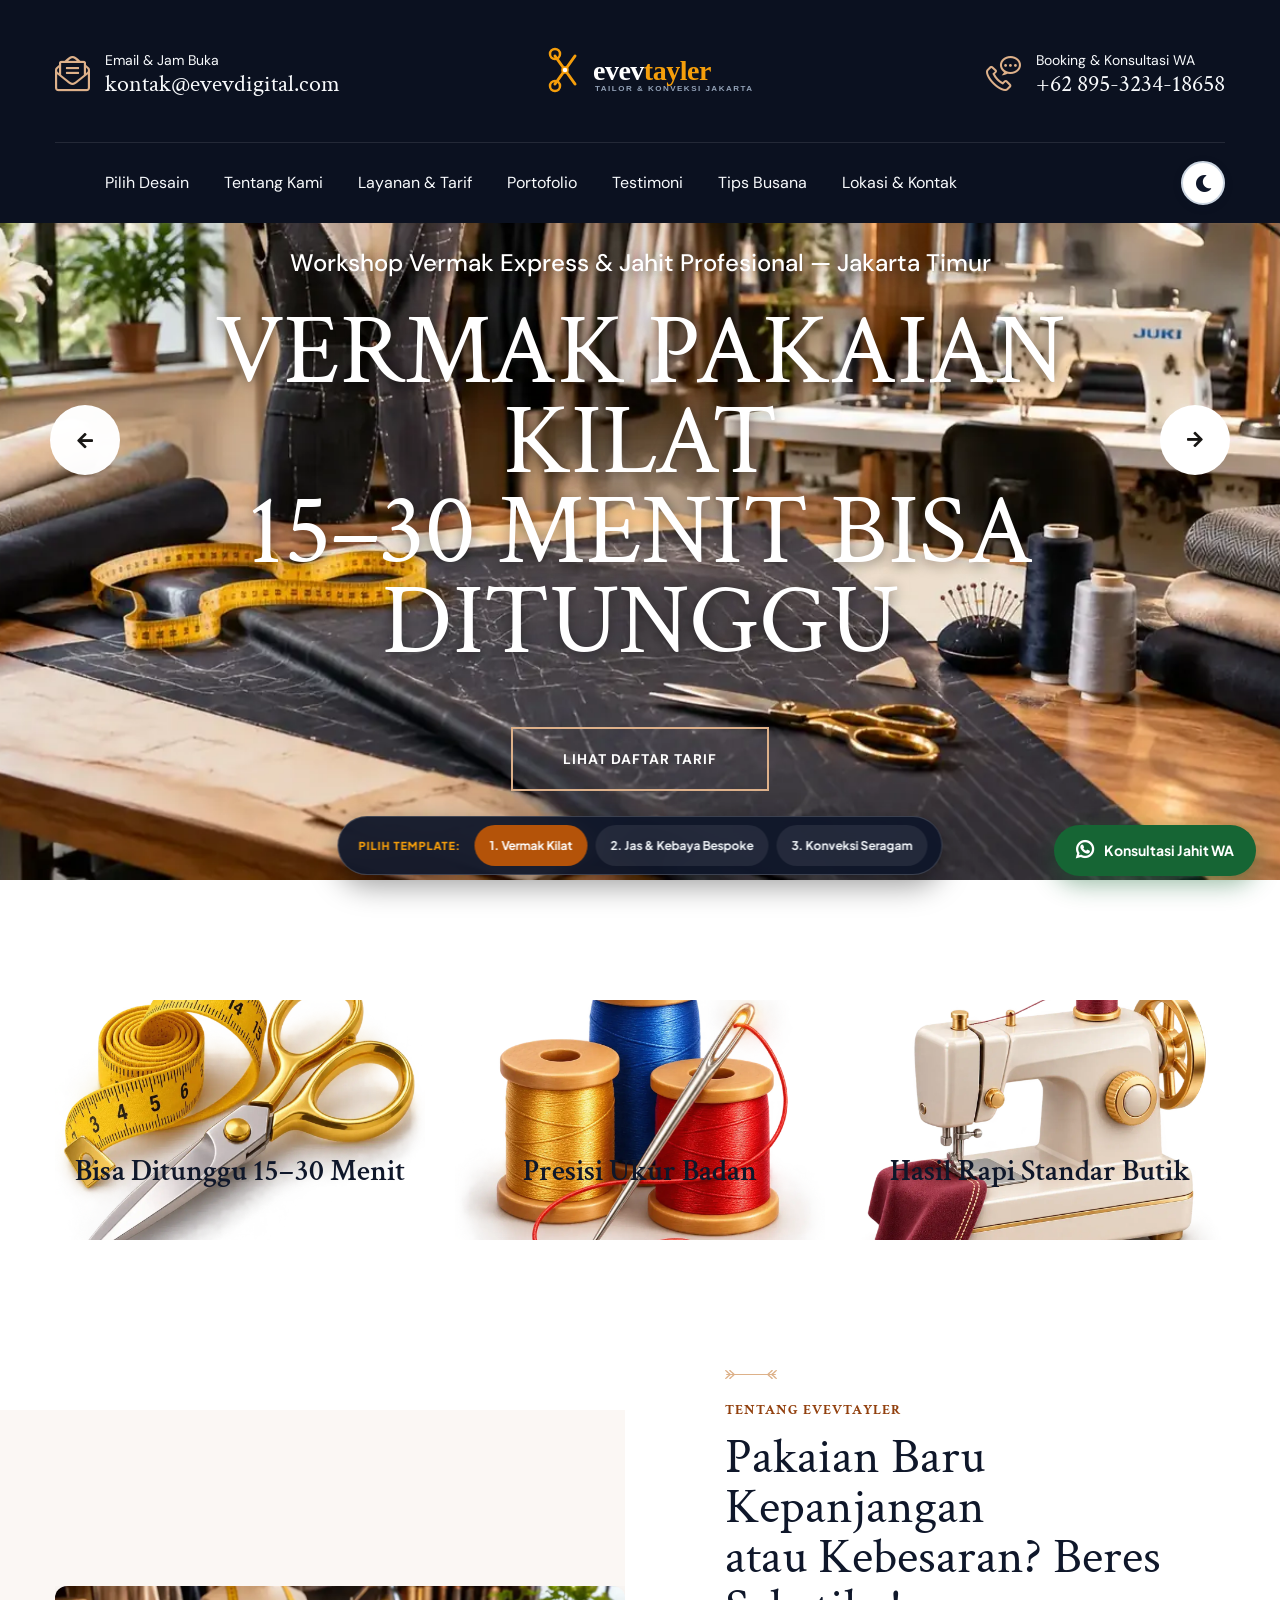
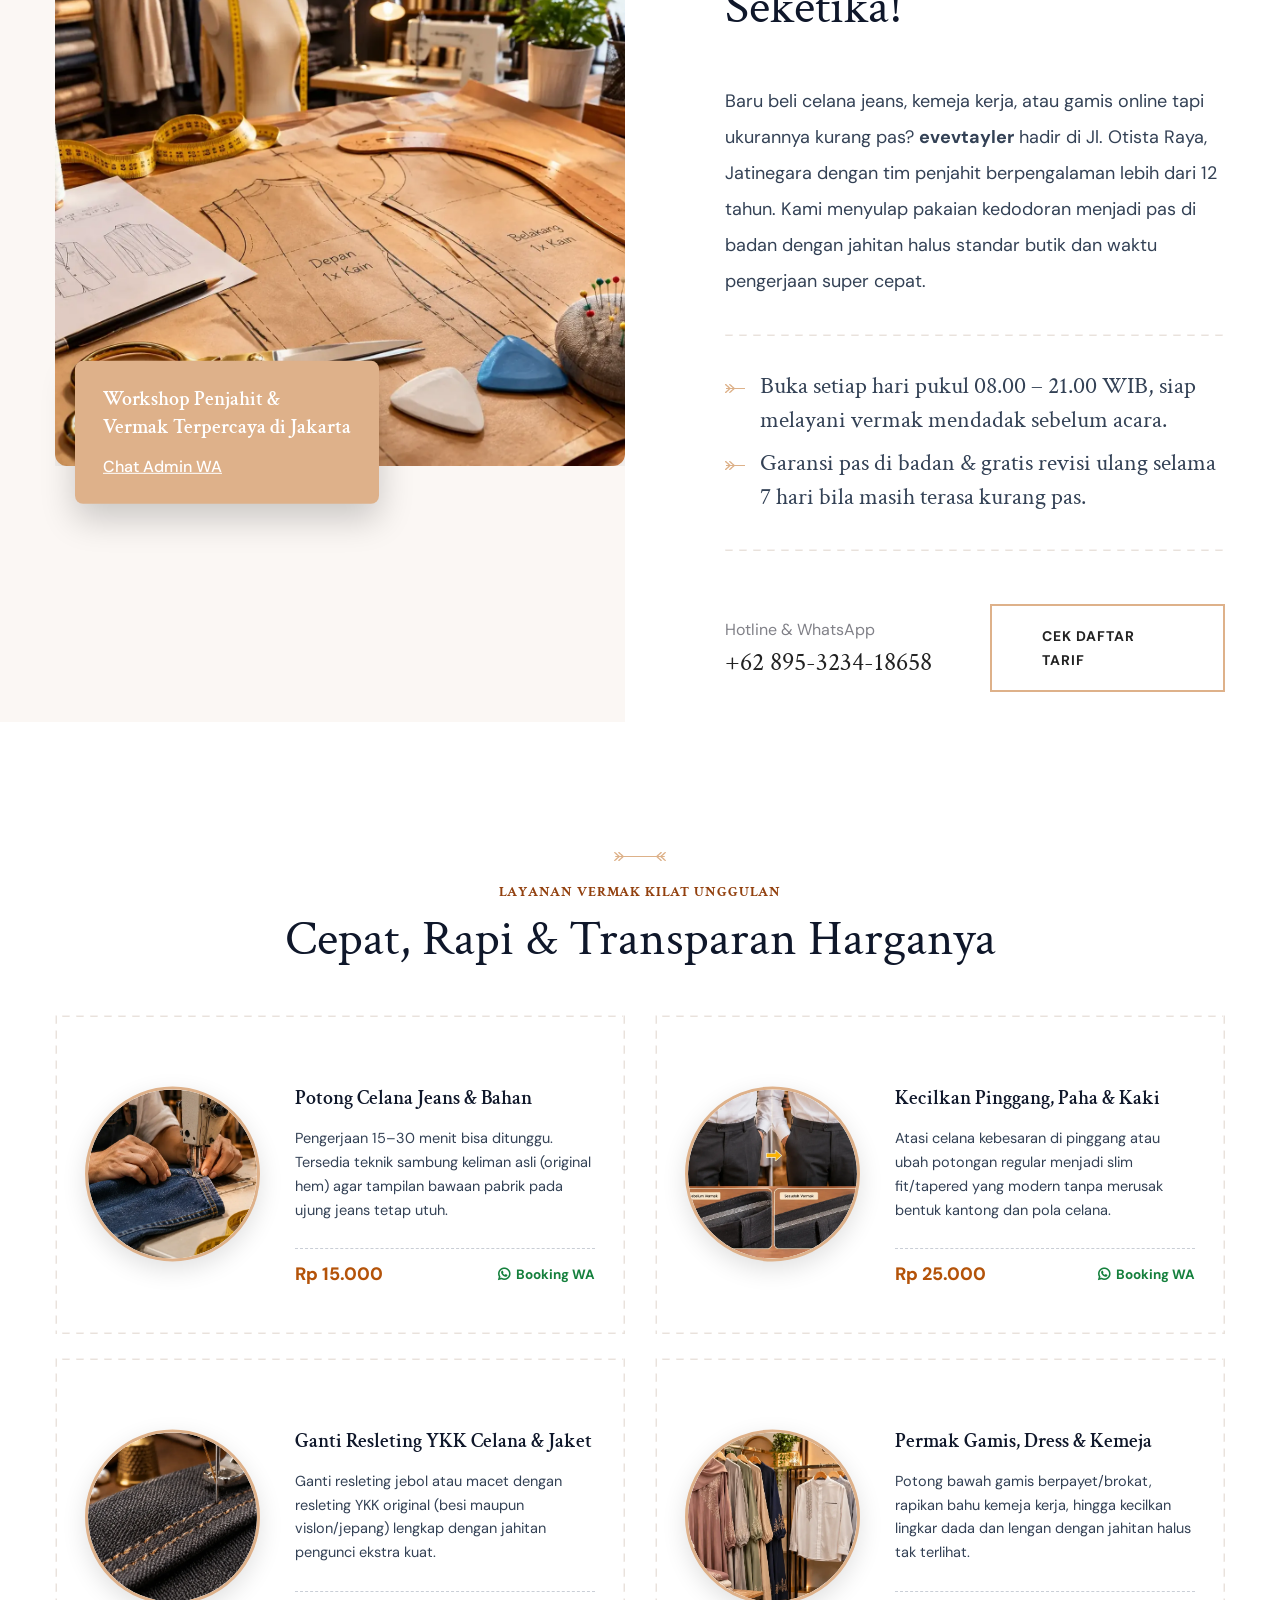
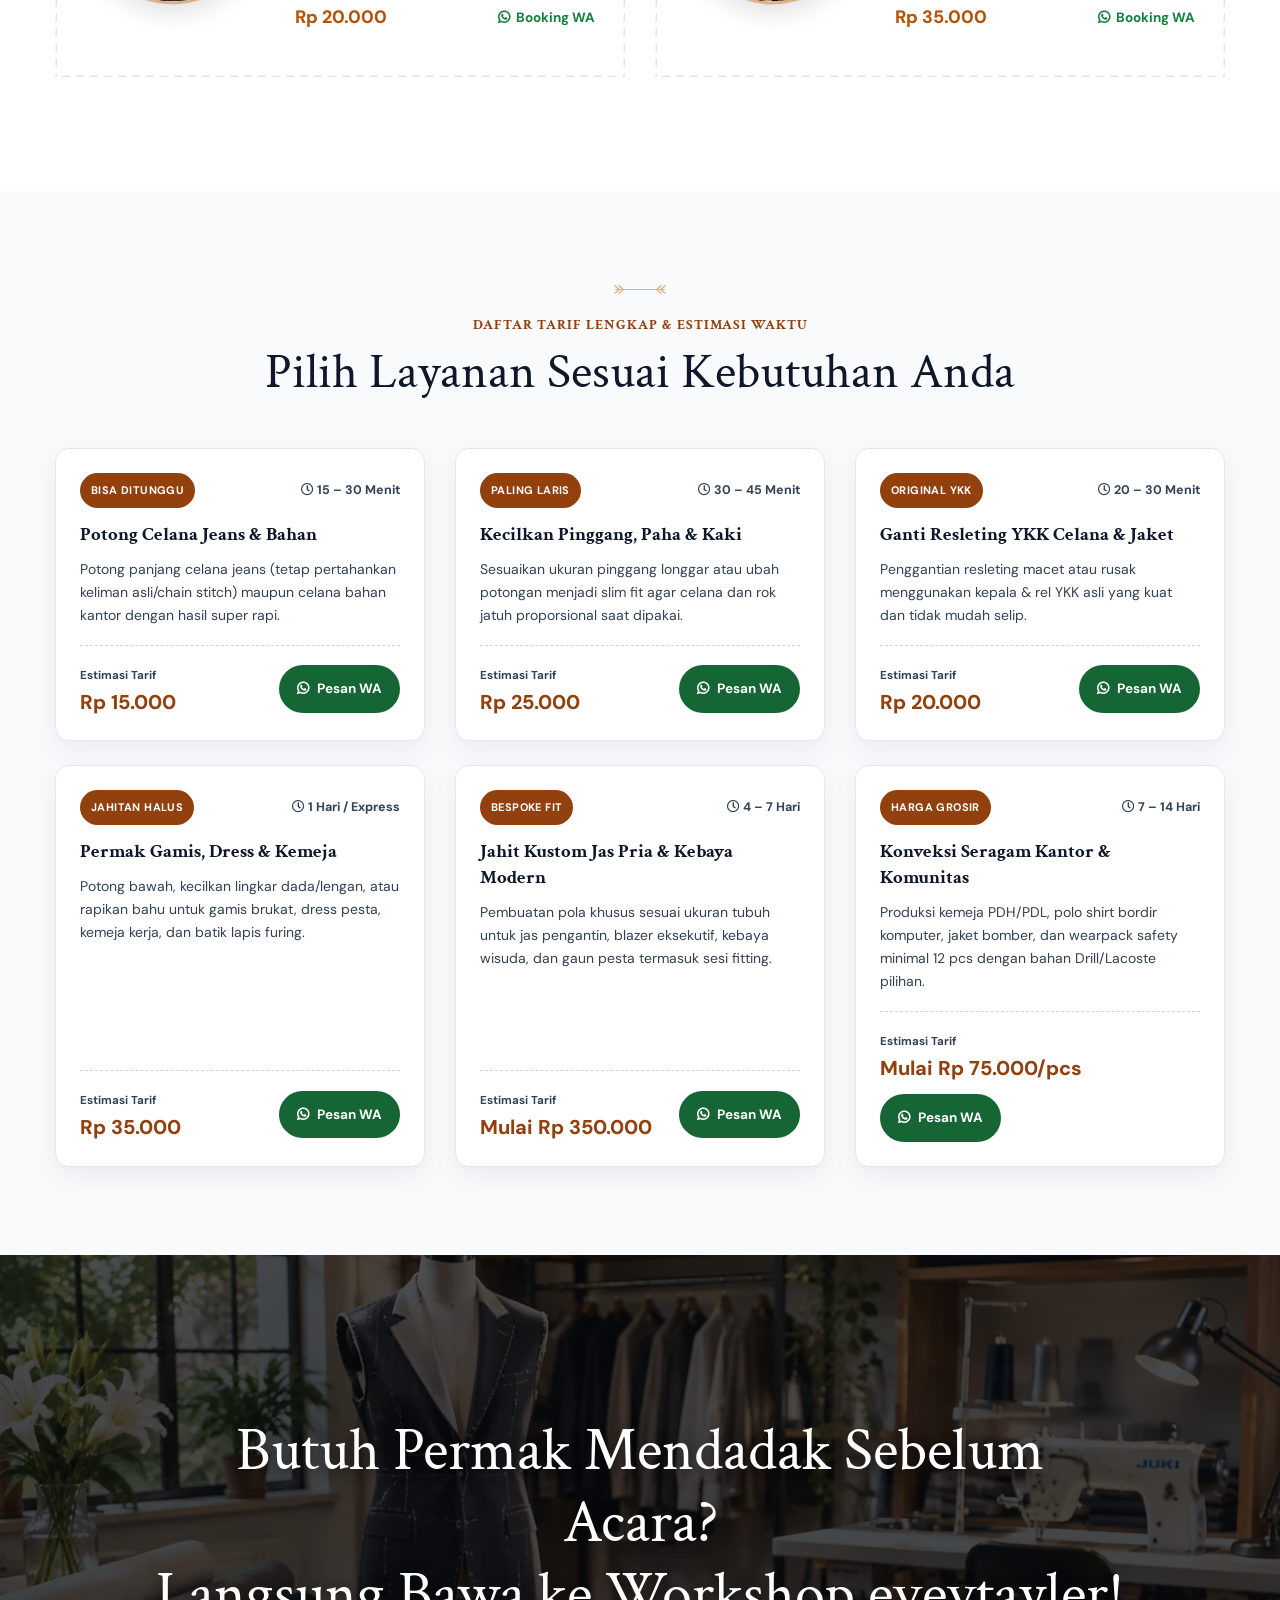
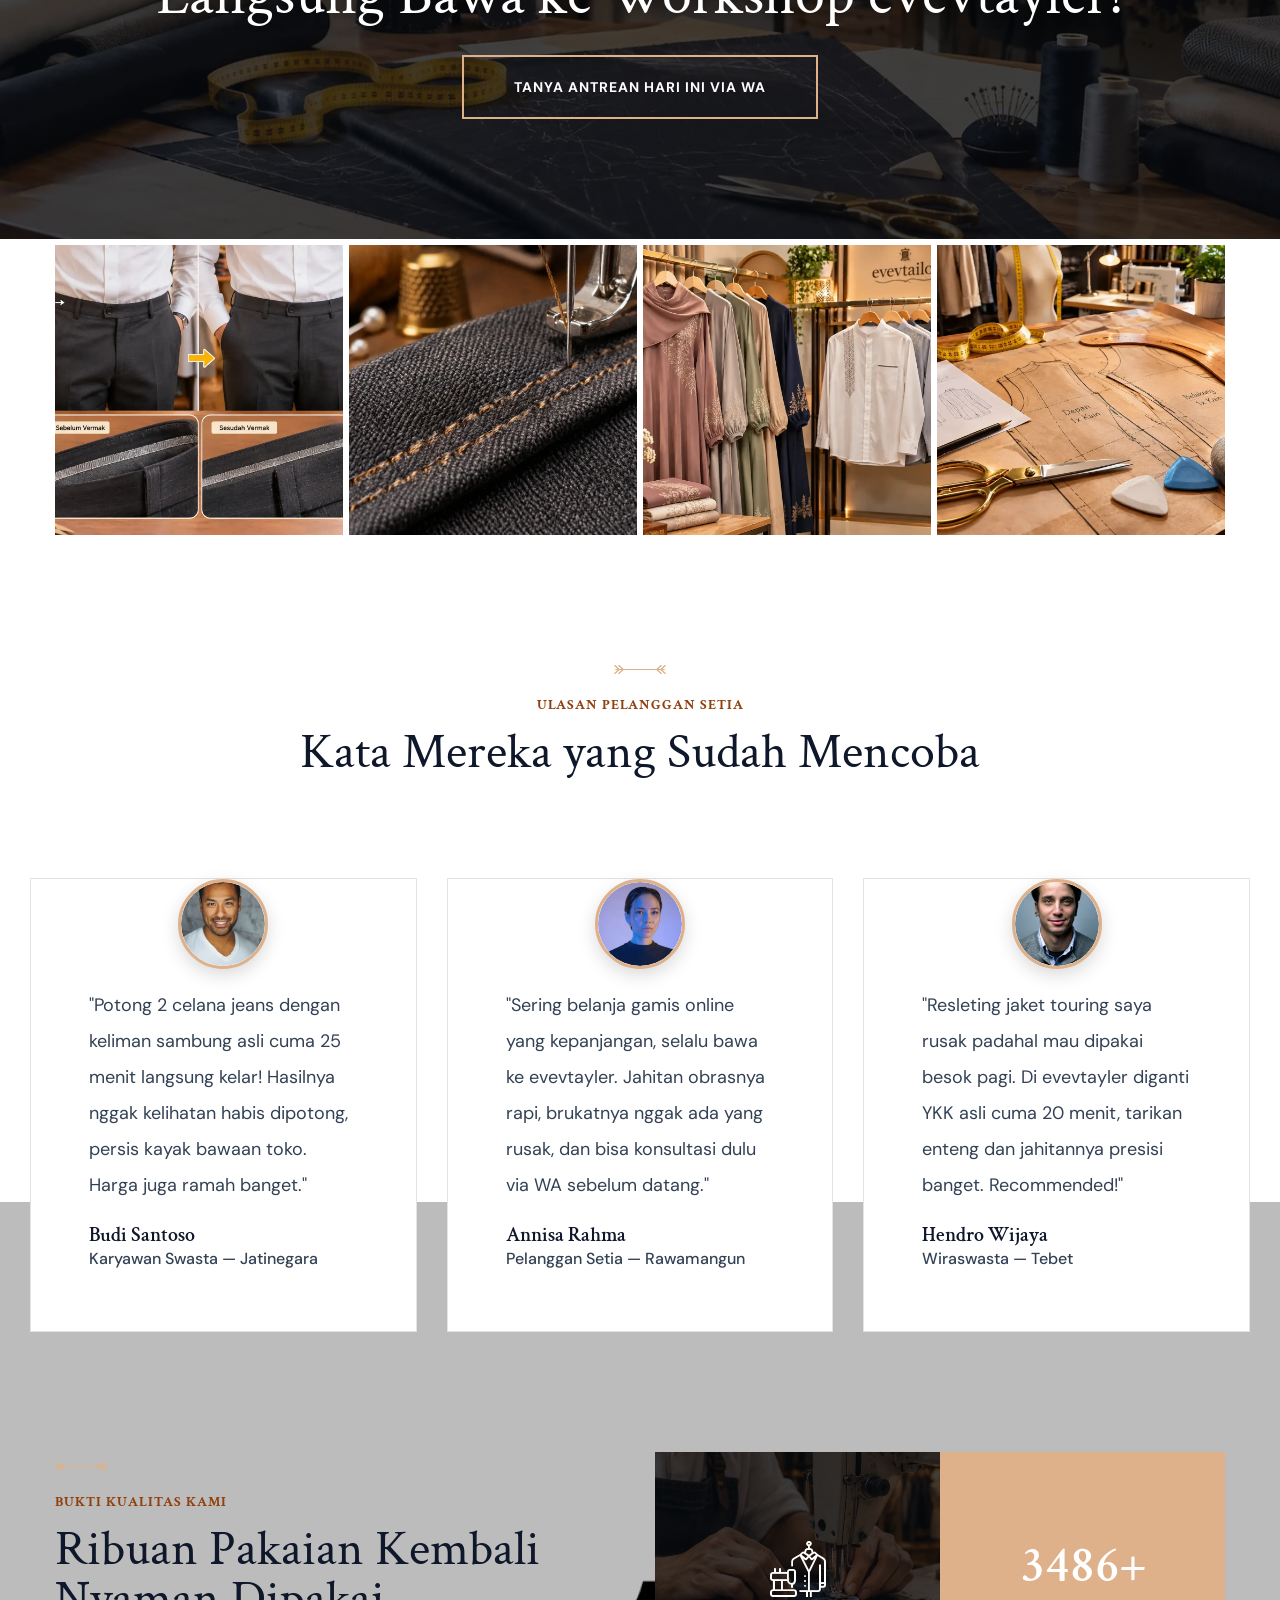
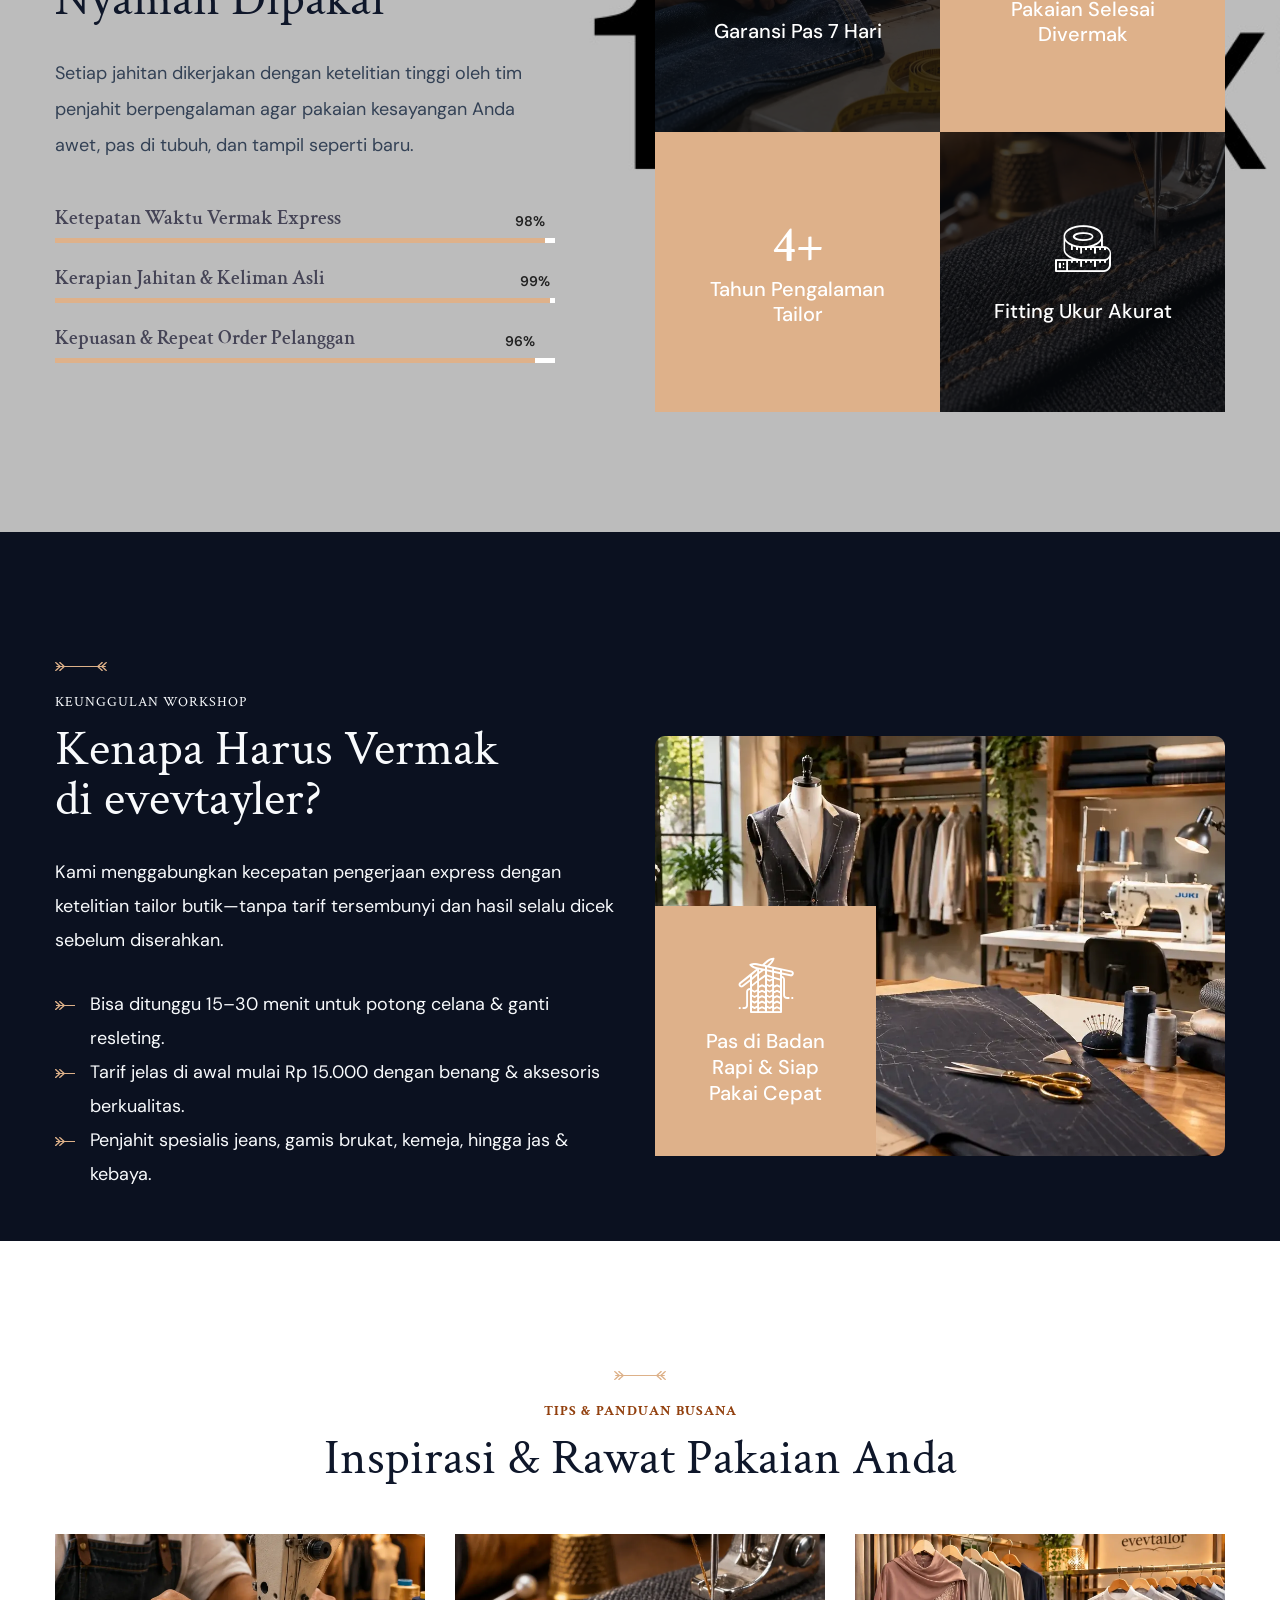
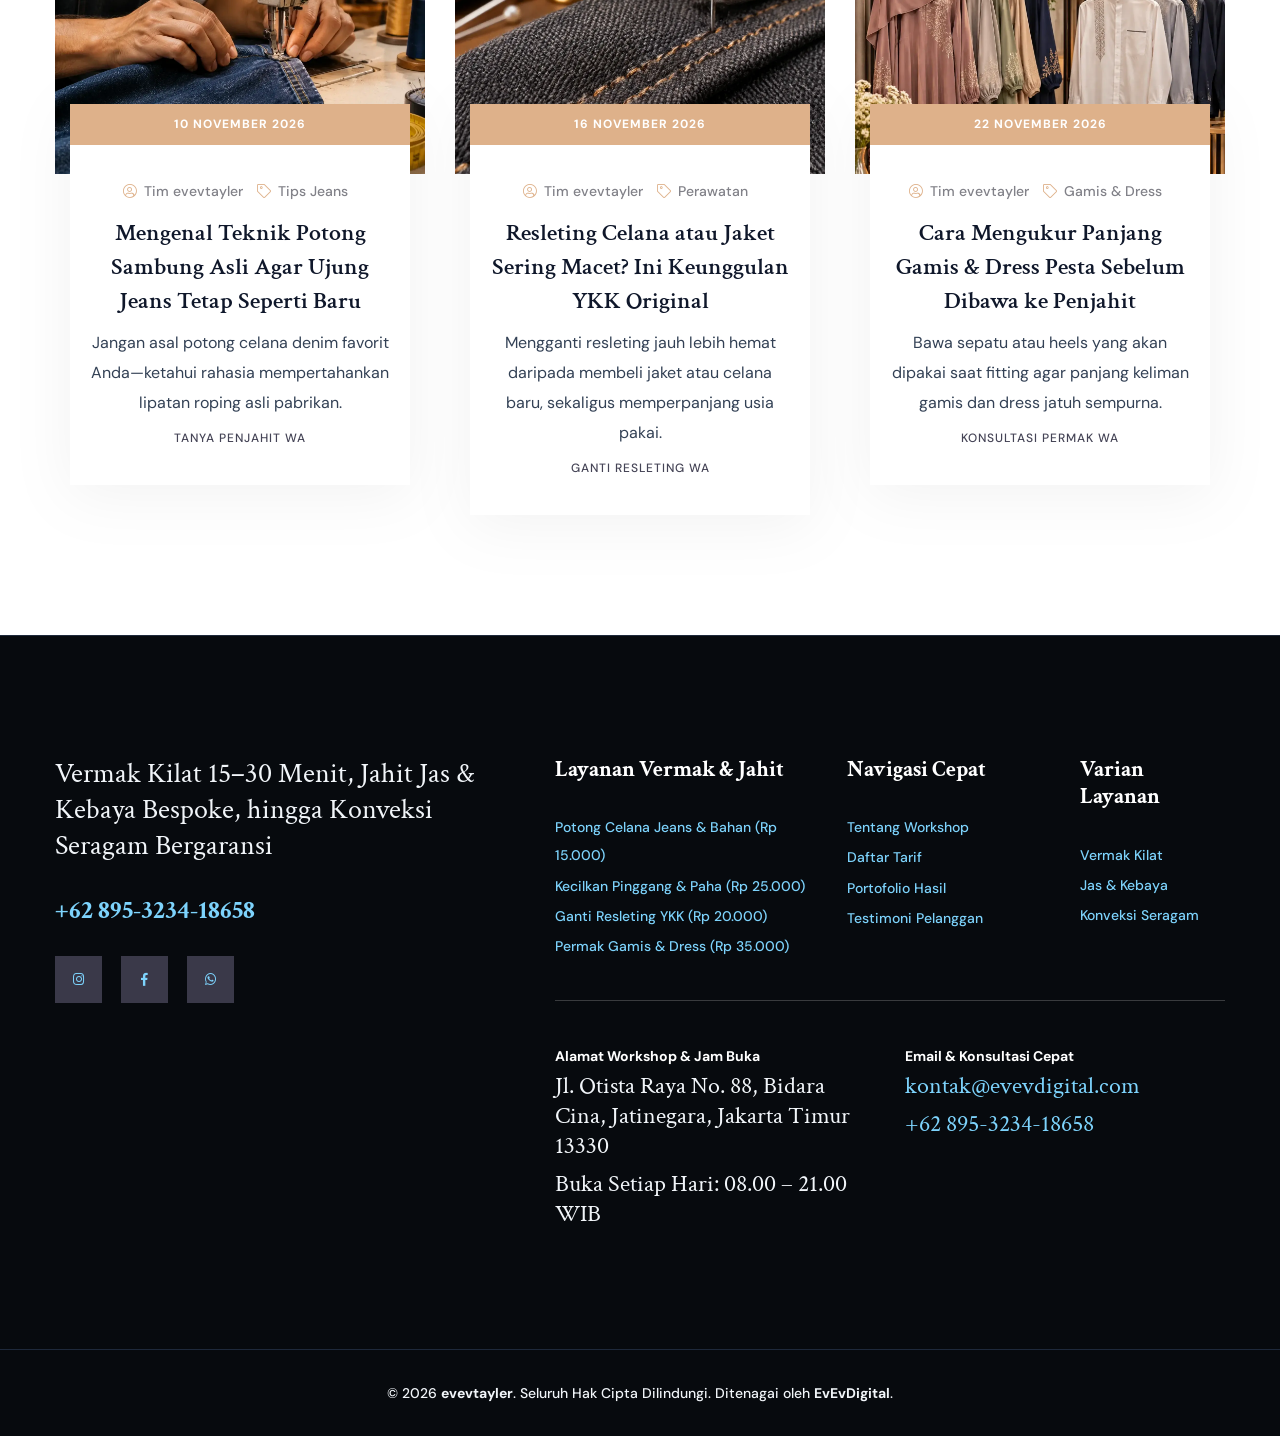
<file: index.html>
<!DOCTYPE html>
<html lang="id" data-theme="light">
<head>
<meta charset="utf-8">
<title>evevtayler | Jasa Vermak Pakaian Kilat 15–30 Menit &amp; Potong Celana Express Jakarta Timur</title>
<meta name="description" content="evevtayler melayani vermak pakaian kilat 15-30 menit bisa ditunggu di Jakarta Timur: potong celana jeans sambung original, kecilkan pinggang, ganti resleting YKK, permak gamis & kemeja, hingga jahit jas/kebaya bergaransi pas di badan.">

<!-- Anti-FOUC Theme Initializer -->
<script>
(function () {
    var root = document.documentElement;
    root.classList.add("theme-preload");
    var theme = null;
    try { theme = localStorage.getItem("evevdigital_theme_preference"); } catch (e) {}
    if (theme !== "dark" && theme !== "light") {
        theme = window.matchMedia && window.matchMedia("(prefers-color-scheme: dark)").matches ? "dark" : "light";
    }
    root.setAttribute("data-theme", theme);
    root.style.colorScheme = theme;
})();
</script>

<!-- Stylesheets -->
<link href="assets/css/bootstrap.css" rel="stylesheet">
<link href="assets/css/style.css" rel="stylesheet">
<link href="assets/css/responsive.css" rel="stylesheet">
<link href="assets/css/color.css" rel="stylesheet">
<link href="assets/css/theme-toggle.css" rel="stylesheet">

<link rel="preconnect" href="https://fonts.googleapis.com">
<link rel="preconnect" href="https://fonts.gstatic.com" crossorigin>
<link href="https://fonts.googleapis.com/css2?family=Crimson+Text:wght@400;600;700&family=DM+Sans:wght@400;500;700&family=Plus+Jakarta+Sans:wght@500;600;700;800&display=swap" rel="stylesheet">

<link rel="shortcut icon" href="assets/images/favicon.png" type="image/x-icon">
<link rel="icon" href="assets/images/favicon.png" type="image/x-icon">

<!-- Responsive -->
<meta http-equiv="X-UA-Compatible" content="IE=edge">
<meta name="viewport" content="width=device-width, initial-scale=1.0">

<style>
    /* Konsistensi object-fit: cover & proporsi gambar */
    .feature-block_image img,
    .introduction-block_image img,
    .service-block-three_image img,
    .gallery-block_image img,
    .testimonial-block-two_image img,
    .benefits-section_image img,
    .news-block-one_image img {
        object-fit: cover;
    }
    .feature-block_image img { width: 100%; height: 240px; }
    .service-block-three_image img { width: 100% !important; height: 100% !important; object-fit: cover !important; border-radius: 50% !important; display: block !important; }
    .gallery-block_image img { width: 100%; height: 290px; display: block; }
    .news-block-one_image img { width: 100%; height: 240px; display: block; }
    .testimonial-block-two_image img { width: 100% !important; height: 100% !important; object-fit: cover !important; border-radius: 50% !important; display: block !important; }
    .benefits-section_image img { width: 100%; height: 420px; border-radius: 10px; }

    /* Kartu Layanan Utama 100% terbaca jelas tanpa terpotong */
    .service-block-three {
        height: 100%;
        overflow: visible !important;
    }
    .service-block-three_title {
        font-size: 20px !important;
        line-height: 1.35 !important;
        white-space: normal !important;
        overflow: visible !important;
        margin-bottom: 10px;
    }
    .service-block-three_text {
        font-size: 14.5px !important;
        line-height: 1.65 !important;
        white-space: normal !important;
        overflow: visible !important;
        margin-bottom: 14px;
    }
    .evev-service-meta {
        display: flex;
        flex-wrap: wrap;
        align-items: center;
        justify-content: space-between;
        gap: 10px;
        margin-top: 12px;
        padding-top: 12px;
        border-top: 1px dashed rgba(100, 116, 139, 0.35);
    }
    .evev-service-price {
        font-size: 18px;
        font-weight: 800;
        color: #b45309;
    }
    .evev-service-wa {
        display: inline-flex;
        align-items: center;
        gap: 6px;
        font-size: 13.5px;
        font-weight: 700;
        color: #15803d !important;
        text-decoration: none;
    }
    .evev-service-wa:hover { text-decoration: underline; }

    /* Grid Daftar Tarif Lengkap & Transparan */
    .evev-tarif-section {
        padding: 84px 0 64px;
        background-color: #f8fafc;
    }
    .evev-tarif-card {
        background: #ffffff;
        border: 1px solid #e2e8f0;
        border-radius: 14px;
        padding: 24px;
        height: 100%;
        display: flex;
        flex-direction: column;
        box-shadow: 0 10px 26px rgba(15, 23, 42, 0.06);
        transition: transform 0.25s ease, box-shadow 0.25s ease;
    }
    .evev-tarif-card:hover {
        transform: translateY(-4px);
        box-shadow: 0 16px 34px rgba(15, 23, 42, 0.1);
    }
    .evev-tarif-card__head {
        display: flex;
        flex-wrap: wrap;
        align-items: center;
        justify-content: space-between;
        gap: 8px;
        margin-bottom: 14px;
    }
    .evev-tarif-card__badge {
        background: #92400e;
        color: #ffffff !important;
        font-size: 11px;
        font-weight: 700;
        text-transform: uppercase;
        letter-spacing: 0.4px;
        padding: 4px 11px;
        border-radius: 999px;
    }
    .evev-tarif-card__time {
        font-size: 12.5px;
        font-weight: 700;
        color: #334155;
    }
    .evev-tarif-card__title {
        font-size: 19px;
        font-weight: 800;
        line-height: 1.35;
        color: #0f172a;
        margin-bottom: 10px;
    }
    .evev-tarif-card__desc {
        font-size: 14px;
        line-height: 1.65;
        color: #334155;
        margin-bottom: 18px;
        flex-grow: 1;
    }
    .evev-tarif-card__foot {
        display: flex;
        flex-wrap: wrap;
        align-items: center;
        justify-content: space-between;
        gap: 12px;
        padding-top: 16px;
        border-top: 1px dashed #cbd5e1;
    }
    .evev-tarif-card__label {
        display: block;
        font-size: 11.5px;
        font-weight: 700;
        color: #475569;
    }
    .evev-tarif-card__price {
        font-size: 20px;
        font-weight: 800;
        color: #92400e;
        white-space: nowrap;
    }
    .evev-tarif-card__btn {
        display: inline-flex;
        align-items: center;
        justify-content: center;
        gap: 8px;
        background: #166534;
        color: #ffffff !important;
        font-size: 13.5px;
        font-weight: 700;
        padding: 10px 18px;
        min-height: 44px;
        border-radius: 50px;
        text-decoration: none;
        white-space: nowrap;
        transition: background 0.2s ease, transform 0.2s ease;
    }
    .evev-tarif-card__btn:hover {
        background: #14532d;
        color: #ffffff !important;
        transform: translateY(-2px);
    }

    /* Banner Hero Scrim untuk keterbacaan teks */
    .banner-section .swiper-slide {
        position: relative;
        background-size: cover;
        background-position: center;
    }
    .banner-section .swiper-slide::before {
        content: "";
        position: absolute;
        inset: 0;
        background: linear-gradient(180deg, rgba(15, 23, 42, 0.65) 0%, rgba(15, 23, 42, 0.72) 100%);
        pointer-events: none;
    }
    .banner-section .content-outer {
        position: relative;
        z-index: 2;
    }

    /* Header Theme Toggle Placement */
    .evev-header-actions {
        display: inline-flex;
        align-items: center;
        gap: 10px;
        margin-left: 14px;
    }

    /* Dark Mode compatibility untuk section tarif & kartu */
    [data-theme="dark"] .evev-tarif-section {
        background-color: #0b1120 !important;
    }
    [data-theme="dark"] .evev-tarif-card,
    [data-theme="dark"] .service-block-three,
    [data-theme="dark"] .testimonial-block-two {
        background-color: #162032 !important;
        border-color: #334155 !important;
    }
    [data-theme="dark"] .evev-tarif-card__title,
    [data-theme="dark"] .service-block-three_title,
    [data-theme="dark"] .testimonial-block-two_name {
        color: #f8fafc !important;
    }
    [data-theme="dark"] .evev-tarif-card__desc,
    [data-theme="dark"] .evev-tarif-card__time,
    [data-theme="dark"] .evev-tarif-card__label,
    [data-theme="dark"] .service-block-three_text,
    [data-theme="dark"] .testimonial-block-two_text {
        color: #cbd5e1 !important;
    }
    [data-theme="dark"] .evev-tarif-card__price,
    [data-theme="dark"] .evev-service-price {
        color: #fcd34d !important;
    }
    [data-theme="dark"] .evev-service-wa {
        color: #86efac !important;
    }

    /* Mobile spacing agar tidak tabrakan antara Switcher & Floating WA */
    @media only screen and (max-width: 767px) {
        #evev-template-switcher {
            bottom: 78px !important;
            max-width: 94vw !important;
            padding: 6px 10px !important;
            gap: 5px !important;
            overflow-x: auto;
        }
        #evev-template-switcher > span {
            display: none !important;
        }
        #evev-template-switcher .switcher-pill {
            padding: 7px 11px !important;
            font-size: 11.5px !important;
            white-space: nowrap;
        }
        .main-footer {
            padding-bottom: 135px !important;
        }
    }
</style>
</head>

<body>

<div class="page-wrapper">

    <!-- Main Header -->
    <header class="main-header header-style-two">

        <!-- Header Top -->
        <div class="header-top-two">
            <div class="auto-container">
                <div class="inner-container">
                    <div class="left-column">
                        <div class="header-top-two_contact-info">
                            <div class="header-top-two_contact-info-icon"><i class="fal fa-envelope-open-text"></i></div>
                            <div class="header-top-two_mail-title">Email &amp; Jam Buka</div>
                            <div class="header-top-two-mail"><a href="mailto:kontak@evevdigital.com" data-config="email">kontak@evevdigital.com</a></div>
                        </div>
                    </div>
                    <div class="middle-column">
                        <div class="logo-box">
                            <div class="logo"><a href="index.html"><img src="assets/images/logo-light.svg" alt="Logo evevtayler Penjahit dan Vermak Express"></a></div>
                        </div>
                    </div>
                    <div class="right-column">
                        <div class="header-top-two_contact-info">
                            <div class="header-top-two_contact-info-icon"><i class="flaticon-phone-call"></i></div>
                            <div class="header-top-two_phone-title">Booking &amp; Konsultasi WA</div>
                            <div class="header-top-two-phone"><a href="https://wa.me/62895323418658?text=Halo%20evevtayler%2C%20saya%20ingin%20konsultasi%20layanan%20vermak%20kilat%2015-30%20menit%20atau%20potong%20celana%20hari%20ini." target="_blank" rel="noopener noreferrer" data-config="whatsappDisplay" data-wa-umum="">+62 895-3234-18658</a></div>
                        </div>
                    </div>
                </div>
            </div>
        </div>

        <!-- Header Upper -->
        <div class="header-upper">
            <div class="auto-container">
                <div class="inner-container">
                    <div class="logo-box d-none">
                        <div class="logo"><a href="index.html"><img src="assets/images/logo-light.svg" alt="Logo evevtayler"></a></div>
                    </div>
                    <div class="nav-outer d-flex align-items-center justify-content-between">
                        <div class="mobile-nav-toggler"><img src="assets/images/icons/icon-bar-2.png" alt="Buka Menu Navigasi"></div>

                        <!-- Main Menu -->
                        <nav class="main-menu navbar-expand-md navbar-light">
                            <div class="collapse navbar-collapse show clearfix" id="navbarSupportedContent">
                                <ul class="navigation">
                                    <li class="dropdown current"><a href="index.html">Pilih Desain</a>
                                        <ul>
                                            <li class="current"><a href="template-1.html">Template 1: Vermak Kilat 15–30 Menit</a></li>
                                            <li><a href="template-2.html">Template 2: Jas &amp; Kebaya Bespoke</a></li>
                                            <li><a href="template-3.html">Template 3: Konveksi Seragam Kerja</a></li>
                                        </ul>
                                    </li>
                                    <li><a href="#tentang">Tentang Kami</a></li>
                                    <li class="dropdown"><a href="#layanan">Layanan &amp; Tarif</a>
                                        <ul>
                                            <li><a href="#layanan">Vermak Express Bisa Ditunggu</a></li>
                                            <li><a href="#daftar-harga">Daftar Tarif Lengkap</a></li>
                                            <li><a href="#layanan">Potong Celana Jeans &amp; Bahan (Rp 15.000)</a></li>
                                            <li><a href="#layanan">Kecilkan Pinggang &amp; Paha (Rp 25.000)</a></li>
                                            <li><a href="#layanan">Ganti Resleting YKK (Rp 20.000)</a></li>
                                            <li><a href="#layanan">Permak Gamis &amp; Dress (Rp 35.000)</a></li>
                                        </ul>
                                    </li>
                                    <li><a href="#galeri">Portofolio</a></li>
                                    <li><a href="#testimoni">Testimoni</a></li>
                                    <li><a href="#blog">Tips Busana</a></li>
                                    <li><a href="#kontak">Lokasi &amp; Kontak</a></li>
                                </ul>
                            </div>
                        </nav>

                        <div class="evev-header-actions">
                            <button type="button" id="theme-toggle" class="theme-toggle-btn" aria-label="Ganti Tema Gelap atau Terang" title="Ganti ke Mode Gelap">
                                <i class="fas fa-moon" aria-hidden="true"></i>
                            </button>
                        </div>
                    </div>
                </div>
            </div>
        </div>
        <!--End Header Upper-->

        <!-- Sticky Header -->
        <div class="sticky-header">
            <div class="header-upper">
                <div class="auto-container">
                    <div class="inner-container">
                        <div class="logo-box">
                            <div class="logo"><a href="index.html"><img src="assets/images/logo-light.svg" alt="Logo evevtayler"></a></div>
                        </div>
                        <div class="right-column">
                            <div class="nav-outer d-flex align-items-center">
                                <div class="mobile-nav-toggler"><img src="assets/images/icons/icon-bar.png" alt="Menu Navigasi"></div>
                                <nav class="main-menu navbar-expand-md navbar-light"></nav>
                                <div class="evev-header-actions">
                                    <button type="button" class="theme-toggle-btn" aria-label="Ganti Tema Gelap atau Terang" title="Ganti Tema">
                                        <i class="fas fa-moon" aria-hidden="true"></i>
                                    </button>
                                </div>
                            </div>
                        </div>
                    </div>
                </div>
            </div>
        </div><!-- End Sticky Menu -->

        <!-- Mobile Menu -->
        <div class="mobile-menu">
            <div class="menu-backdrop"></div>
            <div class="close-btn"><i class="icon fal fa-times"></i></div>

            <nav class="menu-box">
                <div class="nav-logo"><a href="index.html"><img src="assets/images/logo-light.svg" alt="Logo evevtayler" title="evevtayler"></a></div>
                <div class="menu-outer"></div>
                <div class="social-links">
                    <ul class="clearfix">
                        <li><a href="https://instagram.com" target="_blank" rel="noopener noreferrer" aria-label="Instagram"><span class="fab fa-instagram"></span></a></li>
                        <li><a href="https://facebook.com" target="_blank" rel="noopener noreferrer" aria-label="Facebook"><span class="fab fa-facebook-square"></span></a></li>
                        <li><a href="https://wa.me/62895323418658?text=Halo%20evevtayler%2C%20saya%20ingin%20konsultasi%20layanan%20vermak%20kilat%2015-30%20menit%20atau%20potong%20celana%20hari%20ini." target="_blank" rel="noopener noreferrer" aria-label="WhatsApp" data-wa-umum=""><span class="fab fa-whatsapp"></span></a></li>
                    </ul>
                </div>
            </nav>
        </div><!-- End Mobile Menu -->

        <div class="nav-overlay">
            <div class="cursor"></div>
            <div class="cursor-follower"></div>
        </div>
    </header>
    <!-- End Main Header -->

    <!-- Search Popup -->
    <div id="search-popup" class="search-popup">
        <div class="close-search theme-btn"><i class="fal fa-times"></i></div>
        <div class="popup-inner">
            <div class="overlay-layer"></div>
            <div class="search-form">
                <form action="#">
                    <div class="form-group">
                        <fieldset>
                            <input type="search" class="form-control" name="search-input" value="" placeholder="Cari layanan: potong celana, resleting YKK, gamis..." required>
                            <input type="submit" value="Cek Tarif via WA" class="theme-btn">
                        </fieldset>
                    </div>
                </form>
            </div>
        </div>
    </div>

    <!-- Banner Section -->
    <section class="banner-section style-two">
        <div class="swiper-container banner-slider">
            <div class="swiper-wrapper">
                <!-- Slide 1 -->
                <div class="swiper-slide" style="background-image: url(assets/images/evevtayler/hero_workshop_tailor.webp);">
                    <div class="content-outer">
                        <div class="content-box text-center justify-content-center">
                            <div class="inner">
                                <h4>Workshop Vermak Express &amp; Jahit Profesional — Jakarta Timur</h4>
                                <h1>Vermak Pakaian Kilat <br> 15–30 Menit Bisa Ditunggu</h1>
                                <div class="link-box">
                                    <a href="#daftar-harga" class="theme-btn btn-style-one"><span>Lihat Daftar Tarif</span></a>
                                </div>
                            </div>
                        </div>
                    </div>
                </div>
                <!-- Slide 2 -->
                <div class="swiper-slide" style="background-image: url(assets/images/evevtayler/portfolio_hasil_vermak_rapi.webp);">
                    <div class="content-outer">
                        <div class="content-box text-center justify-content-center">
                            <div class="inner">
                                <h4>Garansi Pas di Badan &amp; Keliman Original Jeans</h4>
                                <h1>Jahitan Halus Presisi <br> Standar Tailor Butik</h1>
                                <div class="link-box">
                                    <a href="https://wa.me/62895323418658?text=Halo%20evevtayler%2C%20saya%20ingin%20konsultasi%20layanan%20vermak%20kilat%2015-30%20menit%20atau%20potong%20celana%20hari%20ini." target="_blank" rel="noopener noreferrer" class="theme-btn btn-style-one" data-wa-umum="Halo evevtayler, saya ingin booking antrean vermak pakaian hari ini."><span>Booking via WhatsApp</span></a>
                                </div>
                            </div>
                        </div>
                    </div>
                </div>
            </div>
        </div>
        <div class="banner-slider-nav">
            <div class="banner-slider-control banner-slider-button-prev"><span><i class="fas fa-arrow-right"></i></span></div>
            <div class="banner-slider-control banner-slider-button-next"><span><i class="fas fa-arrow-right"></i></span></div>
        </div>
    </section>
    <!-- End Banner Section -->

    <!-- Features Section -->
    <section class="features-section">
        <div class="auto-container">
            <div class="row">
                <div class="col-lg-4">
                    <div class="feature-block">
                        <div class="feature-block_image"><img src="assets/images/evevtayler/icon_gunting_meteran.webp" alt="Vermak Kilat 15 sampai 30 Menit Bisa Ditunggu" loading="lazy"></div>
                        <h4 class="feature-block_title">Bisa Ditunggu 15–30 Menit</h4>
                        <div class="feature-block_hover-content">
                            <h4 class="feature-block_title">Bisa Ditunggu 15–30 Menit</h4>
                            <div class="feature-block_text">Potong celana jeans, kecilkan pinggang, dan ganti resleting YKK langsung selesai di tempat tanpa perlu bolak-balik.</div>
                        </div>
                    </div>
                </div>
                <div class="col-lg-4">
                    <div class="feature-block">
                        <div class="feature-block_image"><img src="assets/images/evevtayler/icon_jarum_benang.webp" alt="Presisi Ukur Badan dan Garansi Pas" loading="lazy"></div>
                        <h4 class="feature-block_title">Presisi Ukur Badan</h4>
                        <div class="feature-block_hover-content">
                            <h4 class="feature-block_title">Presisi Ukur Badan</h4>
                            <div class="feature-block_text">Tersedia ruang fitting nyaman di workshop agar setiap potongan jatuh pas, rapi, dan nyaman dipakai beraktivitas.</div>
                        </div>
                    </div>
                </div>
                <div class="col-lg-4">
                    <div class="feature-block">
                        <div class="feature-block_image"><img src="assets/images/evevtayler/icon_mesin_jahit.webp" alt="Mesin Jahit Industri dan Keliman Original Jeans" loading="lazy"></div>
                        <h4 class="feature-block_title">Hasil Rapi Standar Butik</h4>
                        <div class="feature-block_hover-content">
                            <h4 class="feature-block_title">Hasil Rapi Standar Butik</h4>
                            <div class="feature-block_text">Menggunakan mesin jahit high-speed, obras 4 benang, dan benang serasi agar sambungan keliman asli tetap mulus.</div>
                        </div>
                    </div>
                </div>
            </div>
        </div>
    </section>

    <!-- Introduction / Tentang Kami -->
    <section id="tentang" class="introduction-section">
        <div class="auto-container">
            <div class="row align-items-center">
                <div class="col-lg-6">
                    <div class="introduction-block_image">
                        <div class="img_hover_3">
                            <img src="assets/images/evevtayler/portfolio_meja_pola_desain.webp" alt="Meja Pola dan Pengukuran Pakaian Workshop evevtayler" loading="lazy" style="width:100%; height:460px; object-fit:cover;">
                        </div>
                        <div class="introduction-block_content" data-parallax='{"y": 30}'>
                            <div class="introduction-block_text-two">Workshop Penjahit &amp; <br> Vermak Terpercaya di Jakarta</div>
                            <a class="introduction-block_link-btn-two" href="https://wa.me/62895323418658?text=Halo%20evevtayler%2C%20saya%20ingin%20konsultasi%20layanan%20vermak%20kilat%2015-30%20menit%20atau%20potong%20celana%20hari%20ini." target="_blank" rel="noopener noreferrer" data-wa-umum="Halo evevtayler, saya ingin konsultasi vermak atau jahit pakaian.">Chat Admin WA</a>
                        </div>
                    </div>
                </div>
                <div class="col-lg-6">
                    <div class="introduction-block">
                        <div class="sec-title-dec"><img src="assets/images/shape/shape-1.png" alt="Dekorasi judul" loading="lazy"></div>
                        <div class="sub-title">Tentang evevtayler</div>
                        <div class="sec-title">Pakaian Baru Kepanjangan <br> atau Kebesaran? Beres Seketika!</div>
                        <div class="introduction-block_text">Baru beli celana jeans, kemeja kerja, atau gamis online tapi ukurannya kurang pas? <strong>evevtayler</strong> hadir di Jl. Otista Raya, Jatinegara dengan tim penjahit berpengalaman lebih dari 12 tahun. Kami menyulap pakaian kedodoran menjadi pas di badan dengan jahitan halus standar butik dan waktu pengerjaan super cepat.</div>
                        <ul class="introduction-block_list">
                            <li><i class="icon"><img src="assets/images/shape/shape-2.png" alt="Centang" loading="lazy"></i>Buka setiap hari pukul 08.00 – 21.00 WIB, siap melayani vermak mendadak sebelum acara.</li>
                            <li><i class="icon"><img src="assets/images/shape/shape-2.png" alt="Centang" loading="lazy"></i>Garansi pas di badan &amp; gratis revisi ulang selama 7 hari bila masih terasa kurang pas.</li>
                        </ul>
                        <div class="row align-items-center">
                            <div class="col-md-6">
                                <div class="introduction-block_contact-info">
                                    <div class="introduction-block_phone-title">Hotline &amp; WhatsApp</div>
                                    <div class="introduction-block-phone"><a href="https://wa.me/62895323418658?text=Halo%20evevtayler%2C%20saya%20ingin%20konsultasi%20layanan%20vermak%20kilat%2015-30%20menit%20atau%20potong%20celana%20hari%20ini." target="_blank" rel="noopener noreferrer" data-config="whatsappDisplay" data-wa-umum="">+62 895-3234-18658</a></div>
                                </div>
                            </div>
                            <div class="col-md-6">
                                <div class="introduction-block_link-btn"><a href="#daftar-harga" class="theme-btn btn-style-one">Cek Daftar Tarif</a></div>
                            </div>
                        </div>
                    </div>
                </div>
            </div>
        </div>
    </section>

    <!-- Layanan Vermak Unggulan -->
    <section id="layanan" class="service-offer-section">
        <div class="auto-container">
            <div class="text-center mb-5">
                <div class="sec-title-dec"><img src="assets/images/shape/shape-1.png" alt="Dekorasi layanan" loading="lazy"></div>
                <div class="sub-title">Layanan Vermak Kilat Unggulan</div>
                <div class="sec-title">Cepat, Rapi &amp; Transparan Harganya</div>
            </div>
            <div class="row">
                <div class="col-lg-6 mb-4">
                    <div class="service-block-three">
                        <div class="service-block-three_border_top"></div>
                        <div class="service-block-three_border_left"></div>
                        <div class="service-block-three_border_right"></div>
                        <div class="service-block-three_border_bottom"></div>
                        <div class="service-block-three_image img_hover_2"><img src="assets/images/evevtayler/service_vermak_express.webp" alt="Potong Celana Jeans dan Bahan Express" loading="lazy"></div>
                        <h4 class="service-block-three_title">Potong Celana Jeans &amp; Bahan</h4>
                        <div class="service-block-three_text">Pengerjaan 15–30 menit bisa ditunggu. Tersedia teknik sambung keliman asli (original hem) agar tampilan bawaan pabrik pada ujung jeans tetap utuh.</div>
                        <div class="evev-service-meta">
                            <span class="evev-service-price">Rp 15.000</span>
                            <a href="https://wa.me/62895323418658?text=Halo%20evevtayler%2C%20saya%20ingin%20konsultasi%20/%20booking%20layanan%20jahit%20%26%20vermak%3A%0A%0A%E2%80%A2%20Layanan%20%3A%20Potong%20Celana%20Jeans%20%26%20Bahan%0A%E2%80%A2%20Estimasi%20Tarif%20%3A%20Rp%2015.000%0A%E2%80%A2%20Estimasi%20Pengerjaan%20%3A%2015%20-%2030%20Menit%0A%E2%80%A2%20Jumlah%20Pakaian%20%3A%201%20pcs%0A%E2%80%A2%20Rencana%20Datang%20/%20Jemput%20%3A%20%0A%0AMohon%20info%20antrean%20workshop%20hari%20ini%20ya.%20Terima%20kasih%21" target="_blank" rel="noopener noreferrer" class="evev-service-wa" data-wa-layanan="Potong Celana Jeans & Bahan" data-wa-harga="Rp 15.000" data-wa-estimasi="15 - 30 Menit"><i class="fab fa-whatsapp"></i> Booking WA</a>
                        </div>
                    </div>
                </div>
                <div class="col-lg-6 mb-4">
                    <div class="service-block-three">
                        <div class="service-block-three_border_top"></div>
                        <div class="service-block-three_border_left"></div>
                        <div class="service-block-three_border_right"></div>
                        <div class="service-block-three_border_bottom"></div>
                        <div class="service-block-three_image img_hover_2"><img src="assets/images/evevtayler/portfolio_hasil_vermak_rapi.webp" alt="Kecilkan Pinggang Paha dan Slim Fit Celana" loading="lazy"></div>
                        <h4 class="service-block-three_title">Kecilkan Pinggang, Paha &amp; Kaki</h4>
                        <div class="service-block-three_text">Atasi celana kebesaran di pinggang atau ubah potongan regular menjadi slim fit/tapered yang modern tanpa merusak bentuk kantong dan pola celana.</div>
                        <div class="evev-service-meta">
                            <span class="evev-service-price">Rp 25.000</span>
                            <a href="https://wa.me/62895323418658?text=Halo%20evevtayler%2C%20saya%20ingin%20konsultasi%20/%20booking%20layanan%20jahit%20%26%20vermak%3A%0A%0A%E2%80%A2%20Layanan%20%3A%20Kecilkan%20Pinggang%2C%20Paha%20%26%20Kaki%0A%E2%80%A2%20Estimasi%20Tarif%20%3A%20Rp%2025.000%0A%E2%80%A2%20Estimasi%20Pengerjaan%20%3A%2030%20-%2045%20Menit%0A%E2%80%A2%20Jumlah%20Pakaian%20%3A%201%20pcs%0A%E2%80%A2%20Rencana%20Datang%20/%20Jemput%20%3A%20%0A%0AMohon%20info%20antrean%20workshop%20hari%20ini%20ya.%20Terima%20kasih%21" target="_blank" rel="noopener noreferrer" class="evev-service-wa" data-wa-layanan="Kecilkan Pinggang, Paha & Kaki" data-wa-harga="Rp 25.000" data-wa-estimasi="30 - 45 Menit"><i class="fab fa-whatsapp"></i> Booking WA</a>
                        </div>
                    </div>
                </div>
                <div class="col-lg-6 mb-4">
                    <div class="service-block-three">
                        <div class="service-block-three_border_top"></div>
                        <div class="service-block-three_border_left"></div>
                        <div class="service-block-three_border_right"></div>
                        <div class="service-block-three_border_bottom"></div>
                        <div class="service-block-three_image img_hover_2"><img src="assets/images/evevtayler/portfolio_detail_jahitan.webp" alt="Ganti Resleting YKK Original Celana dan Jaket" loading="lazy"></div>
                        <h4 class="service-block-three_title">Ganti Resleting YKK Celana &amp; Jaket</h4>
                        <div class="service-block-three_text">Ganti resleting jebol atau macet dengan resleting YKK original (besi maupun vislon/jepang) lengkap dengan jahitan pengunci ekstra kuat.</div>
                        <div class="evev-service-meta">
                            <span class="evev-service-price">Rp 20.000</span>
                            <a href="https://wa.me/62895323418658?text=Halo%20evevtayler%2C%20saya%20ingin%20konsultasi%20/%20booking%20layanan%20jahit%20%26%20vermak%3A%0A%0A%E2%80%A2%20Layanan%20%3A%20Ganti%20Resleting%20YKK%20Celana%20%26%20Jaket%0A%E2%80%A2%20Estimasi%20Tarif%20%3A%20Rp%2020.000%0A%E2%80%A2%20Estimasi%20Pengerjaan%20%3A%2020%20-%2030%20Menit%0A%E2%80%A2%20Jumlah%20Pakaian%20%3A%201%20pcs%0A%E2%80%A2%20Rencana%20Datang%20/%20Jemput%20%3A%20%0A%0AMohon%20info%20antrean%20workshop%20hari%20ini%20ya.%20Terima%20kasih%21" target="_blank" rel="noopener noreferrer" class="evev-service-wa" data-wa-layanan="Ganti Resleting YKK Celana & Jaket" data-wa-harga="Rp 20.000" data-wa-estimasi="20 - 30 Menit"><i class="fab fa-whatsapp"></i> Booking WA</a>
                        </div>
                    </div>
                </div>
                <div class="col-lg-6 mb-4">
                    <div class="service-block-three">
                        <div class="service-block-three_border_top"></div>
                        <div class="service-block-three_border_left"></div>
                        <div class="service-block-three_border_right"></div>
                        <div class="service-block-three_border_bottom"></div>
                        <div class="service-block-three_image img_hover_2"><img src="assets/images/evevtayler/service_baju_muslim_gamis.webp" alt="Permak Baju Gamis Dress Pesta dan Kemeja" loading="lazy"></div>
                        <h4 class="service-block-three_title">Permak Gamis, Dress &amp; Kemeja</h4>
                        <div class="service-block-three_text">Potong bawah gamis berpayet/brokat, rapikan bahu kemeja kerja, hingga kecilkan lingkar dada dan lengan dengan jahitan halus tak terlihat.</div>
                        <div class="evev-service-meta">
                            <span class="evev-service-price">Rp 35.000</span>
                            <a href="https://wa.me/62895323418658?text=Halo%20evevtayler%2C%20saya%20ingin%20konsultasi%20/%20booking%20layanan%20jahit%20%26%20vermak%3A%0A%0A%E2%80%A2%20Layanan%20%3A%20Permak%20Gamis%2C%20Dress%20%26%20Kemeja%0A%E2%80%A2%20Estimasi%20Tarif%20%3A%20Rp%2035.000%0A%E2%80%A2%20Estimasi%20Pengerjaan%20%3A%201%20Hari%20/%20Express%0A%E2%80%A2%20Jumlah%20Pakaian%20%3A%201%20pcs%0A%E2%80%A2%20Rencana%20Datang%20/%20Jemput%20%3A%20%0A%0AMohon%20info%20antrean%20workshop%20hari%20ini%20ya.%20Terima%20kasih%21" target="_blank" rel="noopener noreferrer" class="evev-service-wa" data-wa-layanan="Permak Gamis, Dress & Kemeja" data-wa-harga="Rp 35.000" data-wa-estimasi="1 Hari / Express"><i class="fab fa-whatsapp"></i> Booking WA</a>
                        </div>
                    </div>
                </div>
            </div>
        </div>
    </section>

    <!-- Daftar Tarif Lengkap 6 Paket (Terhubung dengan PROFIL_USAHA.layanan) -->
    <section id="daftar-harga" class="evev-tarif-section">
        <div class="auto-container">
            <div class="text-center mb-5">
                <div class="sec-title-dec"><img src="assets/images/shape/shape-1.png" alt="Daftar Tarif Transparan evevtayler" loading="lazy"></div>
                <div class="sub-title">Daftar Tarif Lengkap &amp; Estimasi Waktu</div>
                <div class="sec-title">Pilih Layanan Sesuai Kebutuhan Anda</div>
            </div>
            <div class="row" id="daftar-tarif-evevtayler">
                <div class="col-md-6 col-lg-4 mb-4">
                    <div class="evev-tarif-card">
                        <div class="evev-tarif-card__head">
                            <span class="evev-tarif-card__badge">Bisa Ditunggu</span>
                            <span class="evev-tarif-card__time"><i class="far fa-clock"></i> 15 – 30 Menit</span>
                        </div>
                        <h4 class="evev-tarif-card__title">Potong Celana Jeans & Bahan</h4>
                        <p class="evev-tarif-card__desc">Potong panjang celana jeans (tetap pertahankan keliman asli/chain stitch) maupun celana bahan kantor dengan hasil super rapi.</p>
                        <div class="evev-tarif-card__foot">
                            <div>
                                <span class="evev-tarif-card__label">Estimasi Tarif</span>
                                <div class="evev-tarif-card__price">Rp 15.000</div>
                            </div>
                            <a href="https://wa.me/62895323418658?text=Halo%20evevtayler%2C%20saya%20ingin%20konsultasi%20/%20booking%20layanan%20jahit%20%26%20vermak%3A%0A%0A%E2%80%A2%20Layanan%20%3A%20Potong%20Celana%20Jeans%20%26%20Bahan%0A%E2%80%A2%20Estimasi%20Tarif%20%3A%20Rp%2015.000%0A%E2%80%A2%20Estimasi%20Pengerjaan%20%3A%2015%20%E2%80%93%2030%20Menit%0A%E2%80%A2%20Jumlah%20Pakaian%20%3A%201%20pcs%0A%E2%80%A2%20Rencana%20Datang%20/%20Jemput%20%3A%20%0A%0AMohon%20info%20antrean%20workshop%20hari%20ini%20ya.%20Terima%20kasih%21" target="_blank" rel="noopener noreferrer" class="evev-tarif-card__btn" data-wa-layanan="Potong Celana Jeans & Bahan" data-wa-harga="Rp 15.000" data-wa-estimasi="15 – 30 Menit">
                                <i class="fab fa-whatsapp"></i> Pesan WA
                            </a>
                        </div>
                    </div>
                </div>
                <div class="col-md-6 col-lg-4 mb-4">
                    <div class="evev-tarif-card">
                        <div class="evev-tarif-card__head">
                            <span class="evev-tarif-card__badge">Paling Laris</span>
                            <span class="evev-tarif-card__time"><i class="far fa-clock"></i> 30 – 45 Menit</span>
                        </div>
                        <h4 class="evev-tarif-card__title">Kecilkan Pinggang, Paha & Kaki</h4>
                        <p class="evev-tarif-card__desc">Sesuaikan ukuran pinggang longgar atau ubah potongan menjadi slim fit agar celana dan rok jatuh proporsional saat dipakai.</p>
                        <div class="evev-tarif-card__foot">
                            <div>
                                <span class="evev-tarif-card__label">Estimasi Tarif</span>
                                <div class="evev-tarif-card__price">Rp 25.000</div>
                            </div>
                            <a href="https://wa.me/62895323418658?text=Halo%20evevtayler%2C%20saya%20ingin%20konsultasi%20/%20booking%20layanan%20jahit%20%26%20vermak%3A%0A%0A%E2%80%A2%20Layanan%20%3A%20Kecilkan%20Pinggang%2C%20Paha%20%26%20Kaki%0A%E2%80%A2%20Estimasi%20Tarif%20%3A%20Rp%2025.000%0A%E2%80%A2%20Estimasi%20Pengerjaan%20%3A%2030%20%E2%80%93%2045%20Menit%0A%E2%80%A2%20Jumlah%20Pakaian%20%3A%201%20pcs%0A%E2%80%A2%20Rencana%20Datang%20/%20Jemput%20%3A%20%0A%0AMohon%20info%20antrean%20workshop%20hari%20ini%20ya.%20Terima%20kasih%21" target="_blank" rel="noopener noreferrer" class="evev-tarif-card__btn" data-wa-layanan="Kecilkan Pinggang, Paha & Kaki" data-wa-harga="Rp 25.000" data-wa-estimasi="30 – 45 Menit">
                                <i class="fab fa-whatsapp"></i> Pesan WA
                            </a>
                        </div>
                    </div>
                </div>
                <div class="col-md-6 col-lg-4 mb-4">
                    <div class="evev-tarif-card">
                        <div class="evev-tarif-card__head">
                            <span class="evev-tarif-card__badge">Original YKK</span>
                            <span class="evev-tarif-card__time"><i class="far fa-clock"></i> 20 – 30 Menit</span>
                        </div>
                        <h4 class="evev-tarif-card__title">Ganti Resleting YKK Celana & Jaket</h4>
                        <p class="evev-tarif-card__desc">Penggantian resleting macet atau rusak menggunakan kepala & rel YKK asli yang kuat dan tidak mudah selip.</p>
                        <div class="evev-tarif-card__foot">
                            <div>
                                <span class="evev-tarif-card__label">Estimasi Tarif</span>
                                <div class="evev-tarif-card__price">Rp 20.000</div>
                            </div>
                            <a href="https://wa.me/62895323418658?text=Halo%20evevtayler%2C%20saya%20ingin%20konsultasi%20/%20booking%20layanan%20jahit%20%26%20vermak%3A%0A%0A%E2%80%A2%20Layanan%20%3A%20Ganti%20Resleting%20YKK%20Celana%20%26%20Jaket%0A%E2%80%A2%20Estimasi%20Tarif%20%3A%20Rp%2020.000%0A%E2%80%A2%20Estimasi%20Pengerjaan%20%3A%2020%20%E2%80%93%2030%20Menit%0A%E2%80%A2%20Jumlah%20Pakaian%20%3A%201%20pcs%0A%E2%80%A2%20Rencana%20Datang%20/%20Jemput%20%3A%20%0A%0AMohon%20info%20antrean%20workshop%20hari%20ini%20ya.%20Terima%20kasih%21" target="_blank" rel="noopener noreferrer" class="evev-tarif-card__btn" data-wa-layanan="Ganti Resleting YKK Celana & Jaket" data-wa-harga="Rp 20.000" data-wa-estimasi="20 – 30 Menit">
                                <i class="fab fa-whatsapp"></i> Pesan WA
                            </a>
                        </div>
                    </div>
                </div>
                <div class="col-md-6 col-lg-4 mb-4">
                    <div class="evev-tarif-card">
                        <div class="evev-tarif-card__head">
                            <span class="evev-tarif-card__badge">Jahitan Halus</span>
                            <span class="evev-tarif-card__time"><i class="far fa-clock"></i> 1 Hari / Express</span>
                        </div>
                        <h4 class="evev-tarif-card__title">Permak Gamis, Dress & Kemeja</h4>
                        <p class="evev-tarif-card__desc">Potong bawah, kecilkan lingkar dada/lengan, atau rapikan bahu untuk gamis brukat, dress pesta, kemeja kerja, dan batik lapis furing.</p>
                        <div class="evev-tarif-card__foot">
                            <div>
                                <span class="evev-tarif-card__label">Estimasi Tarif</span>
                                <div class="evev-tarif-card__price">Rp 35.000</div>
                            </div>
                            <a href="https://wa.me/62895323418658?text=Halo%20evevtayler%2C%20saya%20ingin%20konsultasi%20/%20booking%20layanan%20jahit%20%26%20vermak%3A%0A%0A%E2%80%A2%20Layanan%20%3A%20Permak%20Gamis%2C%20Dress%20%26%20Kemeja%0A%E2%80%A2%20Estimasi%20Tarif%20%3A%20Rp%2035.000%0A%E2%80%A2%20Estimasi%20Pengerjaan%20%3A%201%20Hari%20/%20Express%0A%E2%80%A2%20Jumlah%20Pakaian%20%3A%201%20pcs%0A%E2%80%A2%20Rencana%20Datang%20/%20Jemput%20%3A%20%0A%0AMohon%20info%20antrean%20workshop%20hari%20ini%20ya.%20Terima%20kasih%21" target="_blank" rel="noopener noreferrer" class="evev-tarif-card__btn" data-wa-layanan="Permak Gamis, Dress & Kemeja" data-wa-harga="Rp 35.000" data-wa-estimasi="1 Hari / Express">
                                <i class="fab fa-whatsapp"></i> Pesan WA
                            </a>
                        </div>
                    </div>
                </div>
                <div class="col-md-6 col-lg-4 mb-4">
                    <div class="evev-tarif-card">
                        <div class="evev-tarif-card__head">
                            <span class="evev-tarif-card__badge">Bespoke Fit</span>
                            <span class="evev-tarif-card__time"><i class="far fa-clock"></i> 4 – 7 Hari</span>
                        </div>
                        <h4 class="evev-tarif-card__title">Jahit Kustom Jas Pria & Kebaya Modern</h4>
                        <p class="evev-tarif-card__desc">Pembuatan pola khusus sesuai ukuran tubuh untuk jas pengantin, blazer eksekutif, kebaya wisuda, dan gaun pesta termasuk sesi fitting.</p>
                        <div class="evev-tarif-card__foot">
                            <div>
                                <span class="evev-tarif-card__label">Estimasi Tarif</span>
                                <div class="evev-tarif-card__price">Mulai Rp 350.000</div>
                            </div>
                            <a href="https://wa.me/62895323418658?text=Halo%20evevtayler%2C%20saya%20ingin%20konsultasi%20/%20booking%20layanan%20jahit%20%26%20vermak%3A%0A%0A%E2%80%A2%20Layanan%20%3A%20Jahit%20Kustom%20Jas%20Pria%20%26%20Kebaya%20Modern%0A%E2%80%A2%20Estimasi%20Tarif%20%3A%20Mulai%20Rp%20350.000%0A%E2%80%A2%20Estimasi%20Pengerjaan%20%3A%204%20%E2%80%93%207%20Hari%0A%E2%80%A2%20Jumlah%20Pakaian%20%3A%201%20pcs%0A%E2%80%A2%20Rencana%20Datang%20/%20Jemput%20%3A%20%0A%0AMohon%20info%20antrean%20workshop%20hari%20ini%20ya.%20Terima%20kasih%21" target="_blank" rel="noopener noreferrer" class="evev-tarif-card__btn" data-wa-layanan="Jahit Kustom Jas Pria & Kebaya Modern" data-wa-harga="Mulai Rp 350.000" data-wa-estimasi="4 – 7 Hari">
                                <i class="fab fa-whatsapp"></i> Pesan WA
                            </a>
                        </div>
                    </div>
                </div>
                <div class="col-md-6 col-lg-4 mb-4">
                    <div class="evev-tarif-card">
                        <div class="evev-tarif-card__head">
                            <span class="evev-tarif-card__badge">Harga Grosir</span>
                            <span class="evev-tarif-card__time"><i class="far fa-clock"></i> 7 – 14 Hari</span>
                        </div>
                        <h4 class="evev-tarif-card__title">Konveksi Seragam Kantor & Komunitas</h4>
                        <p class="evev-tarif-card__desc">Produksi kemeja PDH/PDL, polo shirt bordir komputer, jaket bomber, dan wearpack safety minimal 12 pcs dengan bahan Drill/Lacoste pilihan.</p>
                        <div class="evev-tarif-card__foot">
                            <div>
                                <span class="evev-tarif-card__label">Estimasi Tarif</span>
                                <div class="evev-tarif-card__price">Mulai Rp 75.000/pcs</div>
                            </div>
                            <a href="https://wa.me/62895323418658?text=Halo%20evevtayler%2C%20saya%20ingin%20konsultasi%20/%20booking%20layanan%20jahit%20%26%20vermak%3A%0A%0A%E2%80%A2%20Layanan%20%3A%20Konveksi%20Seragam%20Kantor%20%26%20Komunitas%0A%E2%80%A2%20Estimasi%20Tarif%20%3A%20Mulai%20Rp%2075.000/pcs%0A%E2%80%A2%20Estimasi%20Pengerjaan%20%3A%207%20%E2%80%93%2014%20Hari%0A%E2%80%A2%20Jumlah%20Pakaian%20%3A%201%20pcs%0A%E2%80%A2%20Rencana%20Datang%20/%20Jemput%20%3A%20%0A%0AMohon%20info%20antrean%20workshop%20hari%20ini%20ya.%20Terima%20kasih%21" target="_blank" rel="noopener noreferrer" class="evev-tarif-card__btn" data-wa-layanan="Konveksi Seragam Kantor & Komunitas" data-wa-harga="Mulai Rp 75.000/pcs" data-wa-estimasi="7 – 14 Hari">
                                <i class="fab fa-whatsapp"></i> Pesan WA
                            </a>
                        </div>
                    </div>
                </div>
            </div>
        </div>
    </section>

    <!-- Video / Banner Highlight -->
    <section class="video-section">
        <div class="video-section_bg" data-parallax='{"y": 30}' style="background-image: url(assets/images/evevtayler/hero_workshop_tailor.webp);"></div>
        <div class="auto-container">
            <div class="row justify-content-center text-center">
                <div class="col-lg-10">
                    <h4 class="video-block_title">Butuh Permak Mendadak Sebelum Acara? <br> Langsung Bawa ke Workshop evevtayler!</h4>
                    <div class="mt-4">
                        <a href="https://wa.me/62895323418658?text=Halo%20evevtayler%2C%20saya%20ingin%20konsultasi%20layanan%20vermak%20kilat%2015-30%20menit%20atau%20potong%20celana%20hari%20ini." target="_blank" rel="noopener noreferrer" class="theme-btn btn-style-one" data-wa-umum="Halo evevtayler, saya butuh vermak express hari ini. Apakah bisa langsung datang?"><span>Tanya Antrean Hari Ini via WA</span></a>
                    </div>
                </div>
            </div>
        </div>
    </section>

    <!-- Portofolio Karya -->
    <section id="galeri" class="gallery-section">
        <div class="auto-container">
            <div class="row row-3">
                <div class="col-lg-3 col-md-6">
                    <div class="gallery-block gallery-overlay">
                        <div class="gallery-block_image"><img src="assets/images/evevtayler/portfolio_hasil_vermak_rapi.webp" alt="Hasil Vermak Celana Jeans dan Bahan Rapi" loading="lazy"></div>
                        <div class="overlay-box">
                            <div class="overlay-inner">
                                <div class="content">
                                    <a href="assets/images/evevtayler/portfolio_hasil_vermak_rapi.webp" class="lightbox-image link" data-fancybox="gallery" aria-label="Perbesar Hasil Vermak Rapi"><span class="icon fal fa-plus"></span></a>
                                </div>
                            </div>
                        </div>
                    </div>
                </div>
                <div class="col-lg-3 col-md-6">
                    <div class="gallery-block gallery-overlay">
                        <div class="gallery-block_image"><img src="assets/images/evevtayler/portfolio_detail_jahitan.webp" alt="Detail Jahitan Halus dan Resleting YKK" loading="lazy"></div>
                        <div class="overlay-box">
                            <div class="overlay-inner">
                                <div class="content">
                                    <a href="assets/images/evevtayler/portfolio_detail_jahitan.webp" class="lightbox-image link" data-fancybox="gallery" aria-label="Perbesar Detail Jahitan"><span class="icon fal fa-plus"></span></a>
                                </div>
                            </div>
                        </div>
                    </div>
                </div>
                <div class="col-lg-3 col-md-6">
                    <div class="gallery-block gallery-overlay">
                        <div class="gallery-block_image"><img src="assets/images/evevtayler/service_baju_muslim_gamis.webp" alt="Permak Gamis dan Dress Brukat Halus" loading="lazy"></div>
                        <div class="overlay-box">
                            <div class="overlay-inner">
                                <div class="content">
                                    <a href="assets/images/evevtayler/service_baju_muslim_gamis.webp" class="lightbox-image link" data-fancybox="gallery" aria-label="Perbesar Permak Gamis"><span class="icon fal fa-plus"></span></a>
                                </div>
                            </div>
                        </div>
                    </div>
                </div>
                <div class="col-lg-3 col-md-6">
                    <div class="gallery-block gallery-overlay">
                        <div class="gallery-block_image"><img src="assets/images/evevtayler/portfolio_meja_pola_desain.webp" alt="Proses Pengukuran dan Pembuatan Pola Pakaian" loading="lazy"></div>
                        <div class="overlay-box">
                            <div class="overlay-inner">
                                <div class="content">
                                    <a href="assets/images/evevtayler/portfolio_meja_pola_desain.webp" class="lightbox-image link" data-fancybox="gallery" aria-label="Perbesar Meja Pola Workshop"><span class="icon fal fa-plus"></span></a>
                                </div>
                            </div>
                        </div>
                    </div>
                </div>
            </div>
        </div>
    </section>

    <!-- Testimoni Pelanggan -->
    <section id="testimoni" class="our-testimonials-section-two">
        <div class="auto-container">
            <div class="text-center">
                <div class="sec-title-dec"><img src="assets/images/shape/shape-1.png" alt="Ulasan Pelanggan evevtayler" loading="lazy"></div>
                <div class="sub-title">Ulasan Pelanggan Setia</div>
                <div class="sec-title">Kata Mereka yang Sudah Mencoba</div>
            </div>
            <div class="theme_carousel owl-theme owl-carousel owl-style-one" data-options='{"loop": true, "center": false, "margin": 0, "autoheight":true, "lazyload":true, "nav": true, "dots": true, "autoplay": true, "autoplayTimeout": 6000, "smartSpeed": 1000, "responsive":{ "0" :{ "items": "1" }, "480" :{ "items" : "1" }, "600" :{ "items" : "2" }, "768" :{ "items" : "2" } , "992":{ "items" : "3" }, "1200":{ "items" : "3" }}}'>
                <div class="testimonial-block-two">
                    <div class="testimonial-block-two_image"><img src="assets/images/evevtayler/avatar_budi_santoso.webp" alt="Testimoni Budi Santoso" loading="lazy"></div>
                    <div class="testimonial-block-two_text">"Potong 2 celana jeans dengan keliman sambung asli cuma 25 menit langsung kelar! Hasilnya nggak kelihatan habis dipotong, persis kayak bawaan toko. Harga juga ramah banget."</div>
                    <div class="testimonial-block-two_name">Budi Santoso</div>
                    <div class="testimonial-block-two_dasignation">Karyawan Swasta — Jatinegara</div>
                </div>

                <div class="testimonial-block-two">
                    <div class="testimonial-block-two_image"><img src="assets/images/evevtayler/avatar_annisa_rahma.webp" alt="Testimoni Annisa Rahma" loading="lazy"></div>
                    <div class="testimonial-block-two_text">"Sering belanja gamis online yang kepanjangan, selalu bawa ke evevtayler. Jahitan obrasnya rapi, brukatnya nggak ada yang rusak, dan bisa konsultasi dulu via WA sebelum datang."</div>
                    <div class="testimonial-block-two_name">Annisa Rahma</div>
                    <div class="testimonial-block-two_dasignation">Pelanggan Setia — Rawamangun</div>
                </div>

                <div class="testimonial-block-two">
                    <div class="testimonial-block-two_image"><img src="assets/images/evevtayler/avatar_hendro_wijaya.webp" alt="Testimoni Hendro Wijaya" loading="lazy"></div>
                    <div class="testimonial-block-two_text">"Resleting jaket touring saya rusak padahal mau dipakai besok pagi. Di evevtayler diganti YKK asli cuma 20 menit, tarikan enteng dan jahitannya presisi banget. Recommended!"</div>
                    <div class="testimonial-block-two_name">Hendro Wijaya</div>
                    <div class="testimonial-block-two_dasignation">Wiraswasta — Tebet</div>
                </div>
            </div>
        </div>
    </section>

    <!-- Pencapaian & Statistik -->
    <section class="fun-facts-section-two">
        <div class="fun-facts-section-two-bg" data-parallax='{"y": 30}' style="background-image: url(assets/images/background/bg-4.jpg);"></div>
        <div class="auto-container">
            <div class="row">
                <div class="col-lg-6">
                    <div class="sec-title-dec"><img src="assets/images/shape/shape-1.png" alt="Statistik Workshop evevtayler" loading="lazy"></div>
                    <div class="sub-title">Bukti Kualitas Kami</div>
                    <div class="sec-title mb-30">Ribuan Pakaian Kembali <br> Nyaman Dipakai</div>
                    <div class="fun-facts-section-two_description">Setiap jahitan dikerjakan dengan ketelitian tinggi oleh tim penjahit berpengalaman agar pakaian kesayangan Anda awet, pas di tubuh, dan tampil seperti baru.</div>

                    <div class="progress-levels mb-30">
                        <div class="progress-box wow fadeIn" data-wow-delay="100ms" data-wow-duration="1500ms">
                            <h5>Ketepatan Waktu Vermak Express</h5>
                            <div class="inner">
                                <div class="bar">
                                    <div class="bar-innner"><div class="bar-fill" data-percent="98"><div class="percent"></div></div></div>
                                </div>
                            </div>
                        </div>
                        <div class="progress-box wow fadeIn" data-wow-delay="100ms" data-wow-duration="1500ms">
                            <h5>Kerapian Jahitan &amp; Keliman Asli</h5>
                            <div class="inner">
                                <div class="bar">
                                    <div class="bar-innner"><div class="bar-fill" data-percent="99"><div class="percent"></div></div></div>
                                </div>
                            </div>
                        </div>
                        <div class="progress-box wow fadeIn" data-wow-delay="100ms" data-wow-duration="1500ms">
                            <h5>Kepuasan &amp; Repeat Order Pelanggan</h5>
                            <div class="inner">
                                <div class="bar">
                                    <div class="bar-innner"><div class="bar-fill" data-percent="96"><div class="percent"></div></div></div>
                                </div>
                            </div>
                        </div>
                    </div>
                </div>
                <div class="col-lg-6 mb-30">
                    <div class="row no-gutters">
                        <div class="col-md-6">
                            <div class="funfacts-block mb-0 wow fadeInUp" data-wow-delay="300ms" data-wow-duration="1500ms" style="background-image: url(assets/images/evevtayler/service_vermak_express.webp);">
                                <div class="content-middle">
                                    <div class="funfacts-block_icon"><i class="flaticon-suit"></i></div>
                                    <h4 class="funfacts-block_title">Garansi Pas 7 Hari</h4>
                                </div>
                            </div>
                        </div>
                        <div class="col-md-6">
                            <div class="funfacts-block mb-0 wow fadeInDown" data-wow-delay="300ms" data-wow-duration="1500ms">
                                <div class="content-middle">
                                    <div class="count-outer count-box funfacts-block_number">
                                        <span class="count-text" data-speed="3000" data-stop="9500">0</span><span class="plus">+</span>
                                    </div>
                                    <h4 class="funfacts-block_title">Pakaian Selesai Divermak</h4>
                                </div>
                            </div>
                        </div>
                        <div class="col-md-6 order-md-4">
                            <div class="funfacts-block mb-0 wow fadeInUp" data-wow-delay="300ms" data-wow-duration="1500ms" style="background-image: url(assets/images/evevtayler/portfolio_detail_jahitan.webp);">
                                <div class="content-middle">
                                    <div class="funfacts-block_icon"><i class="flaticon-measuring"></i></div>
                                    <h4 class="funfacts-block_title">Fitting Ukur Akurat</h4>
                                </div>
                            </div>
                        </div>
                        <div class="col-md-6">
                            <div class="funfacts-block mb-0 wow fadeInDown" data-wow-delay="300ms" data-wow-duration="1500ms">
                                <div class="content-middle">
                                    <div class="count-outer count-box funfacts-block_number">
                                        <span class="count-text" data-speed="3000" data-stop="12">0</span><span class="plus">+</span>
                                    </div>
                                    <h4 class="funfacts-block_title">Tahun Pengalaman Tailor</h4>
                                </div>
                            </div>
                        </div>
                    </div>
                </div>
            </div>
        </div>
    </section>

    <!-- Keunggulan Kami -->
    <section class="benefits-section">
        <div class="auto-container">
            <div class="row align-items-center">
                <div class="col-lg-6">
                    <div class="sec-title-dec"><img src="assets/images/shape/shape-1.png" alt="Keunggulan evevtayler" loading="lazy"></div>
                    <div class="sub-title light">Keunggulan Workshop</div>
                    <div class="sec-title light mb-30">Kenapa Harus Vermak <br> di evevtayler?</div>
                    <div class="benefits-section_description">Kami menggabungkan kecepatan pengerjaan express dengan ketelitian tailor butik—tanpa tarif tersembunyi dan hasil selalu dicek sebelum diserahkan.</div>
                    <ul class="benefits-section_list">
                        <li><img src="assets/images/shape/shape-2.png" alt="Poin 1" loading="lazy">Bisa ditunggu 15–30 menit untuk potong celana &amp; ganti resleting.</li>
                        <li><img src="assets/images/shape/shape-2.png" alt="Poin 2" loading="lazy">Tarif jelas di awal mulai Rp 15.000 dengan benang &amp; aksesoris berkualitas.</li>
                        <li><img src="assets/images/shape/shape-2.png" alt="Poin 3" loading="lazy">Penjahit spesialis jeans, gamis brukat, kemeja, hingga jas &amp; kebaya.</li>
                    </ul>
                </div>
                <div class="col-lg-6">
                    <div class="benefits-section_image">
                        <img src="assets/images/evevtayler/hero_workshop_tailor.webp" alt="Suasana Workshop Jahit dan Vermak evevtayler" loading="lazy">
                        <div class="benefits-section_icon-box">
                            <div class="benefits-section_icon"><i class="flaticon-knitting"></i></div>
                            <div class="benefits-section_text">Pas di Badan <br> Rapi &amp; Siap <br> Pakai Cepat</div>
                        </div>
                    </div>
                </div>
            </div>
        </div>
    </section>

    <!-- Tips & Artikel Busana -->
    <section id="blog" class="news-section-two">
        <div class="auto-container">
            <div class="text-center">
                <div class="sec-title-dec"><img src="assets/images/shape/shape-1.png" alt="Tips Busana dan Perawatan Pakaian" loading="lazy"></div>
                <div class="sub-title">Tips &amp; Panduan Busana</div>
                <h2 class="sec-title">Inspirasi &amp; Rawat Pakaian Anda</h2>
            </div>
            <div class="row">
                <div class="col-lg-4 col-md-6 news-block-one">
                    <div class="news-block-one_inner-box">
                        <div class="news-block-one_image image-100 img_hover_3"><img src="assets/images/evevtayler/service_vermak_express.webp" alt="Cara Memilih Teknik Potong Sambung Asli pada Celana Jeans" loading="lazy"></div>
                        <div class="news-block-one_lower-content">
                            <div class="news-block-one_date">10 November 2026</div>
                            <div class="news-block-one_box">
                                <div class="news-block-one_post-meta"><i class="fal fa-user-circle"></i> <span>Tim evevtayler</span> <i class="fal fa-tag"></i> <span>Tips Jeans</span></div>
                                <h4 class="news-block-one_title"><a href="https://wa.me/62895323418658?text=Halo%20evevtayler%2C%20saya%20ingin%20konsultasi%20layanan%20vermak%20kilat%2015-30%20menit%20atau%20potong%20celana%20hari%20ini." target="_blank" rel="noopener noreferrer" data-wa-umum="Halo evevtayler, saya mau potong celana jeans dengan teknik keliman asli.">Mengenal Teknik Potong Sambung Asli Agar Ujung Jeans Tetap Seperti Baru</a></h4>
                                <div class="news-block-one_text">Jangan asal potong celana denim favorit Anda—ketahui rahasia mempertahankan lipatan roping asli pabrikan.</div>
                                <div class="button-link"><a href="https://wa.me/62895323418658?text=Halo%20evevtayler%2C%20saya%20ingin%20konsultasi%20layanan%20vermak%20kilat%2015-30%20menit%20atau%20potong%20celana%20hari%20ini." target="_blank" rel="noopener noreferrer" class="news-block-one_read_more_link" data-wa-umum="Halo evevtayler, saya mau potong celana jeans dengan teknik keliman asli.">Tanya Penjahit WA</a></div>
                            </div>
                        </div>
                    </div>
                </div>
                <div class="col-lg-4 col-md-6 news-block-one">
                    <div class="news-block-one_inner-box">
                        <div class="news-block-one_image image-100 img_hover_3"><img src="assets/images/evevtayler/portfolio_detail_jahitan.webp" alt="Tanda Resleting Perlu Diganti dengan YKK Original" loading="lazy"></div>
                        <div class="news-block-one_lower-content">
                            <div class="news-block-one_date">16 November 2026</div>
                            <div class="news-block-one_box">
                                <div class="news-block-one_post-meta"><i class="fal fa-user-circle"></i> <span>Tim evevtayler</span> <i class="fal fa-tag"></i> <span>Perawatan</span></div>
                                <h4 class="news-block-one_title"><a href="https://wa.me/62895323418658?text=Halo%20evevtayler%2C%20saya%20ingin%20konsultasi%20layanan%20vermak%20kilat%2015-30%20menit%20atau%20potong%20celana%20hari%20ini." target="_blank" rel="noopener noreferrer" data-wa-umum="Halo evevtayler, saya ingin ganti resleting YKK untuk celana/jaket.">Resleting Celana atau Jaket Sering Macet? Ini Keunggulan YKK Original</a></h4>
                                <div class="news-block-one_text">Mengganti resleting jauh lebih hemat daripada membeli jaket atau celana baru, sekaligus memperpanjang usia pakai.</div>
                                <div class="button-link"><a href="https://wa.me/62895323418658?text=Halo%20evevtayler%2C%20saya%20ingin%20konsultasi%20layanan%20vermak%20kilat%2015-30%20menit%20atau%20potong%20celana%20hari%20ini." target="_blank" rel="noopener noreferrer" class="news-block-one_read_more_link" data-wa-umum="Halo evevtayler, saya ingin ganti resleting YKK untuk celana/jaket.">Ganti Resleting WA</a></div>
                            </div>
                        </div>
                    </div>
                </div>
                <div class="col-lg-4 col-md-6 news-block-one">
                    <div class="news-block-one_inner-box">
                        <div class="news-block-one_image image-100 img_hover_3"><img src="assets/images/evevtayler/service_baju_muslim_gamis.webp" alt="Tips Permak Gamis dan Dress Pesta Agar Tetap Jatuh Elegan" loading="lazy"></div>
                        <div class="news-block-one_lower-content">
                            <div class="news-block-one_date">22 November 2026</div>
                            <div class="news-block-one_box">
                                <div class="news-block-one_post-meta"><i class="fal fa-user-circle"></i> <span>Tim evevtayler</span> <i class="fal fa-tag"></i> <span>Gamis &amp; Dress</span></div>
                                <h4 class="news-block-one_title"><a href="https://wa.me/62895323418658?text=Halo%20evevtayler%2C%20saya%20ingin%20konsultasi%20layanan%20vermak%20kilat%2015-30%20menit%20atau%20potong%20celana%20hari%20ini." target="_blank" rel="noopener noreferrer" data-wa-umum="Halo evevtayler, saya mau permak gamis/dress agar pas di badan.">Cara Mengukur Panjang Gamis &amp; Dress Pesta Sebelum Dibawa ke Penjahit</a></h4>
                                <div class="news-block-one_text">Bawa sepatu atau heels yang akan dipakai saat fitting agar panjang keliman gamis dan dress jatuh sempurna.</div>
                                <div class="button-link"><a href="https://wa.me/62895323418658?text=Halo%20evevtayler%2C%20saya%20ingin%20konsultasi%20layanan%20vermak%20kilat%2015-30%20menit%20atau%20potong%20celana%20hari%20ini." target="_blank" rel="noopener noreferrer" class="news-block-one_read_more_link" data-wa-umum="Halo evevtayler, saya mau permak gamis/dress agar pas di badan.">Konsultasi Permak WA</a></div>
                            </div>
                        </div>
                    </div>
                </div>
            </div>
        </div>
    </section>

    <!-- Footer -->
    <footer id="kontak" class="main-footer" style="background-image: url(assets/images/background/bg-6.jpg);">
        <div class="auto-container">
            <div class="widgets-section">
                <div class="row">
                    <div class="column col-lg-5 col-md-12">
                        <div class="widget about-widget">
                            <div class="about-widget_text" data-config="tagline">
                                Vermak Kilat 15–30 Menit, Jahit Jas &amp; Kebaya Bespoke, hingga Konveksi Seragam Bergaransi.
                            </div>
                            <div class="about-widget_phone"><a href="https://wa.me/62895323418658?text=Halo%20evevtayler%2C%20saya%20ingin%20konsultasi%20layanan%20vermak%20kilat%2015-30%20menit%20atau%20potong%20celana%20hari%20ini." target="_blank" rel="noopener noreferrer" data-config="whatsappDisplay" data-wa-umum="">+62 895-3234-18658</a></div>
                            <ul class="about-widget_social-links">
                                <li><a href="https://instagram.com" target="_blank" rel="noopener noreferrer" aria-label="Instagram"><i class="fab fa-instagram"></i></a></li>
                                <li><a href="https://facebook.com" target="_blank" rel="noopener noreferrer" aria-label="Facebook"><i class="fab fa-facebook-f"></i></a></li>
                                <li><a href="https://wa.me/62895323418658?text=Halo%20evevtayler%2C%20saya%20ingin%20konsultasi%20layanan%20vermak%20kilat%2015-30%20menit%20atau%20potong%20celana%20hari%20ini." target="_blank" rel="noopener noreferrer" aria-label="WhatsApp" data-wa-umum=""><i class="fab fa-whatsapp"></i></a></li>
                            </ul>
                        </div>
                    </div>

                    <div class="column col-lg-7 col-md-12">
                        <div class="row">
                            <div class="col-md-5">
                                <div class="widget links-widget">
                                    <h4 class="widget-title">Layanan Vermak &amp; Jahit</h4>
                                    <div class="widget-content">
                                        <ul>
                                            <li><a href="#daftar-harga">Potong Celana Jeans &amp; Bahan (Rp 15.000)</a></li>
                                            <li><a href="#daftar-harga">Kecilkan Pinggang &amp; Paha (Rp 25.000)</a></li>
                                            <li><a href="#daftar-harga">Ganti Resleting YKK (Rp 20.000)</a></li>
                                            <li><a href="#daftar-harga">Permak Gamis &amp; Dress (Rp 35.000)</a></li>
                                        </ul>
                                    </div>
                                </div>
                            </div>
                            <div class="col-md-4">
                                <div class="widget links-widget">
                                    <h4 class="widget-title">Navigasi Cepat</h4>
                                    <div class="widget-content">
                                        <ul>
                                            <li><a href="#tentang">Tentang Workshop</a></li>
                                            <li><a href="#daftar-harga">Daftar Tarif</a></li>
                                            <li><a href="#galeri">Portofolio Hasil</a></li>
                                            <li><a href="#testimoni">Testimoni Pelanggan</a></li>
                                        </ul>
                                    </div>
                                </div>
                            </div>
                            <div class="col-md-3">
                                <div class="widget links-widget">
                                    <h4 class="widget-title">Varian Layanan</h4>
                                    <div class="widget-content">
                                        <ul>
                                            <li><a href="template-1.html">Vermak Kilat</a></li>
                                            <li><a href="template-2.html">Jas &amp; Kebaya</a></li>
                                            <li><a href="template-3.html">Konveksi Seragam</a></li>
                                        </ul>
                                    </div>
                                </div>
                            </div>
                        </div>
                        <div class="footer-border-bottom mb-40"></div>
                        <div class="row">
                            <div class="col-md-6">
                                <div class="contact-widget_address-title">Alamat Workshop &amp; Jam Buka</div>
                                <div class="contact-widget_address mb-2" data-config="alamat">Jl. Otista Raya No. 88, Bidara Cina, Jatinegara, Jakarta Timur 13330</div>
                                <div class="contact-widget_address mb-40" data-config="jamOperasional">Buka Setiap Hari: 08.00 – 21.00 WIB</div>
                            </div>
                            <div class="col-md-6">
                                <div class="contact-widget_mail-title">Email &amp; Konsultasi Cepat</div>
                                <div class="contact-widget_mail mb-2"><a href="mailto:kontak@evevdigital.com" data-config="email">kontak@evevdigital.com</a></div>
                                <div class="contact-widget_mail mb-40"><a href="https://wa.me/62895323418658?text=Halo%20evevtayler%2C%20saya%20ingin%20konsultasi%20layanan%20vermak%20kilat%2015-30%20menit%20atau%20potong%20celana%20hari%20ini." target="_blank" rel="noopener noreferrer" data-config="whatsappDisplay" data-wa-umum="">+62 895-3234-18658</a></div>
                            </div>
                        </div>
                    </div>
                </div>
            </div>
        </div>
        <div class="footer-bottom">
            <div class="auto-container">
                <div class="copyright">&copy; 2026 <strong>evevtayler</strong>. Seluruh Hak Cipta Dilindungi. Ditenagai oleh <strong>EvEvDigital</strong>.</div>
            </div>
        </div>
    </footer>

</div>
<!--End pagewrapper-->

<!--Scroll to top-->
<div class="scroll-to-top"><a href="#" class="back-to-top" aria-label="Kembali ke atas"><i class="fa fa-angle-up"></i></a></div>

<!-- Floating Template Switcher Bar -->
<div id="evev-template-switcher" style="position: fixed; bottom: 25px; left: 50%; transform: translateX(-50%); z-index: 99998; background: rgba(15, 23, 42, 0.95); backdrop-filter: blur(12px); padding: 8px 14px; border-radius: 50px; box-shadow: 0 10px 30px rgba(0,0,0,0.4); border: 1px solid rgba(255,255,255,0.18); display: flex; align-items: center; gap: 8px; font-family: 'Plus Jakarta Sans', sans-serif;">
    <span style="color: #F59E0B; font-size: 11px; font-weight: 800; text-transform: uppercase; letter-spacing: 1px; padding: 0 6px;">PILIH TEMPLATE:</span>
    <a href="template-1.html" class="switcher-pill active" style="padding: 7px 15px; border-radius: 30px; font-size: 12px; font-weight: 700; text-decoration: none; transition: all 0.2s ease; background: #B45309; color: #FFFFFF;">1. Vermak Kilat</a>
    <a href="template-2.html" class="switcher-pill" style="padding: 7px 15px; border-radius: 30px; font-size: 12px; font-weight: 700; text-decoration: none; transition: all 0.2s ease; background: rgba(255,255,255,0.08); color: #F1F5F9;">2. Jas &amp; Kebaya Bespoke</a>
    <a href="template-3.html" class="switcher-pill" style="padding: 7px 15px; border-radius: 30px; font-size: 12px; font-weight: 700; text-decoration: none; transition: all 0.2s ease; background: rgba(255,255,255,0.08); color: #F1F5F9;">3. Konveksi Seragam</a>
</div>

<!-- Floating WhatsApp Button -->
<a href="https://wa.me/62895323418658?text=Halo%20evevtayler%2C%20saya%20ingin%20konsultasi%20layanan%20vermak%20kilat%2015-30%20menit%20atau%20potong%20celana%20hari%20ini." class="floating-wa-btn" target="_blank" rel="noopener noreferrer" aria-label="Konsultasi Jahit dan Vermak via WhatsApp evevtayler" data-wa-umum="Halo evevtayler, saya ingin konsultasi layanan vermak kilat atau jahit pakaian.">
    <i class="fab fa-whatsapp" aria-hidden="true"></i>
    <span>Konsultasi Jahit WA</span>
</a>

<script src="assets/js/jquery.js"></script>
<script src="assets/js/popper.min.js"></script>
<script src="assets/js/bootstrap.min.js"></script>
<script src="assets/js/bootstrap-select.min.js"></script>
<script src="assets/js/jquery.fancybox.js"></script>
<script src="assets/js/isotope.js"></script>
<script src="assets/js/owl.js"></script>
<script src="assets/js/appear.js"></script>
<script src="assets/js/wow.js"></script>
<script src="assets/js/scrollbar.js"></script>
<script src="assets/js/TweenMax.min.js"></script>
<script src="assets/js/swiper.min.js"></script>
<script src="assets/js/jquery.ajaxchimp.min.js"></script>
<script src="assets/js/parallax-scroll.js"></script>
<script src="assets/js/script.js"></script>
<script src="assets/js/profil-usaha.js"></script>
<script src="assets/js/theme-toggle.js"></script>
</body>
</html>
</file>
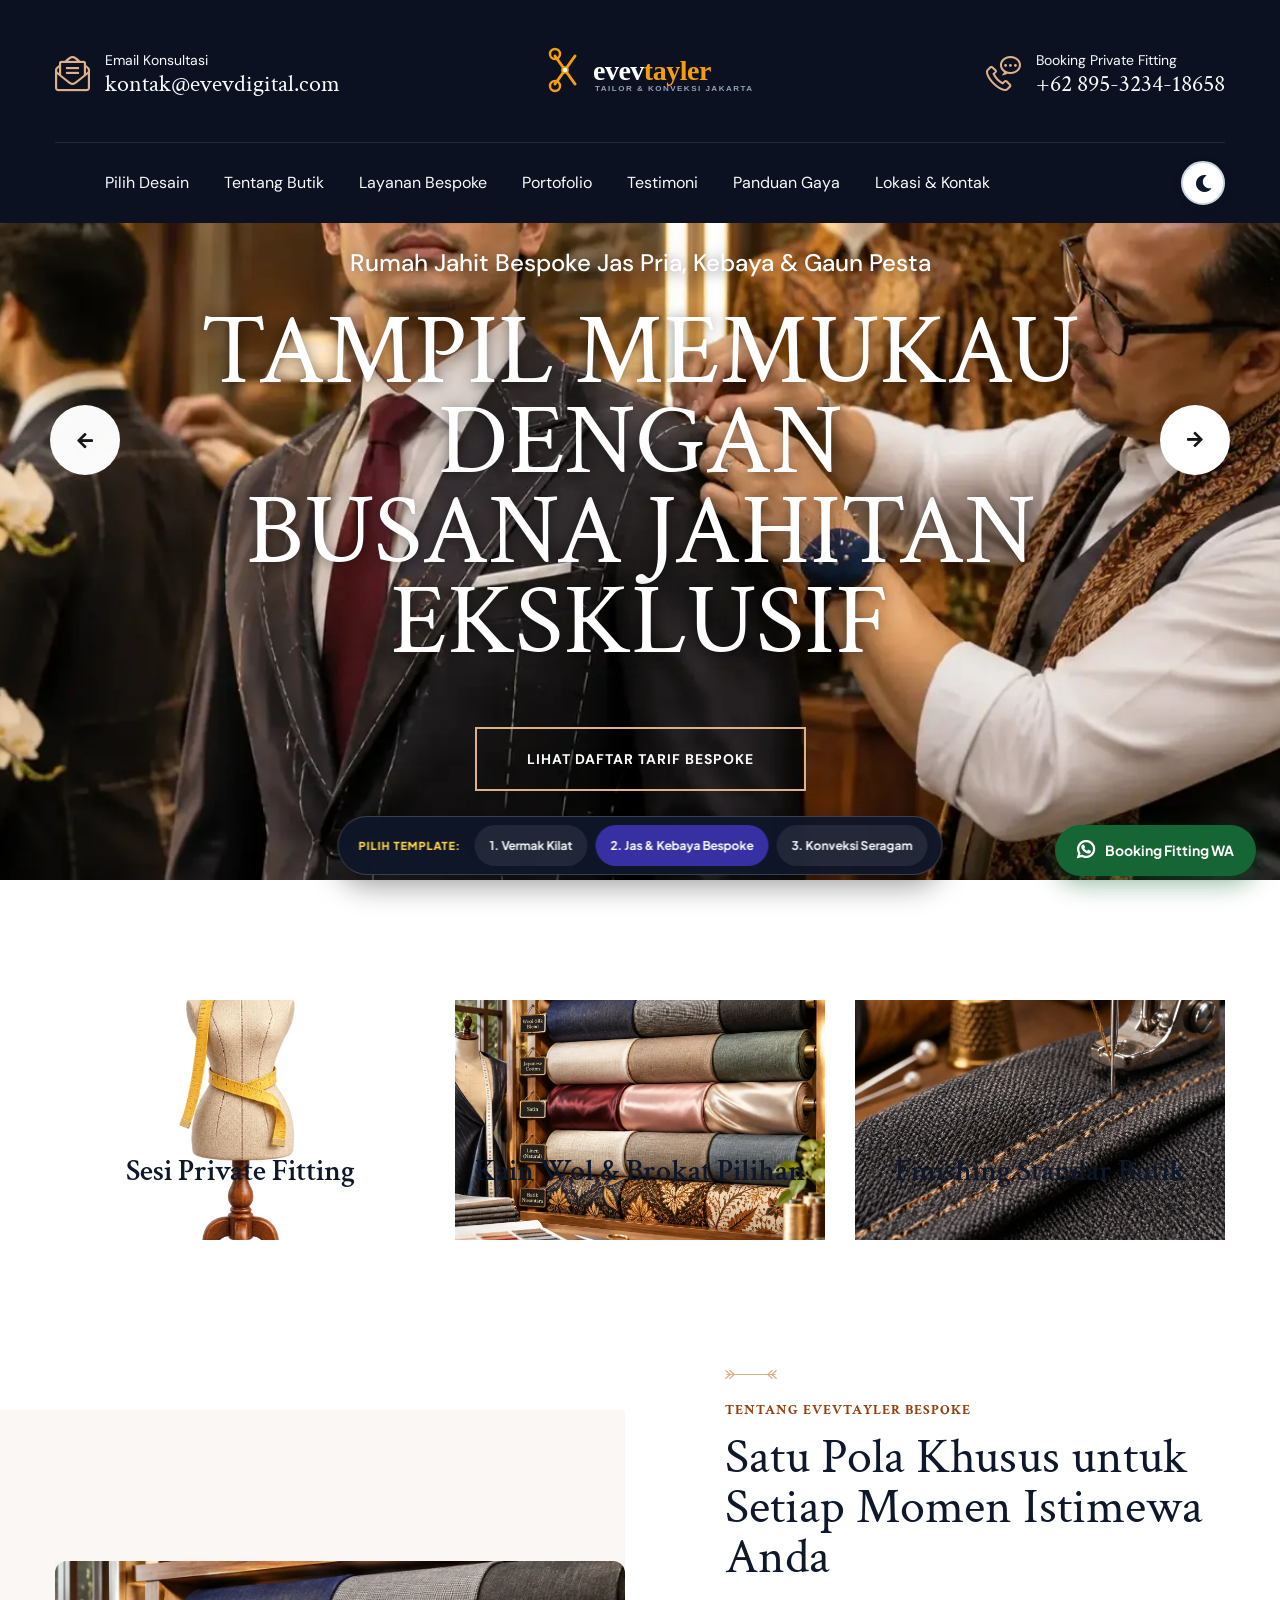
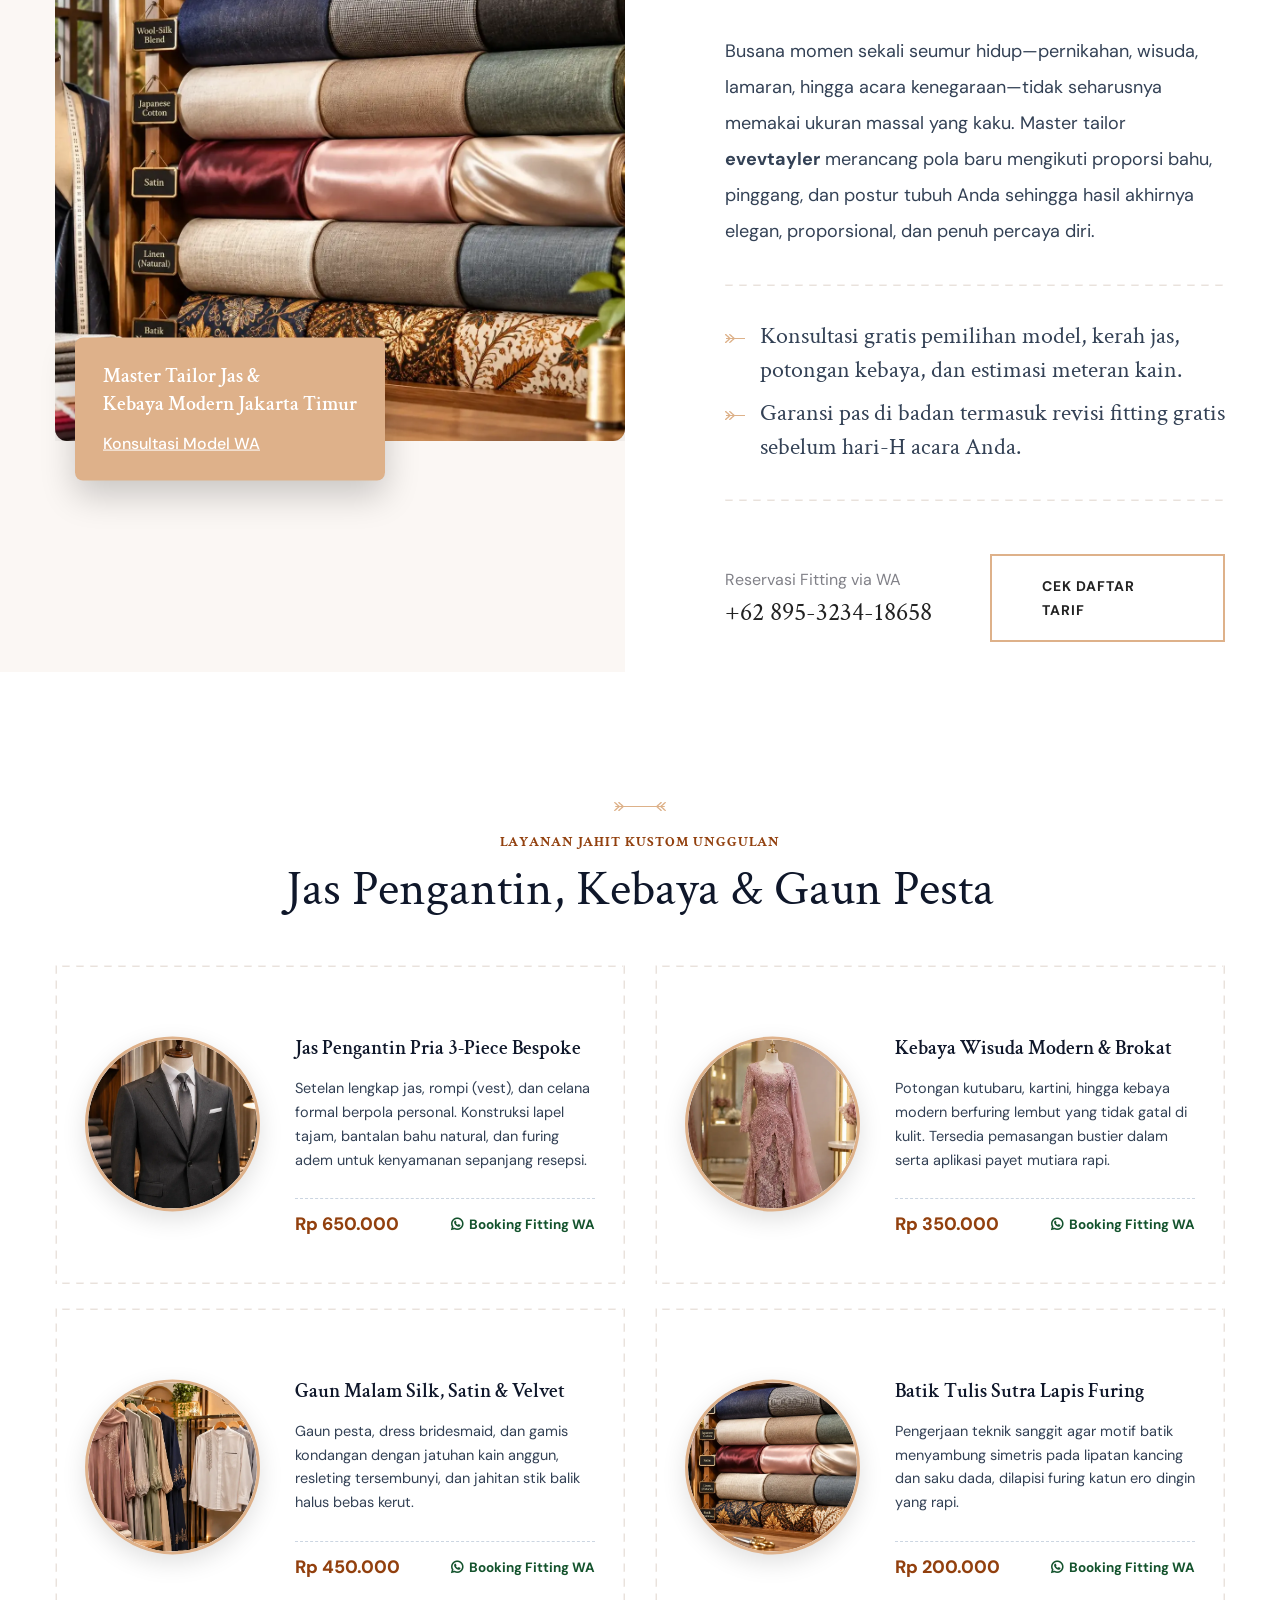
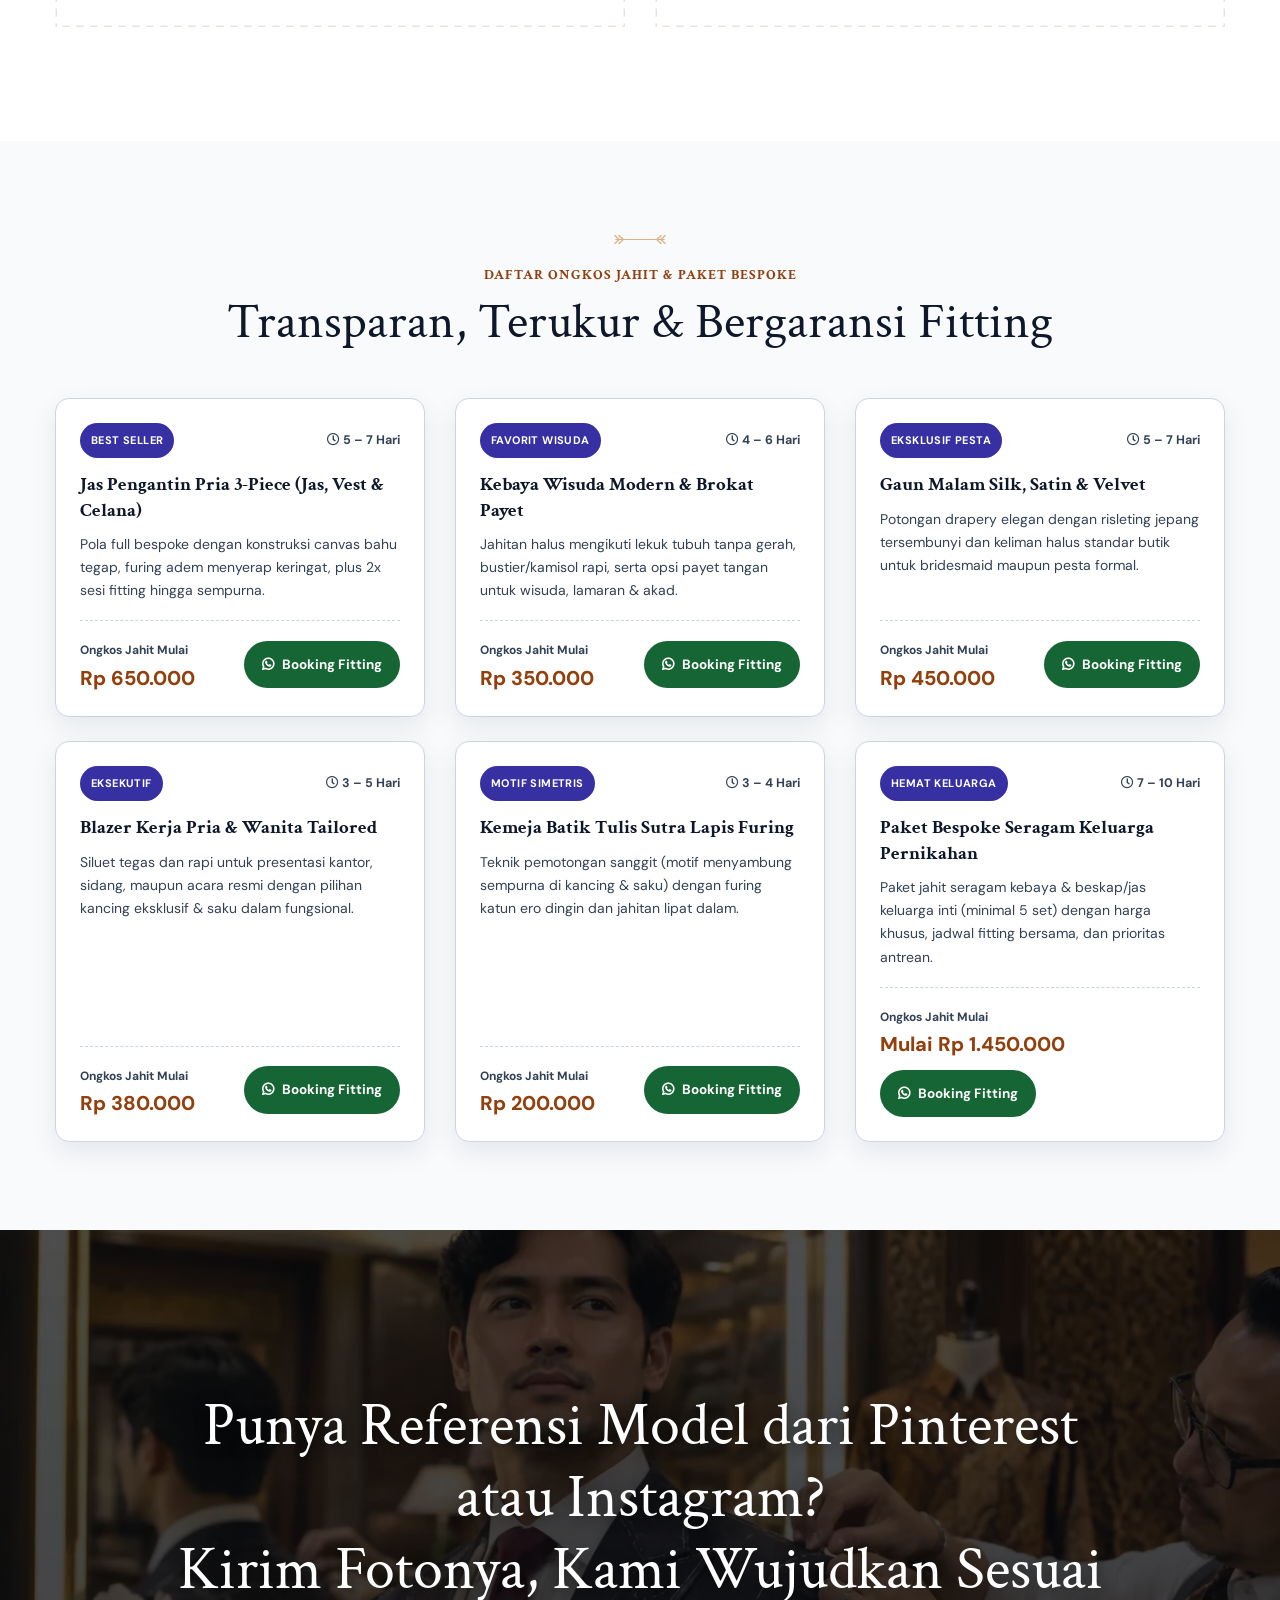
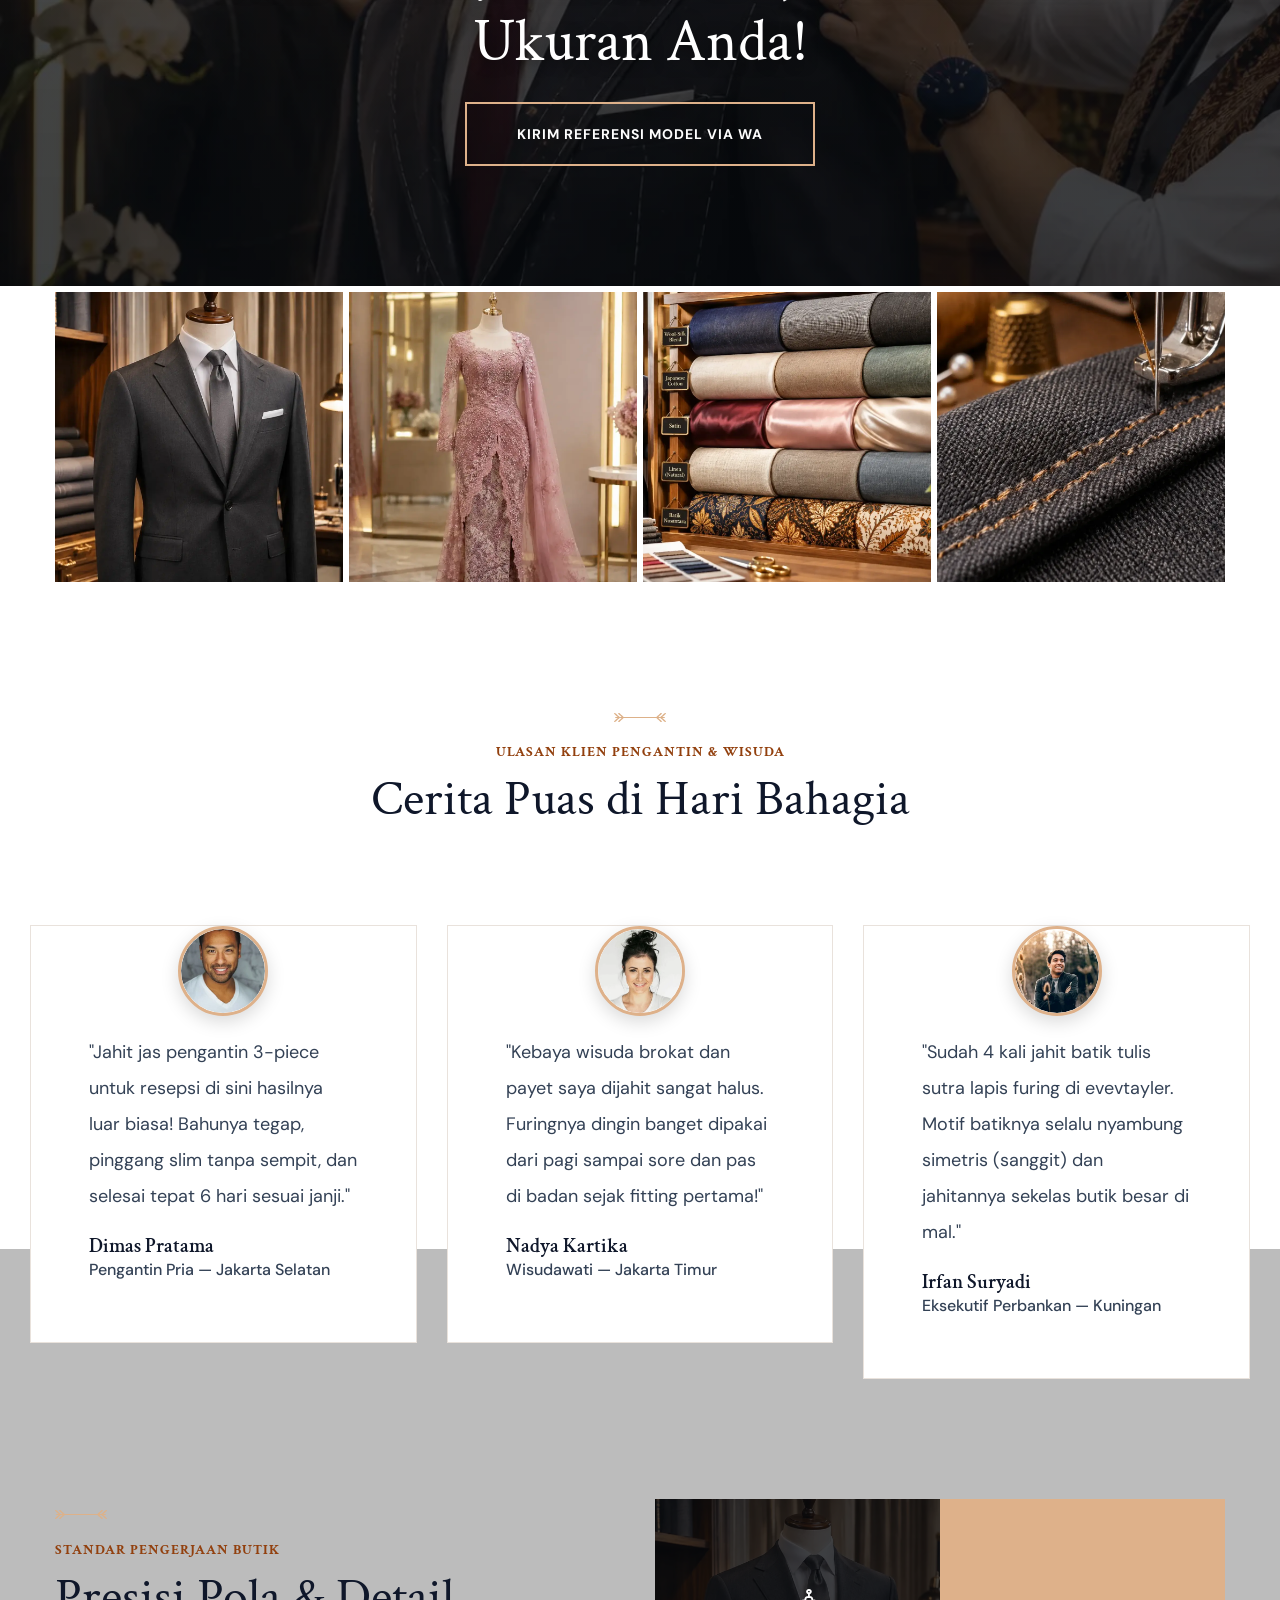
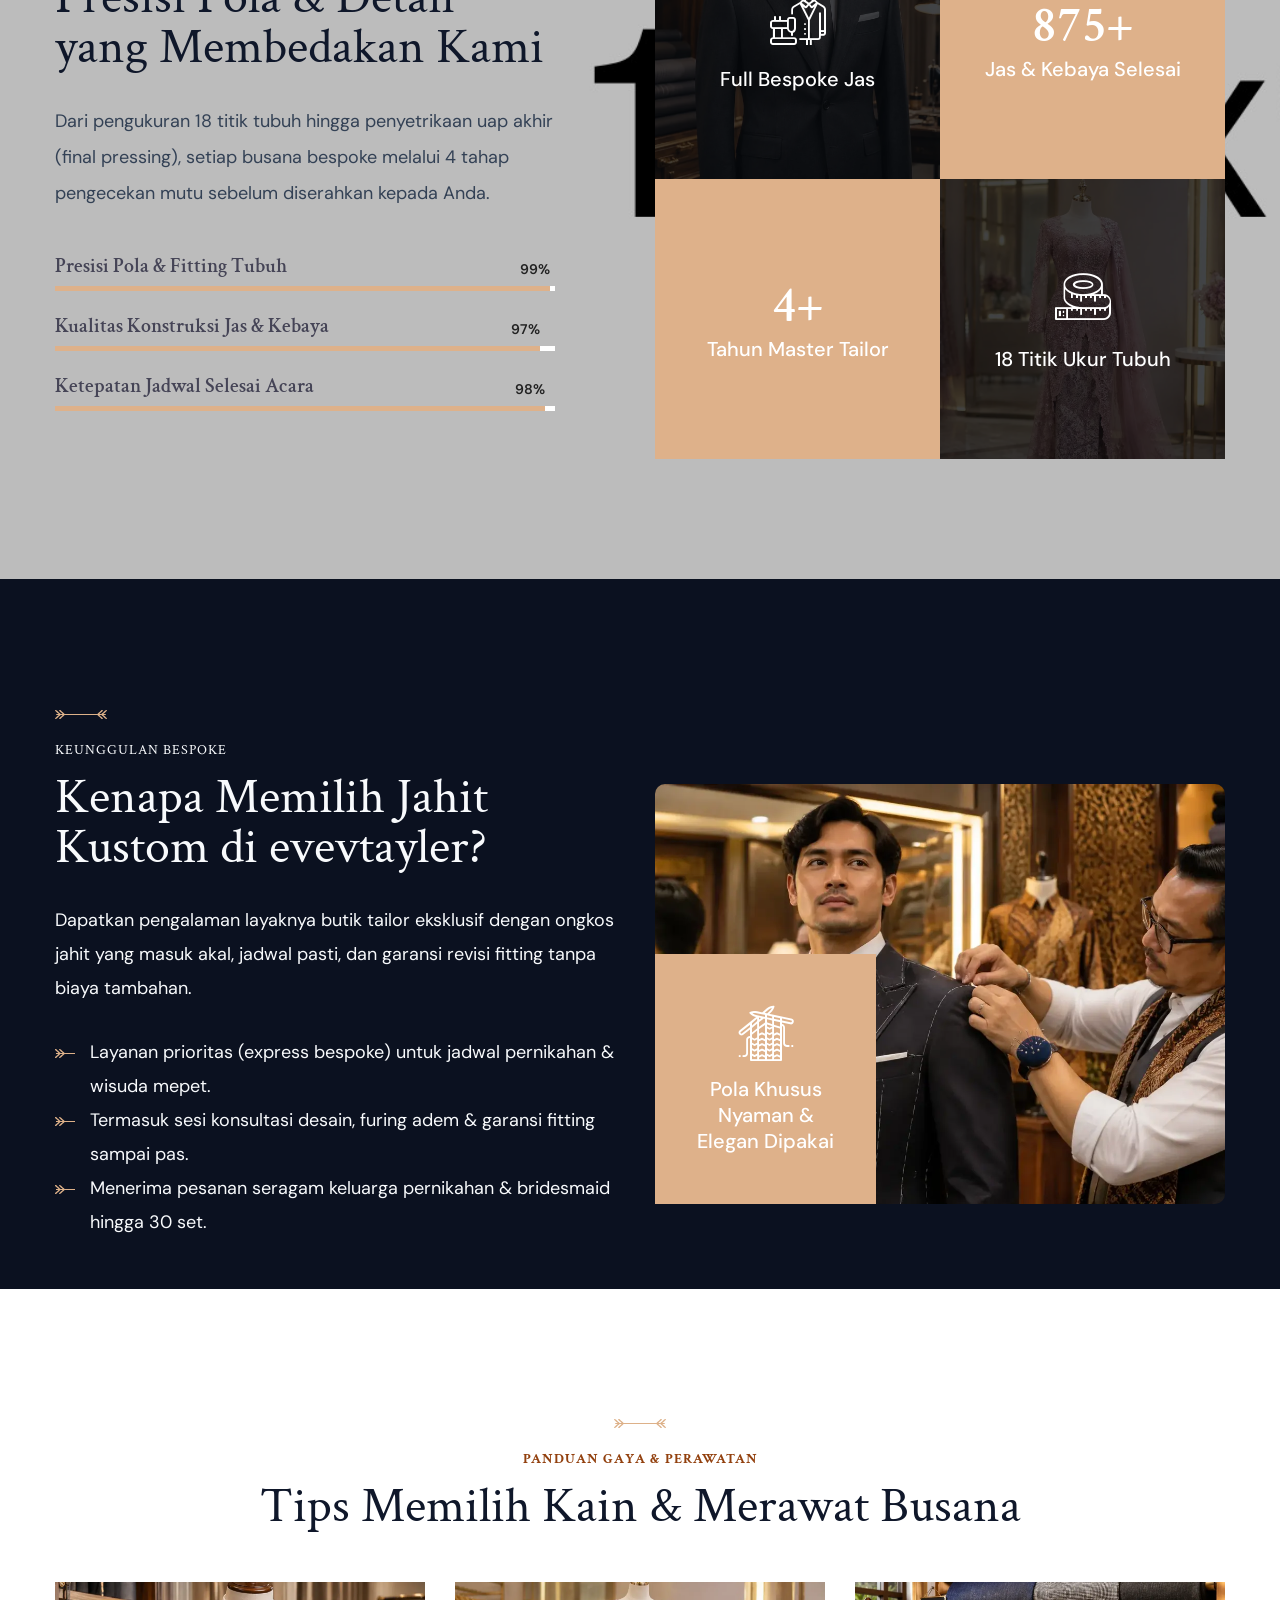
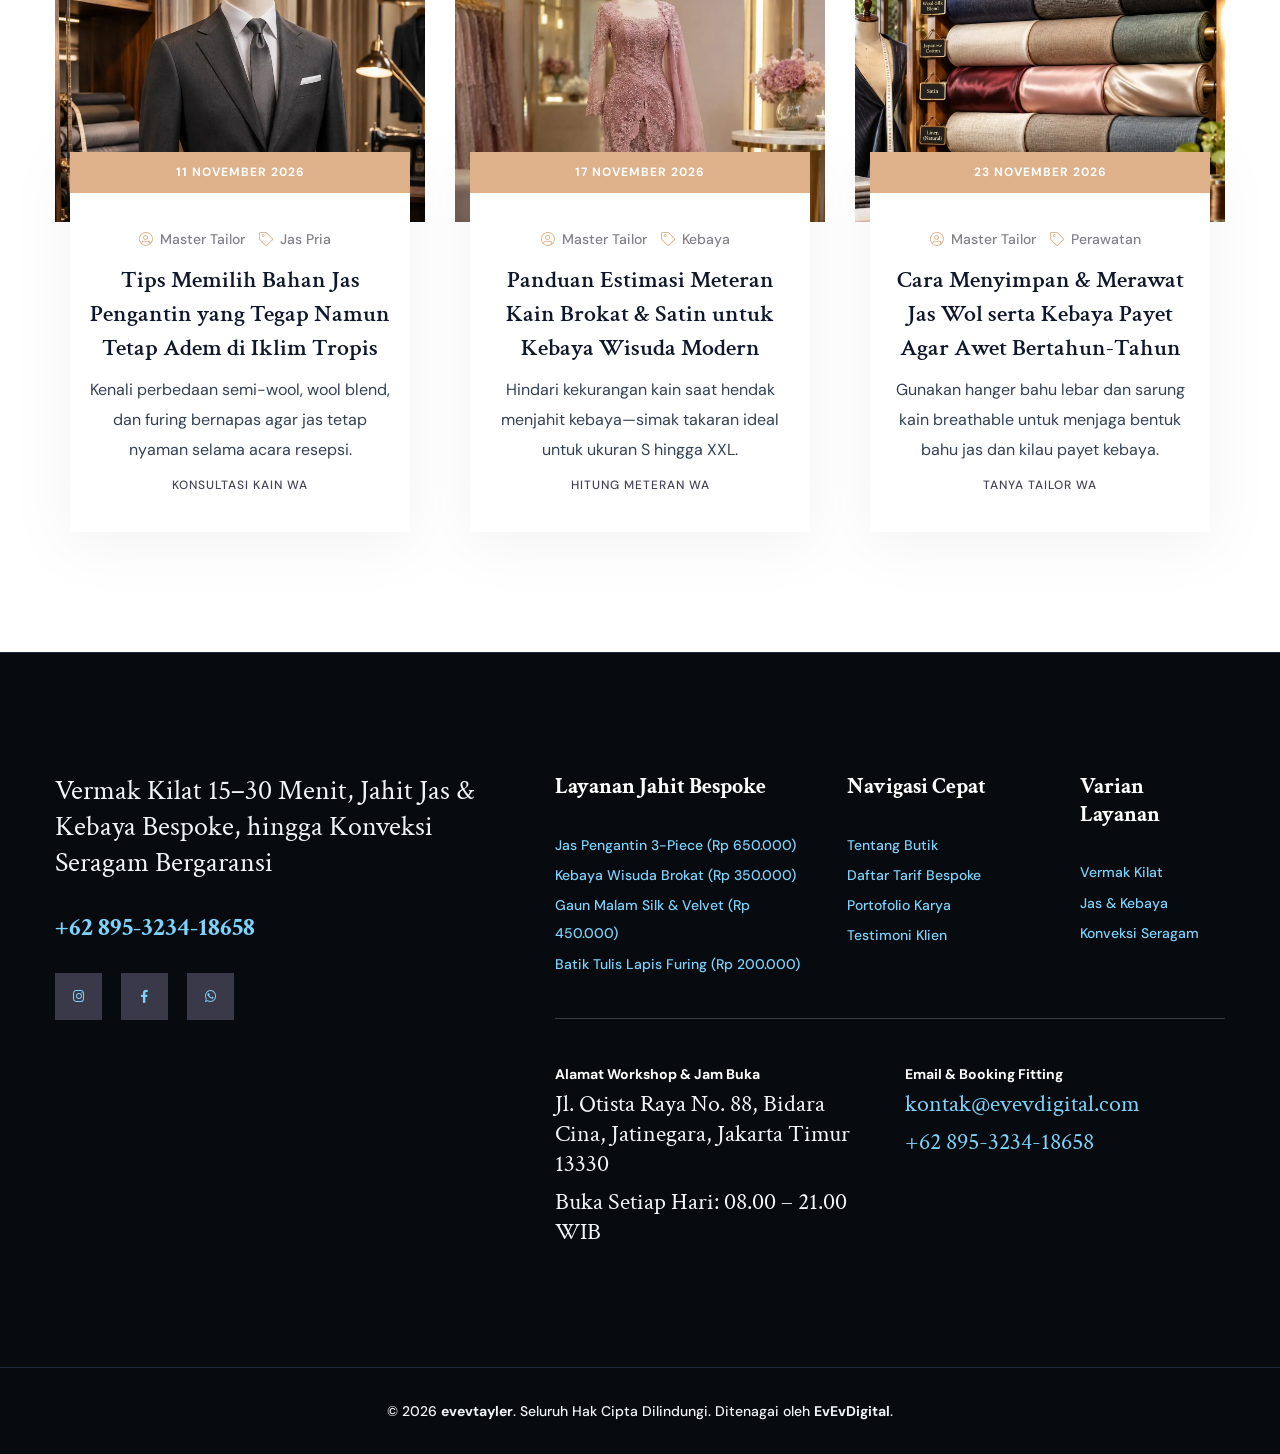
<file: template-2.html>
<!DOCTYPE html>
<html lang="id" data-theme="light">
<head>
<meta charset="utf-8">
<title>evevtayler | Jahit Jas Pria Bespoke, Kebaya Wisuda Modern &amp; Gaun Pesta Pengantin Jakarta</title>
<meta name="description" content="evevtayler Bespoke melayani jahit jas pengantin pria 3-piece, blazer eksekutif, kebaya wisuda brokat payet, gaun pesta silk/velvet, dan batik lapis furing sanggit di Jakarta Timur dengan sesi private fitting dan garansi pas di badan.">

<!-- Anti-FOUC Theme Initializer (Berjalan sebelum CSS dirender) -->
<script>
(function () {
    var root = document.documentElement;
    root.classList.add("theme-preload");
    var theme = null;
    try { theme = localStorage.getItem("evevdigital_theme_preference"); } catch (e) {}
    if (theme !== "dark" && theme !== "light") {
        theme = window.matchMedia && window.matchMedia("(prefers-color-scheme: dark)").matches ? "dark" : "light";
    }
    root.setAttribute("data-theme", theme);
    root.style.colorScheme = theme;
})();
</script>

<!-- Stylesheets -->
<link href="assets/css/bootstrap.css" rel="stylesheet">
<link href="assets/css/style.css" rel="stylesheet">
<link href="assets/css/responsive.css" rel="stylesheet">
<link href="assets/css/color.css" rel="stylesheet">
<link href="assets/css/theme-toggle.css" rel="stylesheet">

<link rel="preconnect" href="https://fonts.googleapis.com">
<link rel="preconnect" href="https://fonts.gstatic.com" crossorigin>
<link href="https://fonts.googleapis.com/css2?family=Crimson+Text:wght@400;600;700&family=DM+Sans:wght@400;500;700&family=Plus+Jakarta+Sans:wght@500;600;700;800&display=swap" rel="stylesheet">

<link rel="shortcut icon" href="assets/images/favicon.png" type="image/x-icon">
<link rel="icon" href="assets/images/favicon.png" type="image/x-icon">

<!-- Responsive -->
<meta http-equiv="X-UA-Compatible" content="IE=edge">
<meta name="viewport" content="width=device-width, initial-scale=1.0">

<style>
    /* Konsistensi object-fit: cover & simetri gambar Varian 2 Bespoke */
    .feature-block_image img,
    .introduction-block_image img,
    .service-block-three_image img,
    .gallery-block_image img,
    .testimonial-block-two_image img,
    .benefits-section_image img,
    .news-block-one_image img {
        object-fit: cover;
    }
    .feature-block_image img { width: 100%; height: 240px; }
    .service-block-three_image img { width: 100% !important; height: 100% !important; object-fit: cover !important; border-radius: 50% !important; display: block !important; }
    .gallery-block_image img { width: 100%; height: 290px; display: block; }
    .news-block-one_image img { width: 100%; height: 240px; display: block; }
    .testimonial-block-two_image img { width: 100% !important; height: 100% !important; object-fit: cover !important; border-radius: 50% !important; display: block !important; }
    .benefits-section_image img { width: 100%; height: 420px; border-radius: 10px; }

    .evev-header-actions {
        display: inline-flex;
        align-items: center;
        gap: 10px;
        margin-left: 14px;
    }
    .service-block-three_title {
        font-size: 20px !important;
        line-height: 1.35 !important;
        margin-bottom: 10px;
    }
    .service-block-three_text {
        font-size: 14.5px !important;
        line-height: 1.65 !important;
        margin-bottom: 14px;
    }

    @media only screen and (max-width: 767px) {
        #evev-template-switcher {
            bottom: 78px !important;
            max-width: 94vw !important;
            padding: 6px 10px !important;
            gap: 5px !important;
            overflow-x: auto;
        }
        #evev-template-switcher > span { display: none !important; }
        #evev-template-switcher .switcher-pill {
            padding: 7px 11px !important;
            font-size: 11.5px !important;
            white-space: nowrap;
        }
        .main-footer { padding-bottom: 135px !important; }
    }
</style>
</head>

<body>

<div class="page-wrapper">

    <!-- Main Header -->
    <header class="main-header header-style-two">

        <!-- Header Top -->
        <div class="header-top-two">
            <div class="auto-container">
                <div class="inner-container">
                    <div class="left-column">
                        <div class="header-top-two_contact-info">
                            <div class="header-top-two_contact-info-icon"><i class="fal fa-envelope-open-text"></i></div>
                            <div class="header-top-two_mail-title">Email Konsultasi</div>
                            <div class="header-top-two-mail"><a href="mailto:kontak@evevdigital.com" data-config="email">kontak@evevdigital.com</a></div>
                        </div>
                    </div>
                    <div class="middle-column">
                        <div class="logo-box">
                            <div class="logo"><a href="index.html"><img src="assets/images/logo-light.svg" alt="Logo evevtayler Bespoke Jas dan Kebaya"></a></div>
                        </div>
                    </div>
                    <div class="right-column">
                        <div class="header-top-two_contact-info">
                            <div class="header-top-two_contact-info-icon"><i class="flaticon-phone-call"></i></div>
                            <div class="header-top-two_phone-title">Booking Private Fitting</div>
                            <div class="header-top-two-phone"><a href="https://wa.me/62895323418658?text=Halo%20evevtayler%20Bespoke%2C%20saya%20ingin%20konsultasi%20jahit%20jas%20pria%2C%20kebaya%20wisuda%2C%20atau%20gaun%20pesta%20serta%20jadwal%20fitting." target="_blank" rel="noopener noreferrer" data-config="whatsappDisplay" data-wa-umum="">+62 895-3234-18658</a></div>
                        </div>
                    </div>
                </div>
            </div>
        </div>

        <!-- Header Upper -->
        <div class="header-upper">
            <div class="auto-container">
                <div class="inner-container">
                    <div class="logo-box d-none">
                        <div class="logo"><a href="index.html"><img src="assets/images/logo-light.svg" alt="Logo evevtayler"></a></div>
                    </div>
                    <div class="nav-outer d-flex align-items-center justify-content-between">
                        <div class="mobile-nav-toggler"><img src="assets/images/icons/icon-bar-2.png" alt="Buka Menu Navigasi"></div>

                        <!-- Main Menu -->
                        <nav class="main-menu navbar-expand-md navbar-light">
                            <div class="collapse navbar-collapse show clearfix" id="navbarSupportedContent">
                                <ul class="navigation">
                                    <li class="dropdown current"><a href="index.html">Pilih Desain</a>
                                        <ul>
                                            <li><a href="template-1.html">Template 1: Vermak Kilat 15–30 Menit</a></li>
                                            <li class="current"><a href="template-2.html">Template 2: Jas &amp; Kebaya Bespoke</a></li>
                                            <li><a href="template-3.html">Template 3: Konveksi Seragam Kerja</a></li>
                                        </ul>
                                    </li>
                                    <li><a href="#tentang">Tentang Butik</a></li>
                                    <li class="dropdown"><a href="#layanan">Layanan Bespoke</a>
                                        <ul>
                                            <li><a href="#layanan">Koleksi Jahit Kustom</a></li>
                                            <li><a href="#daftar-harga">Daftar Tarif Bespoke</a></li>
                                            <li><a href="#layanan">Jas Pengantin 3-Piece (Rp 650.000)</a></li>
                                            <li><a href="#layanan">Kebaya Wisuda Brokat (Rp 350.000)</a></li>
                                            <li><a href="#layanan">Gaun Malam Silk &amp; Velvet (Rp 450.000)</a></li>
                                            <li><a href="#layanan">Batik Tulis Lapis Furing (Rp 200.000)</a></li>
                                        </ul>
                                    </li>
                                    <li><a href="#galeri">Portofolio</a></li>
                                    <li><a href="#testimoni">Testimoni</a></li>
                                    <li><a href="#blog">Panduan Gaya</a></li>
                                    <li><a href="#kontak">Lokasi &amp; Kontak</a></li>
                                </ul>
                            </div>
                        </nav>

                        <div class="evev-header-actions">
                            <button type="button" id="theme-toggle" class="theme-toggle-btn" aria-label="Ganti Tema Gelap atau Terang" aria-pressed="false" title="Ganti ke Mode Gelap">
                                <i class="fas fa-moon" aria-hidden="true"></i>
                            </button>
                        </div>
                    </div>
                </div>
            </div>
        </div>
        <!-- End Header Upper -->

        <!-- Sticky Header -->
        <div class="sticky-header">
            <div class="header-upper">
                <div class="auto-container">
                    <div class="inner-container">
                        <div class="logo-box">
                            <div class="logo"><a href="index.html"><img src="assets/images/logo-light.svg" alt="Logo evevtayler"></a></div>
                        </div>
                        <div class="right-column">
                            <div class="nav-outer d-flex align-items-center">
                                <div class="mobile-nav-toggler"><img src="assets/images/icons/icon-bar.png" alt="Menu Navigasi"></div>
                                <nav class="main-menu navbar-expand-md navbar-light"></nav>
                                <div class="evev-header-actions">
                                    <button type="button" class="theme-toggle-btn" aria-label="Ganti Tema Gelap atau Terang" aria-pressed="false" title="Ganti Tema">
                                        <i class="fas fa-moon" aria-hidden="true"></i>
                                    </button>
                                </div>
                            </div>
                        </div>
                    </div>
                </div>
            </div>
        </div><!-- End Sticky Menu -->

        <!-- Mobile Menu -->
        <div class="mobile-menu">
            <div class="menu-backdrop"></div>
            <div class="close-btn"><i class="icon fal fa-times"></i></div>

            <nav class="menu-box">
                <div class="nav-logo"><a href="index.html"><img src="assets/images/logo-light.svg" alt="Logo evevtayler" title="evevtayler"></a></div>
                <div class="menu-outer"></div>
                <div class="social-links">
                    <ul class="clearfix">
                        <li><a href="https://instagram.com" target="_blank" rel="noopener noreferrer" aria-label="Instagram"><span class="fab fa-instagram"></span></a></li>
                        <li><a href="https://facebook.com" target="_blank" rel="noopener noreferrer" aria-label="Facebook"><span class="fab fa-facebook-square"></span></a></li>
                        <li><a href="https://wa.me/62895323418658?text=Halo%20evevtayler%20Bespoke%2C%20saya%20ingin%20konsultasi%20jahit%20jas%20pria%2C%20kebaya%20wisuda%2C%20atau%20gaun%20pesta%20serta%20jadwal%20fitting." target="_blank" rel="noopener noreferrer" aria-label="WhatsApp" data-wa-umum=""><span class="fab fa-whatsapp"></span></a></li>
                    </ul>
                </div>
            </nav>
        </div><!-- End Mobile Menu -->

        <div class="nav-overlay">
            <div class="cursor"></div>
            <div class="cursor-follower"></div>
        </div>
    </header>
    <!-- End Main Header -->

    <!-- Search Popup -->
    <div id="search-popup" class="search-popup">
        <div class="close-search theme-btn"><i class="fal fa-times"></i></div>
        <div class="popup-inner">
            <div class="overlay-layer"></div>
            <div class="search-form">
                <form action="#">
                    <div class="form-group">
                        <fieldset>
                            <input type="search" class="form-control" name="search-input" value="" placeholder="Cari: jas pengantin, kebaya wisuda, gaun pesta, batik..." required>
                            <input type="submit" value="Tanya Tarif via WA" class="theme-btn">
                        </fieldset>
                    </div>
                </form>
            </div>
        </div>
    </div>

    <!-- Banner Section -->
    <section class="banner-section style-two">
        <div class="swiper-container banner-slider">
            <div class="swiper-wrapper">
                <!-- Slide 1 -->
                <div class="swiper-slide" style="background-image: url(assets/images/evevtayler/hero_fitting_jas_kebaya.webp);">
                    <div class="content-outer">
                        <div class="content-box text-center justify-content-center">
                            <div class="inner">
                                <h4>Rumah Jahit Bespoke Jas Pria, Kebaya &amp; Gaun Pesta</h4>
                                <h1>Tampil Memukau dengan <br> Busana Jahitan Eksklusif</h1>
                                <div class="link-box">
                                    <a href="#daftar-harga" class="theme-btn btn-style-one"><span>Lihat Daftar Tarif Bespoke</span></a>
                                </div>
                            </div>
                        </div>
                    </div>
                </div>
                <!-- Slide 2 -->
                <div class="swiper-slide" style="background-image: url(assets/images/evevtayler/portfolio_koleksi_kain.webp);">
                    <div class="content-outer">
                        <div class="content-box text-center justify-content-center">
                            <div class="inner">
                                <h4>Private Fitting, Pola Personal &amp; Garansi Sempurna</h4>
                                <h1>Setiap Jahitan Dibuat <br> Khusus untuk Postur Anda</h1>
                                <div class="link-box">
                                    <a href="https://wa.me/62895323418658?text=Halo%20evevtayler%20Bespoke%2C%20saya%20ingin%20konsultasi%20jahit%20jas%20pria%2C%20kebaya%20wisuda%2C%20atau%20gaun%20pesta%20serta%20jadwal%20fitting." target="_blank" rel="noopener noreferrer" class="theme-btn btn-style-one" data-wa-umum="Halo evevtayler Bespoke, saya ingin booking sesi private fitting jas/kebaya."><span>Booking Private Fitting WA</span></a>
                                </div>
                            </div>
                        </div>
                    </div>
                </div>
            </div>
        </div>
        <div class="banner-slider-nav">
            <div class="banner-slider-control banner-slider-button-prev"><span><i class="fas fa-arrow-right"></i></span></div>
            <div class="banner-slider-control banner-slider-button-next"><span><i class="fas fa-arrow-right"></i></span></div>
        </div>
    </section>
    <!-- End Banner Section -->

    <!-- Features Section -->
    <section class="features-section">
        <div class="auto-container">
            <div class="row">
                <div class="col-lg-4">
                    <div class="feature-block">
                        <div class="feature-block_image"><img src="assets/images/evevtayler/icon_manekin_butik.webp" alt="Sesi Private Fitting Nyaman di Butik evevtayler" loading="lazy"></div>
                        <h4 class="feature-block_title">Sesi Private Fitting</h4>
                        <div class="feature-block_hover-content">
                            <h4 class="feature-block_title">Sesi Private Fitting</h4>
                            <div class="feature-block_text">Ukur badan 18 titik presisi langsung oleh master tailor plus hingga 2x sesi fitting sebelum serah terima.</div>
                        </div>
                    </div>
                </div>
                <div class="col-lg-4">
                    <div class="feature-block">
                        <div class="feature-block_image"><img src="assets/images/evevtayler/portfolio_koleksi_kain.webp" alt="Koleksi Kain Wol Italia Brokat dan Sutra Premium" loading="lazy"></div>
                        <h4 class="feature-block_title">Kain Wol &amp; Brokat Pilihan</h4>
                        <div class="feature-block_hover-content">
                            <h4 class="feature-block_title">Kain Wol &amp; Brokat Pilihan</h4>
                            <div class="feature-block_text">Bisa bawa kain sendiri atau pilih langsung katalog wol semi-wool, brokat Prancis, satin silk &amp; furing adem di workshop.</div>
                        </div>
                    </div>
                </div>
                <div class="col-lg-4">
                    <div class="feature-block">
                        <div class="feature-block_image"><img src="assets/images/evevtayler/portfolio_detail_jahitan.webp" alt="Finishing Jahitan Halus dan Payet Tangan Presisi" loading="lazy"></div>
                        <h4 class="feature-block_title">Finishing Standar Butik</h4>
                        <div class="feature-block_hover-content">
                            <h4 class="feature-block_title">Finishing Standar Butik</h4>
                            <div class="feature-block_text">Konstruksi bahu jas tegap, kerah jatuh simetris, hingga jahitan kebaya dan payet tangan yang nyaman dipakai seharian.</div>
                        </div>
                    </div>
                </div>
            </div>
        </div>
    </section>

    <!-- Introduction / Tentang Butik -->
    <section id="tentang" class="introduction-section">
        <div class="auto-container">
            <div class="row align-items-center">
                <div class="col-lg-6">
                    <div class="introduction-block_image">
                        <div class="img_hover_3">
                            <img src="assets/images/evevtayler/portfolio_koleksi_kain.webp" alt="Koleksi Kain Jas Wol dan Kebaya Eksklusif evevtayler" loading="lazy" style="width:100%; height:460px; object-fit:cover;">
                        </div>
                        <div class="introduction-block_content" data-parallax='{"y": 30}'>
                            <div class="introduction-block_text-two">Master Tailor Jas &amp; <br> Kebaya Modern Jakarta Timur</div>
                            <a class="introduction-block_link-btn-two" href="https://wa.me/62895323418658?text=Halo%20evevtayler%20Bespoke%2C%20saya%20ingin%20konsultasi%20jahit%20jas%20pria%2C%20kebaya%20wisuda%2C%20atau%20gaun%20pesta%20serta%20jadwal%20fitting." target="_blank" rel="noopener noreferrer" data-wa-umum="Halo evevtayler, saya ingin konsultasi model jas/kebaya dan estimasi kebutuhan kain.">Konsultasi Model WA</a>
                        </div>
                    </div>
                </div>
                <div class="col-lg-6">
                    <div class="introduction-block">
                        <div class="sec-title-dec"><img src="assets/images/shape/shape-1.png" alt="Dekorasi judul" loading="lazy"></div>
                        <div class="sub-title">Tentang evevtayler Bespoke</div>
                        <div class="sec-title">Satu Pola Khusus untuk <br> Setiap Momen Istimewa Anda</div>
                        <div class="introduction-block_text">Busana momen sekali seumur hidup—pernikahan, wisuda, lamaran, hingga acara kenegaraan—tidak seharusnya memakai ukuran massal yang kaku. Master tailor <strong>evevtayler</strong> merancang pola baru mengikuti proporsi bahu, pinggang, dan postur tubuh Anda sehingga hasil akhirnya elegan, proporsional, dan penuh percaya diri.</div>
                        <ul class="introduction-block_list">
                            <li><i class="icon"><img src="assets/images/shape/shape-2.png" alt="Centang" loading="lazy"></i>Konsultasi gratis pemilihan model, kerah jas, potongan kebaya, dan estimasi meteran kain.</li>
                            <li><i class="icon"><img src="assets/images/shape/shape-2.png" alt="Centang" loading="lazy"></i>Garansi pas di badan termasuk revisi fitting gratis sebelum hari-H acara Anda.</li>
                        </ul>
                        <div class="row align-items-center">
                            <div class="col-md-6">
                                <div class="introduction-block_contact-info">
                                    <div class="introduction-block_phone-title">Reservasi Fitting via WA</div>
                                    <div class="introduction-block-phone"><a href="https://wa.me/62895323418658?text=Halo%20evevtayler%20Bespoke%2C%20saya%20ingin%20konsultasi%20jahit%20jas%20pria%2C%20kebaya%20wisuda%2C%20atau%20gaun%20pesta%20serta%20jadwal%20fitting." target="_blank" rel="noopener noreferrer" data-config="whatsappDisplay" data-wa-umum="">+62 895-3234-18658</a></div>
                                </div>
                            </div>
                            <div class="col-md-6">
                                <div class="introduction-block_link-btn"><a href="#daftar-harga" class="theme-btn btn-style-one">Cek Daftar Tarif</a></div>
                            </div>
                        </div>
                    </div>
                </div>
            </div>
        </div>
    </section>

    <!-- 4 Layanan Bespoke Utama -->
    <section id="layanan" class="service-offer-section">
        <div class="auto-container">
            <div class="text-center mb-5">
                <div class="sec-title-dec"><img src="assets/images/shape/shape-1.png" alt="Layanan Jahit Bespoke" loading="lazy"></div>
                <div class="sub-title">Layanan Jahit Kustom Unggulan</div>
                <div class="sec-title">Jas Pengantin, Kebaya &amp; Gaun Pesta</div>
            </div>
            <div class="row">
                <div class="col-lg-6 mb-4">
                    <div class="service-block-three">
                        <div class="service-block-three_border_top"></div>
                        <div class="service-block-three_border_left"></div>
                        <div class="service-block-three_border_right"></div>
                        <div class="service-block-three_border_bottom"></div>
                        <div class="service-block-three_image img_hover_2"><img src="assets/images/evevtayler/service_jahit_jas_pria.webp" alt="Jahit Jas Pengantin Pria 3-Piece Bespoke" loading="lazy"></div>
                        <h4 class="service-block-three_title">Jas Pengantin Pria 3-Piece Bespoke</h4>
                        <div class="service-block-three_text">Setelan lengkap jas, rompi (vest), dan celana formal berpola personal. Konstruksi lapel tajam, bantalan bahu natural, dan furing adem untuk kenyamanan sepanjang resepsi.</div>
                        <div class="evev-service-meta">
                            <span class="evev-service-price">Rp 650.000</span>
                            <a href="https://wa.me/62895323418658?text=Halo%20evevtayler%20Bespoke%2C%20saya%20ingin%20konsultasi%20%26%20jadwal%20fitting%20jahit%20kustom%3A%0A%0A%E2%80%A2%20Layanan%20%3A%20Jas%20Pengantin%20Pria%203-Piece%20Bespoke%0A%E2%80%A2%20Estimasi%20Tarif%20%3A%20Rp%20650.000%0A%E2%80%A2%20Estimasi%20Pengerjaan%20%3A%205%20-%207%20Hari%0A%E2%80%A2%20Jumlah%20Busana%20%3A%201%20set%0A%E2%80%A2%20Tanggal%20Acara%20/%20Target%20Selesai%20%3A%20%0A%0AMohon%20info%20jadwal%20private%20fitting%20di%20workshop%20ya.%20Terima%20kasih%21" target="_blank" rel="noopener noreferrer" class="evev-service-wa" data-wa-layanan="Jas Pengantin Pria 3-Piece Bespoke" data-wa-harga="Rp 650.000" data-wa-estimasi="5 - 7 Hari"><i class="fab fa-whatsapp"></i> Booking Fitting WA</a>
                        </div>
                    </div>
                </div>
                <div class="col-lg-6 mb-4">
                    <div class="service-block-three">
                        <div class="service-block-three_border_top"></div>
                        <div class="service-block-three_border_left"></div>
                        <div class="service-block-three_border_right"></div>
                        <div class="service-block-three_border_bottom"></div>
                        <div class="service-block-three_image img_hover_2"><img src="assets/images/evevtayler/service_kebaya_gaun_pesta.webp" alt="Jahit Kebaya Wisuda Modern Brokat dan Payet" loading="lazy"></div>
                        <h4 class="service-block-three_title">Kebaya Wisuda Modern &amp; Brokat</h4>
                        <div class="service-block-three_text">Potongan kutubaru, kartini, hingga kebaya modern berfuring lembut yang tidak gatal di kulit. Tersedia pemasangan bustier dalam serta aplikasi payet mutiara rapi.</div>
                        <div class="evev-service-meta">
                            <span class="evev-service-price">Rp 350.000</span>
                            <a href="https://wa.me/62895323418658?text=Halo%20evevtayler%20Bespoke%2C%20saya%20ingin%20konsultasi%20%26%20jadwal%20fitting%20jahit%20kustom%3A%0A%0A%E2%80%A2%20Layanan%20%3A%20Kebaya%20Wisuda%20Modern%20%26%20Brokat%0A%E2%80%A2%20Estimasi%20Tarif%20%3A%20Rp%20350.000%0A%E2%80%A2%20Estimasi%20Pengerjaan%20%3A%204%20-%206%20Hari%0A%E2%80%A2%20Jumlah%20Busana%20%3A%201%20set%0A%E2%80%A2%20Tanggal%20Acara%20/%20Target%20Selesai%20%3A%20%0A%0AMohon%20info%20jadwal%20private%20fitting%20di%20workshop%20ya.%20Terima%20kasih%21" target="_blank" rel="noopener noreferrer" class="evev-service-wa" data-wa-layanan="Kebaya Wisuda Modern & Brokat" data-wa-harga="Rp 350.000" data-wa-estimasi="4 - 6 Hari"><i class="fab fa-whatsapp"></i> Booking Fitting WA</a>
                        </div>
                    </div>
                </div>
                <div class="col-lg-6 mb-4">
                    <div class="service-block-three">
                        <div class="service-block-three_border_top"></div>
                        <div class="service-block-three_border_left"></div>
                        <div class="service-block-three_border_right"></div>
                        <div class="service-block-three_border_bottom"></div>
                        <div class="service-block-three_image img_hover_2"><img src="assets/images/evevtayler/service_baju_muslim_gamis.webp" alt="Jahit Gaun Malam Silk Satin dan Velvet" loading="lazy"></div>
                        <h4 class="service-block-three_title">Gaun Malam Silk, Satin &amp; Velvet</h4>
                        <div class="service-block-three_text">Gaun pesta, dress bridesmaid, dan gamis kondangan dengan jatuhan kain anggun, resleting tersembunyi, dan jahitan stik balik halus bebas kerut.</div>
                        <div class="evev-service-meta">
                            <span class="evev-service-price">Rp 450.000</span>
                            <a href="https://wa.me/62895323418658?text=Halo%20evevtayler%20Bespoke%2C%20saya%20ingin%20konsultasi%20%26%20jadwal%20fitting%20jahit%20kustom%3A%0A%0A%E2%80%A2%20Layanan%20%3A%20Gaun%20Malam%20Silk%2C%20Satin%20%26%20Velvet%0A%E2%80%A2%20Estimasi%20Tarif%20%3A%20Rp%20450.000%0A%E2%80%A2%20Estimasi%20Pengerjaan%20%3A%205%20-%207%20Hari%0A%E2%80%A2%20Jumlah%20Busana%20%3A%201%20set%0A%E2%80%A2%20Tanggal%20Acara%20/%20Target%20Selesai%20%3A%20%0A%0AMohon%20info%20jadwal%20private%20fitting%20di%20workshop%20ya.%20Terima%20kasih%21" target="_blank" rel="noopener noreferrer" class="evev-service-wa" data-wa-layanan="Gaun Malam Silk, Satin & Velvet" data-wa-harga="Rp 450.000" data-wa-estimasi="5 - 7 Hari"><i class="fab fa-whatsapp"></i> Booking Fitting WA</a>
                        </div>
                    </div>
                </div>
                <div class="col-lg-6 mb-4">
                    <div class="service-block-three">
                        <div class="service-block-three_border_top"></div>
                        <div class="service-block-three_border_left"></div>
                        <div class="service-block-three_border_right"></div>
                        <div class="service-block-three_border_bottom"></div>
                        <div class="service-block-three_image img_hover_2"><img src="assets/images/evevtayler/portfolio_koleksi_kain.webp" alt="Jahit Kemeja Batik Tulis Sutra Lapis Furing Sanggit" loading="lazy"></div>
                        <h4 class="service-block-three_title">Batik Tulis Sutra Lapis Furing</h4>
                        <div class="service-block-three_text">Pengerjaan teknik sanggit agar motif batik menyambung simetris pada lipatan kancing dan saku dada, dilapisi furing katun ero dingin yang rapi.</div>
                        <div class="evev-service-meta">
                            <span class="evev-service-price">Rp 200.000</span>
                            <a href="https://wa.me/62895323418658?text=Halo%20evevtayler%20Bespoke%2C%20saya%20ingin%20konsultasi%20%26%20jadwal%20fitting%20jahit%20kustom%3A%0A%0A%E2%80%A2%20Layanan%20%3A%20Batik%20Tulis%20Sutra%20Lapis%20Furing%0A%E2%80%A2%20Estimasi%20Tarif%20%3A%20Rp%20200.000%0A%E2%80%A2%20Estimasi%20Pengerjaan%20%3A%203%20-%204%20Hari%0A%E2%80%A2%20Jumlah%20Busana%20%3A%201%20set%0A%E2%80%A2%20Tanggal%20Acara%20/%20Target%20Selesai%20%3A%20%0A%0AMohon%20info%20jadwal%20private%20fitting%20di%20workshop%20ya.%20Terima%20kasih%21" target="_blank" rel="noopener noreferrer" class="evev-service-wa" data-wa-layanan="Batik Tulis Sutra Lapis Furing" data-wa-harga="Rp 200.000" data-wa-estimasi="3 - 4 Hari"><i class="fab fa-whatsapp"></i> Booking Fitting WA</a>
                        </div>
                    </div>
                </div>
            </div>
        </div>
    </section>

    <!-- Daftar Tarif Bespoke 6 Paket Simetris -->
    <section id="daftar-harga" class="evev-tarif-section">
        <div class="auto-container">
            <div class="text-center mb-5">
                <div class="sec-title-dec"><img src="assets/images/shape/shape-1.png" alt="Daftar Tarif Jahit Bespoke" loading="lazy"></div>
                <div class="sub-title">Daftar Ongkos Jahit &amp; Paket Bespoke</div>
                <div class="sec-title">Transparan, Terukur &amp; Bergaransi Fitting</div>
            </div>
            <div class="row" id="daftar-tarif-bespoke">
                <div class="col-md-6 col-lg-4 mb-4">
                    <div class="evev-tarif-card">
                        <div class="evev-tarif-card__head">
                            <span class="evev-tarif-card__badge evev-tarif-card__badge--bespoke">Best Seller</span>
                            <span class="evev-tarif-card__time"><i class="far fa-clock"></i> 5 – 7 Hari</span>
                        </div>
                        <h4 class="evev-tarif-card__title">Jas Pengantin Pria 3-Piece (Jas, Vest & Celana)</h4>
                        <p class="evev-tarif-card__desc">Pola full bespoke dengan konstruksi canvas bahu tegap, furing adem menyerap keringat, plus 2x sesi fitting hingga sempurna.</p>
                        <div class="evev-tarif-card__foot">
                            <div>
                                <span class="evev-tarif-card__label">Ongkos Jahit Mulai</span>
                                <div class="evev-tarif-card__price">Rp 650.000</div>
                            </div>
                            <a href="https://wa.me/62895323418658?text=Halo%20evevtayler%20Bespoke%2C%20saya%20ingin%20konsultasi%20%26%20jadwal%20fitting%20jahit%20kustom%3A%0A%0A%E2%80%A2%20Layanan%20%3A%20Jas%20Pengantin%20Pria%203-Piece%20%28Jas%2C%20Vest%20%26%20Celana%29%0A%E2%80%A2%20Estimasi%20Tarif%20%3A%20Rp%20650.000%0A%E2%80%A2%20Estimasi%20Pengerjaan%20%3A%205%20%E2%80%93%207%20Hari%0A%E2%80%A2%20Jumlah%20Busana%20%3A%201%20set%0A%E2%80%A2%20Tanggal%20Acara%20/%20Target%20Selesai%20%3A%20%0A%0AMohon%20info%20jadwal%20private%20fitting%20di%20workshop%20ya.%20Terima%20kasih%21" target="_blank" rel="noopener noreferrer" class="evev-tarif-card__btn" data-wa-layanan="Jas Pengantin Pria 3-Piece (Jas, Vest & Celana)" data-wa-harga="Rp 650.000" data-wa-estimasi="5 – 7 Hari">
                                <i class="fab fa-whatsapp"></i> Booking Fitting
                            </a>
                        </div>
                    </div>
                </div>
                <div class="col-md-6 col-lg-4 mb-4">
                    <div class="evev-tarif-card">
                        <div class="evev-tarif-card__head">
                            <span class="evev-tarif-card__badge evev-tarif-card__badge--bespoke">Favorit Wisuda</span>
                            <span class="evev-tarif-card__time"><i class="far fa-clock"></i> 4 – 6 Hari</span>
                        </div>
                        <h4 class="evev-tarif-card__title">Kebaya Wisuda Modern & Brokat Payet</h4>
                        <p class="evev-tarif-card__desc">Jahitan halus mengikuti lekuk tubuh tanpa gerah, bustier/kamisol rapi, serta opsi payet tangan untuk wisuda, lamaran & akad.</p>
                        <div class="evev-tarif-card__foot">
                            <div>
                                <span class="evev-tarif-card__label">Ongkos Jahit Mulai</span>
                                <div class="evev-tarif-card__price">Rp 350.000</div>
                            </div>
                            <a href="https://wa.me/62895323418658?text=Halo%20evevtayler%20Bespoke%2C%20saya%20ingin%20konsultasi%20%26%20jadwal%20fitting%20jahit%20kustom%3A%0A%0A%E2%80%A2%20Layanan%20%3A%20Kebaya%20Wisuda%20Modern%20%26%20Brokat%20Payet%0A%E2%80%A2%20Estimasi%20Tarif%20%3A%20Rp%20350.000%0A%E2%80%A2%20Estimasi%20Pengerjaan%20%3A%204%20%E2%80%93%206%20Hari%0A%E2%80%A2%20Jumlah%20Busana%20%3A%201%20set%0A%E2%80%A2%20Tanggal%20Acara%20/%20Target%20Selesai%20%3A%20%0A%0AMohon%20info%20jadwal%20private%20fitting%20di%20workshop%20ya.%20Terima%20kasih%21" target="_blank" rel="noopener noreferrer" class="evev-tarif-card__btn" data-wa-layanan="Kebaya Wisuda Modern & Brokat Payet" data-wa-harga="Rp 350.000" data-wa-estimasi="4 – 6 Hari">
                                <i class="fab fa-whatsapp"></i> Booking Fitting
                            </a>
                        </div>
                    </div>
                </div>
                <div class="col-md-6 col-lg-4 mb-4">
                    <div class="evev-tarif-card">
                        <div class="evev-tarif-card__head">
                            <span class="evev-tarif-card__badge evev-tarif-card__badge--bespoke">Eksklusif Pesta</span>
                            <span class="evev-tarif-card__time"><i class="far fa-clock"></i> 5 – 7 Hari</span>
                        </div>
                        <h4 class="evev-tarif-card__title">Gaun Malam Silk, Satin & Velvet</h4>
                        <p class="evev-tarif-card__desc">Potongan drapery elegan dengan risleting jepang tersembunyi dan keliman halus standar butik untuk bridesmaid maupun pesta formal.</p>
                        <div class="evev-tarif-card__foot">
                            <div>
                                <span class="evev-tarif-card__label">Ongkos Jahit Mulai</span>
                                <div class="evev-tarif-card__price">Rp 450.000</div>
                            </div>
                            <a href="https://wa.me/62895323418658?text=Halo%20evevtayler%20Bespoke%2C%20saya%20ingin%20konsultasi%20%26%20jadwal%20fitting%20jahit%20kustom%3A%0A%0A%E2%80%A2%20Layanan%20%3A%20Gaun%20Malam%20Silk%2C%20Satin%20%26%20Velvet%0A%E2%80%A2%20Estimasi%20Tarif%20%3A%20Rp%20450.000%0A%E2%80%A2%20Estimasi%20Pengerjaan%20%3A%205%20%E2%80%93%207%20Hari%0A%E2%80%A2%20Jumlah%20Busana%20%3A%201%20set%0A%E2%80%A2%20Tanggal%20Acara%20/%20Target%20Selesai%20%3A%20%0A%0AMohon%20info%20jadwal%20private%20fitting%20di%20workshop%20ya.%20Terima%20kasih%21" target="_blank" rel="noopener noreferrer" class="evev-tarif-card__btn" data-wa-layanan="Gaun Malam Silk, Satin & Velvet" data-wa-harga="Rp 450.000" data-wa-estimasi="5 – 7 Hari">
                                <i class="fab fa-whatsapp"></i> Booking Fitting
                            </a>
                        </div>
                    </div>
                </div>
                <div class="col-md-6 col-lg-4 mb-4">
                    <div class="evev-tarif-card">
                        <div class="evev-tarif-card__head">
                            <span class="evev-tarif-card__badge evev-tarif-card__badge--bespoke">Eksekutif</span>
                            <span class="evev-tarif-card__time"><i class="far fa-clock"></i> 3 – 5 Hari</span>
                        </div>
                        <h4 class="evev-tarif-card__title">Blazer Kerja Pria & Wanita Tailored</h4>
                        <p class="evev-tarif-card__desc">Siluet tegas dan rapi untuk presentasi kantor, sidang, maupun acara resmi dengan pilihan kancing eksklusif & saku dalam fungsional.</p>
                        <div class="evev-tarif-card__foot">
                            <div>
                                <span class="evev-tarif-card__label">Ongkos Jahit Mulai</span>
                                <div class="evev-tarif-card__price">Rp 380.000</div>
                            </div>
                            <a href="https://wa.me/62895323418658?text=Halo%20evevtayler%20Bespoke%2C%20saya%20ingin%20konsultasi%20%26%20jadwal%20fitting%20jahit%20kustom%3A%0A%0A%E2%80%A2%20Layanan%20%3A%20Blazer%20Kerja%20Pria%20%26%20Wanita%20Tailored%0A%E2%80%A2%20Estimasi%20Tarif%20%3A%20Rp%20380.000%0A%E2%80%A2%20Estimasi%20Pengerjaan%20%3A%203%20%E2%80%93%205%20Hari%0A%E2%80%A2%20Jumlah%20Busana%20%3A%201%20set%0A%E2%80%A2%20Tanggal%20Acara%20/%20Target%20Selesai%20%3A%20%0A%0AMohon%20info%20jadwal%20private%20fitting%20di%20workshop%20ya.%20Terima%20kasih%21" target="_blank" rel="noopener noreferrer" class="evev-tarif-card__btn" data-wa-layanan="Blazer Kerja Pria & Wanita Tailored" data-wa-harga="Rp 380.000" data-wa-estimasi="3 – 5 Hari">
                                <i class="fab fa-whatsapp"></i> Booking Fitting
                            </a>
                        </div>
                    </div>
                </div>
                <div class="col-md-6 col-lg-4 mb-4">
                    <div class="evev-tarif-card">
                        <div class="evev-tarif-card__head">
                            <span class="evev-tarif-card__badge evev-tarif-card__badge--bespoke">Motif Simetris</span>
                            <span class="evev-tarif-card__time"><i class="far fa-clock"></i> 3 – 4 Hari</span>
                        </div>
                        <h4 class="evev-tarif-card__title">Kemeja Batik Tulis Sutra Lapis Furing</h4>
                        <p class="evev-tarif-card__desc">Teknik pemotongan sanggit (motif menyambung sempurna di kancing & saku) dengan furing katun ero dingin dan jahitan lipat dalam.</p>
                        <div class="evev-tarif-card__foot">
                            <div>
                                <span class="evev-tarif-card__label">Ongkos Jahit Mulai</span>
                                <div class="evev-tarif-card__price">Rp 200.000</div>
                            </div>
                            <a href="https://wa.me/62895323418658?text=Halo%20evevtayler%20Bespoke%2C%20saya%20ingin%20konsultasi%20%26%20jadwal%20fitting%20jahit%20kustom%3A%0A%0A%E2%80%A2%20Layanan%20%3A%20Kemeja%20Batik%20Tulis%20Sutra%20Lapis%20Furing%0A%E2%80%A2%20Estimasi%20Tarif%20%3A%20Rp%20200.000%0A%E2%80%A2%20Estimasi%20Pengerjaan%20%3A%203%20%E2%80%93%204%20Hari%0A%E2%80%A2%20Jumlah%20Busana%20%3A%201%20set%0A%E2%80%A2%20Tanggal%20Acara%20/%20Target%20Selesai%20%3A%20%0A%0AMohon%20info%20jadwal%20private%20fitting%20di%20workshop%20ya.%20Terima%20kasih%21" target="_blank" rel="noopener noreferrer" class="evev-tarif-card__btn" data-wa-layanan="Kemeja Batik Tulis Sutra Lapis Furing" data-wa-harga="Rp 200.000" data-wa-estimasi="3 – 4 Hari">
                                <i class="fab fa-whatsapp"></i> Booking Fitting
                            </a>
                        </div>
                    </div>
                </div>
                <div class="col-md-6 col-lg-4 mb-4">
                    <div class="evev-tarif-card">
                        <div class="evev-tarif-card__head">
                            <span class="evev-tarif-card__badge evev-tarif-card__badge--bespoke">Hemat Keluarga</span>
                            <span class="evev-tarif-card__time"><i class="far fa-clock"></i> 7 – 10 Hari</span>
                        </div>
                        <h4 class="evev-tarif-card__title">Paket Bespoke Seragam Keluarga Pernikahan</h4>
                        <p class="evev-tarif-card__desc">Paket jahit seragam kebaya & beskap/jas keluarga inti (minimal 5 set) dengan harga khusus, jadwal fitting bersama, dan prioritas antrean.</p>
                        <div class="evev-tarif-card__foot">
                            <div>
                                <span class="evev-tarif-card__label">Ongkos Jahit Mulai</span>
                                <div class="evev-tarif-card__price">Mulai Rp 1.450.000</div>
                            </div>
                            <a href="https://wa.me/62895323418658?text=Halo%20evevtayler%20Bespoke%2C%20saya%20ingin%20konsultasi%20%26%20jadwal%20fitting%20jahit%20kustom%3A%0A%0A%E2%80%A2%20Layanan%20%3A%20Paket%20Bespoke%20Seragam%20Keluarga%20Pernikahan%0A%E2%80%A2%20Estimasi%20Tarif%20%3A%20Mulai%20Rp%201.450.000%0A%E2%80%A2%20Estimasi%20Pengerjaan%20%3A%207%20%E2%80%93%2010%20Hari%0A%E2%80%A2%20Jumlah%20Busana%20%3A%201%20set%0A%E2%80%A2%20Tanggal%20Acara%20/%20Target%20Selesai%20%3A%20%0A%0AMohon%20info%20jadwal%20private%20fitting%20di%20workshop%20ya.%20Terima%20kasih%21" target="_blank" rel="noopener noreferrer" class="evev-tarif-card__btn" data-wa-layanan="Paket Bespoke Seragam Keluarga Pernikahan" data-wa-harga="Mulai Rp 1.450.000" data-wa-estimasi="7 – 10 Hari">
                                <i class="fab fa-whatsapp"></i> Booking Fitting
                            </a>
                        </div>
                    </div>
                </div>
            </div>
        </div>
    </section>

    <!-- Highlight CTA Section -->
    <section class="video-section">
        <div class="video-section_bg" data-parallax='{"y": 30}' style="background-image: url(assets/images/evevtayler/hero_fitting_jas_kebaya.webp);"></div>
        <div class="auto-container">
            <div class="row justify-content-center text-center">
                <div class="col-lg-10">
                    <h4 class="video-block_title">Punya Referensi Model dari Pinterest atau Instagram? <br> Kirim Fotonya, Kami Wujudkan Sesuai Ukuran Anda!</h4>
                    <div class="mt-4">
                        <a href="https://wa.me/62895323418658?text=Halo%20evevtayler%20Bespoke%2C%20saya%20ingin%20konsultasi%20jahit%20jas%20pria%2C%20kebaya%20wisuda%2C%20atau%20gaun%20pesta%20serta%20jadwal%20fitting." target="_blank" rel="noopener noreferrer" class="theme-btn btn-style-one" data-wa-umum="Halo evevtayler Bespoke, saya punya referensi model jas/kebaya dan ingin konsultasi ongkos jahit."><span>Kirim Referensi Model via WA</span></a>
                    </div>
                </div>
            </div>
        </div>
    </section>

    <!-- Portofolio Karya Bespoke -->
    <section id="galeri" class="gallery-section">
        <div class="auto-container">
            <div class="row row-3">
                <div class="col-lg-3 col-md-6">
                    <div class="gallery-block gallery-overlay">
                        <div class="gallery-block_image"><img src="assets/images/evevtayler/service_jahit_jas_pria.webp" alt="Portofolio Jas Pengantin Pria 3-Piece Bespoke" loading="lazy"></div>
                        <div class="overlay-box">
                            <div class="overlay-inner">
                                <div class="content">
                                    <a href="assets/images/evevtayler/service_jahit_jas_pria.webp" class="lightbox-image link" data-fancybox="gallery" aria-label="Perbesar Portofolio Jas Pria"><span class="icon fal fa-plus"></span></a>
                                </div>
                            </div>
                        </div>
                    </div>
                </div>
                <div class="col-lg-3 col-md-6">
                    <div class="gallery-block gallery-overlay">
                        <div class="gallery-block_image"><img src="assets/images/evevtayler/service_kebaya_gaun_pesta.webp" alt="Portofolio Kebaya Wisuda Brokat Modern" loading="lazy"></div>
                        <div class="overlay-box">
                            <div class="overlay-inner">
                                <div class="content">
                                    <a href="assets/images/evevtayler/service_kebaya_gaun_pesta.webp" class="lightbox-image link" data-fancybox="gallery" aria-label="Perbesar Portofolio Kebaya"><span class="icon fal fa-plus"></span></a>
                                </div>
                            </div>
                        </div>
                    </div>
                </div>
                <div class="col-lg-3 col-md-6">
                    <div class="gallery-block gallery-overlay">
                        <div class="gallery-block_image"><img src="assets/images/evevtayler/portfolio_koleksi_kain.webp" alt="Portofolio Kain Wol dan Batik Eksklusif" loading="lazy"></div>
                        <div class="overlay-box">
                            <div class="overlay-inner">
                                <div class="content">
                                    <a href="assets/images/evevtayler/portfolio_koleksi_kain.webp" class="lightbox-image link" data-fancybox="gallery" aria-label="Perbesar Koleksi Kain"><span class="icon fal fa-plus"></span></a>
                                </div>
                            </div>
                        </div>
                    </div>
                </div>
                <div class="col-lg-3 col-md-6">
                    <div class="gallery-block gallery-overlay">
                        <div class="gallery-block_image"><img src="assets/images/evevtayler/portfolio_detail_jahitan.webp" alt="Detail Jahitan Bespoke dan Kancing Jas" loading="lazy"></div>
                        <div class="overlay-box">
                            <div class="overlay-inner">
                                <div class="content">
                                    <a href="assets/images/evevtayler/portfolio_detail_jahitan.webp" class="lightbox-image link" data-fancybox="gallery" aria-label="Perbesar Detail Jahitan"><span class="icon fal fa-plus"></span></a>
                                </div>
                            </div>
                        </div>
                    </div>
                </div>
            </div>
        </div>
    </section>

    <!-- Testimoni Klien Bespoke -->
    <section id="testimoni" class="our-testimonials-section-two">
        <div class="auto-container">
            <div class="text-center">
                <div class="sec-title-dec"><img src="assets/images/shape/shape-1.png" alt="Ulasan Klien Bespoke evevtayler" loading="lazy"></div>
                <div class="sub-title">Ulasan Klien Pengantin &amp; Wisuda</div>
                <div class="sec-title">Cerita Puas di Hari Bahagia</div>
            </div>
            <div class="theme_carousel owl-theme owl-carousel owl-style-one" data-options='{"loop": true, "center": false, "margin": 0, "autoheight":true, "lazyload":true, "nav": true, "dots": true, "autoplay": true, "autoplayTimeout": 6000, "smartSpeed": 1000, "responsive":{ "0" :{ "items": "1" }, "480" :{ "items" : "1" }, "600" :{ "items" : "2" }, "768" :{ "items" : "2" } , "992":{ "items" : "3" }, "1200":{ "items" : "3" }}}'>
                <div class="testimonial-block-two">
                    <div class="testimonial-block-two_image"><img src="assets/images/evevtayler/avatar_budi_santoso.webp" alt="Testimoni Dimas Pratama" loading="lazy"></div>
                    <div class="testimonial-block-two_text">"Jahit jas pengantin 3-piece untuk resepsi di sini hasilnya luar biasa! Bahunya tegap, pinggang slim tanpa sempit, dan selesai tepat 6 hari sesuai janji."</div>
                    <div class="testimonial-block-two_name">Dimas Pratama</div>
                    <div class="testimonial-block-two_dasignation">Pengantin Pria — Jakarta Selatan</div>
                </div>

                <div class="testimonial-block-two">
                    <div class="testimonial-block-two_image"><img src="assets/images/evevtayler/avatar_nadya_kartika.webp" alt="Testimoni Nadya Kartika" loading="lazy"></div>
                    <div class="testimonial-block-two_text">"Kebaya wisuda brokat dan payet saya dijahit sangat halus. Furingnya dingin banget dipakai dari pagi sampai sore dan pas di badan sejak fitting pertama!"</div>
                    <div class="testimonial-block-two_name">Nadya Kartika</div>
                    <div class="testimonial-block-two_dasignation">Wisudawati — Jakarta Timur</div>
                </div>

                <div class="testimonial-block-two">
                    <div class="testimonial-block-two_image"><img src="assets/images/evevtayler/avatar_irfan_hakim.webp" alt="Testimoni Irfan Hakim" loading="lazy"></div>
                    <div class="testimonial-block-two_text">"Sudah 4 kali jahit batik tulis sutra lapis furing di evevtayler. Motif batiknya selalu nyambung simetris (sanggit) dan jahitannya sekelas butik besar di mal."</div>
                    <div class="testimonial-block-two_name">Irfan Suryadi</div>
                    <div class="testimonial-block-two_dasignation">Eksekutif Perbankan — Kuningan</div>
                </div>
            </div>
        </div>
    </section>

    <!-- Pencapaian & Keahlian Bespoke -->
    <section class="fun-facts-section-two">
        <div class="fun-facts-section-two-bg" data-parallax='{"y": 30}' style="background-image: url(assets/images/background/bg-4.jpg);"></div>
        <div class="auto-container">
            <div class="row">
                <div class="col-lg-6">
                    <div class="sec-title-dec"><img src="assets/images/shape/shape-1.png" alt="Standar Kualitas Tailor Bespoke" loading="lazy"></div>
                    <div class="sub-title">Standar Pengerjaan Butik</div>
                    <div class="sec-title mb-30">Presisi Pola &amp; Detail <br> yang Membedakan Kami</div>
                    <div class="fun-facts-section-two_description">Dari pengukuran 18 titik tubuh hingga penyetrikaan uap akhir (final pressing), setiap busana bespoke melalui 4 tahap pengecekan mutu sebelum diserahkan kepada Anda.</div>

                    <div class="progress-levels mb-30">
                        <div class="progress-box wow fadeIn" data-wow-delay="100ms" data-wow-duration="1500ms">
                            <h5>Presisi Pola &amp; Fitting Tubuh</h5>
                            <div class="inner">
                                <div class="bar">
                                    <div class="bar-innner"><div class="bar-fill" data-percent="99"><div class="percent"></div></div></div>
                                </div>
                            </div>
                        </div>
                        <div class="progress-box wow fadeIn" data-wow-delay="100ms" data-wow-duration="1500ms">
                            <h5>Kualitas Konstruksi Jas &amp; Kebaya</h5>
                            <div class="inner">
                                <div class="bar">
                                    <div class="bar-innner"><div class="bar-fill" data-percent="97"><div class="percent"></div></div></div>
                                </div>
                            </div>
                        </div>
                        <div class="progress-box wow fadeIn" data-wow-delay="100ms" data-wow-duration="1500ms">
                            <h5>Ketepatan Jadwal Selesai Acara</h5>
                            <div class="inner">
                                <div class="bar">
                                    <div class="bar-innner"><div class="bar-fill" data-percent="98"><div class="percent"></div></div></div>
                                </div>
                            </div>
                        </div>
                    </div>
                </div>
                <div class="col-lg-6 mb-30">
                    <div class="row no-gutters">
                        <div class="col-md-6">
                            <div class="funfacts-block mb-0 wow fadeInUp" data-wow-delay="300ms" data-wow-duration="1500ms" style="background-image: url(assets/images/evevtayler/service_jahit_jas_pria.webp);">
                                <div class="content-middle">
                                    <div class="funfacts-block_icon"><i class="flaticon-suit"></i></div>
                                    <h4 class="funfacts-block_title">Full Bespoke Jas</h4>
                                </div>
                            </div>
                        </div>
                        <div class="col-md-6">
                            <div class="funfacts-block mb-0 wow fadeInDown" data-wow-delay="300ms" data-wow-duration="1500ms">
                                <div class="content-middle">
                                    <div class="count-outer count-box funfacts-block_number">
                                        <span class="count-text" data-speed="3000" data-stop="2400">0</span><span class="plus">+</span>
                                    </div>
                                    <h4 class="funfacts-block_title">Jas &amp; Kebaya Selesai</h4>
                                </div>
                            </div>
                        </div>
                        <div class="col-md-6 order-md-4">
                            <div class="funfacts-block mb-0 wow fadeInUp" data-wow-delay="300ms" data-wow-duration="1500ms" style="background-image: url(assets/images/evevtayler/service_kebaya_gaun_pesta.webp);">
                                <div class="content-middle">
                                    <div class="funfacts-block_icon"><i class="flaticon-measuring"></i></div>
                                    <h4 class="funfacts-block_title">18 Titik Ukur Tubuh</h4>
                                </div>
                            </div>
                        </div>
                        <div class="col-md-6">
                            <div class="funfacts-block mb-0 wow fadeInDown" data-wow-delay="300ms" data-wow-duration="1500ms">
                                <div class="content-middle">
                                    <div class="count-outer count-box funfacts-block_number">
                                        <span class="count-text" data-speed="3000" data-stop="12">0</span><span class="plus">+</span>
                                    </div>
                                    <h4 class="funfacts-block_title">Tahun Master Tailor</h4>
                                </div>
                            </div>
                        </div>
                    </div>
                </div>
            </div>
        </div>
    </section>

    <!-- Keunggulan Bespoke -->
    <section class="benefits-section">
        <div class="auto-container">
            <div class="row align-items-center">
                <div class="col-lg-6">
                    <div class="sec-title-dec"><img src="assets/images/shape/shape-1.png" alt="Keunggulan Jahit Bespoke evevtayler" loading="lazy"></div>
                    <div class="sub-title light">Keunggulan Bespoke</div>
                    <div class="sec-title light mb-30">Kenapa Memilih Jahit <br> Kustom di evevtayler?</div>
                    <div class="benefits-section_description">Dapatkan pengalaman layaknya butik tailor eksklusif dengan ongkos jahit yang masuk akal, jadwal pasti, dan garansi revisi fitting tanpa biaya tambahan.</div>
                    <ul class="benefits-section_list">
                        <li><img src="assets/images/shape/shape-2.png" alt="Poin 1" loading="lazy">Layanan prioritas (express bespoke) untuk jadwal pernikahan &amp; wisuda mepet.</li>
                        <li><img src="assets/images/shape/shape-2.png" alt="Poin 2" loading="lazy">Termasuk sesi konsultasi desain, furing adem &amp; garansi fitting sampai pas.</li>
                        <li><img src="assets/images/shape/shape-2.png" alt="Poin 3" loading="lazy">Menerima pesanan seragam keluarga pernikahan &amp; bridesmaid hingga 30 set.</li>
                    </ul>
                </div>
                <div class="col-lg-6">
                    <div class="benefits-section_image">
                        <img src="assets/images/evevtayler/hero_fitting_jas_kebaya.webp" alt="Sesi Fitting Jas dan Kebaya Bespoke di evevtayler" loading="lazy">
                        <div class="benefits-section_icon-box">
                            <div class="benefits-section_icon"><i class="flaticon-knitting"></i></div>
                            <div class="benefits-section_text">Pola Khusus <br> Nyaman &amp; <br> Elegan Dipakai</div>
                        </div>
                    </div>
                </div>
            </div>
        </div>
    </section>

    <!-- Panduan Gaya & Perawatan Busana -->
    <section id="blog" class="news-section-two">
        <div class="auto-container">
            <div class="text-center">
                <div class="sec-title-dec"><img src="assets/images/shape/shape-1.png" alt="Panduan Gaya Jas dan Kebaya" loading="lazy"></div>
                <div class="sub-title">Panduan Gaya &amp; Perawatan</div>
                <h2 class="sec-title">Tips Memilih Kain &amp; Merawat Busana</h2>
            </div>
            <div class="row">
                <div class="col-lg-4 col-md-6 news-block-one">
                    <div class="news-block-one_inner-box">
                        <div class="news-block-one_image image-100 img_hover_3"><img src="assets/images/evevtayler/service_jahit_jas_pria.webp" alt="Panduan Memilih Kain Wol untuk Jas Pengantin di Iklim Tropis" loading="lazy"></div>
                        <div class="news-block-one_lower-content">
                            <div class="news-block-one_date">11 November 2026</div>
                            <div class="news-block-one_box">
                                <div class="news-block-one_post-meta"><i class="fal fa-user-circle"></i> <span>Master Tailor</span> <i class="fal fa-tag"></i> <span>Jas Pria</span></div>
                                <h4 class="news-block-one_title"><a href="https://wa.me/62895323418658?text=Halo%20evevtayler%20Bespoke%2C%20saya%20ingin%20konsultasi%20jahit%20jas%20pria%2C%20kebaya%20wisuda%2C%20atau%20gaun%20pesta%20serta%20jadwal%20fitting." target="_blank" rel="noopener noreferrer" data-wa-umum="Halo evevtayler, boleh konsultasi pilihan kain jas yang adem untuk resepsi?">Tips Memilih Bahan Jas Pengantin yang Tegap Namun Tetap Adem di Iklim Tropis</a></h4>
                                <div class="news-block-one_text">Kenali perbedaan semi-wool, wool blend, dan furing bernapas agar jas tetap nyaman selama acara resepsi.</div>
                                <div class="button-link"><a href="https://wa.me/62895323418658?text=Halo%20evevtayler%20Bespoke%2C%20saya%20ingin%20konsultasi%20jahit%20jas%20pria%2C%20kebaya%20wisuda%2C%20atau%20gaun%20pesta%20serta%20jadwal%20fitting." target="_blank" rel="noopener noreferrer" class="news-block-one_read_more_link" data-wa-umum="Halo evevtayler, boleh konsultasi pilihan kain jas yang adem untuk resepsi?">Konsultasi Kain WA</a></div>
                            </div>
                        </div>
                    </div>
                </div>
                <div class="col-lg-4 col-md-6 news-block-one">
                    <div class="news-block-one_inner-box">
                        <div class="news-block-one_image image-100 img_hover_3"><img src="assets/images/evevtayler/service_kebaya_gaun_pesta.webp" alt="Berapa Meter Kain Brokat untuk Kebaya Wisuda Modern" loading="lazy"></div>
                        <div class="news-block-one_lower-content">
                            <div class="news-block-one_date">17 November 2026</div>
                            <div class="news-block-one_box">
                                <div class="news-block-one_post-meta"><i class="fal fa-user-circle"></i> <span>Master Tailor</span> <i class="fal fa-tag"></i> <span>Kebaya</span></div>
                                <h4 class="news-block-one_title"><a href="https://wa.me/62895323418658?text=Halo%20evevtayler%20Bespoke%2C%20saya%20ingin%20konsultasi%20jahit%20jas%20pria%2C%20kebaya%20wisuda%2C%20atau%20gaun%20pesta%20serta%20jadwal%20fitting." target="_blank" rel="noopener noreferrer" data-wa-umum="Halo evevtayler, saya mau tanya kebutuhan meteran kain untuk kebaya wisuda.">Panduan Estimasi Meteran Kain Brokat &amp; Satin untuk Kebaya Wisuda Modern</a></h4>
                                <div class="news-block-one_text">Hindari kekurangan kain saat hendak menjahit kebaya—simak takaran ideal untuk ukuran S hingga XXL.</div>
                                <div class="button-link"><a href="https://wa.me/62895323418658?text=Halo%20evevtayler%20Bespoke%2C%20saya%20ingin%20konsultasi%20jahit%20jas%20pria%2C%20kebaya%20wisuda%2C%20atau%20gaun%20pesta%20serta%20jadwal%20fitting." target="_blank" rel="noopener noreferrer" class="news-block-one_read_more_link" data-wa-umum="Halo evevtayler, saya mau tanya kebutuhan meteran kain untuk kebaya wisuda.">Hitung Meteran WA</a></div>
                            </div>
                        </div>
                    </div>
                </div>
                <div class="col-lg-4 col-md-6 news-block-one">
                    <div class="news-block-one_inner-box">
                        <div class="news-block-one_image image-100 img_hover_3"><img src="assets/images/evevtayler/portfolio_koleksi_kain.webp" alt="Cara Merawat Jas Wol dan Kebaya Payet Agar Awet" loading="lazy"></div>
                        <div class="news-block-one_lower-content">
                            <div class="news-block-one_date">23 November 2026</div>
                            <div class="news-block-one_box">
                                <div class="news-block-one_post-meta"><i class="fal fa-user-circle"></i> <span>Master Tailor</span> <i class="fal fa-tag"></i> <span>Perawatan</span></div>
                                <h4 class="news-block-one_title"><a href="https://wa.me/62895323418658?text=Halo%20evevtayler%20Bespoke%2C%20saya%20ingin%20konsultasi%20jahit%20jas%20pria%2C%20kebaya%20wisuda%2C%20atau%20gaun%20pesta%20serta%20jadwal%20fitting." target="_blank" rel="noopener noreferrer" data-wa-umum="Halo evevtayler, saya ingin konsultasi jahit batik tulis atau perawatan jas.">Cara Menyimpan &amp; Merawat Jas Wol serta Kebaya Payet Agar Awet Bertahun-Tahun</a></h4>
                                <div class="news-block-one_text">Gunakan hanger bahu lebar dan sarung kain breathable untuk menjaga bentuk bahu jas dan kilau payet kebaya.</div>
                                <div class="button-link"><a href="https://wa.me/62895323418658?text=Halo%20evevtayler%20Bespoke%2C%20saya%20ingin%20konsultasi%20jahit%20jas%20pria%2C%20kebaya%20wisuda%2C%20atau%20gaun%20pesta%20serta%20jadwal%20fitting." target="_blank" rel="noopener noreferrer" class="news-block-one_read_more_link" data-wa-umum="Halo evevtayler, saya ingin konsultasi jahit batik tulis atau perawatan jas.">Tanya Tailor WA</a></div>
                            </div>
                        </div>
                    </div>
                </div>
            </div>
        </div>
    </section>

    <!-- Footer -->
    <footer id="kontak" class="main-footer">
        <div class="auto-container">
            <div class="widgets-section">
                <div class="row">
                    <div class="column col-lg-5 col-md-12">
                        <div class="widget about-widget">
                            <div class="about-widget_text" data-config="tagline">
                                Vermak Kilat 15–30 Menit, Jahit Jas &amp; Kebaya Bespoke, hingga Konveksi Seragam Bergaransi.
                            </div>
                            <div class="about-widget_phone"><a href="https://wa.me/62895323418658?text=Halo%20evevtayler%20Bespoke%2C%20saya%20ingin%20konsultasi%20jahit%20jas%20pria%2C%20kebaya%20wisuda%2C%20atau%20gaun%20pesta%20serta%20jadwal%20fitting." target="_blank" rel="noopener noreferrer" data-config="whatsappDisplay" data-wa-umum="">+62 895-3234-18658</a></div>
                            <ul class="about-widget_social-links">
                                <li><a href="https://instagram.com" target="_blank" rel="noopener noreferrer" aria-label="Instagram"><i class="fab fa-instagram"></i></a></li>
                                <li><a href="https://facebook.com" target="_blank" rel="noopener noreferrer" aria-label="Facebook"><i class="fab fa-facebook-f"></i></a></li>
                                <li><a href="https://wa.me/62895323418658?text=Halo%20evevtayler%20Bespoke%2C%20saya%20ingin%20konsultasi%20jahit%20jas%20pria%2C%20kebaya%20wisuda%2C%20atau%20gaun%20pesta%20serta%20jadwal%20fitting." target="_blank" rel="noopener noreferrer" aria-label="WhatsApp" data-wa-umum=""><i class="fab fa-whatsapp"></i></a></li>
                            </ul>
                        </div>
                    </div>

                    <div class="column col-lg-7 col-md-12">
                        <div class="row">
                            <div class="col-md-5">
                                <div class="widget links-widget">
                                    <h4 class="widget-title">Layanan Jahit Bespoke</h4>
                                    <div class="widget-content">
                                        <ul>
                                            <li><a href="#daftar-harga">Jas Pengantin 3-Piece (Rp 650.000)</a></li>
                                            <li><a href="#daftar-harga">Kebaya Wisuda Brokat (Rp 350.000)</a></li>
                                            <li><a href="#daftar-harga">Gaun Malam Silk &amp; Velvet (Rp 450.000)</a></li>
                                            <li><a href="#daftar-harga">Batik Tulis Lapis Furing (Rp 200.000)</a></li>
                                        </ul>
                                    </div>
                                </div>
                            </div>
                            <div class="col-md-4">
                                <div class="widget links-widget">
                                    <h4 class="widget-title">Navigasi Cepat</h4>
                                    <div class="widget-content">
                                        <ul>
                                            <li><a href="#tentang">Tentang Butik</a></li>
                                            <li><a href="#daftar-harga">Daftar Tarif Bespoke</a></li>
                                            <li><a href="#galeri">Portofolio Karya</a></li>
                                            <li><a href="#testimoni">Testimoni Klien</a></li>
                                        </ul>
                                    </div>
                                </div>
                            </div>
                            <div class="col-md-3">
                                <div class="widget links-widget">
                                    <h4 class="widget-title">Varian Layanan</h4>
                                    <div class="widget-content">
                                        <ul>
                                            <li><a href="template-1.html">Vermak Kilat</a></li>
                                            <li><a href="template-2.html">Jas &amp; Kebaya</a></li>
                                            <li><a href="template-3.html">Konveksi Seragam</a></li>
                                        </ul>
                                    </div>
                                </div>
                            </div>
                        </div>
                        <div class="footer-border-bottom mb-40"></div>
                        <div class="row">
                            <div class="col-md-6">
                                <div class="contact-widget_address-title">Alamat Workshop &amp; Jam Buka</div>
                                <div class="contact-widget_address mb-2" data-config="alamat">Jl. Otista Raya No. 88, Bidara Cina, Jatinegara, Jakarta Timur 13330</div>
                                <div class="contact-widget_address mb-40" data-config="jamOperasional">Buka Setiap Hari: 08.00 – 21.00 WIB</div>
                            </div>
                            <div class="col-md-6">
                                <div class="contact-widget_mail-title">Email &amp; Booking Fitting</div>
                                <div class="contact-widget_mail mb-2"><a href="mailto:kontak@evevdigital.com" data-config="email">kontak@evevdigital.com</a></div>
                                <div class="contact-widget_mail mb-40"><a href="https://wa.me/62895323418658?text=Halo%20evevtayler%20Bespoke%2C%20saya%20ingin%20konsultasi%20jahit%20jas%20pria%2C%20kebaya%20wisuda%2C%20atau%20gaun%20pesta%20serta%20jadwal%20fitting." target="_blank" rel="noopener noreferrer" data-config="whatsappDisplay" data-wa-umum="">+62 895-3234-18658</a></div>
                            </div>
                        </div>
                    </div>
                </div>
            </div>
        </div>
        <div class="footer-bottom">
            <div class="auto-container">
                <div class="copyright">&copy; 2026 <strong>evevtayler</strong>. Seluruh Hak Cipta Dilindungi. Ditenagai oleh <strong>EvEvDigital</strong>.</div>
            </div>
        </div>
    </footer>

</div>
<!-- End pagewrapper -->

<!-- Scroll to top -->
<div class="scroll-to-top"><a href="#" class="back-to-top" aria-label="Kembali ke atas"><i class="fa fa-angle-up"></i></a></div>

<!-- Floating Template Switcher Bar -->
<div id="evev-template-switcher" style="position: fixed; bottom: 25px; left: 50%; transform: translateX(-50%); z-index: 99998; background: rgba(15, 23, 42, 0.95); backdrop-filter: blur(12px); padding: 8px 14px; border-radius: 50px; box-shadow: 0 10px 30px rgba(0,0,0,0.4); border: 1px solid rgba(255,255,255,0.18); display: flex; align-items: center; gap: 8px; font-family: 'Plus Jakarta Sans', sans-serif;">
    <span style="color: #FCD34D; font-size: 11px; font-weight: 800; text-transform: uppercase; letter-spacing: 1px; padding: 0 6px;">PILIH TEMPLATE:</span>
    <a href="template-1.html" class="switcher-pill" style="padding: 7px 15px; border-radius: 30px; font-size: 12px; font-weight: 700; text-decoration: none; transition: all 0.2s ease; background: rgba(255,255,255,0.08); color: #F1F5F9;">1. Vermak Kilat</a>
    <a href="template-2.html" class="switcher-pill active" style="padding: 7px 15px; border-radius: 30px; font-size: 12px; font-weight: 700; text-decoration: none; transition: all 0.2s ease; background: #3730A3; color: #FFFFFF;">2. Jas &amp; Kebaya Bespoke</a>
    <a href="template-3.html" class="switcher-pill" style="padding: 7px 15px; border-radius: 30px; font-size: 12px; font-weight: 700; text-decoration: none; transition: all 0.2s ease; background: rgba(255,255,255,0.08); color: #F1F5F9;">3. Konveksi Seragam</a>
</div>

<!-- Floating WhatsApp Button (WCAG AAA Contrast > 7:1) -->
<a href="https://wa.me/62895323418658?text=Halo%20evevtayler%20Bespoke%2C%20saya%20ingin%20konsultasi%20jahit%20jas%20pria%2C%20kebaya%20wisuda%2C%20atau%20gaun%20pesta%20serta%20jadwal%20fitting." class="floating-wa-btn" target="_blank" rel="noopener noreferrer" aria-label="Booking Fitting Jas dan Kebaya via WhatsApp evevtayler" data-wa-umum="Halo evevtayler Bespoke, saya ingin konsultasi jahit jas, kebaya, atau gaun pesta.">
    <i class="fab fa-whatsapp" aria-hidden="true"></i>
    <span>Booking Fitting WA</span>
</a>

<script src="assets/js/jquery.js"></script>
<script src="assets/js/popper.min.js"></script>
<script src="assets/js/bootstrap.min.js"></script>
<script src="assets/js/bootstrap-select.min.js"></script>
<script src="assets/js/jquery.fancybox.js"></script>
<script src="assets/js/isotope.js"></script>
<script src="assets/js/owl.js"></script>
<script src="assets/js/appear.js"></script>
<script src="assets/js/wow.js"></script>
<script src="assets/js/scrollbar.js"></script>
<script src="assets/js/TweenMax.min.js"></script>
<script src="assets/js/swiper.min.js"></script>
<script src="assets/js/jquery.ajaxchimp.min.js"></script>
<script src="assets/js/parallax-scroll.js"></script>
<script src="assets/js/script.js"></script>
<script src="assets/js/profil-usaha.js"></script>
<script src="assets/js/theme-toggle.js"></script>
</body>
</html>
</file>
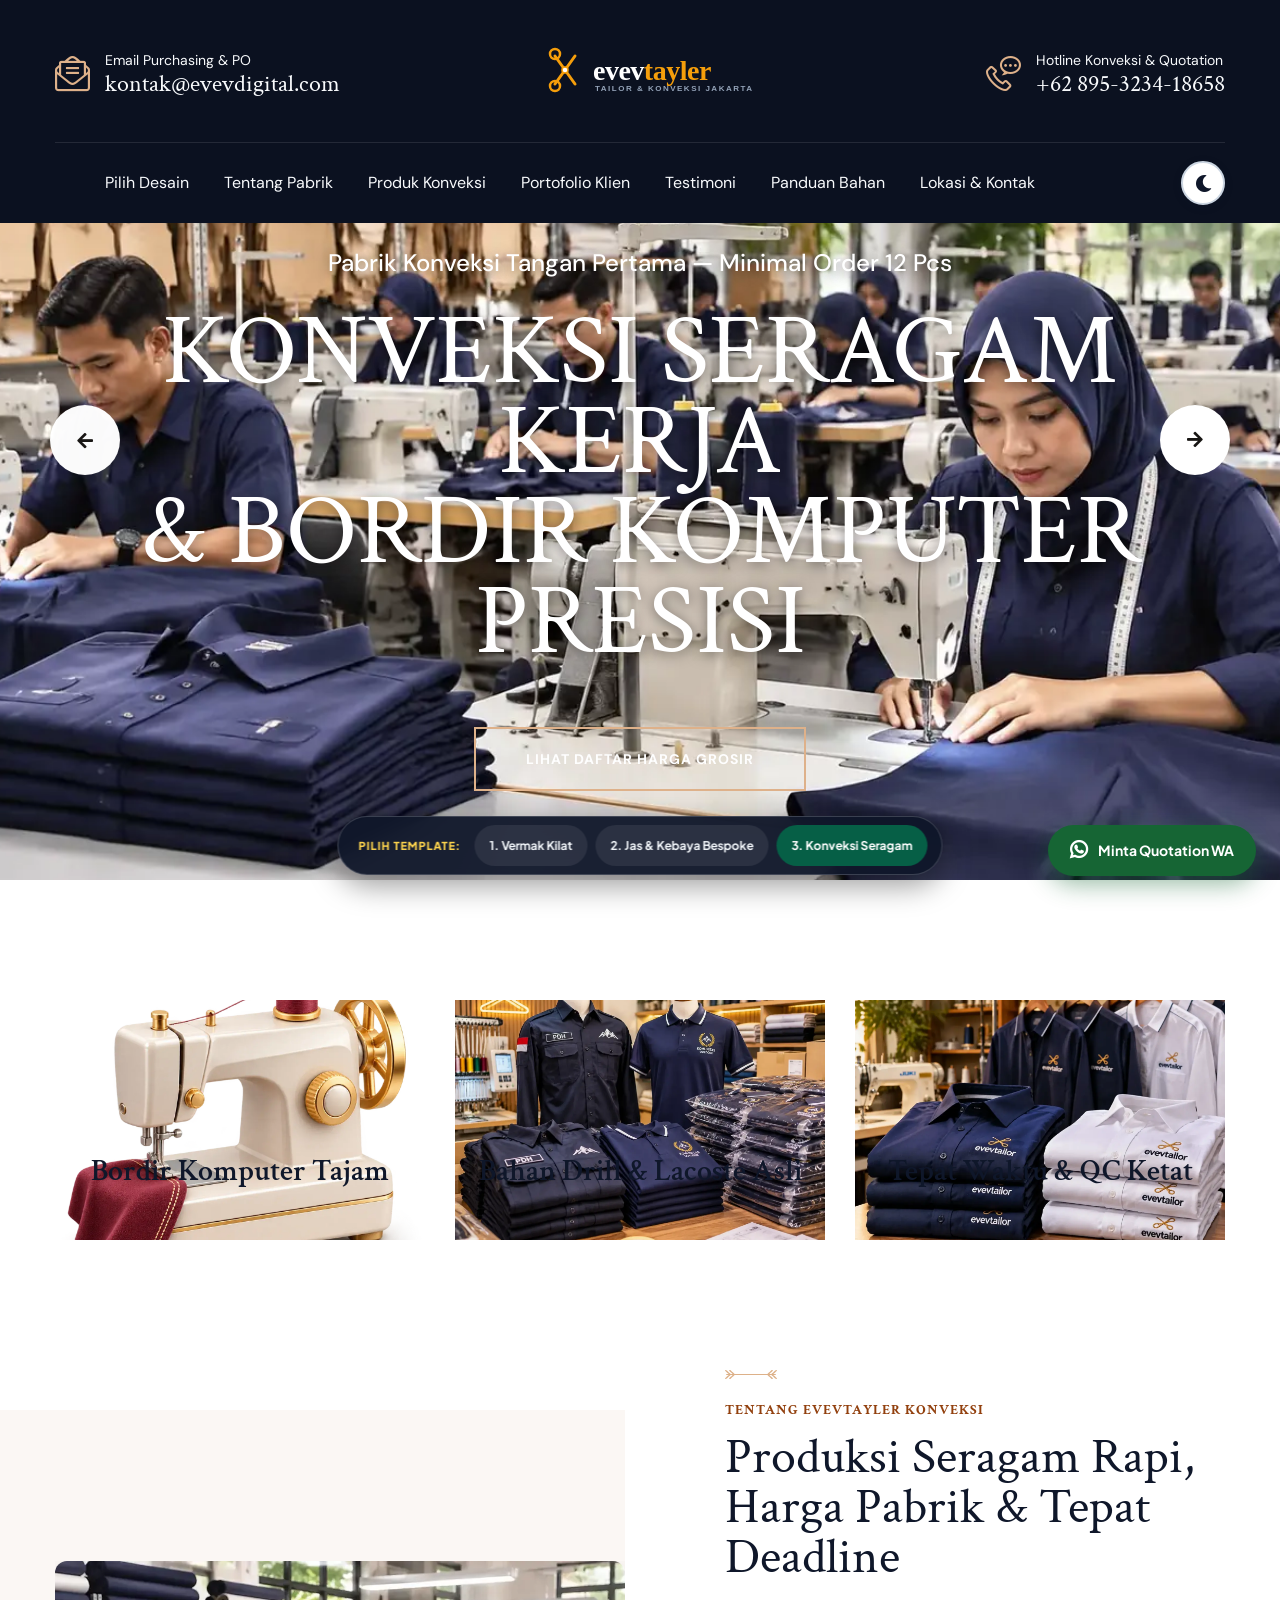
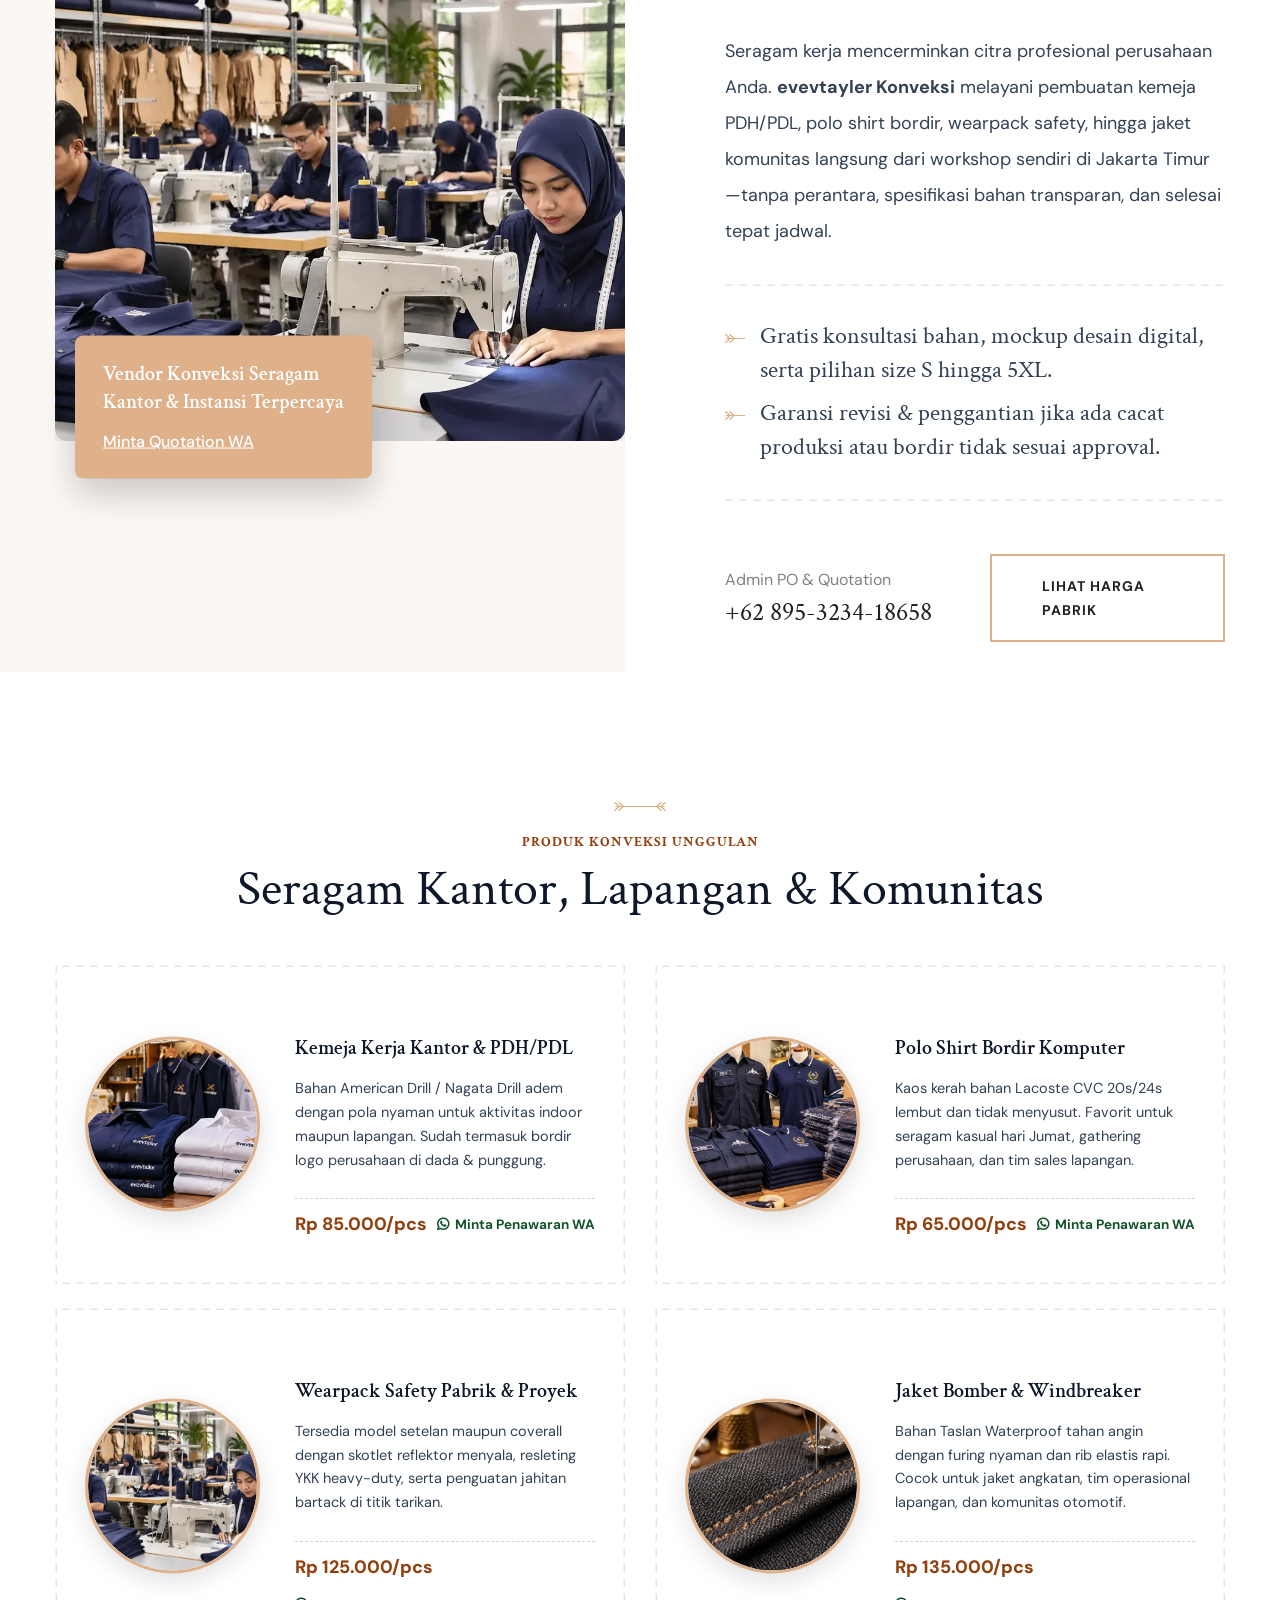
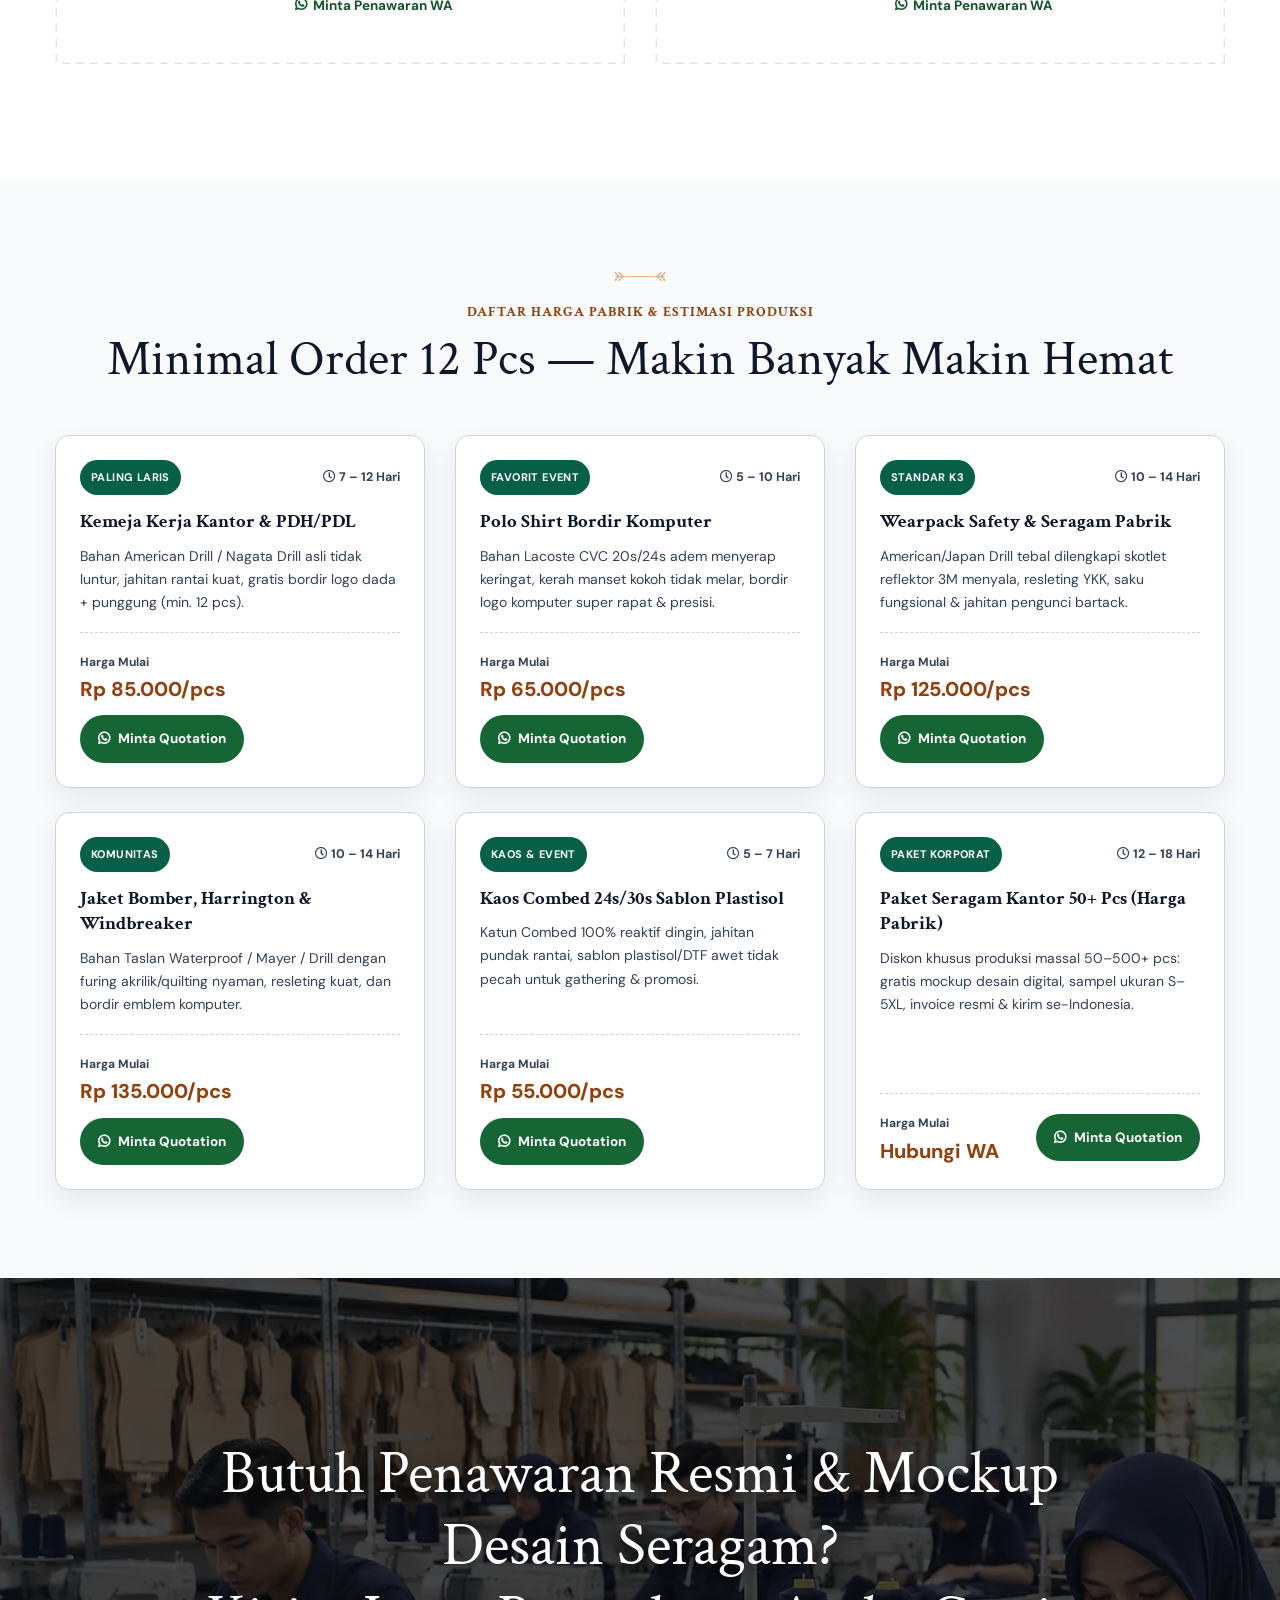
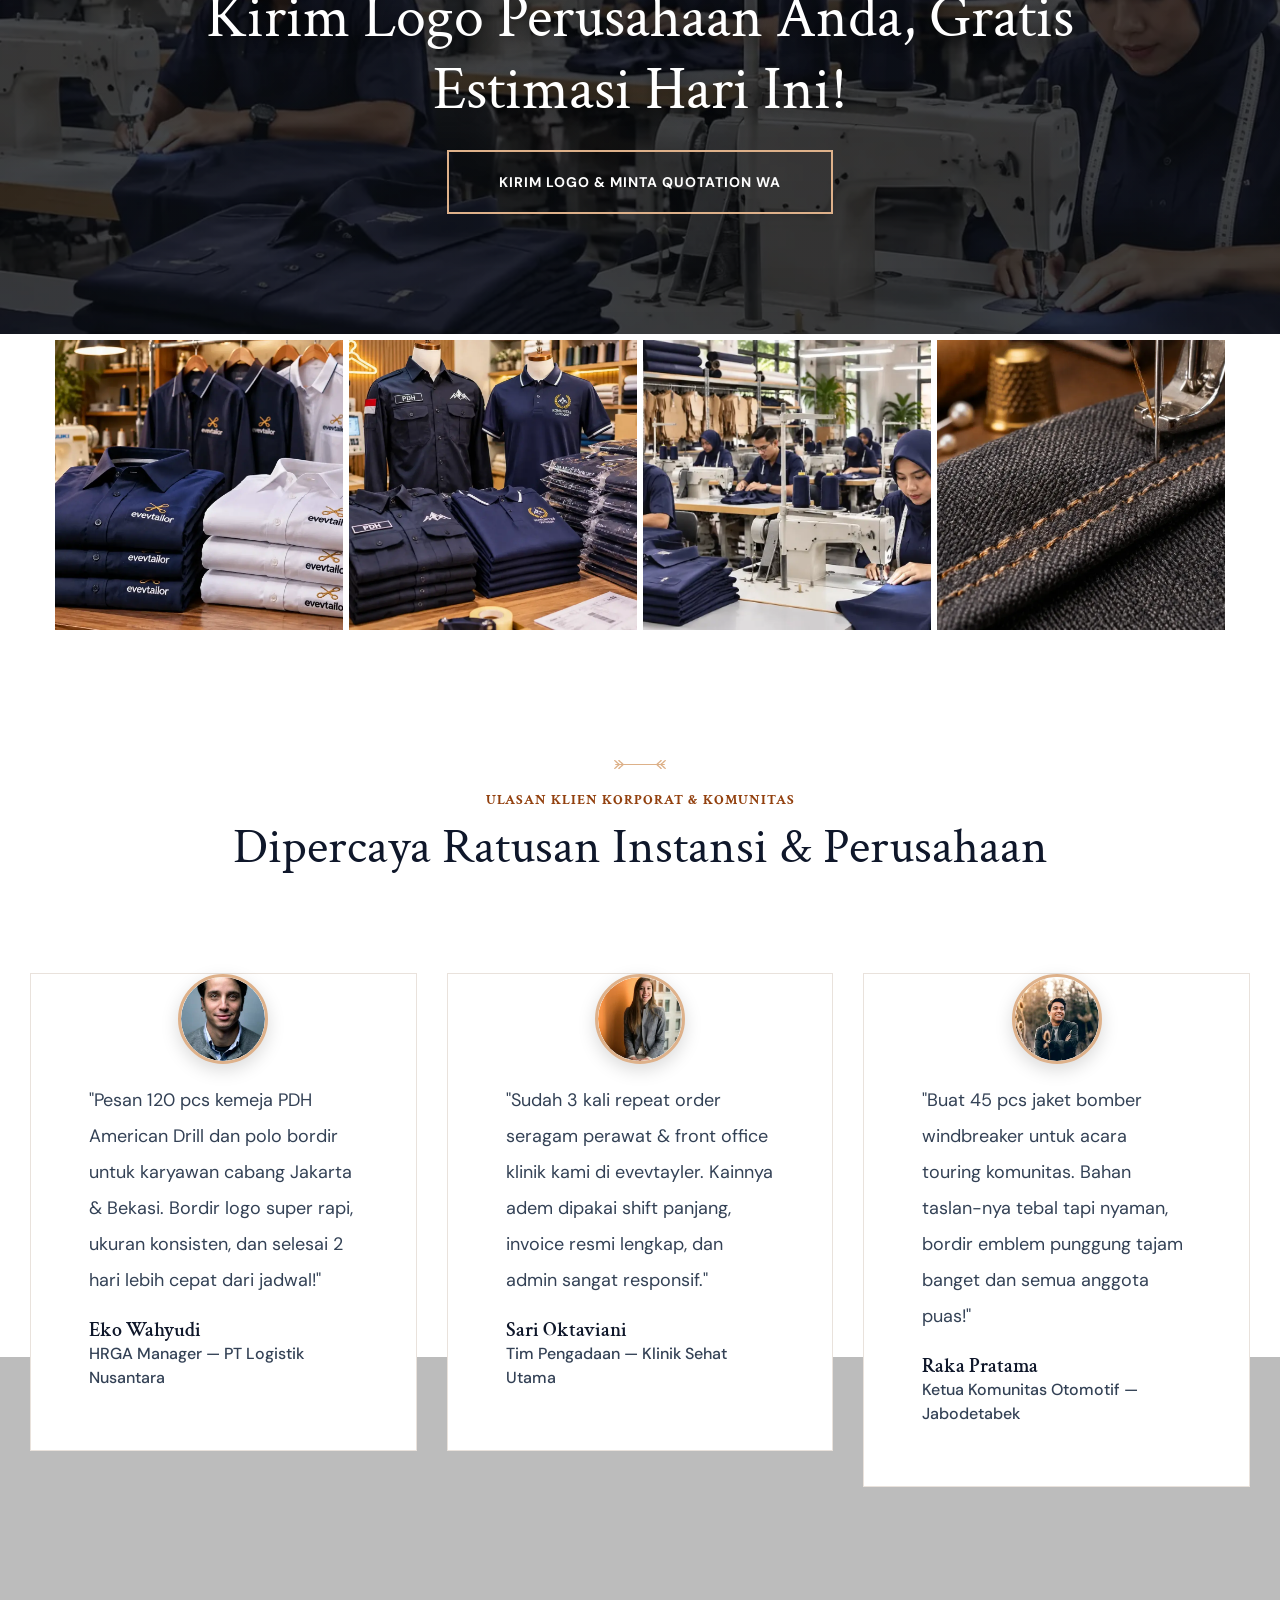
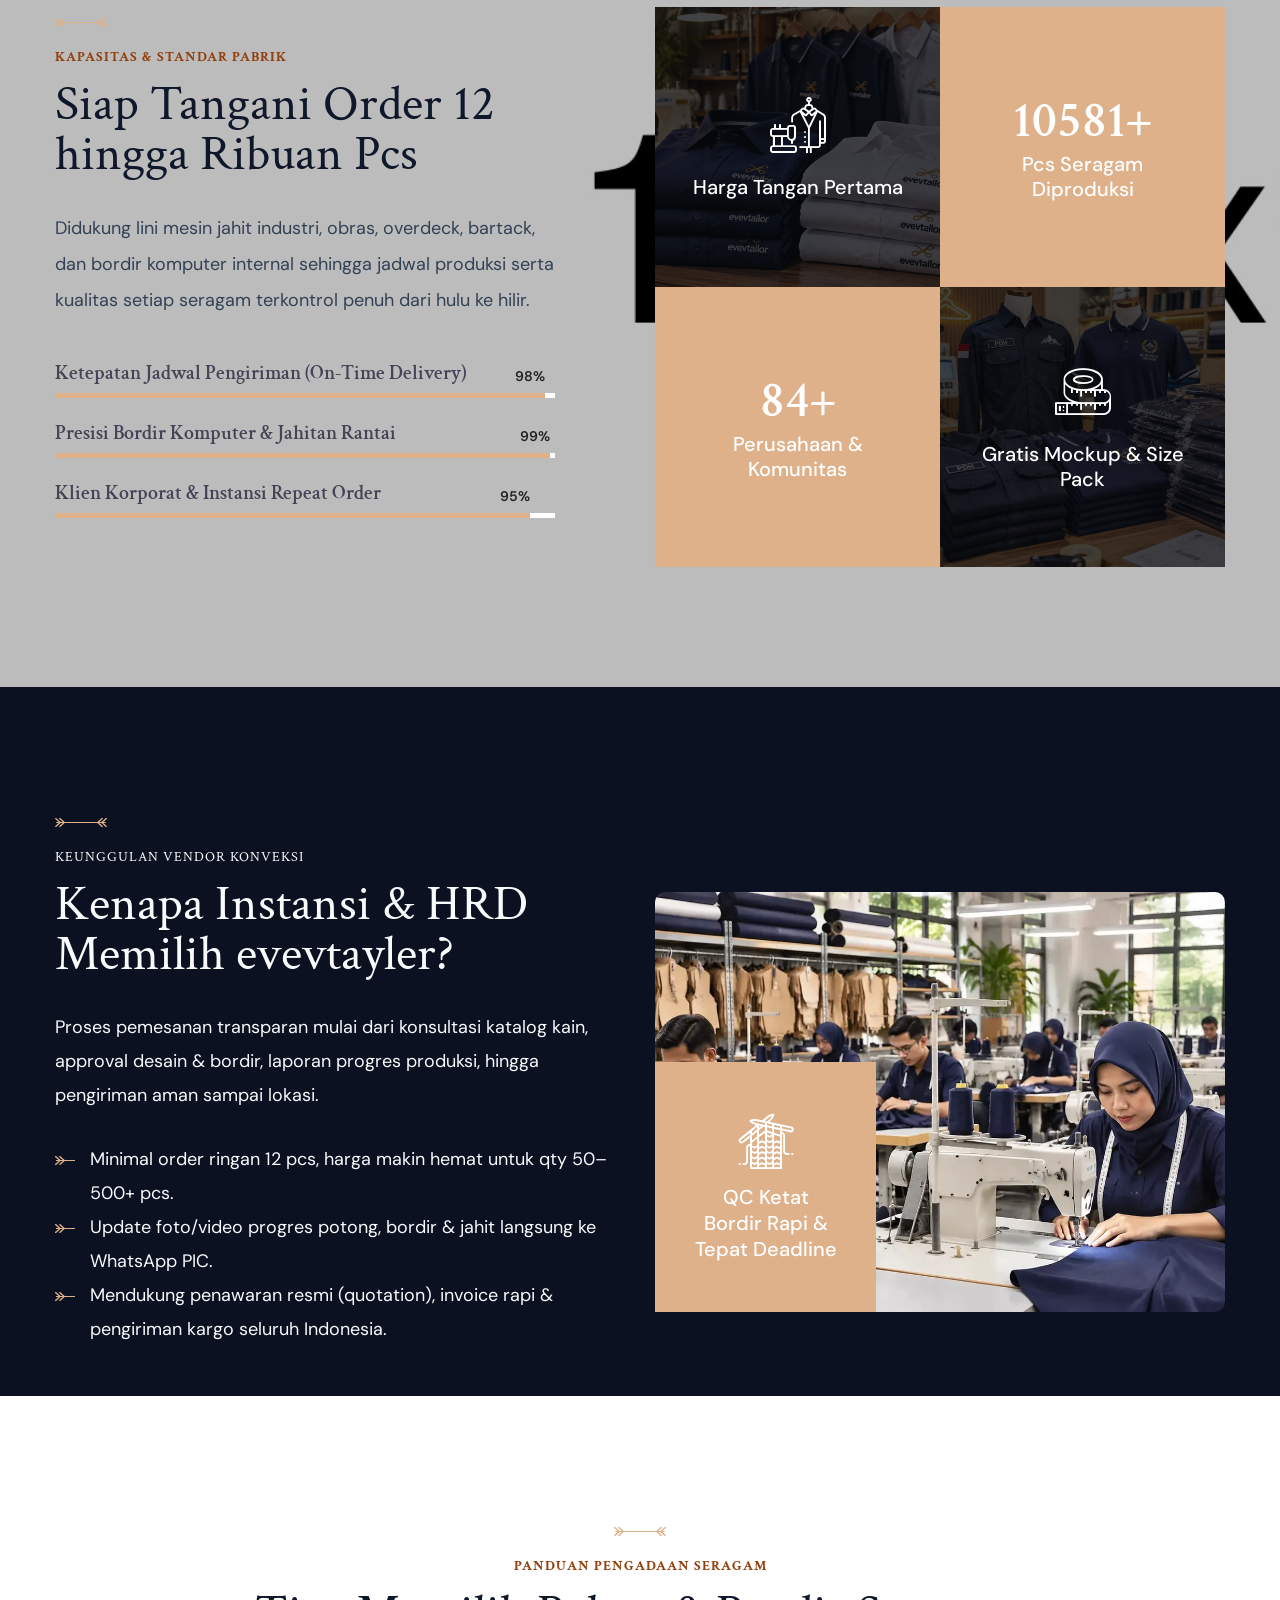
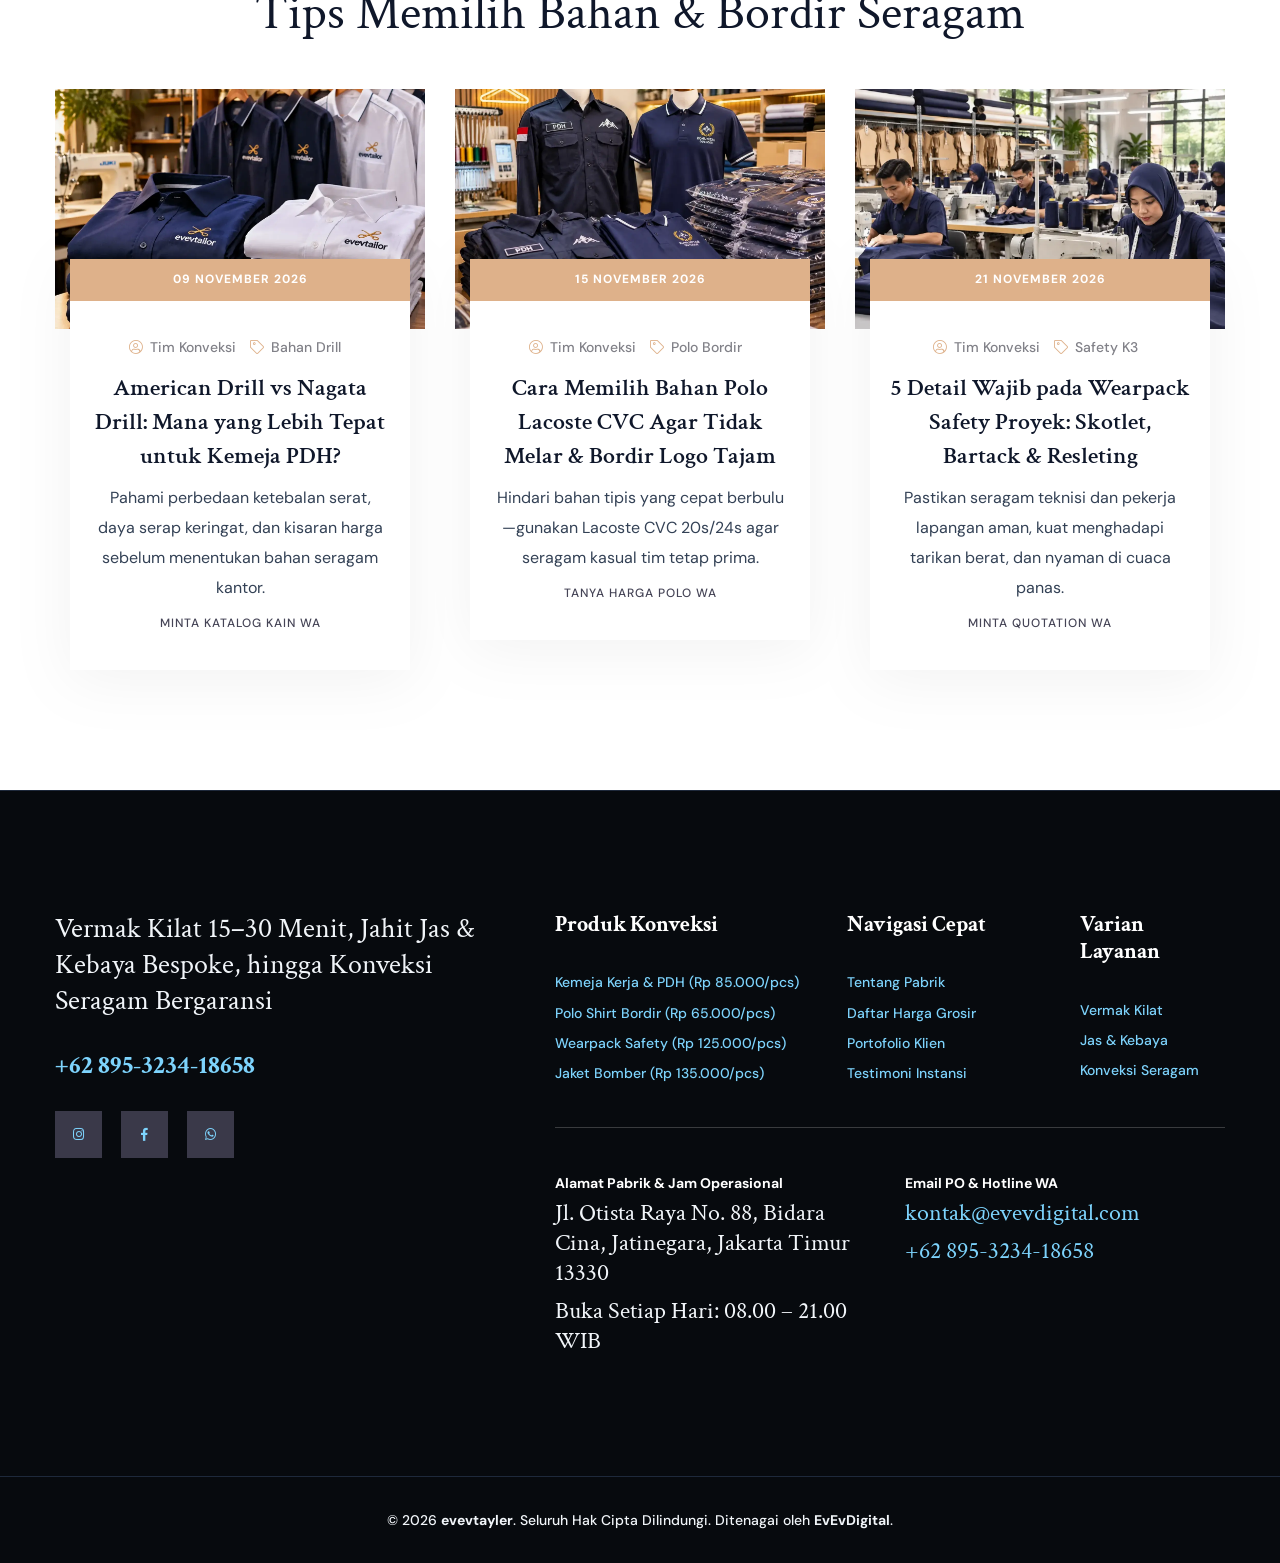
<file: template-3.html>
<!DOCTYPE html>
<html lang="id" data-theme="light">
<head>
<meta charset="utf-8">
<title>evevtayler | Pabrik Konveksi Seragam Kerja Kantor, Kemeja PDH, Wearpack &amp; Polo Bordir Komputer Jakarta</title>
<meta name="description" content="evevtayler Konveksi melayani pembuatan seragam kerja kantor, kemeja PDH/PDL American Drill, polo shirt bordir komputer, wearpack safety pabrik, dan jaket komunitas di Jakarta Timur dengan harga pabrik, QC ketat & pengiriman seluruh Indonesia.">

<!-- Anti-FOUC Theme Initializer (Berjalan sebelum CSS dirender) -->
<script>
(function () {
    var root = document.documentElement;
    root.classList.add("theme-preload");
    var theme = null;
    try { theme = localStorage.getItem("evevdigital_theme_preference"); } catch (e) {}
    if (theme !== "dark" && theme !== "light") {
        theme = window.matchMedia && window.matchMedia("(prefers-color-scheme: dark)").matches ? "dark" : "light";
    }
    root.setAttribute("data-theme", theme);
    root.style.colorScheme = theme;
})();
</script>

<!-- Stylesheets -->
<link href="assets/css/bootstrap.css" rel="stylesheet">
<link href="assets/css/style.css" rel="stylesheet">
<link href="assets/css/responsive.css" rel="stylesheet">
<link href="assets/css/color.css" rel="stylesheet">
<link href="assets/css/theme-toggle.css" rel="stylesheet">

<link rel="preconnect" href="https://fonts.googleapis.com">
<link rel="preconnect" href="https://fonts.gstatic.com" crossorigin>
<link href="https://fonts.googleapis.com/css2?family=Crimson+Text:wght@400;600;700&family=DM+Sans:wght@400;500;700&family=Plus+Jakarta+Sans:wght@500;600;700;800&display=swap" rel="stylesheet">

<link rel="shortcut icon" href="assets/images/favicon.png" type="image/x-icon">
<link rel="icon" href="assets/images/favicon.png" type="image/x-icon">

<!-- Responsive -->
<meta http-equiv="X-UA-Compatible" content="IE=edge">
<meta name="viewport" content="width=device-width, initial-scale=1.0">

<style>
    .feature-block_image img,
    .introduction-block_image img,
    .service-block-three_image img,
    .gallery-block_image img,
    .testimonial-block-two_image img,
    .benefits-section_image img,
    .news-block-one_image img {
        object-fit: cover;
    }
    .feature-block_image img { width: 100%; height: 240px; }
    .service-block-three_image img { width: 100% !important; height: 100% !important; object-fit: cover !important; border-radius: 50% !important; display: block !important; }
    .gallery-block_image img { width: 100%; height: 290px; display: block; }
    .news-block-one_image img { width: 100%; height: 240px; display: block; }
    .testimonial-block-two_image img { width: 100% !important; height: 100% !important; object-fit: cover !important; border-radius: 50% !important; display: block !important; }
    .benefits-section_image img { width: 100%; height: 420px; border-radius: 10px; }

    .evev-header-actions {
        display: inline-flex;
        align-items: center;
        gap: 10px;
        margin-left: 14px;
    }
    .service-block-three_title {
        font-size: 20px !important;
        line-height: 1.35 !important;
        margin-bottom: 10px;
    }
    .service-block-three_text {
        font-size: 14.5px !important;
        line-height: 1.65 !important;
        margin-bottom: 14px;
    }
</style>
</head>

<body>

<div class="page-wrapper">

    <!-- Main Header -->
    <header class="main-header header-style-two">

        <!-- Header Top -->
        <div class="header-top-two">
            <div class="auto-container">
                <div class="inner-container">
                    <div class="left-column">
                        <div class="header-top-two_contact-info">
                            <div class="header-top-two_contact-info-icon"><i class="fal fa-envelope-open-text"></i></div>
                            <div class="header-top-two_mail-title">Email Purchasing &amp; PO</div>
                            <div class="header-top-two-mail"><a href="mailto:kontak@evevdigital.com" data-config="email">kontak@evevdigital.com</a></div>
                        </div>
                    </div>
                    <div class="middle-column">
                        <div class="logo-box">
                            <div class="logo"><a href="index.html"><img src="assets/images/logo-light.svg" alt="Logo evevtayler Konveksi Seragam Kerja"></a></div>
                        </div>
                    </div>
                    <div class="right-column">
                        <div class="header-top-two_contact-info">
                            <div class="header-top-two_contact-info-icon"><i class="flaticon-phone-call"></i></div>
                            <div class="header-top-two_phone-title">Hotline Konveksi &amp; Quotation</div>
                            <div class="header-top-two-phone"><a href="https://wa.me/62895323418658?text=Halo%20Tim%20Konveksi%20evevtayler%2C%20saya%20ingin%20meminta%20penawaran%20harga%20konveksi%20seragam%20kerja%2C%20polo%20shirt%20bordir%2C%20atau%20wearpack." target="_blank" rel="noopener noreferrer" data-config="whatsappDisplay" data-wa-umum="">+62 895-3234-18658</a></div>
                        </div>
                    </div>
                </div>
            </div>
        </div>

        <!-- Header Upper -->
        <div class="header-upper">
            <div class="auto-container">
                <div class="inner-container">
                    <div class="logo-box d-none">
                        <div class="logo"><a href="index.html"><img src="assets/images/logo-light.svg" alt="Logo evevtayler"></a></div>
                    </div>
                    <div class="nav-outer d-flex align-items-center justify-content-between">
                        <div class="mobile-nav-toggler"><img src="assets/images/icons/icon-bar-2.png" alt="Buka Menu Navigasi"></div>

                        <!-- Main Menu -->
                        <nav class="main-menu navbar-expand-md navbar-light">
                            <div class="collapse navbar-collapse show clearfix" id="navbarSupportedContent">
                                <ul class="navigation">
                                    <li class="dropdown current"><a href="index.html">Pilih Desain</a>
                                        <ul>
                                            <li><a href="template-1.html">Template 1: Vermak Kilat 15–30 Menit</a></li>
                                            <li><a href="template-2.html">Template 2: Jas &amp; Kebaya Bespoke</a></li>
                                            <li class="current"><a href="template-3.html">Template 3: Konveksi Seragam Kerja</a></li>
                                        </ul>
                                    </li>
                                    <li><a href="#tentang">Tentang Pabrik</a></li>
                                    <li class="dropdown"><a href="#layanan">Produk Konveksi</a>
                                        <ul>
                                            <li><a href="#layanan">Katalog Produksi Seragam</a></li>
                                            <li><a href="#daftar-harga">Daftar Harga Grosir</a></li>
                                            <li><a href="#layanan">Kemeja Kerja &amp; PDH (Rp 85.000/pcs)</a></li>
                                            <li><a href="#layanan">Polo Shirt Bordir (Rp 65.000/pcs)</a></li>
                                            <li><a href="#layanan">Wearpack Safety (Rp 125.000/pcs)</a></li>
                                            <li><a href="#layanan">Jaket Bomber (Rp 135.000/pcs)</a></li>
                                        </ul>
                                    </li>
                                    <li><a href="#galeri">Portofolio Klien</a></li>
                                    <li><a href="#testimoni">Testimoni</a></li>
                                    <li><a href="#blog">Panduan Bahan</a></li>
                                    <li><a href="#kontak">Lokasi &amp; Kontak</a></li>
                                </ul>
                            </div>
                        </nav>

                        <div class="evev-header-actions">
                            <button type="button" id="theme-toggle" class="theme-toggle-btn" aria-label="Ganti Tema Gelap atau Terang" aria-pressed="false" title="Ganti ke Mode Gelap">
                                <i class="fas fa-moon" aria-hidden="true"></i>
                            </button>
                        </div>
                    </div>
                </div>
            </div>
        </div>
        <!-- End Header Upper -->

        <!-- Sticky Header -->
        <div class="sticky-header">
            <div class="header-upper">
                <div class="auto-container">
                    <div class="inner-container">
                        <div class="logo-box">
                            <div class="logo"><a href="index.html"><img src="assets/images/logo-light.svg" alt="Logo evevtayler"></a></div>
                        </div>
                        <div class="right-column">
                            <div class="nav-outer d-flex align-items-center">
                                <div class="mobile-nav-toggler"><img src="assets/images/icons/icon-bar.png" alt="Menu Navigasi"></div>
                                <nav class="main-menu navbar-expand-md navbar-light"></nav>
                                <div class="evev-header-actions">
                                    <button type="button" class="theme-toggle-btn" aria-label="Ganti Tema Gelap atau Terang" aria-pressed="false" title="Ganti Tema">
                                        <i class="fas fa-moon" aria-hidden="true"></i>
                                    </button>
                                </div>
                            </div>
                        </div>
                    </div>
                </div>
            </div>
        </div><!-- End Sticky Menu -->

        <!-- Mobile Menu -->
        <div class="mobile-menu">
            <div class="menu-backdrop"></div>
            <div class="close-btn"><i class="icon fal fa-times"></i></div>

            <nav class="menu-box">
                <div class="nav-logo"><a href="index.html"><img src="assets/images/logo-light.svg" alt="Logo evevtayler" title="evevtayler"></a></div>
                <div class="menu-outer"></div>
                <div class="social-links">
                    <ul class="clearfix">
                        <li><a href="https://instagram.com" target="_blank" rel="noopener noreferrer" aria-label="Instagram"><span class="fab fa-instagram"></span></a></li>
                        <li><a href="https://facebook.com" target="_blank" rel="noopener noreferrer" aria-label="Facebook"><span class="fab fa-facebook-square"></span></a></li>
                        <li><a href="https://wa.me/62895323418658?text=Halo%20Tim%20Konveksi%20evevtayler%2C%20saya%20ingin%20meminta%20penawaran%20harga%20konveksi%20seragam%20kerja%2C%20polo%20shirt%20bordir%2C%20atau%20wearpack." target="_blank" rel="noopener noreferrer" aria-label="WhatsApp" data-wa-umum=""><span class="fab fa-whatsapp"></span></a></li>
                    </ul>
                </div>
            </nav>
        </div><!-- End Mobile Menu -->

        <div class="nav-overlay">
            <div class="cursor"></div>
            <div class="cursor-follower"></div>
        </div>
    </header>
    <!-- End Main Header -->

    <!-- Search Popup -->
    <div id="search-popup" class="search-popup">
        <div class="close-search theme-btn"><i class="fal fa-times"></i></div>
        <div class="popup-inner">
            <div class="overlay-layer"></div>
            <div class="search-form">
                <form action="#">
                    <div class="form-group">
                        <fieldset>
                            <input type="search" class="form-control" name="search-input" value="" placeholder="Cari: kemeja PDH, polo bordir, wearpack, jaket bomber..." required>
                            <input type="submit" value="Minta Penawaran WA" class="theme-btn">
                        </fieldset>
                    </div>
                </form>
            </div>
        </div>
    </div>

    <!-- Banner Section -->
    <section class="banner-section style-two">
        <div class="swiper-container banner-slider">
            <div class="swiper-wrapper">
                <!-- Slide 1 -->
                <div class="swiper-slide" style="background-image: url(assets/images/evevtayler/hero_konveksi_seragam.webp);">
                    <div class="content-outer">
                        <div class="content-box text-center justify-content-center">
                            <div class="inner">
                                <h4>Pabrik Konveksi Tangan Pertama — Minimal Order 12 Pcs</h4>
                                <h1>Konveksi Seragam Kerja <br> &amp; Bordir Komputer Presisi</h1>
                                <div class="link-box">
                                    <a href="#daftar-harga" class="theme-btn btn-style-one"><span>Lihat Daftar Harga Grosir</span></a>
                                </div>
                            </div>
                        </div>
                    </div>
                </div>
                <!-- Slide 2 -->
                <div class="swiper-slide" style="background-image: url(assets/images/evevtayler/portfolio_seragam_komunitas.webp);">
                    <div class="content-outer">
                        <div class="content-box text-center justify-content-center">
                            <div class="inner">
                                <h4>Gratis Mockup Desain, Sampel Bahan &amp; Garansi Tepat Waktu</h4>
                                <h1>Kemeja PDH, Polo Shirt, <br> Wearpack &amp; Jaket Komunitas</h1>
                                <div class="link-box">
                                    <a href="https://wa.me/62895323418658?text=Halo%20Tim%20Konveksi%20evevtayler%2C%20saya%20ingin%20meminta%20penawaran%20harga%20konveksi%20seragam%20kerja%2C%20polo%20shirt%20bordir%2C%20atau%20wearpack." target="_blank" rel="noopener noreferrer" class="theme-btn btn-style-one" data-wa-umum="Halo Tim Konveksi evevtayler, saya ingin meminta penawaran harga seragam kerja/komunitas."><span>Minta Quotation via WA</span></a>
                                </div>
                            </div>
                        </div>
                    </div>
                </div>
            </div>
        </div>
        <div class="banner-slider-nav">
            <div class="banner-slider-control banner-slider-button-prev"><span><i class="fas fa-arrow-right"></i></span></div>
            <div class="banner-slider-control banner-slider-button-next"><span><i class="fas fa-arrow-right"></i></span></div>
        </div>
    </section>
    <!-- End Banner Section -->

    <!-- Features Section -->
    <section class="features-section">
        <div class="auto-container">
            <div class="row">
                <div class="col-lg-4">
                    <div class="feature-block">
                        <div class="feature-block_image"><img src="assets/images/evevtayler/icon_mesin_jahit.webp" alt="Mesin Bordir Komputer Tajam dan Presisi" loading="lazy"></div>
                        <h4 class="feature-block_title">Bordir Komputer Tajam</h4>
                        <div class="feature-block_hover-content">
                            <h4 class="feature-block_title">Bordir Komputer Tajam</h4>
                            <div class="feature-block_text">Menggunakan mesin bordir komputer 12 kepala agar logo perusahaan dan instansi tampil rapat, detail, dan tidak mudah brudul.</div>
                        </div>
                    </div>
                </div>
                <div class="col-lg-4">
                    <div class="feature-block">
                        <div class="feature-block_image"><img src="assets/images/evevtayler/portfolio_seragam_komunitas.webp" alt="Bahan American Drill Nagata Drill dan Lacoste CVC Asli" loading="lazy"></div>
                        <h4 class="feature-block_title">Bahan Drill &amp; Lacoste Asli</h4>
                        <div class="feature-block_hover-content">
                            <h4 class="feature-block_title">Bahan Drill &amp; Lacoste Asli</h4>
                            <div class="feature-block_text">Pilihan lengkap American Drill, Nagata Drill, Ripstop, Lacoste CVC, dan Taslan Waterproof yang adem, kuat, dan tidak mudah pudar.</div>
                        </div>
                    </div>
                </div>
                <div class="col-lg-4">
                    <div class="feature-block">
                        <div class="feature-block_image"><img src="assets/images/evevtayler/service_konveksi_seragam.webp" alt="Kapasitas Produksi Massal Tepat Waktu dan Invoice Resmi" loading="lazy"></div>
                        <h4 class="feature-block_title">Tepat Waktu &amp; QC Ketat</h4>
                        <div class="feature-block_hover-content">
                            <h4 class="feature-block_title">Tepat Waktu &amp; QC Ketat</h4>
                            <div class="feature-block_text">Kapasitas hingga 2.000 pcs/bulan dengan 3 tahap quality control, garansi jahitan, invoice resmi, dan pengiriman ke seluruh Indonesia.</div>
                        </div>
                    </div>
                </div>
            </div>
        </div>
    </section>

    <!-- Introduction / Tentang Pabrik Konveksi -->
    <section id="tentang" class="introduction-section">
        <div class="auto-container">
            <div class="row align-items-center">
                <div class="col-lg-6">
                    <div class="introduction-block_image">
                        <div class="img_hover_3">
                            <img src="assets/images/evevtayler/hero_konveksi_seragam.webp" alt="Lini Produksi Konveksi Seragam evevtayler Jakarta Timur" loading="lazy" style="width:100%; height:460px; object-fit:cover;">
                        </div>
                        <div class="introduction-block_content" data-parallax='{"y": 30}'>
                            <div class="introduction-block_text-two">Vendor Konveksi Seragam <br> Kantor &amp; Instansi Terpercaya</div>
                            <a class="introduction-block_link-btn-two" href="https://wa.me/62895323418658?text=Halo%20Tim%20Konveksi%20evevtayler%2C%20saya%20ingin%20meminta%20penawaran%20harga%20konveksi%20seragam%20kerja%2C%20polo%20shirt%20bordir%2C%20atau%20wearpack." target="_blank" rel="noopener noreferrer" data-wa-umum="Halo Tim Konveksi evevtayler, saya ingin konsultasi desain & penawaran harga produksi seragam.">Minta Quotation WA</a>
                        </div>
                    </div>
                </div>
                <div class="col-lg-6">
                    <div class="introduction-block">
                        <div class="sec-title-dec"><img src="assets/images/shape/shape-1.png" alt="Dekorasi judul" loading="lazy"></div>
                        <div class="sub-title">Tentang evevtayler Konveksi</div>
                        <div class="sec-title">Produksi Seragam Rapi, <br> Harga Pabrik &amp; Tepat Deadline</div>
                        <div class="introduction-block_text">Seragam kerja mencerminkan citra profesional perusahaan Anda. <strong>evevtayler Konveksi</strong> melayani pembuatan kemeja PDH/PDL, polo shirt bordir, wearpack safety, hingga jaket komunitas langsung dari workshop sendiri di Jakarta Timur—tanpa perantara, spesifikasi bahan transparan, dan selesai tepat jadwal.</div>
                        <ul class="introduction-block_list">
                            <li><i class="icon"><img src="assets/images/shape/shape-2.png" alt="Centang" loading="lazy"></i>Gratis konsultasi bahan, mockup desain digital, serta pilihan size S hingga 5XL.</li>
                            <li><i class="icon"><img src="assets/images/shape/shape-2.png" alt="Centang" loading="lazy"></i>Garansi revisi &amp; penggantian jika ada cacat produksi atau bordir tidak sesuai approval.</li>
                        </ul>
                        <div class="row align-items-center">
                            <div class="col-md-6">
                                <div class="introduction-block_contact-info">
                                    <div class="introduction-block_phone-title">Admin PO &amp; Quotation</div>
                                    <div class="introduction-block-phone"><a href="https://wa.me/62895323418658?text=Halo%20Tim%20Konveksi%20evevtayler%2C%20saya%20ingin%20meminta%20penawaran%20harga%20konveksi%20seragam%20kerja%2C%20polo%20shirt%20bordir%2C%20atau%20wearpack." target="_blank" rel="noopener noreferrer" data-config="whatsappDisplay" data-wa-umum="">+62 895-3234-18658</a></div>
                                </div>
                            </div>
                            <div class="col-md-6">
                                <div class="introduction-block_link-btn"><a href="#daftar-harga" class="theme-btn btn-style-one">Lihat Harga Pabrik</a></div>
                            </div>
                        </div>
                    </div>
                </div>
            </div>
        </div>
    </section>

    <!-- 4 Produk Konveksi Unggulan -->
    <section id="layanan" class="service-offer-section">
        <div class="auto-container">
            <div class="text-center mb-5">
                <div class="sec-title-dec"><img src="assets/images/shape/shape-1.png" alt="Produk Konveksi Unggulan" loading="lazy"></div>
                <div class="sub-title">Produk Konveksi Unggulan</div>
                <div class="sec-title">Seragam Kantor, Lapangan &amp; Komunitas</div>
            </div>
            <div class="row">
                <div class="col-lg-6 mb-4">
                    <div class="service-block-three">
                        <div class="service-block-three_border_top"></div>
                        <div class="service-block-three_border_left"></div>
                        <div class="service-block-three_border_right"></div>
                        <div class="service-block-three_border_bottom"></div>
                        <div class="service-block-three_image img_hover_2"><img src="assets/images/evevtayler/service_konveksi_seragam.webp" alt="Konveksi Kemeja Kerja Kantor dan PDH American Drill" loading="lazy"></div>
                        <h4 class="service-block-three_title">Kemeja Kerja Kantor &amp; PDH/PDL</h4>
                        <div class="service-block-three_text">Bahan American Drill / Nagata Drill adem dengan pola nyaman untuk aktivitas indoor maupun lapangan. Sudah termasuk bordir logo perusahaan di dada &amp; punggung.</div>
                        <div class="evev-service-meta">
                            <span class="evev-service-price">Rp 85.000/pcs</span>
                            <a href="https://wa.me/62895323418658?text=Halo%20Tim%20Konveksi%20evevtayler%2C%20saya%20ingin%20meminta%20penawaran%20harga%20/%20quotation%20produksi%3A%0A%0A%E2%80%A2%20Produk%20/%20Paket%20%3A%20Kemeja%20Kerja%20Kantor%20%26%20PDH/PDL%0A%E2%80%A2%20Estimasi%20Harga%20%3A%20Rp%2085.000/pcs%0A%E2%80%A2%20Estimasi%20Produksi%20%3A%207%20-%2012%20Hari%0A%E2%80%A2%20Estimasi%20Jumlah%20%3A%2024%20pcs%0A%E2%80%A2%20Nama%20Instansi%20/%20Perusahaan%20/%20Komunitas%20%3A%20%0A%0AMohon%20info%20pilihan%20kain%2C%20bordir%20komputer%20%26%20sampel%20ukuran.%20Terima%20kasih%21" target="_blank" rel="noopener noreferrer" class="evev-service-wa" data-wa-layanan="Kemeja Kerja Kantor & PDH/PDL" data-wa-harga="Rp 85.000/pcs" data-wa-estimasi="7 - 12 Hari"><i class="fab fa-whatsapp"></i> Minta Penawaran WA</a>
                        </div>
                    </div>
                </div>
                <div class="col-lg-6 mb-4">
                    <div class="service-block-three">
                        <div class="service-block-three_border_top"></div>
                        <div class="service-block-three_border_left"></div>
                        <div class="service-block-three_border_right"></div>
                        <div class="service-block-three_border_bottom"></div>
                        <div class="service-block-three_image img_hover_2"><img src="assets/images/evevtayler/portfolio_seragam_komunitas.webp" alt="Konveksi Polo Shirt Bordir Komputer Lacoste CVC" loading="lazy"></div>
                        <h4 class="service-block-three_title">Polo Shirt Bordir Komputer</h4>
                        <div class="service-block-three_text">Kaos kerah bahan Lacoste CVC 20s/24s lembut dan tidak menyusut. Favorit untuk seragam kasual hari Jumat, gathering perusahaan, dan tim sales lapangan.</div>
                        <div class="evev-service-meta">
                            <span class="evev-service-price">Rp 65.000/pcs</span>
                            <a href="https://wa.me/62895323418658?text=Halo%20Tim%20Konveksi%20evevtayler%2C%20saya%20ingin%20meminta%20penawaran%20harga%20/%20quotation%20produksi%3A%0A%0A%E2%80%A2%20Produk%20/%20Paket%20%3A%20Polo%20Shirt%20Bordir%20Komputer%0A%E2%80%A2%20Estimasi%20Harga%20%3A%20Rp%2065.000/pcs%0A%E2%80%A2%20Estimasi%20Produksi%20%3A%205%20-%2010%20Hari%0A%E2%80%A2%20Estimasi%20Jumlah%20%3A%2024%20pcs%0A%E2%80%A2%20Nama%20Instansi%20/%20Perusahaan%20/%20Komunitas%20%3A%20%0A%0AMohon%20info%20pilihan%20kain%2C%20bordir%20komputer%20%26%20sampel%20ukuran.%20Terima%20kasih%21" target="_blank" rel="noopener noreferrer" class="evev-service-wa" data-wa-layanan="Polo Shirt Bordir Komputer" data-wa-harga="Rp 65.000/pcs" data-wa-estimasi="5 - 10 Hari"><i class="fab fa-whatsapp"></i> Minta Penawaran WA</a>
                        </div>
                    </div>
                </div>
                <div class="col-lg-6 mb-4">
                    <div class="service-block-three">
                        <div class="service-block-three_border_top"></div>
                        <div class="service-block-three_border_left"></div>
                        <div class="service-block-three_border_right"></div>
                        <div class="service-block-three_border_bottom"></div>
                        <div class="service-block-three_image img_hover_2"><img src="assets/images/evevtayler/hero_konveksi_seragam.webp" alt="Konveksi Wearpack Safety Pabrik dan Proyek" loading="lazy"></div>
                        <h4 class="service-block-three_title">Wearpack Safety Pabrik &amp; Proyek</h4>
                        <div class="service-block-three_text">Tersedia model setelan maupun coverall dengan skotlet reflektor menyala, resleting YKK heavy-duty, serta penguatan jahitan bartack di titik tarikan.</div>
                        <div class="evev-service-meta">
                            <span class="evev-service-price">Rp 125.000/pcs</span>
                            <a href="https://wa.me/62895323418658?text=Halo%20Tim%20Konveksi%20evevtayler%2C%20saya%20ingin%20meminta%20penawaran%20harga%20/%20quotation%20produksi%3A%0A%0A%E2%80%A2%20Produk%20/%20Paket%20%3A%20Wearpack%20Safety%20Pabrik%20%26%20Proyek%0A%E2%80%A2%20Estimasi%20Harga%20%3A%20Rp%20125.000/pcs%0A%E2%80%A2%20Estimasi%20Produksi%20%3A%2010%20-%2014%20Hari%0A%E2%80%A2%20Estimasi%20Jumlah%20%3A%2024%20pcs%0A%E2%80%A2%20Nama%20Instansi%20/%20Perusahaan%20/%20Komunitas%20%3A%20%0A%0AMohon%20info%20pilihan%20kain%2C%20bordir%20komputer%20%26%20sampel%20ukuran.%20Terima%20kasih%21" target="_blank" rel="noopener noreferrer" class="evev-service-wa" data-wa-layanan="Wearpack Safety Pabrik & Proyek" data-wa-harga="Rp 125.000/pcs" data-wa-estimasi="10 - 14 Hari"><i class="fab fa-whatsapp"></i> Minta Penawaran WA</a>
                        </div>
                    </div>
                </div>
                <div class="col-lg-6 mb-4">
                    <div class="service-block-three">
                        <div class="service-block-three_border_top"></div>
                        <div class="service-block-three_border_left"></div>
                        <div class="service-block-three_border_right"></div>
                        <div class="service-block-three_border_bottom"></div>
                        <div class="service-block-three_image img_hover_2"><img src="assets/images/evevtayler/portfolio_detail_jahitan.webp" alt="Konveksi Jaket Bomber dan Windbreaker Komunitas" loading="lazy"></div>
                        <h4 class="service-block-three_title">Jaket Bomber &amp; Windbreaker</h4>
                        <div class="service-block-three_text">Bahan Taslan Waterproof tahan angin dengan furing nyaman dan rib elastis rapi. Cocok untuk jaket angkatan, tim operasional lapangan, dan komunitas otomotif.</div>
                        <div class="evev-service-meta">
                            <span class="evev-service-price">Rp 135.000/pcs</span>
                            <a href="https://wa.me/62895323418658?text=Halo%20Tim%20Konveksi%20evevtayler%2C%20saya%20ingin%20meminta%20penawaran%20harga%20/%20quotation%20produksi%3A%0A%0A%E2%80%A2%20Produk%20/%20Paket%20%3A%20Jaket%20Bomber%20%26%20Windbreaker%0A%E2%80%A2%20Estimasi%20Harga%20%3A%20Rp%20135.000/pcs%0A%E2%80%A2%20Estimasi%20Produksi%20%3A%2010%20-%2014%20Hari%0A%E2%80%A2%20Estimasi%20Jumlah%20%3A%2024%20pcs%0A%E2%80%A2%20Nama%20Instansi%20/%20Perusahaan%20/%20Komunitas%20%3A%20%0A%0AMohon%20info%20pilihan%20kain%2C%20bordir%20komputer%20%26%20sampel%20ukuran.%20Terima%20kasih%21" target="_blank" rel="noopener noreferrer" class="evev-service-wa" data-wa-layanan="Jaket Bomber & Windbreaker" data-wa-harga="Rp 135.000/pcs" data-wa-estimasi="10 - 14 Hari"><i class="fab fa-whatsapp"></i> Minta Penawaran WA</a>
                        </div>
                    </div>
                </div>
            </div>
        </div>
    </section>

    <!-- Daftar Harga Grosir Konveksi 6 Paket Simetris -->
    <section id="daftar-harga" class="evev-tarif-section">
        <div class="auto-container">
            <div class="text-center mb-5">
                <div class="sec-title-dec"><img src="assets/images/shape/shape-1.png" alt="Daftar Harga Konveksi Seragam" loading="lazy"></div>
                <div class="sub-title">Daftar Harga Pabrik &amp; Estimasi Produksi</div>
                <div class="sec-title">Minimal Order 12 Pcs — Makin Banyak Makin Hemat</div>
            </div>
            <div class="row" id="daftar-tarif-konveksi">
                <div class="col-md-6 col-lg-4 mb-4">
                    <div class="evev-tarif-card">
                        <div class="evev-tarif-card__head">
                            <span class="evev-tarif-card__badge evev-tarif-card__badge--konveksi">Paling Laris</span>
                            <span class="evev-tarif-card__time"><i class="far fa-clock"></i> 7 – 12 Hari</span>
                        </div>
                        <h4 class="evev-tarif-card__title">Kemeja Kerja Kantor & PDH/PDL</h4>
                        <p class="evev-tarif-card__desc">Bahan American Drill / Nagata Drill asli tidak luntur, jahitan rantai kuat, gratis bordir logo dada + punggung (min. 12 pcs).</p>
                        <div class="evev-tarif-card__foot">
                            <div>
                                <span class="evev-tarif-card__label">Harga Mulai</span>
                                <div class="evev-tarif-card__price">Rp 85.000/pcs</div>
                            </div>
                            <a href="https://wa.me/62895323418658?text=Halo%20Tim%20Konveksi%20evevtayler%2C%20saya%20ingin%20meminta%20penawaran%20harga%20/%20quotation%20produksi%3A%0A%0A%E2%80%A2%20Produk%20/%20Paket%20%3A%20Kemeja%20Kerja%20Kantor%20%26%20PDH/PDL%0A%E2%80%A2%20Estimasi%20Harga%20%3A%20Rp%2085.000/pcs%0A%E2%80%A2%20Estimasi%20Produksi%20%3A%207%20%E2%80%93%2012%20Hari%0A%E2%80%A2%20Estimasi%20Jumlah%20%3A%2024%20pcs%0A%E2%80%A2%20Nama%20Instansi%20/%20Perusahaan%20/%20Komunitas%20%3A%20%0A%0AMohon%20info%20pilihan%20kain%2C%20bordir%20komputer%20%26%20sampel%20ukuran.%20Terima%20kasih%21" target="_blank" rel="noopener noreferrer" class="evev-tarif-card__btn" data-wa-layanan="Kemeja Kerja Kantor & PDH/PDL" data-wa-harga="Rp 85.000/pcs" data-wa-estimasi="7 – 12 Hari">
                                <i class="fab fa-whatsapp"></i> Minta Quotation
                            </a>
                        </div>
                    </div>
                </div>
                <div class="col-md-6 col-lg-4 mb-4">
                    <div class="evev-tarif-card">
                        <div class="evev-tarif-card__head">
                            <span class="evev-tarif-card__badge evev-tarif-card__badge--konveksi">Favorit Event</span>
                            <span class="evev-tarif-card__time"><i class="far fa-clock"></i> 5 – 10 Hari</span>
                        </div>
                        <h4 class="evev-tarif-card__title">Polo Shirt Bordir Komputer</h4>
                        <p class="evev-tarif-card__desc">Bahan Lacoste CVC 20s/24s adem menyerap keringat, kerah manset kokoh tidak melar, bordir logo komputer super rapat & presisi.</p>
                        <div class="evev-tarif-card__foot">
                            <div>
                                <span class="evev-tarif-card__label">Harga Mulai</span>
                                <div class="evev-tarif-card__price">Rp 65.000/pcs</div>
                            </div>
                            <a href="https://wa.me/62895323418658?text=Halo%20Tim%20Konveksi%20evevtayler%2C%20saya%20ingin%20meminta%20penawaran%20harga%20/%20quotation%20produksi%3A%0A%0A%E2%80%A2%20Produk%20/%20Paket%20%3A%20Polo%20Shirt%20Bordir%20Komputer%0A%E2%80%A2%20Estimasi%20Harga%20%3A%20Rp%2065.000/pcs%0A%E2%80%A2%20Estimasi%20Produksi%20%3A%205%20%E2%80%93%2010%20Hari%0A%E2%80%A2%20Estimasi%20Jumlah%20%3A%2024%20pcs%0A%E2%80%A2%20Nama%20Instansi%20/%20Perusahaan%20/%20Komunitas%20%3A%20%0A%0AMohon%20info%20pilihan%20kain%2C%20bordir%20komputer%20%26%20sampel%20ukuran.%20Terima%20kasih%21" target="_blank" rel="noopener noreferrer" class="evev-tarif-card__btn" data-wa-layanan="Polo Shirt Bordir Komputer" data-wa-harga="Rp 65.000/pcs" data-wa-estimasi="5 – 10 Hari">
                                <i class="fab fa-whatsapp"></i> Minta Quotation
                            </a>
                        </div>
                    </div>
                </div>
                <div class="col-md-6 col-lg-4 mb-4">
                    <div class="evev-tarif-card">
                        <div class="evev-tarif-card__head">
                            <span class="evev-tarif-card__badge evev-tarif-card__badge--konveksi">Standar K3</span>
                            <span class="evev-tarif-card__time"><i class="far fa-clock"></i> 10 – 14 Hari</span>
                        </div>
                        <h4 class="evev-tarif-card__title">Wearpack Safety & Seragam Pabrik</h4>
                        <p class="evev-tarif-card__desc">American/Japan Drill tebal dilengkapi skotlet reflektor 3M menyala, resleting YKK, saku fungsional & jahitan pengunci bartack.</p>
                        <div class="evev-tarif-card__foot">
                            <div>
                                <span class="evev-tarif-card__label">Harga Mulai</span>
                                <div class="evev-tarif-card__price">Rp 125.000/pcs</div>
                            </div>
                            <a href="https://wa.me/62895323418658?text=Halo%20Tim%20Konveksi%20evevtayler%2C%20saya%20ingin%20meminta%20penawaran%20harga%20/%20quotation%20produksi%3A%0A%0A%E2%80%A2%20Produk%20/%20Paket%20%3A%20Wearpack%20Safety%20%26%20Seragam%20Pabrik%0A%E2%80%A2%20Estimasi%20Harga%20%3A%20Rp%20125.000/pcs%0A%E2%80%A2%20Estimasi%20Produksi%20%3A%2010%20%E2%80%93%2014%20Hari%0A%E2%80%A2%20Estimasi%20Jumlah%20%3A%2024%20pcs%0A%E2%80%A2%20Nama%20Instansi%20/%20Perusahaan%20/%20Komunitas%20%3A%20%0A%0AMohon%20info%20pilihan%20kain%2C%20bordir%20komputer%20%26%20sampel%20ukuran.%20Terima%20kasih%21" target="_blank" rel="noopener noreferrer" class="evev-tarif-card__btn" data-wa-layanan="Wearpack Safety & Seragam Pabrik" data-wa-harga="Rp 125.000/pcs" data-wa-estimasi="10 – 14 Hari">
                                <i class="fab fa-whatsapp"></i> Minta Quotation
                            </a>
                        </div>
                    </div>
                </div>
                <div class="col-md-6 col-lg-4 mb-4">
                    <div class="evev-tarif-card">
                        <div class="evev-tarif-card__head">
                            <span class="evev-tarif-card__badge evev-tarif-card__badge--konveksi">Komunitas</span>
                            <span class="evev-tarif-card__time"><i class="far fa-clock"></i> 10 – 14 Hari</span>
                        </div>
                        <h4 class="evev-tarif-card__title">Jaket Bomber, Harrington & Windbreaker</h4>
                        <p class="evev-tarif-card__desc">Bahan Taslan Waterproof / Mayer / Drill dengan furing akrilik/quilting nyaman, resleting kuat, dan bordir emblem komputer.</p>
                        <div class="evev-tarif-card__foot">
                            <div>
                                <span class="evev-tarif-card__label">Harga Mulai</span>
                                <div class="evev-tarif-card__price">Rp 135.000/pcs</div>
                            </div>
                            <a href="https://wa.me/62895323418658?text=Halo%20Tim%20Konveksi%20evevtayler%2C%20saya%20ingin%20meminta%20penawaran%20harga%20/%20quotation%20produksi%3A%0A%0A%E2%80%A2%20Produk%20/%20Paket%20%3A%20Jaket%20Bomber%2C%20Harrington%20%26%20Windbreaker%0A%E2%80%A2%20Estimasi%20Harga%20%3A%20Rp%20135.000/pcs%0A%E2%80%A2%20Estimasi%20Produksi%20%3A%2010%20%E2%80%93%2014%20Hari%0A%E2%80%A2%20Estimasi%20Jumlah%20%3A%2024%20pcs%0A%E2%80%A2%20Nama%20Instansi%20/%20Perusahaan%20/%20Komunitas%20%3A%20%0A%0AMohon%20info%20pilihan%20kain%2C%20bordir%20komputer%20%26%20sampel%20ukuran.%20Terima%20kasih%21" target="_blank" rel="noopener noreferrer" class="evev-tarif-card__btn" data-wa-layanan="Jaket Bomber, Harrington & Windbreaker" data-wa-harga="Rp 135.000/pcs" data-wa-estimasi="10 – 14 Hari">
                                <i class="fab fa-whatsapp"></i> Minta Quotation
                            </a>
                        </div>
                    </div>
                </div>
                <div class="col-md-6 col-lg-4 mb-4">
                    <div class="evev-tarif-card">
                        <div class="evev-tarif-card__head">
                            <span class="evev-tarif-card__badge evev-tarif-card__badge--konveksi">Kaos & Event</span>
                            <span class="evev-tarif-card__time"><i class="far fa-clock"></i> 5 – 7 Hari</span>
                        </div>
                        <h4 class="evev-tarif-card__title">Kaos Combed 24s/30s Sablon Plastisol</h4>
                        <p class="evev-tarif-card__desc">Katun Combed 100% reaktif dingin, jahitan pundak rantai, sablon plastisol/DTF awet tidak pecah untuk gathering & promosi.</p>
                        <div class="evev-tarif-card__foot">
                            <div>
                                <span class="evev-tarif-card__label">Harga Mulai</span>
                                <div class="evev-tarif-card__price">Rp 55.000/pcs</div>
                            </div>
                            <a href="https://wa.me/62895323418658?text=Halo%20Tim%20Konveksi%20evevtayler%2C%20saya%20ingin%20meminta%20penawaran%20harga%20/%20quotation%20produksi%3A%0A%0A%E2%80%A2%20Produk%20/%20Paket%20%3A%20Kaos%20Combed%2024s/30s%20Sablon%20Plastisol%0A%E2%80%A2%20Estimasi%20Harga%20%3A%20Rp%2055.000/pcs%0A%E2%80%A2%20Estimasi%20Produksi%20%3A%205%20%E2%80%93%207%20Hari%0A%E2%80%A2%20Estimasi%20Jumlah%20%3A%2024%20pcs%0A%E2%80%A2%20Nama%20Instansi%20/%20Perusahaan%20/%20Komunitas%20%3A%20%0A%0AMohon%20info%20pilihan%20kain%2C%20bordir%20komputer%20%26%20sampel%20ukuran.%20Terima%20kasih%21" target="_blank" rel="noopener noreferrer" class="evev-tarif-card__btn" data-wa-layanan="Kaos Combed 24s/30s Sablon Plastisol" data-wa-harga="Rp 55.000/pcs" data-wa-estimasi="5 – 7 Hari">
                                <i class="fab fa-whatsapp"></i> Minta Quotation
                            </a>
                        </div>
                    </div>
                </div>
                <div class="col-md-6 col-lg-4 mb-4">
                    <div class="evev-tarif-card">
                        <div class="evev-tarif-card__head">
                            <span class="evev-tarif-card__badge evev-tarif-card__badge--konveksi">Paket Korporat</span>
                            <span class="evev-tarif-card__time"><i class="far fa-clock"></i> 12 – 18 Hari</span>
                        </div>
                        <h4 class="evev-tarif-card__title">Paket Seragam Kantor 50+ Pcs (Harga Pabrik)</h4>
                        <p class="evev-tarif-card__desc">Diskon khusus produksi massal 50–500+ pcs: gratis mockup desain digital, sampel ukuran S–5XL, invoice resmi & kirim se-Indonesia.</p>
                        <div class="evev-tarif-card__foot">
                            <div>
                                <span class="evev-tarif-card__label">Harga Mulai</span>
                                <div class="evev-tarif-card__price">Hubungi WA</div>
                            </div>
                            <a href="https://wa.me/62895323418658?text=Halo%20Tim%20Konveksi%20evevtayler%2C%20saya%20ingin%20meminta%20penawaran%20harga%20/%20quotation%20produksi%3A%0A%0A%E2%80%A2%20Produk%20/%20Paket%20%3A%20Paket%20Seragam%20Kantor%2050%2B%20Pcs%20%28Harga%20Pabrik%29%0A%E2%80%A2%20Estimasi%20Harga%20%3A%20Hubungi%20WA%0A%E2%80%A2%20Estimasi%20Produksi%20%3A%2012%20%E2%80%93%2018%20Hari%0A%E2%80%A2%20Estimasi%20Jumlah%20%3A%2024%20pcs%0A%E2%80%A2%20Nama%20Instansi%20/%20Perusahaan%20/%20Komunitas%20%3A%20%0A%0AMohon%20info%20pilihan%20kain%2C%20bordir%20komputer%20%26%20sampel%20ukuran.%20Terima%20kasih%21" target="_blank" rel="noopener noreferrer" class="evev-tarif-card__btn" data-wa-layanan="Paket Seragam Kantor 50+ Pcs (Harga Pabrik)" data-wa-harga="Hubungi WA" data-wa-estimasi="12 – 18 Hari">
                                <i class="fab fa-whatsapp"></i> Minta Quotation
                            </a>
                        </div>
                    </div>
                </div>
            </div>
        </div>
    </section>

    <!-- Highlight CTA Section -->
    <section class="video-section">
        <div class="video-section_bg" data-parallax='{"y": 30}' style="background-image: url(assets/images/evevtayler/hero_konveksi_seragam.webp);"></div>
        <div class="auto-container">
            <div class="row justify-content-center text-center">
                <div class="col-lg-10">
                    <h4 class="video-block_title">Butuh Penawaran Resmi &amp; Mockup Desain Seragam? <br> Kirim Logo Perusahaan Anda, Gratis Estimasi Hari Ini!</h4>
                    <div class="mt-4">
                        <a href="https://wa.me/62895323418658?text=Halo%20Tim%20Konveksi%20evevtayler%2C%20saya%20ingin%20meminta%20penawaran%20harga%20konveksi%20seragam%20kerja%2C%20polo%20shirt%20bordir%2C%20atau%20wearpack." target="_blank" rel="noopener noreferrer" class="theme-btn btn-style-one" data-wa-umum="Halo Tim Konveksi evevtayler, saya ingin kirim logo untuk dibuatkan mockup & quotation harga seragam."><span>Kirim Logo &amp; Minta Quotation WA</span></a>
                    </div>
                </div>
            </div>
        </div>
    </section>

    <!-- Portofolio Produksi Konveksi -->
    <section id="galeri" class="gallery-section">
        <div class="auto-container">
            <div class="row row-3">
                <div class="col-lg-3 col-md-6">
                    <div class="gallery-block gallery-overlay">
                        <div class="gallery-block_image"><img src="assets/images/evevtayler/service_konveksi_seragam.webp" alt="Hasil Produksi Kemeja Kerja PDH Kantor" loading="lazy"></div>
                        <div class="overlay-box">
                            <div class="overlay-inner">
                                <div class="content">
                                    <a href="assets/images/evevtayler/service_konveksi_seragam.webp" class="lightbox-image link" data-fancybox="gallery" aria-label="Perbesar Hasil Kemeja PDH"><span class="icon fal fa-plus"></span></a>
                                </div>
                            </div>
                        </div>
                    </div>
                </div>
                <div class="col-lg-3 col-md-6">
                    <div class="gallery-block gallery-overlay">
                        <div class="gallery-block_image"><img src="assets/images/evevtayler/portfolio_seragam_komunitas.webp" alt="Hasil Produksi Seragam Komunitas dan Polo Bordir" loading="lazy"></div>
                        <div class="overlay-box">
                            <div class="overlay-inner">
                                <div class="content">
                                    <a href="assets/images/evevtayler/portfolio_seragam_komunitas.webp" class="lightbox-image link" data-fancybox="gallery" aria-label="Perbesar Seragam Komunitas"><span class="icon fal fa-plus"></span></a>
                                </div>
                            </div>
                        </div>
                    </div>
                </div>
                <div class="col-lg-3 col-md-6">
                    <div class="gallery-block gallery-overlay">
                        <div class="gallery-block_image"><img src="assets/images/evevtayler/hero_konveksi_seragam.webp" alt="Proses Jahit Massal di Pabrik Konveksi evevtayler" loading="lazy"></div>
                        <div class="overlay-box">
                            <div class="overlay-inner">
                                <div class="content">
                                    <a href="assets/images/evevtayler/hero_konveksi_seragam.webp" class="lightbox-image link" data-fancybox="gallery" aria-label="Perbesar Lini Produksi Konveksi"><span class="icon fal fa-plus"></span></a>
                                </div>
                            </div>
                        </div>
                    </div>
                </div>
                <div class="col-lg-3 col-md-6">
                    <div class="gallery-block gallery-overlay">
                        <div class="gallery-block_image"><img src="assets/images/evevtayler/portfolio_detail_jahitan.webp" alt="Quality Control Detail Jahitan dan Bordir Komputer" loading="lazy"></div>
                        <div class="overlay-box">
                            <div class="overlay-inner">
                                <div class="content">
                                    <a href="assets/images/evevtayler/portfolio_detail_jahitan.webp" class="lightbox-image link" data-fancybox="gallery" aria-label="Perbesar Detail Jahitan Konveksi"><span class="icon fal fa-plus"></span></a>
                                </div>
                            </div>
                        </div>
                    </div>
                </div>
            </div>
        </div>
    </section>

    <!-- Testimoni Klien Perusahaan & Komunitas -->
    <section id="testimoni" class="our-testimonials-section-two">
        <div class="auto-container">
            <div class="text-center">
                <div class="sec-title-dec"><img src="assets/images/shape/shape-1.png" alt="Testimoni Klien Konveksi evevtayler" loading="lazy"></div>
                <div class="sub-title">Ulasan Klien Korporat &amp; Komunitas</div>
                <div class="sec-title">Dipercaya Ratusan Instansi &amp; Perusahaan</div>
            </div>
            <div class="theme_carousel owl-theme owl-carousel owl-style-one" data-options='{"loop": true, "center": false, "margin": 0, "autoheight":true, "lazyload":true, "nav": true, "dots": true, "autoplay": true, "autoplayTimeout": 6000, "smartSpeed": 1000, "responsive":{ "0" :{ "items": "1" }, "480" :{ "items" : "1" }, "600" :{ "items" : "2" }, "768" :{ "items" : "2" } , "992":{ "items" : "3" }, "1200":{ "items" : "3" }}}'>
                <div class="testimonial-block-two">
                    <div class="testimonial-block-two_image"><img src="assets/images/evevtayler/avatar_hendro_wijaya.webp" alt="Testimoni Eko Wahyudi HRGA Perusahaan Logistik" loading="lazy"></div>
                    <div class="testimonial-block-two_text">"Pesan 120 pcs kemeja PDH American Drill dan polo bordir untuk karyawan cabang Jakarta &amp; Bekasi. Bordir logo super rapi, ukuran konsisten, dan selesai 2 hari lebih cepat dari jadwal!"</div>
                    <div class="testimonial-block-two_name">Eko Wahyudi</div>
                    <div class="testimonial-block-two_dasignation">HRGA Manager — PT Logistik Nusantara</div>
                </div>

                <div class="testimonial-block-two">
                    <div class="testimonial-block-two_image"><img src="assets/images/evevtayler/avatar_sari_oktaviani.webp" alt="Testimoni Sari Oktaviani Pengadaan Klinik" loading="lazy"></div>
                    <div class="testimonial-block-two_text">"Sudah 3 kali repeat order seragam perawat &amp; front office klinik kami di evevtayler. Kainnya adem dipakai shift panjang, invoice resmi lengkap, dan admin sangat responsif."</div>
                    <div class="testimonial-block-two_name">Sari Oktaviani</div>
                    <div class="testimonial-block-two_dasignation">Tim Pengadaan — Klinik Sehat Utama</div>
                </div>

                <div class="testimonial-block-two">
                    <div class="testimonial-block-two_image"><img src="assets/images/evevtayler/avatar_irfan_hakim.webp" alt="Testimoni Raka Pratama Ketua Komunitas Touring" loading="lazy"></div>
                    <div class="testimonial-block-two_text">"Buat 45 pcs jaket bomber windbreaker untuk acara touring komunitas. Bahan taslan-nya tebal tapi nyaman, bordir emblem punggung tajam banget dan semua anggota puas!"</div>
                    <div class="testimonial-block-two_name">Raka Pratama</div>
                    <div class="testimonial-block-two_dasignation">Ketua Komunitas Otomotif — Jabodetabek</div>
                </div>
            </div>
        </div>
    </section>

    <!-- Pencapaian & Kapasitas Produksi -->
    <section class="fun-facts-section-two">
        <div class="fun-facts-section-two-bg" data-parallax='{"y": 30}' style="background-image: url(assets/images/background/bg-4.jpg);"></div>
        <div class="auto-container">
            <div class="row">
                <div class="col-lg-6">
                    <div class="sec-title-dec"><img src="assets/images/shape/shape-1.png" alt="Kapasitas Produksi Konveksi evevtayler" loading="lazy"></div>
                    <div class="sub-title">Kapasitas &amp; Standar Pabrik</div>
                    <div class="sec-title mb-30">Siap Tangani Order 12 <br> hingga Ribuan Pcs</div>
                    <div class="fun-facts-section-two_description">Didukung lini mesin jahit industri, obras, overdeck, bartack, dan bordir komputer internal sehingga jadwal produksi serta kualitas setiap seragam terkontrol penuh dari hulu ke hilir.</div>

                    <div class="progress-levels mb-30">
                        <div class="progress-box wow fadeIn" data-wow-delay="100ms" data-wow-duration="1500ms">
                            <h5>Ketepatan Jadwal Pengiriman (On-Time Delivery)</h5>
                            <div class="inner">
                                <div class="bar">
                                    <div class="bar-innner"><div class="bar-fill" data-percent="98"><div class="percent"></div></div></div>
                                </div>
                            </div>
                        </div>
                        <div class="progress-box wow fadeIn" data-wow-delay="100ms" data-wow-duration="1500ms">
                            <h5>Presisi Bordir Komputer &amp; Jahitan Rantai</h5>
                            <div class="inner">
                                <div class="bar">
                                    <div class="bar-innner"><div class="bar-fill" data-percent="99"><div class="percent"></div></div></div>
                                </div>
                            </div>
                        </div>
                        <div class="progress-box wow fadeIn" data-wow-delay="100ms" data-wow-duration="1500ms">
                            <h5>Klien Korporat &amp; Instansi Repeat Order</h5>
                            <div class="inner">
                                <div class="bar">
                                    <div class="bar-innner"><div class="bar-fill" data-percent="95"><div class="percent"></div></div></div>
                                </div>
                            </div>
                        </div>
                    </div>
                </div>
                <div class="col-lg-6 mb-30">
                    <div class="row no-gutters">
                        <div class="col-md-6">
                            <div class="funfacts-block mb-0 wow fadeInUp" data-wow-delay="300ms" data-wow-duration="1500ms" style="background-image: url(assets/images/evevtayler/service_konveksi_seragam.webp);">
                                <div class="content-middle">
                                    <div class="funfacts-block_icon"><i class="flaticon-suit"></i></div>
                                    <h4 class="funfacts-block_title">Harga Tangan Pertama</h4>
                                </div>
                            </div>
                        </div>
                        <div class="col-md-6">
                            <div class="funfacts-block mb-0 wow fadeInDown" data-wow-delay="300ms" data-wow-duration="1500ms">
                                <div class="content-middle">
                                    <div class="count-outer count-box funfacts-block_number">
                                        <span class="count-text" data-speed="3000" data-stop="35000">0</span><span class="plus">+</span>
                                    </div>
                                    <h4 class="funfacts-block_title">Pcs Seragam Diproduksi</h4>
                                </div>
                            </div>
                        </div>
                        <div class="col-md-6 order-md-4">
                            <div class="funfacts-block mb-0 wow fadeInUp" data-wow-delay="300ms" data-wow-duration="1500ms" style="background-image: url(assets/images/evevtayler/portfolio_seragam_komunitas.webp);">
                                <div class="content-middle">
                                    <div class="funfacts-block_icon"><i class="flaticon-measuring"></i></div>
                                    <h4 class="funfacts-block_title">Gratis Mockup &amp; Size Pack</h4>
                                </div>
                            </div>
                        </div>
                        <div class="col-md-6">
                            <div class="funfacts-block mb-0 wow fadeInDown" data-wow-delay="300ms" data-wow-duration="1500ms">
                                <div class="content-middle">
                                    <div class="count-outer count-box funfacts-block_number">
                                        <span class="count-text" data-speed="3000" data-stop="280">0</span><span class="plus">+</span>
                                    </div>
                                    <h4 class="funfacts-block_title">Perusahaan &amp; Komunitas</h4>
                                </div>
                            </div>
                        </div>
                    </div>
                </div>
            </div>
        </div>
    </section>

    <!-- Keunggulan Konveksi -->
    <section class="benefits-section">
        <div class="auto-container">
            <div class="row align-items-center">
                <div class="col-lg-6">
                    <div class="sec-title-dec"><img src="assets/images/shape/shape-1.png" alt="Keunggulan Pabrik Konveksi evevtayler" loading="lazy"></div>
                    <div class="sub-title light">Keunggulan Vendor Konveksi</div>
                    <div class="sec-title light mb-30">Kenapa Instansi &amp; HRD <br> Memilih evevtayler?</div>
                    <div class="benefits-section_description">Proses pemesanan transparan mulai dari konsultasi katalog kain, approval desain &amp; bordir, laporan progres produksi, hingga pengiriman aman sampai lokasi.</div>
                    <ul class="benefits-section_list">
                        <li><img src="assets/images/shape/shape-2.png" alt="Poin 1" loading="lazy">Minimal order ringan 12 pcs, harga makin hemat untuk qty 50–500+ pcs.</li>
                        <li><img src="assets/images/shape/shape-2.png" alt="Poin 2" loading="lazy">Update foto/video progres potong, bordir &amp; jahit langsung ke WhatsApp PIC.</li>
                        <li><img src="assets/images/shape/shape-2.png" alt="Poin 3" loading="lazy">Mendukung penawaran resmi (quotation), invoice rapi &amp; pengiriman kargo seluruh Indonesia.</li>
                    </ul>
                </div>
                <div class="col-lg-6">
                    <div class="benefits-section_image">
                        <img src="assets/images/evevtayler/hero_konveksi_seragam.webp" alt="Workshop Produksi Konveksi Seragam evevtayler" loading="lazy">
                        <div class="benefits-section_icon-box">
                            <div class="benefits-section_icon"><i class="flaticon-knitting"></i></div>
                            <div class="benefits-section_text">QC Ketat <br> Bordir Rapi &amp; <br> Tepat Deadline</div>
                        </div>
                    </div>
                </div>
            </div>
        </div>
    </section>

    <!-- Panduan Bahan & Pemesanan Konveksi -->
    <section id="blog" class="news-section-two">
        <div class="auto-container">
            <div class="text-center">
                <div class="sec-title-dec"><img src="assets/images/shape/shape-1.png" alt="Panduan Memilih Bahan Seragam" loading="lazy"></div>
                <div class="sub-title">Panduan Pengadaan Seragam</div>
                <h2 class="sec-title">Tips Memilih Bahan &amp; Bordir Seragam</h2>
            </div>
            <div class="row">
                <div class="col-lg-4 col-md-6 news-block-one">
                    <div class="news-block-one_inner-box">
                        <div class="news-block-one_image image-100 img_hover_3"><img src="assets/images/evevtayler/service_konveksi_seragam.webp" alt="Perbandingan Bahan American Drill dan Nagata Drill untuk Seragam PDH" loading="lazy"></div>
                        <div class="news-block-one_lower-content">
                            <div class="news-block-one_date">09 November 2026</div>
                            <div class="news-block-one_box">
                                <div class="news-block-one_post-meta"><i class="fal fa-user-circle"></i> <span>Tim Konveksi</span> <i class="fal fa-tag"></i> <span>Bahan Drill</span></div>
                                <h4 class="news-block-one_title"><a href="https://wa.me/62895323418658?text=Halo%20Tim%20Konveksi%20evevtayler%2C%20saya%20ingin%20meminta%20penawaran%20harga%20konveksi%20seragam%20kerja%2C%20polo%20shirt%20bordir%2C%20atau%20wearpack." target="_blank" rel="noopener noreferrer" data-wa-umum="Halo evevtayler, boleh minta perbandingan sampel kain American Drill & Nagata Drill?">American Drill vs Nagata Drill: Mana yang Lebih Tepat untuk Kemeja PDH?</a></h4>
                                <div class="news-block-one_text">Pahami perbedaan ketebalan serat, daya serap keringat, dan kisaran harga sebelum menentukan bahan seragam kantor.</div>
                                <div class="button-link"><a href="https://wa.me/62895323418658?text=Halo%20Tim%20Konveksi%20evevtayler%2C%20saya%20ingin%20meminta%20penawaran%20harga%20konveksi%20seragam%20kerja%2C%20polo%20shirt%20bordir%2C%20atau%20wearpack." target="_blank" rel="noopener noreferrer" class="news-block-one_read_more_link" data-wa-umum="Halo evevtayler, boleh minta perbandingan sampel kain American Drill & Nagata Drill?">Minta Katalog Kain WA</a></div>
                            </div>
                        </div>
                    </div>
                </div>
                <div class="col-lg-4 col-md-6 news-block-one">
                    <div class="news-block-one_inner-box">
                        <div class="news-block-one_image image-100 img_hover_3"><img src="assets/images/evevtayler/portfolio_seragam_komunitas.webp" alt="Tips Menentukan Ukuran dan Desain Polo Shirt Bordir Perusahaan" loading="lazy"></div>
                        <div class="news-block-one_lower-content">
                            <div class="news-block-one_date">15 November 2026</div>
                            <div class="news-block-one_box">
                                <div class="news-block-one_post-meta"><i class="fal fa-user-circle"></i> <span>Tim Konveksi</span> <i class="fal fa-tag"></i> <span>Polo Bordir</span></div>
                                <h4 class="news-block-one_title"><a href="https://wa.me/62895323418658?text=Halo%20Tim%20Konveksi%20evevtayler%2C%20saya%20ingin%20meminta%20penawaran%20harga%20konveksi%20seragam%20kerja%2C%20polo%20shirt%20bordir%2C%20atau%20wearpack." target="_blank" rel="noopener noreferrer" data-wa-umum="Halo evevtayler, saya mau konsultasi pembuatan polo shirt bordir komputer.">Cara Memilih Bahan Polo Lacoste CVC Agar Tidak Melar &amp; Bordir Logo Tajam</a></h4>
                                <div class="news-block-one_text">Hindari bahan tipis yang cepat berbulu—gunakan Lacoste CVC 20s/24s agar seragam kasual tim tetap prima.</div>
                                <div class="button-link"><a href="https://wa.me/62895323418658?text=Halo%20Tim%20Konveksi%20evevtayler%2C%20saya%20ingin%20meminta%20penawaran%20harga%20konveksi%20seragam%20kerja%2C%20polo%20shirt%20bordir%2C%20atau%20wearpack." target="_blank" rel="noopener noreferrer" class="news-block-one_read_more_link" data-wa-umum="Halo evevtayler, saya mau konsultasi pembuatan polo shirt bordir komputer.">Tanya Harga Polo WA</a></div>
                            </div>
                        </div>
                    </div>
                </div>
                <div class="col-lg-4 col-md-6 news-block-one">
                    <div class="news-block-one_inner-box">
                        <div class="news-block-one_image image-100 img_hover_3"><img src="assets/images/evevtayler/hero_konveksi_seragam.webp" alt="Standar Kualitas Wearpack Safety Pabrik dan Reflektor K3" loading="lazy"></div>
                        <div class="news-block-one_lower-content">
                            <div class="news-block-one_date">21 November 2026</div>
                            <div class="news-block-one_box">
                                <div class="news-block-one_post-meta"><i class="fal fa-user-circle"></i> <span>Tim Konveksi</span> <i class="fal fa-tag"></i> <span>Safety K3</span></div>
                                <h4 class="news-block-one_title"><a href="https://wa.me/62895323418658?text=Halo%20Tim%20Konveksi%20evevtayler%2C%20saya%20ingin%20meminta%20penawaran%20harga%20konveksi%20seragam%20kerja%2C%20polo%20shirt%20bordir%2C%20atau%20wearpack." target="_blank" rel="noopener noreferrer" data-wa-umum="Halo evevtayler, saya ingin minta quotation wearpack safety untuk proyek/pabrik.">5 Detail Wajib pada Wearpack Safety Proyek: Skotlet, Bartack &amp; Resleting</a></h4>
                                <div class="news-block-one_text">Pastikan seragam teknisi dan pekerja lapangan aman, kuat menghadapi tarikan berat, dan nyaman di cuaca panas.</div>
                                <div class="button-link"><a href="https://wa.me/62895323418658?text=Halo%20Tim%20Konveksi%20evevtayler%2C%20saya%20ingin%20meminta%20penawaran%20harga%20konveksi%20seragam%20kerja%2C%20polo%20shirt%20bordir%2C%20atau%20wearpack." target="_blank" rel="noopener noreferrer" class="news-block-one_read_more_link" data-wa-umum="Halo evevtayler, saya ingin minta quotation wearpack safety untuk proyek/pabrik.">Minta Quotation WA</a></div>
                            </div>
                        </div>
                    </div>
                </div>
            </div>
        </div>
    </section>

    <!-- Footer -->
    <footer id="kontak" class="main-footer">
        <div class="auto-container">
            <div class="widgets-section">
                <div class="row">
                    <div class="column col-lg-5 col-md-12">
                        <div class="widget about-widget">
                            <div class="about-widget_text" data-config="tagline">
                                Vermak Kilat 15–30 Menit, Jahit Jas &amp; Kebaya Bespoke, hingga Konveksi Seragam Bergaransi.
                            </div>
                            <div class="about-widget_phone"><a href="https://wa.me/62895323418658?text=Halo%20Tim%20Konveksi%20evevtayler%2C%20saya%20ingin%20meminta%20penawaran%20harga%20konveksi%20seragam%20kerja%2C%20polo%20shirt%20bordir%2C%20atau%20wearpack." target="_blank" rel="noopener noreferrer" data-config="whatsappDisplay" data-wa-umum="">+62 895-3234-18658</a></div>
                            <ul class="about-widget_social-links">
                                <li><a href="https://instagram.com" target="_blank" rel="noopener noreferrer" aria-label="Instagram"><i class="fab fa-instagram"></i></a></li>
                                <li><a href="https://facebook.com" target="_blank" rel="noopener noreferrer" aria-label="Facebook"><i class="fab fa-facebook-f"></i></a></li>
                                <li><a href="https://wa.me/62895323418658?text=Halo%20Tim%20Konveksi%20evevtayler%2C%20saya%20ingin%20meminta%20penawaran%20harga%20konveksi%20seragam%20kerja%2C%20polo%20shirt%20bordir%2C%20atau%20wearpack." target="_blank" rel="noopener noreferrer" aria-label="WhatsApp" data-wa-umum=""><i class="fab fa-whatsapp"></i></a></li>
                            </ul>
                        </div>
                    </div>

                    <div class="column col-lg-7 col-md-12">
                        <div class="row">
                            <div class="col-md-5">
                                <div class="widget links-widget">
                                    <h4 class="widget-title">Produk Konveksi</h4>
                                    <div class="widget-content">
                                        <ul>
                                            <li><a href="#daftar-harga">Kemeja Kerja &amp; PDH (Rp 85.000/pcs)</a></li>
                                            <li><a href="#daftar-harga">Polo Shirt Bordir (Rp 65.000/pcs)</a></li>
                                            <li><a href="#daftar-harga">Wearpack Safety (Rp 125.000/pcs)</a></li>
                                            <li><a href="#daftar-harga">Jaket Bomber (Rp 135.000/pcs)</a></li>
                                        </ul>
                                    </div>
                                </div>
                            </div>
                            <div class="col-md-4">
                                <div class="widget links-widget">
                                    <h4 class="widget-title">Navigasi Cepat</h4>
                                    <div class="widget-content">
                                        <ul>
                                            <li><a href="#tentang">Tentang Pabrik</a></li>
                                            <li><a href="#daftar-harga">Daftar Harga Grosir</a></li>
                                            <li><a href="#galeri">Portofolio Klien</a></li>
                                            <li><a href="#testimoni">Testimoni Instansi</a></li>
                                        </ul>
                                    </div>
                                </div>
                            </div>
                            <div class="col-md-3">
                                <div class="widget links-widget">
                                    <h4 class="widget-title">Varian Layanan</h4>
                                    <div class="widget-content">
                                        <ul>
                                            <li><a href="template-1.html">Vermak Kilat</a></li>
                                            <li><a href="template-2.html">Jas &amp; Kebaya</a></li>
                                            <li><a href="template-3.html">Konveksi Seragam</a></li>
                                        </ul>
                                    </div>
                                </div>
                            </div>
                        </div>
                        <div class="footer-border-bottom mb-40"></div>
                        <div class="row">
                            <div class="col-md-6">
                                <div class="contact-widget_address-title">Alamat Pabrik &amp; Jam Operasional</div>
                                <div class="contact-widget_address mb-2" data-config="alamat">Jl. Otista Raya No. 88, Bidara Cina, Jatinegara, Jakarta Timur 13330</div>
                                <div class="contact-widget_address mb-40" data-config="jamOperasional">Buka Setiap Hari: 08.00 – 21.00 WIB</div>
                            </div>
                            <div class="col-md-6">
                                <div class="contact-widget_mail-title">Email PO &amp; Hotline WA</div>
                                <div class="contact-widget_mail mb-2"><a href="mailto:kontak@evevdigital.com" data-config="email">kontak@evevdigital.com</a></div>
                                <div class="contact-widget_mail mb-40"><a href="https://wa.me/62895323418658?text=Halo%20Tim%20Konveksi%20evevtayler%2C%20saya%20ingin%20meminta%20penawaran%20harga%20konveksi%20seragam%20kerja%2C%20polo%20shirt%20bordir%2C%20atau%20wearpack." target="_blank" rel="noopener noreferrer" data-config="whatsappDisplay" data-wa-umum="">+62 895-3234-18658</a></div>
                            </div>
                        </div>
                    </div>
                </div>
            </div>
        </div>
        <div class="footer-bottom">
            <div class="auto-container">
                <div class="copyright">&copy; 2026 <strong>evevtayler</strong>. Seluruh Hak Cipta Dilindungi. Ditenagai oleh <strong>EvEvDigital</strong>.</div>
            </div>
        </div>
    </footer>

</div>
<!-- End pagewrapper -->

<!-- Scroll to top -->
<div class="scroll-to-top"><a href="#" class="back-to-top" aria-label="Kembali ke atas"><i class="fa fa-angle-up"></i></a></div>

<!-- Floating Template Switcher Bar -->
<div id="evev-template-switcher" style="position: fixed; bottom: 25px; left: 50%; transform: translateX(-50%); z-index: 99998; background: rgba(15, 23, 42, 0.95); backdrop-filter: blur(12px); padding: 8px 14px; border-radius: 50px; box-shadow: 0 10px 30px rgba(0,0,0,0.4); border: 1px solid rgba(255,255,255,0.18); display: flex; align-items: center; gap: 8px; font-family: 'Plus Jakarta Sans', sans-serif;">
    <span style="color: #FCD34D; font-size: 11px; font-weight: 800; text-transform: uppercase; letter-spacing: 1px; padding: 0 6px;">PILIH TEMPLATE:</span>
    <a href="template-1.html" class="switcher-pill" style="padding: 7px 15px; border-radius: 30px; font-size: 12px; font-weight: 700; text-decoration: none; transition: all 0.2s ease; background: rgba(255,255,255,0.08); color: #F1F5F9;">1. Vermak Kilat</a>
    <a href="template-2.html" class="switcher-pill" style="padding: 7px 15px; border-radius: 30px; font-size: 12px; font-weight: 700; text-decoration: none; transition: all 0.2s ease; background: rgba(255,255,255,0.08); color: #F1F5F9;">2. Jas &amp; Kebaya Bespoke</a>
    <a href="template-3.html" class="switcher-pill active" style="padding: 7px 15px; border-radius: 30px; font-size: 12px; font-weight: 700; text-decoration: none; transition: all 0.2s ease; background: #065F46; color: #FFFFFF;">3. Konveksi Seragam</a>
</div>

<!-- Floating WhatsApp Button (WCAG AAA Contrast > 7:1) -->
<a href="https://wa.me/62895323418658?text=Halo%20Tim%20Konveksi%20evevtayler%2C%20saya%20ingin%20meminta%20penawaran%20harga%20konveksi%20seragam%20kerja%2C%20polo%20shirt%20bordir%2C%20atau%20wearpack." class="floating-wa-btn" target="_blank" rel="noopener noreferrer" aria-label="Minta Penawaran Konveksi Seragam via WhatsApp evevtayler" data-wa-umum="Halo Tim Konveksi evevtayler, saya ingin meminta penawaran harga seragam kerja/komunitas.">
    <i class="fab fa-whatsapp" aria-hidden="true"></i>
    <span>Minta Quotation WA</span>
</a>

<script src="assets/js/jquery.js"></script>
<script src="assets/js/popper.min.js"></script>
<script src="assets/js/bootstrap.min.js"></script>
<script src="assets/js/bootstrap-select.min.js"></script>
<script src="assets/js/jquery.fancybox.js"></script>
<script src="assets/js/isotope.js"></script>
<script src="assets/js/owl.js"></script>
<script src="assets/js/appear.js"></script>
<script src="assets/js/wow.js"></script>
<script src="assets/js/scrollbar.js"></script>
<script src="assets/js/TweenMax.min.js"></script>
<script src="assets/js/swiper.min.js"></script>
<script src="assets/js/jquery.ajaxchimp.min.js"></script>
<script src="assets/js/parallax-scroll.js"></script>
<script src="assets/js/script.js"></script>
<script src="assets/js/profil-usaha.js"></script>
<script src="assets/js/theme-toggle.js"></script>
</body>
</html>
</file>
<file: assets/css/style.css>
/* Tayler HTML Template  */

/************ TABLE OF CONTENTS ***************
1. Fonts
2. Reset css
3. Global css
4. Header Section
5. Banner Section
6. About Section
7. Info section
8. Funfacts Section
9. Working Process
10. CTA Section
11. Testimonials Section
12. Brand Logo Section
13. Blog Section
14. Course Section
15. Projects Section
16. Course Package Section
17. CTA Section
18. Two Column Section
19. Team Section 
20. Pricing Section
21. Mission Section
22. History Section
23. Contact Form Section
24. Blog Page



/*** 

====================================================================
        Fonts
====================================================================

***/

@import url('fontawesome-all.css');
@import url('animate.css');
@import url('custom-animate.css');
@import url('flaticon.css');
/* @import url('stroke-gap.css'); */
/* @import url('pe-icon-7-stroke.css'); */
@import url('owl.css');
@import url('jquery-ui.css');
@import url('jquery.fancybox.min.css');
@import url('scrollbar.css');
@import url('hover.css'); 
@import url('botstrap-select.min.css');
@import url('swiper.min.css');
@import url('rtl.css');
@import url('elpath.css');



/*** 

====================================================================
    Reset
====================================================================

***/

* {
    margin: 0px;
    padding: 0px;
    border: none;
    outline: none;
    font-size: 100%;
    line-height: inherit;
}

/*** 

====================================================================
    Global Settings
====================================================================

***/

/* 

font-family: 'Crimson Text', serif;
font-family: 'DM Sans', sans-serif;

*/

body {
    font-size: 16px;
    color: #222;
    line-height: 1.7em;
    font-weight: 400;
    -webkit-font-smoothing: antialiased;
    background: rgb(255, 255, 255);
    font-family: 'DM Sans', sans-serif;
}

.page-wrapper {
    position: relative;
    width: 100%;
    min-width: 300px;
    z-index: 9;
    margin: 0px auto;
    overflow: hidden;
}

a {
    text-decoration: none;
    cursor: pointer;
}

a:hover,
a:focus,
a:visited {
    text-decoration: none !important;
    outline: none;
}

h1,
h2,
h3,
h4,
h5,
h6 {
    position: relative;
    font-weight: normal;
    line-height: 1.25em;
    margin: 0px;
    background: none;
    color: #222;
    font-family: 'Crimson Text', serif;
}

textarea {
    overflow: hidden;
}

button {
    outline: none !important;
    cursor: pointer;
}

.text {
    font-size: 16px;
    line-height: 28px;
    font-weight: 400;
    color: #555555;
    margin: 0px 0px 15px;
}

.text.light {
    color: #aaa9b5;
}

::-webkit-input-placeholder {
    color: inherit;
}

::-moz-input-placeholder {
    color: inherit;
}

::-ms-input-placeholder {
    color: inherit;
}


.btn-light:not(:disabled):not(.disabled).active:focus, 
.btn-light:not(:disabled):not(.disabled):active:focus, 
.show>.btn-light.dropdown-toggle:focus {
    -webkit-box-shadow: none;
            box-shadow: none;
    outline: none;
}

.btn-light:not(:disabled):not(.disabled).active, 
.btn-light:not(:disabled):not(.disabled):active, 
.show>.btn-light.dropdown-toggle {
    background-color: inherit;
    border-color: inherit;
    color: inherit;
    border-radius: 0;
}

.bootstrap-select .dropdown-menu li a span.text {
    margin-bottom: 0;
}

.bootstrap-select .dropdown-menu li.active a span.text {
    color: #fff;
}

.bootstrap-select .dropdown-toggle .filter-option:after {
    font-family: 'Font Awesome 5 Pro';
    content: "\f107";
    position: absolute;
    right: 15px;
    top: 7px;
    display: block;
    line-height: 30px;
    font-size: 17px;
    text-align: center;
    z-index: 5;
    font-weight: 400;
    color: #fff;
}

.page-wrapper {
    position: relative;
    margin: 0 auto;
    width: 100%;
    min-width: 300px;
    z-index: 9;
    overflow: hidden;
}

.auto-container {
    position: static;
    max-width: 1200px;
    padding: 0px 15px;
    margin: 0 auto;
}

@media only screen and (max-width:1200px) {
    .left-outer-container {
        margin-left: 0 !important;
        padding: 0 15px;
    }
}

ul,
li {
    list-style: none;
    padding: 0px;
    margin: 0px;
}

figure {
    margin-bottom: 0;
}

.owl-carousel img {
    width: auto !important;
    display: inline-block !important;
}

.theme-btn {
    display: inline-block;
    -webkit-transition: all 0.3s ease;
    -o-transition: all 0.3s ease;
    transition: all 0.3s ease;
}

.centered {
    text-align: center !important;
}

.gray-bg {
    background-color: #f4f4f4 !important;
}

.light-bg {
    background-color: #fff !important;
}

img {
    display: inline-block;
    max-width: 100%;
    height: auto;
}

.dropdown-toggle::after {
    display: none;
}
.fa {
	line-height: inherit;
}
.preloader {
	position: fixed;
	left: 0px;
	top: 0px;
	width: 100%;
	height: 100%;
	z-index: 999999;
	background-color: #fff;
}
.owl-nav, .owl-dots {
	display: none;
}
.row {
	margin: 0 -15px;
}
.row>* {
	padding-left: 15px;
	padding-right: 15px;
}
.row.no-gutters {
    margin: 0;
}
.row.no-gutters>* {
	padding-left: 0;
	padding-right: 0;
}

.opacity_0 {
    opacity: 0;
}
.opacity_1 {
    opacity: 1;
}
.opacity_10 {
    opacity: .10;
}
.opacity_20 {
    opacity: .20;
}
.opacity_30 {
    opacity: .30;
}
.opacity_40 {
    opacity: .40;
}
.opacity_50 {
    opacity: .50;
}
.opacity_60 {
    opacity: .60;
}
.opacity_70 {
    opacity: .70;
}
.opacity_80 {
    opacity: .80;
}
.opacity_90 {
    opacity: .90;
}
.tx_50 {
    -webkit-transform: translateX(50%);
        -ms-transform: translateX(50%);
            transform: translateX(50%);
}
.tx__50 {
    -webkit-transform: translateX(-50%);
        -ms-transform: translateX(-50%);
            transform: translateX(-50%);
}
.ty_50 {
    -webkit-transform: translateY(50%);
        -ms-transform: translateY(50%);
            transform: translateY(50%);
}
.ty__50 {
    -webkit-transform: translateY(-50%);
        -ms-transform: translateY(-50%);
            transform: translateY(-50%);
}

/* Btn style */

.theme-btn {
    display: inline-block;
    transition: all .5s ease;
    -moz-transition: all .5s ease;
    -webkit-transition: all .5s ease;
    -ms-transition: all .5s ease;
    -o-transition: all .5s ease;
}

.mb-20 {
    margin-bottom: 20px !important;
}

.mb-30 {
    margin-bottom: 30px !important;
}

.mb-35 {
    margin-bottom: 35px !important;
}

.mb-50 {
    margin-bottom: 50px !important;
}

.mb-60 {
    margin-bottom: 60px !important;
}

.mt-30 {
    margin-top: 30px !important;
}

.mt-40 {
    margin-top: 40px !important;
}

.mt-50 {
    margin-top: 50px !important;
}

.mt-70 {
    margin-top: 70px !important;
}

.mb-40 {
    margin-bottom: 40px !important;
}

.mb-50 {
    margin-bottom: 50px !important;
}

.mb-70 {
    margin-bottom: 70px !important;
}

.pb-20 {
    padding-bottom: 20px !important;
}

.pb-30 {
    padding-bottom: 30px !important;
}

.pb-50 {
    padding-bottom: 50px !important;
}

@media only screen and (min-width: 992px) {
    .ml-lg-30 {
        margin-left: 30px !important;
    }
}

.image-100 img {
    width: 100% !important;
}


/*  Scroll To Top style */

.scroll-to-top {
    position: fixed;
    right: 50px;
    bottom: 50px;
    width: 65px;
    height: 65px;
    font-size: 18px;
    line-height: 65px;
    text-align: center;
    z-index: 100;
    cursor: pointer;
    border-radius: 50%;
    margin-left: -26px;
    display: none;
    -webkit-transition: all 300ms ease;
    -o-transition: all 300ms ease;
    transition: all 300ms ease;
    background: var(--theme-color);
    color: #fff;
}

.scroll-to-top.style-two {
    background-color: #2d3247;
}

.scroll-to-top:hover {
    color: #ffffff;
}

.scroll-to-top a {
    bottom: 50px;
    width: 65px;
    height: 65px;
    font-size: 18px;
    line-height: 65px;
    color: #fff;
    display: block;
}

/*Btn Style One*/

.btn-style-one {
    position: relative;
    display: inline-block;
    line-height: 24px;
    padding: 18px 50px;
    overflow: hidden;
    text-transform: uppercase;
    vertical-align: middle;
    border-radius: 0;
    background-color: transparent;
    font-size: 14px;
    letter-spacing: 1px;
    color: #fefefe;
    font-weight: 700;
    -webkit-transition: .5s;
    -o-transition: .5s;
    transition: .5s;
    z-index: 0;
    border: 2px solid var(--theme-color);
}

.btn-style-one:hover {
    color: #fff;
}

.btn-style-one:before {
    position: absolute;
    left: 0;
    top: 0;
    bottom: 0;
    width: 30px;
    content: "";
    background-color: var(--theme-color);
    -webkit-transition: .5s;
    -o-transition: .5s;
    transition: .5s;
    opacity: 0;
    border-top-right-radius: 33px;
    border-bottom-right-radius: 33px;
    z-index: -1;
    border-top-left-radius: 33px;
}

.btn-style-one:hover:before {
    width: 100%;
    border-radius: 0;
    opacity: 1;
}

.btn-style-one.dark {
    color: #454456;
}

.btn-style-one.dark:hover {
    color: #fff;
}

/* Style Two */

.btn-style-two {
    position: relative;
    display: inline-block;
    padding: 14px 50px;
    overflow: hidden;
    vertical-align: middle;
    letter-spacing: 1px;
    -webkit-transition: .5s;
    -o-transition: .5s;
    transition: .5s;
    z-index: 1;
    background-color: var(--theme-color);
    font-size: 14px;
    line-height: 34px;
    color: #fff;
    font-weight: 700;
    font-family: "Crimson Text", serif;
}

.btn-style-two:hover {
    color: #fff;
}

.btn-style-two:before {
    position: absolute;
    left: 0;
    top: 0;
    bottom: 0;
    width: 0;
    content: "";
    background-color: #222;
    -webkit-transition: .5s;
    -o-transition: .5s;
    transition: .5s;
    border-top-right-radius: 33px;
    border-bottom-right-radius: 33px;
    z-index: -1;
}

.btn-style-two:hover:before {
    width: 100%;
    border-radius: 0;
}


/* Header Style */

.main-header {
    position: relative;
    display: block;
    width: 100%;
    z-index: 9999;
    top: 0px;
    left: 0px;
    background: none;
    clear: both;
}

.main-header.header-style-one .auto-container {
    max-width: 100%;
    padding: 0 40px;
}


/* Header Top */
.header-top {
    position: relative;
    background-color: #454456;
    padding: 8.5px 0;
}

.header-top .inner-container {
    position: relative;
    display: -webkit-box;
    display: -ms-flexbox;
    display: flex;
    -ms-flex-wrap: wrap;
        flex-wrap: wrap;
    -webkit-box-align: center;
        -ms-flex-align: center;
            align-items: center;
    -webkit-box-pack: justify;
        -ms-flex-pack: justify;
            justify-content: space-between;
}

.header-top .left-column {
    position: relative;
    display: -webkit-box;
    display: -ms-flexbox;
    display: flex;
    -webkit-box-align: center;
        -ms-flex-align: center;
            align-items: center;
    -ms-flex-wrap: wrap;
        flex-wrap: wrap;
}

.header-top ul.contact-info {
    position: relative;
    display: -webkit-box;
    display: -ms-flexbox;
    display: flex;
    -ms-flex-wrap: wrap;
        flex-wrap: wrap;
    -webkit-box-align: center;
        -ms-flex-align: center;
            align-items: center;
}

.header-top ul.contact-info li {
    margin-right: 22px;
    font-weight: 400;
    position: relative;
    padding-right: 20px;
    font-size: 14px;
    color: #aaa9b5;
}

.header-top ul.contact-info li:before {
    position: absolute;
    content: '';
    top: 1px;
    right: 0;
    width: 1px;
    height: 20px;
}

.header-top ul.contact-info li:last-child:before {
    display: none;
}

.header-top ul.contact-info a {
    -webkit-transition: .5s;
    -o-transition: .5s;
    transition: .5s;
    color: #aaa9b5;
}

.header-top ul.contact-info a:hover {
    color: var(--theme-color);
}

.header-top ul.contact-info li i {
    margin-right: 7px;
    font-size: 15px;
    vertical-align: middle;
    position: relative;
    top: 3px;
    color: var(--theme-color);
}

.header-top .social-icon {
    position: relative;
    display: -webkit-box;
    display: -ms-flexbox;
    display: flex;
    -ms-flex-wrap: wrap;
        flex-wrap: wrap;
    -webkit-box-align: center;
        -ms-flex-align: center;
            align-items: center;
}

.header-top .social-icon li {
    margin-right: 20px;
    font-size: 14px;
    line-height: 20px;
}

.header-top .social-icon li a {
    color: #b3b3b3;
    -webkit-transition: .5s;
    -o-transition: .5s;
    transition: .5s;
}

.header-top .social-icon li a:hover {
    color: #fff;
}

/* Header Upper */

.main-header .header-upper .navbar-right {
    position: relative;
    display: -webkit-box;
    display: -ms-flexbox;
    display: flex;
    -ms-flex-wrap: wrap;
        flex-wrap: wrap;
    -webkit-box-align: center;
        -ms-flex-align: center;
            align-items: center;
    margin-left: 50px;
    border-left: 1px solid #fff;
    padding-left: 25px;
}

.main-header .header-upper {
    position: relative;
}

.main-header .header-upper .inner-container {
    position: relative;
    min-height: 80px;
    display: -webkit-box;
    display: -ms-flexbox;
    display: flex;
    -ms-flex-wrap: wrap;
        flex-wrap: wrap;
    -webkit-box-align: center;
        -ms-flex-align: center;
            align-items: center;
    -webkit-box-pack: justify;
        -ms-flex-pack: justify;
            justify-content: space-between;
}

.main-header .header-upper .logo-box {
    z-index: 10;
}

.main-header .header-upper .logo-box .logo {
    position: relative;
    display: block;
    padding: 23px 0px;
}

.main-header .header-upper .logo-box .logo img {
    width: 115px;
}

.main-header .header-upper .left-column,
.main-header .header-upper .right-column {
    position: relative;
    display: -webkit-box;
    display: -ms-flexbox;
    display: flex;
    -ms-flex-wrap: wrap;
        flex-wrap: wrap;
    -webkit-box-align: center;
        -ms-flex-align: center;
            align-items: center;
}


.main-header .header-upper .search-btn {
    margin-left: 35px;
    padding-left: 20px;
    line-height: 20px;
    border-left: 1px solid #919191;
    margin-right: 20px;
}

.main-header .header-upper .link-btn a {
    text-transform: uppercase;
    margin-left: 30px;
}

.main-header .header-upper .search-toggler {
    color: #212121;
    background: transparent;
    font-size: 22px;
}

.main-header .nav-outer {
    position: relative;
    z-index: 1;
    display: -webkit-box;
    display: -ms-flexbox;
    display: flex;
    -ms-flex-wrap: wrap;
        flex-wrap: wrap;
    -webkit-box-align: center;
        -ms-flex-align: center;
            align-items: center;
}

.navbar-right-info .mobile-nav-toggler {
    position: relative;
    width: 50px;
    height: 50px;
    line-height: 44px;
    text-align: center;
    color: rgb(255, 255, 255);
    font-size: 20px;
    margin-left: 30px;
    cursor: pointer;
    border-radius: 50%;
}

.main-header .nav-outer .main-menu {
    position: relative;
}

.main-menu .inner-container {
    -webkit-box-shadow: 0px 8px 32px 0px rgba(0, 0, 0, 0.12);
            box-shadow: 0px 8px 32px 0px rgba(0, 0, 0, 0.12);
    margin-bottom: -25px;
    background: #fff;
}

.main-menu .navbar-collapse {
    padding: 0px;
    display: block !important;
}

.main-menu .navigation {
    position: relative;
    margin: 0px;
    margin-left: 50px;
    display: -webkit-box;
    display: -ms-flexbox;
    display: flex;
    -ms-flex-wrap: wrap;
        flex-wrap: wrap;
    -webkit-box-align: center;
        -ms-flex-align: center;
            align-items: center;
}

.main-menu .navigation>li {
    position: relative;
    padding: 38.5px 0px;
    margin-right: 35px;
    -webkit-transition: all 300ms ease;
    -o-transition: all 300ms ease;
    transition: all 300ms ease;
}


.main-menu .navigation>li.current:before {
    opacity: 1;
}

.main-menu .navigation>li.current>a:before {
    opacity: 1;
}

.main-menu .navigation>li:last-child {
    margin-right: 0px;
}

.main-menu .navigation>li>a {
    position: relative;
    display: block;
    text-align: center;
    line-height: 30px;
    text-transform: capitalize;
    opacity: 1;
    -webkit-transition: all 300ms ease;
    -o-transition: all 300ms ease;
    transition: all 300ms ease;
    font-size: 16px;
    color: #454456;
    font-weight: 400;
}

.main-menu .navigation>li>ul {
    position: absolute;
    left: 0px;
    top: 100%;
    width: -webkit-max-content;
    width: -moz-max-content;
    width: max-content;
    min-width: 200px;
    z-index: 100;
    display: none;
    opacity: 0;
    visibility: hidden;
    background-color: #fff;
    -webkit-transform: translateY(30px);
    -ms-transform: translateY(30px);
    transform: translateY(30px);
    -webkit-transition: .5s;
    -o-transition: .5s;
    transition: .5s;
    -webkit-box-shadow: 2px 2px 5px 1px rgba(0, 0, 0, 0.05), -2px 0px 5px 1px rgba(0, 0, 0, 0.05);
    -ms-box-shadow: 2px 2px 5px 1px rgba(0, 0, 0, 0.05), -2px 0px 5px 1px rgba(0, 0, 0, 0.05);
    -o-box-shadow: 2px 2px 5px 1px rgba(0, 0, 0, 0.05), -2px 0px 5px 1px rgba(0, 0, 0, 0.05);
    box-shadow: 2px 2px 5px 1px rgba(0, 0, 0, 0.05), -2px 0px 5px 1px rgba(0, 0, 0, 0.05);
}

.main-menu .navigation>li>ul.from-right {
    left: auto;
    right: 0px;
}

.main-menu .navigation>li>ul>li {
    position: relative;
    width: 100%;
    padding: 0 20px;
}

.main-menu .navigation>li>ul>li:last-child {
    border-bottom: none;
}

.main-menu .navigation>li>ul>li:before {
    position: absolute;
    content: '';
    right: 0px;
    top: 0px;
    width: 0%;
    height: 100%;
    display: block;
    -webkit-transition: all 300ms ease;
    transition: all 300ms ease;
    -moz-transition: all 300ms ease;
    -webkit-transition: all 500ms ease;
    -ms-transition: all 300ms ease;
    -o-transition: all 300ms ease;
}

.main-menu .navigation>li>ul>li>a {
    position: relative;
    display: block;
    padding: 14px 0px;
    border-bottom: 1px solid #e9e5df;
    line-height: 24px;
    text-transform: capitalize;
    text-align: left;
    transition: all 500ms ease;
    -moz-transition: all 500ms ease;
    -webkit-transition: all 500ms ease;
    -ms-transition: all 500ms ease;
    -o-transition: all 500ms ease;
    font-size: 16px;
    color: #454456;
    font-weight: 400;
}

.main-menu .navigation>li>ul>li>a:hover {
    color: var(--theme-color);
}

.main-menu .navigation>li>ul>li:last-child>a {
    border-bottom: 0px;
}

.main-menu .navigation>li>ul>li.dropdown>a:after {
    position: absolute;
    content: "\f105";
    right: 0;
    top: 11px;
    display: block;
    line-height: 24px;
    font-size: 17px;
    font-family: 'Font Awesome 5 Pro';
    font-weight: 400;
}

.main-menu .navigation>li>ul>li>ul {
    position: absolute;
    left: 100%;
    top: 0;
    width: -webkit-max-content;
    width: -moz-max-content;
    width: max-content;
    min-width: 200px;
    z-index: 100;
    display: none;
    background-color: #fff;
    -webkit-transition: .5s;
    -o-transition: .5s;
    transition: .5s;
    -webkit-transform: translateY(30px);
    -ms-transform: translateY(30px);
    transform: translateY(30px);
    -webkit-box-shadow: 0px 0px 50px 0px rgba(0, 0, 0, 0.1);
    box-shadow: 0px 0px 50px 0px rgba(0, 0, 0, 0.1);
}

.main-menu .navigation>li>ul>li>ul.from-right {
    left: auto;
    right: 0px;
}

.main-menu .navigation>li>ul>li>ul>li {
    position: relative;
    width: 100%;
    padding: 0 20px;
}

.main-menu .navigation>li>ul>li>ul>li:last-child {
    border-bottom: none;
}

.main-menu .navigation>li>ul>li>ul>li:before {
    position: absolute;
    content: '';
    left: 0px;
    top: 0px;
    width: 0%;
    height: 100%;
    display: block;
    transition: all 500ms ease;
    -moz-transition: all 500ms ease;
    -webkit-transition: all 500ms ease;
    -ms-transition: all 500ms ease;
    -o-transition: all 500ms ease;
}

.main-menu .navigation>li>ul>li>ul>li:last-child {
    border-bottom: none;
}

.main-menu .navigation>li>ul>li>ul>li>a {
    position: relative;
    display: block;
    padding: 14px 0;
    line-height: 24px;
    font-weight: 600;
    border-bottom: 1px solid #e9e5df;
    font-size: 15px;
    text-transform: capitalize;
    color: #2a2a2a;
    text-align: left;
    transition: all 500ms ease;
    -moz-transition: all 500ms ease;
    -webkit-transition: all 500ms ease;
    -ms-transition: all 500ms ease;
    -o-transition: all 500ms ease;
}

.main-menu .navigation>li>ul>li>ul>li:last-child>a {
    border-bottom: 0;
}

.main-menu .navigation>li>ul>li>ul>li.dropdown>a:after {
    font-family: 'Font Awesome 5 Pro';
    content: "\f105";
    position: absolute;
    right: 30px;
    top: 12px;
    display: block;
    line-height: 24px;
    font-size: 16px;
    font-weight: 400;
    z-index: 5;
}

.main-menu .navigation>li.dropdown:hover>ul {
    visibility: visible;
    opacity: 1;
    -webkit-transform: translateY(0);
    -ms-transform: translateY(0);
    transform: translateY(0);
    -webkit-transition: all 300ms ease;
    transition: all 300ms ease;
    -moz-transition: all 300ms ease;
    -webkit-transition: all 500ms ease;
    -ms-transition: all 300ms ease;
    -o-transition: all 300ms ease;
}

.main-menu .navigation li>ul>li.dropdown:hover>ul {
    visibility: visible;
    opacity: 1;
    -webkit-transform: translateY(0);
    -ms-transform: translateY(0);
    transform: translateY(0);
    -webkit-transition: all 300ms ease;
    transition: all 300ms ease;
    -moz-transition: all 300ms ease;
    -webkit-transition: all 500ms ease;
    -ms-transition: all 300ms ease;
    -o-transition: all 300ms ease;
}

.main-menu .navigation li.dropdown .dropdown-btn {
    position: absolute;
    right: 10px;
    top: 8px;
    width: 34px;
    height: 30px;
    border: 1px solid #ffffff;
    text-align: center;
    font-size: 16px;
    line-height: 26px;
    color: #ffffff;
    cursor: pointer;
    z-index: 5;
    display: none;
}

.main-header .header-upper .contact-info {
    position: relative;
    display: -webkit-box;
    display: -ms-flexbox;
    display: flex;
    -ms-flex-wrap: wrap;
        flex-wrap: wrap;
    -webkit-box-align: center;
        -ms-flex-align: center;
            align-items: center;
    margin-right: 30px;
    padding-right: 30px;
    border-right: 1px solid #eee;
    margin-left: 20px;
}

.main-header .header-upper .contact-info .icon {
    position: relative;
    font-size: 24px;
    text-align: center;
    line-height: 68px;
    margin-right: 15px;
    color: var(--theme-color);
    -webkit-transition: .5s;
    -o-transition: .5s;
    transition: .5s;
}

.main-header .header-upper .contact-info .icon span {
    position: relative;
}

.main-header .header-upper .contact-info h5 {
    margin-bottom: 0;
    font-size: 14px;
    line-height: 24px;
    color: #818188;
    font-weight: 400;
    font-family: 'DM Sans', sans-serif;
}

.main-header .header-upper .contact-info h4 {
    font-size: 24px;
    line-height: 24px;
    color: #212121;
    font-weight: 400;
}

.main-header .header-upper .contact-info h4 a {
    color: #222;
    transition: .5s;
}

.main-header .header-upper .contact-info h4 a:hover {
    color: var(--theme-color);
}

/*** 

====================================================================
    Search Popup
====================================================================

***/

.search-popup {
    position: fixed;
    left: 0;
    top: 0px;
    width: 100%;
    height: 100%;
    z-index: 99999;
    visibility: hidden;
    opacity: 0;
    overflow: auto;
    background: rgba(0, 0, 0, 0.90);
    -webkit-transform: translateY(101%);
    -ms-transform: translateY(101%);
    transform: translateY(101%);
    transition: all 700ms ease;
    -moz-transition: all 700ms ease;
    -webkit-transition: all 700ms ease;
    -ms-transition: all 700ms ease;
    -o-transition: all 700ms ease;
}

.search-popup.popup-visible {
    -webkit-transform: translateY(0%);
    -ms-transform: translateY(0%);
    transform: translateY(0%);
    visibility: visible;
    opacity: 1;
}

.search-popup .overlay-layer {
    position: absolute;
    left: 0px;
    top: 0px;
    right: 0px;
    bottom: 0px;
    display: block;
}

.search-popup .close-search {
    position: absolute;
    right: 25px;
    top: 25px;
    font-size: 22px;
    color: #ffffff;
    cursor: pointer;
    z-index: 5;
}

.search-popup .close-search:hover {
    opacity: 0.70;
}

.search-popup .search-form {
    position: relative;
    padding: 0px 15px 0px;
    max-width: 1024px;
    margin: 0 auto;
    margin-top: 150px;
    margin-bottom: 100px;
    transition: all 900ms ease;
    -moz-transition: all 900ms ease;
    -webkit-transition: all 900ms ease;
    -ms-transition: all 900ms ease;
    -o-transition: all 900ms ease;
}

.search-popup .search-form fieldset {
    position: relative;
}

.search-popup .search-form fieldset input[type="search"] {
    position: relative;
    height: 70px;
    padding: 20px 220px 20px 30px;
    background: #ffffff;
    line-height: 30px;
    font-size: 24px;
    color: #233145;
    border-radius: 0;
}

.search-popup .search-form fieldset input[type="submit"] {
    position: absolute;
    display: block;
    right: 0px;
    top: 0px;
    text-align: center;
    width: 220px;
    height: 70px;
    padding: 20px 10px 20px 10px;
    color: #ffffff !important;
    line-height: 30px;
    font-size: 20px;
    cursor: pointer;
    text-transform: uppercase;
    border-radius: 0;
    background-color: var(--theme-color);
    -webkit-transition: .5s;
    -o-transition: .5s;
    transition: .5s;
}

.search-popup .search-form fieldset input[type="submit"]:hover {
    background-color: #454545;
}

.search-popup h3 {
    text-transform: uppercase;
    font-size: 20px;
    font-weight: 600;
    color: #ffffff;
    margin-bottom: 20px;
    letter-spacing: 1px;
    text-align: center;
    display: none;
}

.search-popup .recent-searches {
    font-size: 16px;
    color: #ffffff;
    text-align: center;
    display: none;
}

.search-popup .recent-searches li {
    display: inline-block;
    margin: 0px 10px 10px 0px;
}

.search-popup .recent-searches li a {
    display: block;
    line-height: 24px;
    border: 1px solid #ffffff;
    padding: 7px 15px;
    color: #ffffff;
    border-radius: 3px;
    -webkit-transition: all 0.5s ease;
    -o-transition: all 0.5s ease;
    transition: all 0.5s ease;
}

.search-popup .search-form fieldset input[type="search"]:focus {
    border-color: #ddd;
    -webkit-box-shadow: none;
            box-shadow: none;
}

/*** 

====================================================================
                Sticky Header
====================================================================

***/

.sticky-header {
    position: fixed;
    visibility: hidden;
    opacity: 0;
    left: 0px;
    top: 0px;
    width: 100%;
    padding: 0px 0px;
    z-index: -1;
    background: #ffffff;
    -webkit-box-shadow: 0 0 15px rgba(0, 0, 0, 0.10);
    -ms-box-shadow: 0 0 15px rgba(0, 0, 0, 0.10);
    -o-box-shadow: 0 0 15px rgba(0, 0, 0, 0.10);
    box-shadow: 0 0 15px rgba(0, 0, 0, 0.10);
    -webkit-transition: top 300ms ease;
    -o-transition: top 300ms ease;
    transition: top 300ms ease;
}

.fixed-header .sticky-header {
    opacity: 1;
    z-index: 99901;
    visibility: visible;
    background: #fff;
}


/*** 

====================================================================
            Mobile Menu
====================================================================

***/

.nav-outer .mobile-nav-toggler {
    position: relative;
    width: 50px;
    height: 50px;
    line-height: 44px;
    text-align: center;
    color: rgb(255, 255, 255);
    font-size: 20px;
    cursor: pointer;
    border-radius: 50%;
    float: right;
    margin: 13px 0;
    margin-left: 15px;
    display: none;
}

.mobile-menu {
    position: fixed;
    right: 0;
    top: 0;
    width: 300px;
    padding-right: 30px;
    max-width: 100%;
    height: 100%;
    opacity: 0;
    visibility: hidden;
    z-index: 999999;
}

.mobile-menu .mCSB_scrollTools {
    right: -6px;
}

.mobile-menu .mCSB_inside>.mCSB_container {
    margin-right: 5px;
}

.mobile-menu .navbar-collapse {
    display: block !important;
}

.mobile-menu .nav-logo {
    position: relative;
    padding: 30px 25px;
    text-align: left;
    margin-bottom: 100px;
    margin-top: 25px;
}

.mobile-menu-visible {
    overflow: hidden;
}

.mobile-menu-visible .mobile-menu {
    opacity: 1;
    visibility: visible;
}

.mobile-menu .menu-backdrop {
    position: fixed;
    right: 0;
    top: 0;
    width: 100%;
    height: 100%;
    z-index: 1;
    -webkit-transform: translateX(101%);
    -ms-transform: translateX(101%);
    transform: translateX(101%);
    transition: all 900ms ease;
    -moz-transition: all 900ms ease;
    -webkit-transition: all 900ms ease;
    -ms-transition: all 900ms ease;
    -o-transition: all 900ms ease;
    background-color: #000;
}

.mobile-menu-visible .mobile-menu .menu-backdrop {
    opacity: 0.30;
    visibility: visible;
    -webkit-transition: all 0.7s ease;
    -o-transition: all 0.7s ease;
    transition: all 0.7s ease;
    -webkit-transform: translateX(0%);
    -ms-transform: translateX(0%);
    transform: translateX(0%);
}

.mobile-menu .menu-box {
    position: absolute;
    left: 0px;
    top: 0px;
    width: 100%;
    height: 100%;
    max-height: 100%;
    overflow-y: auto;
    background: #202020;
    padding: 0px 0px;
    z-index: 5;
    opacity: 0;
    visibility: hidden;
    border-radius: 0px;
    -webkit-transform: translateX(101%);
    -ms-transform: translateX(101%);
    transform: translateX(101%);
}

.mobile-menu-visible .mobile-menu .menu-box {
    opacity: 1;
    visibility: visible;
    -webkit-transition: all 0.7s ease;
    -o-transition: all 0.7s ease;
    transition: all 0.7s ease;
    -webkit-transform: translateX(0%);
    -ms-transform: translateX(0%);
    transform: translateX(0%);
}

.mobile-menu .close-btn {
    position: absolute;
    right: 20px;
    top: 15px;
    line-height: 30px;
    width: 24px;
    text-align: center;
    font-size: 20px;
    color: #ffffff;
    cursor: pointer;
    z-index: 10;
    -webkit-transition: all 0.9s ease;
    -o-transition: all 0.9s ease;
    transition: all 0.9s ease;
}

.mobile-menu .navigation {
    position: relative;
    display: block;
    width: 100%;
    float: none;
}

.mobile-menu .navigation li {
    position: relative;
    display: block;
    border-top: 1px solid rgba(255, 255, 255, 0.10);
}

.mobile-menu .navigation:last-child {
    border-bottom: 1px solid rgba(255, 255, 255, 0.10);
}

.mobile-menu .navigation li>ul>li:first-child {
    border-top: 1px solid rgba(255, 255, 255, 0.10);
}

.mobile-menu .navigation li>a {
    position: relative;
    display: block;
    line-height: 24px;
    padding: 10px 25px;
    font-size: 15px;
    font-weight: 500;
    color: #ffffff;
    text-transform: uppercase;
    -webkit-transition: all 500ms ease;
    -o-transition: all 500ms ease;
    transition: all 500ms ease;
}

.mobile-menu .navigation li ul li>a {
    font-size: 15px;
    margin-left: 20px;
    text-transform: capitalize;
}

.mobile-menu .navigation li>a:before {
    content: '';
    position: absolute;
    left: 0;
    top: 0;
    height: 0;
    -webkit-transition: all 500ms ease;
    -o-transition: all 500ms ease;
    transition: all 500ms ease;
}

.mobile-menu .navigation li.current>a:before {
    height: 100%;
}

.mobile-menu .navigation li.dropdown .dropdown-btn {
    position: absolute;
    right: 6px;
    top: 6px;
    width: 32px;
    height: 32px;
    text-align: center;
    font-size: 16px;
    line-height: 32px;
    color: #ffffff;
    background: rgba(255, 255, 255, 0.10);
    cursor: pointer;
    border-radius: 2px;
    -webkit-transition: all 500ms ease;
    -o-transition: all 500ms ease;
    transition: all 500ms ease;
    z-index: 5;
}

.mobile-menu .navigation li.dropdown .dropdown-btn.open {
    -webkit-transform: rotate(90deg);
    -ms-transform: rotate(90deg);
    transform: rotate(90deg);
}

.mobile-menu .navigation li>ul,
.mobile-menu .navigation li>ul>li>ul {
    display: none;
}

.mobile-menu .social-links {
    position: relative;
    text-align: center;
    padding: 30px 25px;
}

.mobile-menu .social-links li {
    position: relative;
    display: inline-block;
    margin: 0px 10px 10px;
}

.mobile-menu .social-links li a {
    position: relative;
    line-height: 32px;
    font-size: 16px;
    color: #ffffff;
    -webkit-transition: all 500ms ease;
    -o-transition: all 500ms ease;
    transition: all 500ms ease;
}


/* Hidden Bar */

.hidden-sidebar {
    position: fixed;
    top: 0;
    left: -100%;
    z-index: 99999;
    width: 100%;
    max-width: 446px;
    height: 100%;
    overflow: auto;
    display: -webkit-box;
    display: -ms-flexbox;
    display: flex;
    -ms-flex-wrap: wrap;
        flex-wrap: wrap;
    -webkit-box-align: center;
    -ms-flex-align: center;
    align-items: center;
    direction: rtl;
}

.hidden-sidebar-close {
    position: absolute;
    bottom: 0;
    right: -70px;
    font-size: 30px;
    cursor: pointer;
    color: #fff;
    width: 70px;
    height: 70px;
    text-align: center;
    line-height: 70px;
}

.hidden-sidebar .logo {
    margin-bottom: 35px;
}

.hidden-sidebar .wrapper-box {
    height: 100%;
}

.hidden-sidebar .content-wrapper {
    padding: 80px 30px;
    margin-right: 70px;
    direction: ltr;
    position: relative;
}

.hidden-sidebar .sidebar-widget {
    margin-bottom: 35px;
    padding: 0;
    background-color: transparent;
}

.hidden-sidebar .text-widget .text {
    font-size: 18px;
    color: #ffffff;
    margin-bottom: 0;
}

.pdf-widget {
    position: relative;
}

.pdf-widget .row {
    margin: 0 -7.5px;
}

.pdf-widget .column {
    padding: 0 7.5px;
}

.pdf-widget .content {
    background-color: rgb(255 255 255 / 96%);
    text-align: center;
    padding: 30px 10px;
    margin-bottom: 20px;
    border-radius: 10px;
}

.pdf-widget .content .icon {
    margin-bottom: 15px;
}

.pdf-widget .content h4 {
    font-size: 15px;
    font-weight: 700;
    text-transform: uppercase;
}

.contact-widget {
    position: relative;
    margin-bottom: 30px;
}

.contact-widget .icon-box {
    position: relative;
    display: -webkit-box;
    display: -ms-flexbox;
    display: flex;
    -ms-flex-wrap: wrap;
        flex-wrap: wrap;
    margin-bottom: 20px;
}

.contact-widget .icon {
    width: 35px;
    font-size: 18px;
    margin-top: 5px;
    color: #fff;
}

.contact-widget .text {
    font-size: 17px;
    line-height: 44px;
    font-weight: 400;
    color: #b3b3b3;
}

.contact-widget .text a {
    color: #ffffff;
}

.contact-widget .text strong {
    color: #fff;
    font-weight: 700;
    display: block;
}

.nav-overlay {
    position: fixed;
    top: 0;
    left: 0;
    bottom: 0;
    z-index: 99999;
    width: 100%;
    display: none;
    background: rgba(20, 20, 20, 0.70);
    overflow: hidden;
    cursor: none;
}

/* Cursor Style */

.cursor {
    position: absolute;
    background-color: #fff;
    width: 6px;
    height: 6px;
    border-radius: 100%;
    z-index: 1;
    -webkit-transition: 0.2s cubic-bezier(0.75, -0.27, 0.3, 1.33) opacity, 0.3s cubic-bezier(0.75, -1.27, 0.3, 2.33) -webkit-transform;
    transition: 0.2s cubic-bezier(0.75, -0.27, 0.3, 1.33) opacity, 0.3s cubic-bezier(0.75, -1.27, 0.3, 2.33) -webkit-transform;
    -o-transition: 0.3s cubic-bezier(0.75, -1.27, 0.3, 2.33) transform, 0.2s cubic-bezier(0.75, -0.27, 0.3, 1.33) opacity;
    transition: 0.3s cubic-bezier(0.75, -1.27, 0.3, 2.33) transform, 0.2s cubic-bezier(0.75, -0.27, 0.3, 1.33) opacity;
    transition: 0.3s cubic-bezier(0.75, -1.27, 0.3, 2.33) transform, 0.2s cubic-bezier(0.75, -0.27, 0.3, 1.33) opacity, 0.3s cubic-bezier(0.75, -1.27, 0.3, 2.33) -webkit-transform;
    -webkit-user-select: none;
    -moz-user-select: none;
    -ms-user-select: none;
    user-select: none;
    pointer-events: none;
    z-index: 10000;
    -webkit-transform: scale(1);
    -ms-transform: scale(1);
    transform: scale(1);
    visibility: hidden;
}

.cursor {
    visibility: visible;
}

.cursor.active {
    opacity: 0.5;
    -webkit-transform: scale(0);
    -ms-transform: scale(0);
    transform: scale(0);
}

.cursor.hovered {
    opacity: 0.08;
}

.cursor-follower {
    position: absolute;
    background-color: rgba(255, 255, 255, 0.3);
    width: 50px;
    height: 50px;
    border-radius: 100%;
    z-index: 1;
    -webkit-transition: 0.2s cubic-bezier(0.75, -0.27, 0.3, 1.33) opacity, 0.6s cubic-bezier(0.75, -1.27, 0.3, 2.33) -webkit-transform;
    transition: 0.2s cubic-bezier(0.75, -0.27, 0.3, 1.33) opacity, 0.6s cubic-bezier(0.75, -1.27, 0.3, 2.33) -webkit-transform;
    -o-transition: 0.6s cubic-bezier(0.75, -1.27, 0.3, 2.33) transform, 0.2s cubic-bezier(0.75, -0.27, 0.3, 1.33) opacity;
    transition: 0.6s cubic-bezier(0.75, -1.27, 0.3, 2.33) transform, 0.2s cubic-bezier(0.75, -0.27, 0.3, 1.33) opacity;
    transition: 0.6s cubic-bezier(0.75, -1.27, 0.3, 2.33) transform, 0.2s cubic-bezier(0.75, -0.27, 0.3, 1.33) opacity, 0.6s cubic-bezier(0.75, -1.27, 0.3, 2.33) -webkit-transform;
    -webkit-user-select: none;
    -moz-user-select: none;
    -ms-user-select: none;
    user-select: none;
    pointer-events: none;
    z-index: 10000;
    visibility: hidden;
}

.cursor-follower {
    visibility: visible;
}

.cursor-follower.active {
    opacity: 0.7;
    -webkit-transform: scale(1);
    -ms-transform: scale(1);
    transform: scale(1);
}

.cursor-follower.hovered {
    opacity: 0.08;
}

.cursor-follower.close-cursor:before {
    position: absolute;
    content: '';
    height: 25px;
    width: 2px;
    background: #fff;
    left: 48%;
    top: 12px;
    -webkit-transform: rotate(-45deg);
    -ms-transform: rotate(-45deg);
    transform: rotate(-45deg);
    display: inline-block;
}

.cursor-follower.close-cursor:after {
    position: absolute;
    content: '';
    height: 25px;
    width: 2px;
    background: #fff;
    right: 48%;
    top: 12px;
    -webkit-transform: rotate(45deg);
    -ms-transform: rotate(45deg);
    transform: rotate(45deg);
}


/*** 

====================================================================
        Banner Section
====================================================================

***/

.banner-section {
    position: relative;
}

.banner-section .background-text {
    position: absolute;
    right: -280px;
    bottom: 190px;
    z-index: 99;
    text-transform: uppercase;
    font-size: 240px;
    font-weight: 700;
    letter-spacing: -5px;
    line-height: 200px;
    color: rgb(255 255 255 / 0.1);
    -webkit-transform: rotate(-30deg);
        -ms-transform: rotate(-30deg);
            transform: rotate(-30deg);
}

.banner-section .background-text .text-2 {
    position: absolute;
    top: -5px;
    left: 15px;
    -webkit-text-stroke-width: 1px;
    -webkit-text-stroke-color: rgb(255 255 255 / 0.2);
    color: transparent;
}

.three-item-carousel,
.banner-slider {
    position: relative;
    height: 100% !important;
    z-index: 9;
}

.banner-section .swiper-slide {
    position: relative;
    left: 0;
    top: 0;
    height: 100%;
    width: 100%;
    background-repeat: no-repeat;
    background-position: center;
    background-size: cover;
}

.banner-section .swiper-slide:before {
    position: absolute;
    left: 0;
    top: 0;
    height: 100%;
    width: 100%;
    background-color: #000000;
    opacity: 0.0;
    content: "";
}

.banner-section .content-outer {
    position: relative;
    top: 0;
    left: 0;
    right: 0;
    margin: 0 auto;
    height: 100%;
    width: 100%;
    display: table;
    vertical-align: middle;
}

.banner-section .content-box {
    position: relative;
    padding: 20px 15px 20px;
    min-height: 730px;
    max-width: 1200px;
    margin: 0 auto;
    display: -webkit-box;
    display: -ms-flexbox;
    display: flex;
    -ms-flex-wrap: wrap;
        flex-wrap: wrap;
    -webkit-box-align: center;
        -ms-flex-align: center;
            align-items: center;
}

.banner-section .content-box .inner {
    position: relative;
    opacity: 0;
    -webkit-transform: translateX(100px);
    -ms-transform: translateX(100px);
    transform: translateX(100px);
    padding: 0 15px;
}

.banner-section .swiper-slide-active .content-box .inner {
    opacity: 1;
    -webkit-transition: all 500ms ease;
    -o-transition: all 500ms ease;
    transition: all 500ms ease;
    -webkit-transform: translateX(0px);
    -ms-transform: translateX(0px);
    transform: translateX(0px);
}

.banner-section .content-box h1 {
    position: relative;
    font-size: 80px;
    font-weight: 900;
    line-height: 90px;
    color: #ffffff;
    text-transform: uppercase;
    opacity: 0;
    visibility: hidden;
    -webkit-transition: all 500ms ease;
    -o-transition: all 500ms ease;
    transition: all 500ms ease;
    -webkit-transform: translateY(-20px);
    -ms-transform: translateY(-20px);
    transform: translateY(-20px);
    margin-bottom: 30px;
    padding-bottom: 30px;
    letter-spacing: 0;
    font-size: 100px;
    line-height: 90px;
    color: #ffffff;
    font-weight: 400;
}

.banner-section .content-box h1:before {
    position: absolute;
    content: '';
    height: 3px;
    width: 76px;
    bottom: 0;
    left: 0;
}

.banner-section .content-box.justify-content-center h1:before {
    left: 50%;
    -webkit-transform: translateX(-50%);
        -ms-transform: translateX(-50%);
            transform: translateX(-50%);
}

.banner-section .swiper-slide-active .content-box h1 {
    opacity: 1;
    visibility: visible;
    -webkit-transition-delay: 800ms;
    -o-transition-delay: 800ms;
    transition-delay: 800ms;
    -webkit-transform: translateY(0px);
    -ms-transform: translateY(0px);
    transform: translateY(0px);
}

.banner-section .content-box h4 {
    position: relative;
    display: block;
    line-height: 1.2em;
    margin-bottom: 30px;
    opacity: 0;
    visibility: hidden;
    -webkit-transition: all 500ms ease;
    -o-transition: all 500ms ease;
    transition: all 500ms ease;
    -webkit-transform: translateY(20px);
    -ms-transform: translateY(20px);
    transform: translateY(20px);
    color: var(--theme-color);
    font-size: 24px;
    font-weight: 500;
    font-family: "DM Sans";
}

.banner-section .swiper-slide-active h4 {
    opacity: 1;
    visibility: visible;
    -webkit-transition-delay: 1200ms;
    -o-transition-delay: 1200ms;
    transition-delay: 1200ms;
    -webkit-transform: translateY(0px);
    -ms-transform: translateY(0px);
    transform: translateY(0px);
}

.banner-section .content-box .text {
    position: relative;
    font-size: 24px;
    font-weight: 300;
    line-height: 34px;
    color: #ffffff;
    opacity: 0;
    visibility: hidden;
    -webkit-transition: all 500ms ease;
    -o-transition: all 500ms ease;
    transition: all 500ms ease;
    -webkit-transform: translateX(-50px);
    -ms-transform: translateX(-50px);
    transform: translateX(-50px);
    margin-bottom: 40px;
}

.banner-section .swiper-slide-active .text {
    opacity: 1;
    visibility: visible;
    -webkit-transition-delay: 1600ms;
    -o-transition-delay: 1600ms;
    transition-delay: 1600ms;
    -webkit-transform: translateX(0px);
    -ms-transform: translateX(0px);
    transform: translateX(0px);
}

.banner-section .link-box {
    -webkit-transform: scaleY(0);
    -ms-transform: scaleY(0);
    transform: scaleY(0);
    -webkit-transition: all 500ms ease;
    -o-transition: all 500ms ease;
    transition: all 500ms ease;
    -webkit-transition-delay: 2000ms;
    -o-transition-delay: 2000ms;
    transition-delay: 2000ms;
    -webkit-transform-origin: bottom;
    -ms-transform-origin: bottom;
    transform-origin: bottom;
    margin: 0 -10px;
}

.banner-section .swiper-slide-active .link-box {
    -webkit-transform: scale(1);
    -ms-transform: scale(1);
    transform: scale(1);
}

.banner-section .link-box a {
    -webkit-transition: .5s ease;
    -o-transition: .5s ease;
    transition: .5s ease;
    margin: 0 10px 10px;
}

.banner-section .banner-slider-nav {
    position: absolute;
    top: 0;
    left: 0;
    right: 0;
    bottom: 0;
    display: -webkit-box;
    display: -ms-flexbox;
    display: flex;
    -ms-flex-wrap: wrap;
        flex-wrap: wrap;
    -webkit-box-align: center;
        -ms-flex-align: center;
            align-items: center;
    -webkit-box-pack: justify;
        -ms-flex-pack: justify;
            justify-content: space-between;
}

.banner-section .banner-slider-button-next {
    position: relative;
    width: 70px;
    height: 70px;
    line-height: 70px;
    text-align: center;
    color: #181614;
    cursor: pointer;
    z-index: 9;
    margin-right: 50px;
    font-size: 18px;
    background-color: rgb(255 255 255);
    -webkit-transition: .5s;
    -o-transition: .5s;
    transition: .5s;
    border-radius: 50%;
}

.banner-section .banner-slider-button-next:hover {
    color: #fff;
    background: var(--theme-color);
}

.banner-section .banner-slider-button-prev {
    position: relative;
    width: 70px;
    height: 70px;
    line-height: 70px;
    text-align: center;
    color: #181614;
    cursor: pointer;
    z-index: 9;
    margin-left: 50px;
    font-size: 18px;
    background-color: rgb(255 255 255 / 98%);
    -webkit-transition: .5s;
    -o-transition: .5s;
    transition: .5s;
    -webkit-transform: rotate(180deg);
        -ms-transform: rotate(180deg);
            transform: rotate(180deg);
    border-radius: 50%;
}

.banner-section .banner-slider-button-prev:hover {
    color: #fff;
    background: var(--theme-color);
}

/* Style Two */
.banner-section .banner-slider-nav.style-two {
    left: 0;
    right: auto;
    top: auto;
}

.banner-section .banner-slider-nav.style-two .banner-slider-button-prev {
    width: 106px;
    height: 53px;
    border-radius: 0;
    margin: 0;
    line-height: 53px;
    background: #293e9c;
    font-size: 16px;
    font-weight: 700;
    text-transform: uppercase;
}

.banner-section .banner-slider-nav.style-two .banner-slider-button-next {
    height: 53px;
    width: 106px;
    border-radius: 0;
    margin: 0;
    line-height: 53px;
    font-size: 16px;
    font-weight: 700;
    text-transform: uppercase;
}

.banner-section .banner-slider-nav.style-two .banner-slider-button-next i {
    margin-left: 10px;
    position: relative;
    top: 1px;
}

.banner-section .banner-slider-nav.style-two .banner-slider-button-prev i {
    margin-right: 10px;
    top: 1px;
    position: relative;
}

/* Welcome section */

section.welcome-section {
    position: relative;
    padding: 120px 0 90px;
}

section.welcome-section .image-block {
    position: relative;
    padding-right: 60px;
}

section.welcome-section .image-one {
    margin-top: 60px;
    margin-bottom: 30px;
}

section.welcome-section .image-two {
    margin-bottom: 30px;
    padding-bottom: 10px;
    border-bottom: 5px solid var(--theme-color);
}

section.welcome-section .experience-year {
    position: absolute;
    top: 110px;
    left: 0;
    width: 197px;
    height: 197px;
    -webkit-filter: drop-shadow(0px 5px 15px rgba(0,0,0,0.1));
            filter: drop-shadow(0px 5px 15px rgba(0,0,0,0.1));
    background-color: #ffffff;
    border-radius: 50%;
    text-align: center;
    font-size: 18px;
    line-height: 26px;
    color: #454456;
    font-weight: 400;
    -webkit-transform: translateX(-50%);
        -ms-transform: translateX(-50%);
            transform: translateX(-50%);
    padding-top: 50px;
}

section.welcome-section .experience-year h3 {
    font-size: 54px;
    line-height: 26px;
    color: var(--theme-color);
    font-weight: 400;
    font-family: "Crimson Text";
    margin-bottom: 20px;
}

section.welcome-section .experience-year:before {
    position: absolute;
    content: '';
    z-index: -1;
    border: 2px dashed rgb(69 68 86 / 20%);
    top: 16px;
    left: 16px;
    right: 16px;
    bottom: 16px;
    border-radius: 50%;
}

.sec-title-dec {
    position: relative;
    margin-bottom: 10px;
}

.sub-title {
    position: relative;
    font-size: 14px;
    letter-spacing: 1px;
    line-height: 26px;
    color: #818188;
    font-weight: 400;
    font-family: "Crimson Text";
    text-transform: uppercase;
    margin-bottom: 10px;
}

.sub-title.light {
    color: #fff;
}

.sec-title {
    font-size: 50px;
    line-height: 50px;
    color: #454456;
    font-weight: 400;
    font-family: "Crimson Text";
    margin-bottom: 50px;
    position: relative;
}

.sec-title.light {
    color: #fff;
}

section.welcome-section ul.list {
    margin-bottom: 25px;
}

section.welcome-section ul.list li {
    font-size: 24px;
    line-height: 36px;
    font-weight: 400;
    font-family: "Crimson Text";
    display: block;
    padding-left: 30px;
    position: relative;
}

section.welcome-section ul.list li img {
    vertical-align: middle;
    display: inline-block;
    position: absolute;
    top: 13px;
    left: 0;
}

section.welcome-section .author-wrapper {
    position: relative;
    display: -webkit-box;
    display: -ms-flexbox;
    display: flex;
    -ms-flex-wrap: wrap;
        flex-wrap: wrap;
    -webkit-box-align: center;
        -ms-flex-align: center;
            align-items: center;
}

section.welcome-section .author-wrapper .author-thumb {
    position: relative;
    margin-right: 20px;
    border: 2px dashed var(--theme-color);
    border-radius: 50%;
    padding: 15px;
}
section.welcome-section .author-wrapper .author-thumb img {
    border-radius: 50%;
}
/* services */

.services-section {
    position: relative;
    padding: 120px 0 90px;
}

.service-block-one .inner-box {
    position: relative;
    margin-bottom: 30px;
    background: #fff;
    text-align: center;
    padding: 45px 20px;
}

.center .service-block-one .inner-box {
    background-color: #f6f2ee;
}

.service-block-one .image {
    margin-bottom: 35px;
    display: inline-block;
}

.service-block-one .image img {
    border-radius: 50%;
    -webkit-transition: .5s;
    -o-transition: .5s;
    transition: .5s;
}

.service-block-one .image:hover img {
    -webkit-transform: rotate(10deg);
        -ms-transform: rotate(10deg);
            transform: rotate(10deg);
}

.service-block-one h4 {
    font-size: 28px;
    line-height: 32px;
    color: #454456;
    font-weight: 600;
    font-family: "Crimson Text";
    text-align: center;
    margin-bottom: 21px;
}

.service-block-one h4 a {
    color: #454456;
    -webkit-transition: .5s;
    -o-transition: .5s;
    transition: .5s;
}

.service-block-one h4 a:hover {
    color: var(--theme-color);
}

.service-block-one .text {
    margin-bottom: 0;
    font-size: 18px;
    line-height: 32px;
    color: #818188;
    font-weight: 400;
    font-family: "DM Sans";
    text-align: center;
}

.service-block-one .image {
    padding: 30px;
    border: 2px dashed rgb(69 68 86 / 20%);
    border-radius: 50%;
    overflow: hidden;
}

.owl-style-one .owl-dots {
    display: block;
    text-align: center;
    margin-bottom: 30px;
}
.owl-style-one .owl-dots .owl-dot{
    position:relative;
    margin:0px 5px;
    display:inline-block;
    transition: all 300ms ease;
    -webkit-transition: all 300ms ease;
    -ms-transition: all 300ms ease;
    -o-transition: all 300ms ease;
    -moz-transition: all 300ms ease;
    width: 11px;
    height: 11px;
    border-radius: 6px;
}

.owl-style-one .owl-dots .owl-dot{
    background:#ddd;
}

.owl-style-one .owl-dots .owl-dot.active {
    background-color: var(--theme-color);
}

section.funfacts-section {
    position: relative;
    padding: 120px 0 90px;
}

.funfacts-block {
    position: relative;
    margin-bottom: 30px;
    background-color: var(--theme-color);
    min-height: 280px;
    text-align: center;
    background-size: cover;
    display: -webkit-box;
    display: -ms-flexbox;
    display: flex;
    -ms-flex-wrap: wrap;
        flex-wrap: wrap;
    -webkit-box-align: center;
        -ms-flex-align: center;
            align-items: center;
    -webkit-box-pack: center;
        -ms-flex-pack: center;
            justify-content: center;
    padding: 30px;
    -webkit-transition: .5s;
    -o-transition: .5s;
    transition: .5s;
}

.funfacts-block:hover {
    background-position: 100% 115%;
}

.funfacts-block_icon {
    position: relative;
    color: #fff;
    font-size: 60px;
    line-height: 50px;
    margin-bottom: 15px;
}

h4.funfacts-block_title {
    position: relative;
    font-size: 20px;
    color: #ffffff;
    font-weight: 500;
    font-family: "DM Sans";
}

.funfacts-block_number {
    font-size: 50px;
    line-height: 1.2em;
    color: #ffffff;
    font-weight: 600;
    font-family: "Crimson Text";
    text-align: center;
    position: relative;
}

/* services section two */
section.services-two-section {
    background: #454456;
    padding: 120px 0 90px;
}

.auto-container.full-width {
    padding: 0;
    max-width: 100%;
}

.services-two-section .inner-container {
    max-width: 570px;
    padding-left: 120px;
    padding-top: 120px;
}

.services-two-section .image-bg {
    background-size: cover;
}

section.services-two-section .bottom-area {
    position: relative;
    padding-top: 120px;
}

.service-block-two {position: relative;margin-bottom: 30px;padding-right: 30px;}

.service-block-two_icon {
    position: relative;
    font-size: 60px;
    color: var(--theme-color);
    line-height: 50px;
    margin-bottom: 30px;
}

h4.service-block-two_title {
    font-size: 24px;
    line-height: 36px;
    color: #ffffff;
    font-weight: 600;
    font-family: "Crimson Text";
    position: relative;
    margin-bottom: 15px;
}

.service-block-two_text {
    font-size: 16px;
    line-height: 34px;
    color: #aaa9b5;
    font-weight: 500;
    font-family: "DM Sans";
}

.service-block-two:before {
    position: absolute;
    content: '';
    top: 0;
    right: 0;
    bottom: 0;
    background-image: url(../images/shape/shape-3.png);
    width: 2px;
}

.col-lg-3:last-child .service-block-two:before {
    display: none;
}

/* testimonials */
section.testimonials-section {
    background: var(--theme-color);
}

section.testimonials-section .image-100 {
    width: 100%;
}

.testimonial-block-wrapper {
    position: relative;
    background-size: cover;
    padding: 120px 0;
}

.testimonial-block {
    max-width: 650px;
    margin: 0 auto;
    text-align: center;
}

.testimonial-block_title {
    font-size: 34px;
    color: #ffffff;
    font-weight: 400;
    font-family: "Crimson Text";
    text-align: center;
    margin-bottom: 50px;
}

.testimonial-thumbs {
    max-width: 240px;
    margin: 0 auto;
    margin-bottom: 40px;
}

.testimonial-block_text {
    font-size: 36px;
    line-height: 50px;
    color: #ffffff;
    font-weight: 400;
    font-family: "Crimson Text";
    text-align: center;
    margin-bottom: 30px;
}

.testimonial-block_name {
    font-size: 20px;
    line-height: 36px;
    color: #454456;
    font-weight: 500;
    font-family: "DM Sans";
    text-align: center;
    position: relative;
    display: inline-block;
    padding-left: 15px;
}

.testimonial-block_name:before {
    position: absolute;
    content: '';
    top: 17px;
    left: 0;
    width: 10px;
    height: 2px;
    background: #454456;
}

section.testimonials-section .sec-bg {
    position: absolute;
    top: 0;
    left: 0;
    bottom: 0;
    width: 50%;
    background-size: cover;
}

/* team */
section.our-team-section {
    position: relative;
    padding: 120px 0 90px;
}

.team-block-one {
    margin-bottom: 30px;
}

.team-block-one_image {
    position: relative;
}

.team-block-one_lower-content {
    background-color: #ffffff;
    position: relative;
    padding: 30px;
    margin-left: 30px;
    margin-right: 30px;
    margin-top: -85px;
    text-align: center;
    -webkit-transition: .5s;
    -o-transition: .5s;
    transition: .5s;
}

.team-block-one_name {
    font-size: 24px;
    color: #454456;
    font-weight: 400;
    font-family: "Crimson Text";
    text-align: center;
    margin-bottom: 8px;
}

.team-block-one_designation {
    font-size: 16px;
    line-height: 24px;
    color: #818188;
    font-weight: 400;
    font-family: "DM Sans";
    text-align: center;
    margin-bottom: 20px;
}

ul.team-block-one_social-links li a {
    display: inline-block;
    width: 40px;
    height: 40px;
    background-color: #fbf7f4;
    line-height: 40px;
    color: #454456;
    -webkit-transition: .5s;
    -o-transition: .5s;
    transition: .5s;
}

ul.team-block-one_social-links li {
    display: inline-block;
    margin: 0 4px 10px;
}

ul.team-block-one_social-links li a:hover {
    color: #fff;
    background: var(--theme-color);
    border-radius: 50%;
}

.inner-box:hover .team-block-one_lower-content {
    -webkit-filter: drop-shadow(0px 10px 30px rgba(0,0,0,0.05));
            filter: drop-shadow(0px 10px 30px rgba(0,0,0,0.05));
    background-color: #ffffff;
}

section.cta-section {
    position: relative;
    background: var(--theme-color);
    padding: 100px 0 70px;
}

.cta-block-one_icon-box {
    position: relative;
    padding-left: 100px;
    margin-bottom: 30px;
}

.cta-block-one_icon {
    position: absolute;
    top: 5px;
    left: 0;
    width: 76px;
    height: 76px;
    border-radius: 38px;
    background-color: #454456;
    color: #fff;
    text-align: center;
    line-height: 83px;
    font-size: 30px;
    z-index: 1;
    -webkit-transition: .5s;
    -o-transition: .5s;
    transition: .5s;
}

.cta-block-one_icon:hover {
    color: var(--theme-color);
}

.cta-block-one_text-two {
    font-size: 20px;
    line-height: 40px;
    color: #ffffff;
    font-weight: 400;
    font-family: "DM Sans";
}

a.cta-block-one_phone {
    font-size: 34px;
    line-height: 40px;
    color: #ffffff;
    font-weight: 700;
    font-family: "Crimson Text";
}

.cta-block-one_inner-box {
    display: -webkit-box;
    display: -ms-flexbox;
    display: flex;
    -ms-flex-wrap: wrap;
        flex-wrap: wrap;
    -webkit-box-align: center;
        -ms-flex-align: center;
            align-items: center;
    -webkit-box-pack: justify;
        -ms-flex-pack: justify;
            justify-content: space-between;
}

.cta-block-one_btn {
    border-color: #fff;
    margin-bottom: 30px;
}

.cta-block-one_btn:before {
    background: #222;
}

.cta-block-one_btn:hover {
    border-color: #222;
}

.cta-block-one_text {
    font-size: 18px;
    line-height: 34px;
    color: #ffffff;
    font-weight: 500;
    font-family: "DM Sans";
    margin-bottom: 30px;
}

.cta-block-one_icon:before {
    position: absolute;
    content: '';
    top: 0;
    left: 0;
    right: 0;
    bottom: 0;
    background: #fff;
    z-index: -1;
    border-radius: 50%;
    -webkit-transition: .5s;
    -o-transition: .5s;
    transition: .5s;
    opacity: 0;
    -webkit-transform: scale(0);
        -ms-transform: scale(0);
            transform: scale(0);
}

.cta-block-one_icon:hover:before {
    opacity: 1;
    -webkit-transform: scale(1.1);
        -ms-transform: scale(1.1);
            transform: scale(1.1);
}

/* News section */

section.news-section {
    position: relative;
    padding: 120px 0 90px;
}

section.news-section:before {
    position: absolute;
    content: '';
    top: 0;
    right: 0;
    bottom: 0;
    width: 50%;
    background: #fbf7f4;
}

.news-block-one_image {
    width: 100%;
}

.news-block-one_inner-box {
    position: relative;
    margin-bottom: 30px;
}

.news-block-one_lower-content {
    -webkit-filter: drop-shadow(0px 10px 30px rgba(0,0,0,0.05));
            filter: drop-shadow(0px 10px 30px rgba(0,0,0,0.05));
    background-color: #ffffff;
    margin-left: 15px;
    margin-right: 15px;
    margin-top: -70px;
    text-align: center;
}

.news-block-one_date {
    font-size: 12px;
    letter-spacing: 1px;
    color: #ffffff;
    font-weight: 700;
    font-family: "DM Sans";
    background: var(--theme-color);
    text-align: center;
    padding: 7px 15px;
    text-transform: uppercase;
}

h4.news-block-one_title {
    font-size: 24px;
    line-height: 34px;
    color: #454456;
    font-weight: 600;
    font-family: "Crimson Text";
    text-align: center;
    margin-bottom: 10px;
}

h4.news-block-one_title a {
    color: #454456;
    -webkit-transition: .5s;
    -o-transition: .5s;
    transition: .5s;
}

h4.news-block-one_title a:hover {
    color: var(--theme-color);
}

.news-block-one_text {
    font-size: 16px;
    line-height: 30px;
    color: #818188;
    font-weight: 400;
    font-family: "DM Sans";
    text-align: center;
    margin-bottom: 5px;
}

.news-block-one_read_more_link {
    font-size: 12px;
    letter-spacing: 1px;
    color: #454456;
    font-weight: 500;
    font-family: "DM Sans";
    text-align: center;
    text-transform: uppercase;
    -webkit-transition: .5s;
    -o-transition: .5s;
    transition: .5s;
}

.news-block-one_read_more_link:hover {
    color: var(--theme-color);
}

.news-block-one_post-meta {
    font-size: 14px;
    color: #818188;
    font-weight: 500;
    font-family: "DM Sans";
    text-align: center;
    margin-bottom: 10px;
}

.news-block-one_post-meta span {
    margin-right: 10px;
}

.news-block-one_post-meta i {
    color: var(--theme-color);
    margin-right: 3px;
}

.news-block-one_box {
    padding: 33px 20px;
}

section.news-section .owl-stage-outer {
    overflow: visible;
    pointer-events: none;
}

section.news-section .owl-item {
    opacity: 0;
    visibility: hidden;
    pointer-events: none;
}

section.news-section .owl-item.active {
    opacity: 1;
    visibility: visible;
    pointer-events: auto;
}

section.client-logo {
    position: relative;
    padding: 120px 0;
    border-top: 1px solid #e9e1db;
}

section.client-logo img {
    opacity: .5;
    -webkit-transition: .5s;
    -o-transition: .5s;
    transition: .5s;
}

section.client-logo img:hover {
    opacity: 1;
}

/* footer */
footer.main-footer {
    position: relative;
    background-size: cover;
}

footer.main-footer .widgets-section {
    padding-top: 120px;
    padding-bottom: 80px;
}

.about-widget_text {
    font-size: 28px;
    line-height: 36px;
    color: #ffffff;
    font-weight: 400;
    font-family: "Crimson Text";
    position: relative;
    margin-bottom: 35px;
}

.about-widget_phone {
    font-size: 26px;
    line-height: 22px;
    color: var(--theme-color);
    font-weight: 700;
    font-family: "Crimson Text";
    margin-bottom: 35px;
    -webkit-transition: .5s;
    -o-transition: .5s;
    transition: .5s;
}

.about-widget_phone a {
    position: relative;
    color: var(--theme-color);
    -webkit-transition: .5s;
    -o-transition: .5s;
    transition: .5s;
}

ul.about-widget_social-links li {
    display: inline-block;
    margin-right: 15px;
}

ul.about-widget_social-links a {
    display: inline-block;
    width: 47px;
    height: 47px;
    background-color: #3a3949;
    text-align: center;
    line-height: 47px;
    color: #fff;
    -webkit-transition: .5s;
    -o-transition: .5s;
    transition: .5s;
    font-size: 13px;
}

.about-widget_phone {}

ul.about-widget_social-links a:hover {
    background: var(--theme-color);
    border-radius: 50%;
}

h4.widget-title {
    font-size: 22px;
    color: #ffffff;
    font-weight: 600;
    font-family: "Crimson Text";
    position: relative;
    margin-bottom: 30px;
}

.widget {
    margin-bottom: 40px;
}

.links-widget li a {
    font-size: 14px;
    color: #aaa9b5;
    font-weight: 500;
    font-family: "DM Sans";
    -webkit-transition: .5s;
    -o-transition: .5s;
    transition: .5s;
}

.links-widget li a:hover {
    color: var(--theme-color);
}

.links-widget li {
    margin-bottom: 2px;
}

.footer-border-bottom {
    border-bottom: 1px solid rgb(255 255 255 / 20%);
}

.contact-widget_address {
    font-size: 24px;
    line-height: 30px;
    color: #ffffff;
    font-weight: 400;
    font-family: "Crimson Text";
}

.contact-widget_address-title {
    font-size: 14px;
    line-height: 30px;
    color: #aaa9b5;
    font-weight: 500;
    font-family: "DM Sans";
}

.contact-widget_mail {
    font-size: 24px;
    line-height: 30px;
    color: #ffffff;
    font-weight: 400;
    font-family: "Crimson Text";
}

.contact-widget_mail a {
    color: #fff;
    -webkit-transition: .5s;
    -o-transition: .5s;
    transition: .5s;
}

.contact-widget_mail a:hover {
    color: var(--theme-color);
}

.contact-widget_mail-title {
    font-size: 14px;
    line-height: 30px;
    color: #aaa9b5;
    font-weight: 500;
    font-family: "DM Sans";
}

.footer-bottom {
    position: relative;
    background: #3a3949;
    font-size: 14px;
    line-height: 30px;
    color: #aaa9b5;
    font-weight: 500;
    font-family: "DM Sans";
    text-align: center;
    padding: 28px 0;
}

/* header style two */

header.main-header.header-style-two {
    position: absolute;
}

.header-top-two {
    position: relative;
}

.header-top-two .inner-container {
    position: relative;
    display: -webkit-box;
    display: -ms-flexbox;
    display: flex;
    -ms-flex-wrap: wrap;
        flex-wrap: wrap;
    -webkit-box-align: center;
        -ms-flex-align: center;
            align-items: center;
    -webkit-box-pack: justify;
        -ms-flex-pack: justify;
            justify-content: space-between;
    padding-top: 42px;
    padding-bottom: 10px;
}

.header-top-two .inner-container {
    border-bottom: 1px solid rgb(255 255 255 / 10%);
}

.header-top-two_contact-info {
    position: relative;
    padding-left: 50px;
    margin-bottom: 30px;
}

.header-top-two_contact-info-icon {
    position: absolute;
    top: 8px;
    left: 0;
    color: var(--theme-color);
    font-size: 35px;
}

.header-top-two_mail-title {
    position: relative;
    font-size: 14px;
    line-height: 24px;
    color: #ffffff;
    font-weight: 400;
    font-family: "DM Sans";
    margin-bottom: 0;
}

.header-top-two-mail {
    font-size: 24px;
    line-height: 24px;
    color: #ffffff;
    font-weight: 400;
    font-family: "Crimson Text";
}

.header-top-two .logo-box {
    margin-bottom: 30px;
}

.header-top-two_phone-title {
    position: relative;
    font-size: 14px;
    line-height: 24px;
    color: #ffffff;
    font-weight: 400;
    font-family: "DM Sans";
    margin-bottom: 0;
}

.header-top-two-mail a {
    color: #ffffff;
    -webkit-transition: .5s;
    -o-transition: .5s;
    transition: .5s;
}

.header-top-two-mail a:hover {
    color: var(--theme-color);
}

.header-top-two-phone {
    font-size: 24px;
    line-height: 24px;
    color: #ffffff;
    font-weight: 400;
    font-family: "Crimson Text";
}

.header-top-two-phone a {
    color: #fff;
    -webkit-transition: .5s;
    -o-transition: .5s;
    transition: .5s;
}

.header-top-two-phone a:hover {
    color: var(--theme-color);
}

.main-header.header-style-two .nav-outer {
    -webkit-box-pack: center;
        -ms-flex-pack: center;
            justify-content: center;
    width: 100%;
}

.main-header.header-style-two .main-menu .navigation>li>a {
    color: #fff;
}

.main-header.header-style-two .main-menu .navigation>li {
    padding: 15px 0;
}

.header-style-two .sticky-header {
    background: #222;
}

/* banner style two */

.banner-section.style-two .content-box {
    min-height: 880px;
    padding-top: 190px;
}

/* feature section */

section.features-section {
    position: relative;
    padding: 120px 0 90px;
}

h4.feature-block_title {
    font-size: 30px;
    line-height: 36px;
    color: #ffffff;
    font-weight: 600;
    font-family: "Crimson Text";
    position: absolute;
    left: 0;
    right: 0;
    bottom: 50px;
    -webkit-transition: .5s;
    -o-transition: .5s;
    transition: .5s;
}

.feature-block {
    position: relative;
    text-align: center;
    margin-bottom: 30px;
}

.feature-block_hover-content {
    position: absolute;
    left: 0;
    right: 0;
    bottom: 0;
    opacity: 0;
    -webkit-transition: .7s;
    -o-transition: .7s;
    transition: .7s;
}

.feature-block_image {
    position: relative;
    overflow: hidden;
}

.feature-block_text {
    font-size: 16px;
    line-height: 34px;
    color: #ffffff;
    font-weight: 400;
    font-family: "DM Sans";
    text-align: center;
}

.feature-block_image img {
    -webkit-transition: .5s;
    -o-transition: .5s;
    transition: .5s;
}

.feature-block:hover .feature-block_image img {
    -webkit-transform: scale(1.1);
        -ms-transform: scale(1.1);
            transform: scale(1.1);
}

.feature-block:hover .feature-block_title {
    opacity: 0;
    -webkit-transform: rotateX(90deg);
            transform: rotateX(90deg);
}

.feature-block:hover .feature-block_hover-content {
    opacity: 1;
    -webkit-transform: translateY(-40px);
        -ms-transform: translateY(-40px);
            transform: translateY(-40px);
}

.feature-block .feature-block_hover-content h4.feature-block_title {
    opacity: 1;
    margin-bottom: 25px;
    -webkit-transition-delay: .5s;
         -o-transition-delay: .5s;
            transition-delay: .5s;
}

.feature-block:hover .feature-block_hover-content h4.feature-block_title {
    -webkit-transform: rotateX(0deg);
            transform: rotateX(0deg);
}

/* introduction  */

section.introduction-section {
    position: relative;
}

section.introduction-section:before {
    position: absolute;
    content: '';
    top: 50px;
    left: 0;
    bottom: 0;
    width: calc(50% - 15px);
    background: #fbf7f4;
}

.introduction-block_image {
    position: relative;
    margin-bottom: 30px;
}

.introduction-block_text-two {
    position: relative;
    font-size: 26px;
    line-height: 30px;
    color: #ffffff;
    font-weight: 400;
    font-family: "Crimson Text";
    margin-bottom: 22px;
}

.introduction-block_content {
    position: absolute;
    left: -140px;
    bottom: 80px;
    padding: 40px 50px;
    background: var(--theme-color);
}

.introduction-block_link-btn-two {
    font-size: 16px;
    line-height: 20px;
    text-decoration: underline;
    color: #ffffff;
    font-weight: 500;
    font-family: "DM Sans";
    -webkit-transition: .5s;
    -o-transition: .5s;
    transition: .5s;
}

.introduction-block_link-btn-two:hover {
    color: #222;
    text-decoration: underline !important;
}

.introduction-block_content:before {
    position: absolute;
    content: '';
    border: 20px solid transparent;
    border-top-color: var(--theme-color);
    right: 65px;
    bottom: -38px;
}

.introduction-block_text {
    position: relative;
    margin-bottom: 30px;
    font-size: 18px;
    line-height: 36px;
    color: #818188;
    font-weight: 400;
    font-family: "DM Sans";
    padding-bottom: 40px;
}

.introduction-block_text:before {
    position: absolute;
    content: '';
    left: 0;
    right: 0;
    height: 5px;
    background-image: url(../images/shape/shape-4.png);
    bottom: 0;
    background-repeat: repeat-x;
}

.introduction-block {
    margin-left: 70px;
}

ul.introduction-block_list {
    font-size: 24px;
    line-height: 1.4em;
    color: #454456;
    font-weight: 400;
    font-family: "Crimson Text";
    margin-bottom: 50px;
    padding-bottom: 30px;
    position: relative;
}

ul.introduction-block_list li {
    margin-bottom: 10px;
    position: relative;
    padding-left: 35px;
}

ul.introduction-block_list i.icon {
    margin-right: 15px;
    display: inline-block;
    position: absolute;
    top: 0;
    left: 0;
}

ul.introduction-block_list:before {
    position: absolute;
    content: '';
    left: 0;
    right: 0;
    height: 5px;
    background-image: url(../images/shape/shape-4.png);
    bottom: 0;
    background-repeat: repeat-x;
}

.introduction-block_contact-info {
    position: relative;
    margin-bottom: 30px;
}

.introduction-block_phone-title {
    margin-bottom: 5px;
    font-size: 16px;
    line-height: 24px;
    color: #818188;
    font-weight: 400;
    font-family: 'DM Sans', sans-serif;
}

.introduction-block-phone {
    font-size: 26px;
    line-height: 30px;
    color: #454456;
    font-weight: 400;
    font-family: "Crimson Text";
    position: relative;
}

.introduction-block-phone a {
    color: #222;
    -webkit-transition: .5s;
    -o-transition: .5s;
    transition: .5s;
}

.introduction-block-phone a:hover {
    color: var(--theme-color);
}

.introduction-block_link-btn {
    margin-bottom: 30px;
}

.introduction-block_link-btn a {
    color: #222;
}

.introduction-block_link-btn a:hover {
    color: #fff;
}

/* services offer */
section.service-offer-section {
    position: relative;
    padding: 120px 0 90px;
}

.service-block-three {
    position: relative;
    margin-bottom: 30px;
    padding: 35px;
    min-height: 265px;
    padding-left: 255px;
}

.service-block-three_border_top {
    position: absolute;
    top: 0;
    left: 7px;
    right: 0;
    height: 2px;
    background-image: url(../images/shape/shape-4.png);
}

.service-block-three_border_bottom {
    position: absolute;
    bottom: 0;
    left: 7px;
    right: 0;
    height: 2px;
    background-image: url(../images/shape/shape-4.png);
}

.service-block-three_border_right {
    position: absolute;
    top: 0;
    right: 0;
    bottom: 0;
    width: 2px;
    background-image: url(../images/shape/shape-5.png);
}

.service-block-three_border_left {
    position: absolute;
    top: 0;
    left: 0;
    bottom: 0;
    width: 2px;
    background-image: url(../images/shape/shape-5.png);
}

.service-block-three_image {
    position: absolute;
    top: 35px;
    left: 35px;
    width: 189px;
    height: 189px;
    overflow: hidden;
    border-radius: 50%;
}

h4.service-block-three_title {
    font-size: 28px;
    line-height: 32px;
    color: #454456;
    font-weight: 600;
    font-family: "Crimson Text";
    margin-bottom: 15px;
    margin-top: 25px;
}

h4.service-block-three_title a {
    color: #454456;
    transition: .5s;
}

h4.service-block-three_title a:hover {
    color: var(--theme-color);
}

.service-block-three_text {
    font-size: 18px;
    line-height: 32px;
    color: #818188;
    font-weight: 400;
    font-family: "DM Sans";
}

/* video section */
section.video-section {
    position: relative;
    padding: 120px 0;
    text-align: center;
    background-size: cover;
    overflow: hidden;
}

h4.video-block_title {
    font-size: 60px;
    line-height: 1.2em;
    color: #ffffff;
    font-weight: 400;
    font-family: "Crimson Text";
    text-align: center;
    margin-top: 40px;
}

/* video box */

.video-btn {
    position: relative;
}

.video-btn span {
    position: relative;
    width: 100px;
    height: 100px;
    text-align: center;
    line-height: 100px;
    border-radius: 50%;
}

.video-btn a {
    position: relative;
    height: 122px;
    width: 122px;
    line-height: 122px;
    border-radius: 50%;
    color: #fff;
    text-align: center;
    font-size: 25px;
    display: inline-block;
    background-color: var(--theme-color);
    -webkit-transition: .5s;
    -o-transition: .5s;
    transition: .5s;
    margin-right: 52px;
    transition: .5s;
}

.video-btn a:hover {
    color: var(--theme-color);
    background-color: #fff;
}

.video-btn .ripple:after {
	position: absolute;
	left: 0;
	top: 0;
	border-radius: 50%;
	-webkit-box-shadow: 0 0 0 0 rgba(255, 255, 255, 0.14);
	-ms-box-shadow: 0 0 0 0 rgba(255, 255, 255, 0.14);
	-o-box-shadow: 0 0 0 0 rgba(255, 255, 255, 0.14);
	box-shadow: 0 0 0 0 rgba(255, 255, 255, 0.14);
	-webkit-animation: ripple 3s infinite;
	animation: ripple 3s infinite;
}

.video-btn .ripple:after {
	-webkit-animation-delay: .6s;
	animation-delay: .6s;
	content: "";
	position: absolute;
	right: 0;
	bottom: 0;
}

@-webkit-keyframes ripple {
	70% {
		-webkit-box-shadow: 0 0 0 70px rgba(244, 68, 56, .0);
		        box-shadow: 0 0 0 70px rgba(244, 68, 56, .0);
	}
	100% {
		-webkit-box-shadow: 0 0 0 0 rgba(244, 68, 56, .0);
		        box-shadow: 0 0 0 0 rgba(244, 68, 56, .0);
	}
}

@keyframes ripple {
	70% {
		-webkit-box-shadow: 0 0 0 70px rgba(244, 68, 56, .0);
		        box-shadow: 0 0 0 70px rgba(244, 68, 56, .0);
	}
	100% {
		-webkit-box-shadow: 0 0 0 0 rgba(244, 68, 56, .0);
		        box-shadow: 0 0 0 0 rgba(244, 68, 56, .0);
	}
}

.video-section_bg {
    position: absolute;
    top: -100px;
    left: 0;
    right: 0;
    bottom: -100px;
    background-size: cover;
}


/* gallery overlay */
.gallery-overlay{
    position: relative;
    overflow: hidden;
}
.gallery-overlay.b-radius-8 {
    overflow: hidden;
    border-radius: 8px;
}
.gallery-overlay .overlay-box{
	position:absolute;
	left:0px;
	top:0px;
	width:100%;
	height:100%;
	opacity:1;
	color:#ffffff;
	text-align:center;
	background:rgba(0,0,0,0.0);
}

.gallery-overlay  .overlay-box:before{
	content:'';
	position:absolute;
	left:0px;
	top:0px;
	width:50%;
	height:100%;
	opacity:0;
	background: rgb(222 177 138 / 80%);
	-webkit-transition:all 500ms ease;
	-o-transition:all 500ms ease;
	transition:all 500ms ease;
	-webkit-transform:translateY(-100%);
	-ms-transform:translateY(-100%);
	transform:translateY(-100%);
}

.gallery-overlay .overlay-box:after{
	content:'';
	position:absolute;
	right:0px;
	top:0px;
	width:50%;
	height:100%;
	opacity:0;
	background: rgb(222 177 138 / 80%);
	-webkit-transition:all 500ms ease;
	-o-transition:all 500ms ease;
	transition:all 500ms ease;
	-webkit-transform:translateY(100%);
	-ms-transform:translateY(100%);
	transform:translateY(100%);
}

.gallery-overlay:hover .overlay-box:before,
.gallery-overlay:hover .overlay-box:after{
	opacity:1;
	-webkit-transform:translateY(0%);
	-ms-transform:translateY(0%);
	transform:translateY(0%);
}

.gallery-overlay .inner-box img {
    width: 100% !important;
}

.gallery-overlay .overlay-inner{
	position:absolute;
	left:0px;
	top:0px;
	width:100%;
	height:100%;
	display:table;
	vertical-align:middle;
	padding:10px 0px;
	z-index:1;
}

.gallery-overlay .overlay-inner .content{
	position:relative;
	display:table-cell;
	vertical-align:middle;
}

.gallery-overlay .overlay-inner .link{
	position:relative;
	font-size: 30px;
	color:#ffffff;
	width:50px;
	height:50px;
	line-height:50px;
	border-radius:50%;
	display:inline-block;
	opacity:0;
	-webkit-transform:scale(0.5);
	-ms-transform:scale(0.5);
	transform:scale(0.5);
}

.gallery-overlay:hover .overlay-inner .link{
	opacity:1;
	transition:all 500ms ease 500ms;
	-webkit-transition:all 500ms ease 500ms;
	-ms-transition:all 500ms ease 500ms;
	-o-transition:all 500ms ease 500ms;
	-webkit-transform:scale(1);
	-ms-transform:scale(1);
	transform:scale(1);	
}

.gallery-overlay .overlay-inner .link .icon{
	position:relative;
}

section.gallery-section {
    position: relative;
}

section.gallery-section .row-3 {
    margin: 0 -3px;
}

section.gallery-section .col-lg-3 {
    padding: 6px 3px 0;
}

.gallery-block_image {
    overflow: hidden;
}

.gallery-block_image img {
    width: 100%;
    -webkit-transition: .5s;
    -o-transition: .5s;
    transition: .5s;
}

.gallery-block:hover img {
    -webkit-transform: scale(1.05);
        -ms-transform: scale(1.05);
            transform: scale(1.05);
}

/* testimonials section two */
section.our-testimonials-section-two {
    position: relative;
    padding: 120px 0 90px;
}

section.our-testimonials-section-two.style-two.style-two:before {
    position: absolute;
    content: '';
    top: 0;
    left: 0;
    right: 0;
    height: 525px;
    background: #fbf7f3;
}

.testimonial-block-two {
    position: relative;
    border: 1px solid #e9e2dc;
    padding: 0 58px 60px;
    margin: 0 15px;
    margin-top: 50px;
    background: #fff;
    margin-bottom: 30px;
}

.testimonial-block-two:before {
    position: absolute;
    content: '';
    left: 0;
    right: 0;
    bottom: -1px;
    height: 0;
    opacity: 0;
    -webkit-transition: .5s;
    -o-transition: .5s;
    transition: .5s;
    background-color: var(--theme-color);
}

.testimonial-block-two:hover:before {
    height: 4px;
    opacity: 1;
}

.testimonial-block-two_image {
    margin-top: -46px;
    margin-bottom: 30px;
}

.testimonial-block-two_text {
    font-size: 18px;
    line-height: 36px;
    color: #818188;
    font-weight: 400;
    font-family: "DM Sans";
    margin-bottom: 20px;
}

section.our-testimonials-section-two .auto-container {
    max-width: 1500px;
}

.testimonial-block-two_name {
    font-size: 20px;
    line-height: 24px;
    color: #454456;
    font-weight: 600;
    font-family: "Crimson Text";
}

.testimonial-block-two_dasignation {
    font-size: 16px;
    line-height: 24px;
    color: var(--theme-color);
    font-weight: 500;
    font-family: "DM Sans";
}

/* fun facts two  */

.fun-facts-section-two-bg {
    position: absolute;
    top: -100px;
    right: 0;
    left: 0;
    bottom: -100px;
    background-size: cover;
}

.fun-facts-section-two {
    position: relative;
    overflow: hidden;
    padding-top: 250px;
    margin-top: -250px;
    padding-bottom: 90px;
}

.fun-facts-section-two_description {
    position: relative;
    font-size: 18px;
    line-height: 36px;
    color: #818188;
    font-weight: 400;
    font-family: "DM Sans";
    margin-bottom: 30px;
    max-width: 500px;
}


/*=======progress bar========*/

.fun-facts-section-two .progress-levels {
    position: relative;
    max-width: 500px;
}

.progress-levels h5 {
    margin-bottom: 5px;
    font-size: 20px;
    line-height: 30px;
    color: #454456;
    font-weight: 600;
    font-family: "Crimson Text";
}

.default-section .progress-levels {
    padding-top: 7px;
}

.progress-levels .progress-box {
    position: relative;
    padding-bottom: 10px;
    padding-top: 10px;
    overflow: hidden;
}

.progress-levels .progress-box:last-child {
    margin-bottom: 0px;
}

.progress-levels .progress-box .bar {
    position: relative;
    height: 5px;
    background: #ffffff;
}

.progress-levels .progress-box .bar .bar-innner {
    position: relative;
    left: 0px;
    top: 0px;
    width: 100%;
    height: 5px;
}

.progress-levels .progress-box .bar .bar-fill {
    position: absolute;
    left: -100%;
    top: 0px;
    width: 0px;
    height: 5px;
    -webkit-transition: all 2000ms ease 300ms;
    -o-transition: all 2000ms ease 300ms;
    transition: all 2000ms ease 300ms;
    background: var(--theme-color);
}

.progress-levels .progress-box.animated .bar .bar-fill {
    left: 0px;
}

.progress-levels .progress-box .percent {
    position: absolute;
    right: 0;
    top: -30px;
    letter-spacing: 0px;
    font-size: 14px;
    font-weight: 600;
    color: #222;
    opacity: 0;
    -webkit-transition: all 2000ms ease 700ms;
    -o-transition: all 2000ms ease 700ms;
    transition: all 2000ms ease 700ms;
}

.progress-levels .progress-box.animated .percent {
    opacity: 1;
}

/* Bnefits */
section.benefits-section {
    position: relative;
    background: #454456;
    padding-top: 120px;
}

section.benefits-section:before {
    position: absolute;
    content: '';
    top: 0;
    left: 0;
    bottom: 0;  
    width: 15px;
    background-color: var(--theme-color);
}

.benefits-section_description {
    font-size: 18px;
    line-height: 34px;
    color: #aaa9b5;
    font-weight: 400;
    font-family: "DM Sans";
    position: relative;
    margin-bottom: 30px;
}

ul.benefits-section_list {
    font-size: 18px;
    line-height: 34px;
    color: #ffffff;
    font-weight: 400;
    font-family: "DM Sans";
    margin-bottom: 50px;
}

ul.benefits-section_list li {
    position: relative;
    padding-left: 35px;
}

ul.benefits-section_list img {
    margin-right: 15px;
    position: absolute;
    top: 14px;
    left: 0;
}

.benefits-section_image {
    position: relative;
}

.benefits-section_image img {
    max-width: none;
}

.benefits-section_icon-box {
    position: absolute;
    left: 0;
    bottom: 0;
    width: 221px;
    padding: 50px 10px;
    background: var(--theme-color);
}

.benefits-section_text {
    font-size: 20px;
    line-height: 26px;
    color: #ffffff;
    font-weight: 500;
    font-family: "DM Sans";
    text-align: center;
}

.benefits-section_icon {
    font-size: 60px;
    color: #fff;
    position: relative;
    text-align: center;
    margin-bottom: 12px;
}

/* News section two */
section.news-section-two {
    position: relative;
    padding: 120px 0 90px;
}

section.client-logo.style-two {
    border-color: var(--theme-color);
    background: var(--theme-color);
}

section.client-logo.style-two img {
    opacity: .3;
}

section.client-logo.style-two img:hover {
    opacity: .8;
}

section.client-logo .image {
    text-align: center;
}


/* Page Title */

.page-title {
    position: relative;
    padding: 132px 0;
    text-align: center;
    background-size: cover;
    background-color: #222;
    overflow: hidden;
}

.page-title h1 {
    font-size: 50px;
    line-height: 1.2em;
    color: #ffffff;
    font-weight: 700;
}

.page-title h1:before {
    position: absolute;
    content: '';
    height: 3px;
    width: 76px;
    bottom: 0;
    left: 0;
    left: 50%;
    -webkit-transform: translateX(-50%);
        -ms-transform: translateX(-50%);
            transform: translateX(-50%);
}

.page-title .bread-crumb {
    position: relative;
    margin-bottom: 10px;
}

.page-title .bread-crumb li {
    position: relative;
    display: inline-block;
    margin-right: 15px;
    padding-right: 20px;
    font-size: 18px;
    color: #fff;
    font-weight: 400;
}

.page-title .bread-crumb li:last-child {
    margin-right: 0;
    padding-right: 0;
}

.page-title .bread-crumb li:before {
    content: "/";
    position: absolute;
    right: 0;
    top: 2px;
    line-height: 25px;
    font-size: 17px;
    -webkit-transform: rotate(180deg);
        -ms-transform: rotate(180deg);
            transform: rotate(180deg);
    font-weight: 400;
}

.page-title .bread-crumb li:last-child:before {
    display: none;
}

.page-title .bread-crumb li a {
    font-size: 16px;
    color: #ffffff;
    font-weight: 500;
    font-family: "DM Sans";
    position: relative;
}

.page-title .bg {
    position: absolute;
    top: -100px;
    left: 0;
    right: 0;
    bottom: -100px;
    background-size: cover;
}

/* introduction two */

.introduction-block-two_author-thumb {
    position: relative;
    margin-right: 20px;
    border: 2px dashed var(--theme-color);
    border-radius: 50%;
    padding: 15px;
}

.introduction-block-two_author-thumb img {
    border-radius: 50%;
}

.introduction-block-two_author-wrapper {
    position: relative;
    display: -webkit-box;
    display: -ms-flexbox;
    display: flex;
    -ms-flex-wrap: wrap;
        flex-wrap: wrap;
    -webkit-box-align: center;
        -ms-flex-align: center;
            align-items: center;
    margin-left: -25px;
    margin-bottom: 30px;
}

section.introduction-section-two {
    position: relative;
    padding: 120px 0 90px;
}

.introduction-block-two_image {
    margin-bottom: 30px;
    padding-left: 10px;
    border-left: 5px solid var(--theme-color);
    display: inline-block;
}

.introduction-block-two_image-wrapper {
    text-align: right;
}

.introduction-section-two_description {
    font-size: 18px;
    line-height: 36px;
    color: #818188;
    font-weight: 400;
    font-family: "DM Sans";
}

/* gallery section two */
section.gallery-section-two {
    position: relative;
    padding: 120px 0 90px;
}

section.gallery-section-two .gallery-block {
    margin-bottom: 30px;
}

/* Faq section */

.faq-section {
    position: relative;
    padding: 120px 0 90px;
}

/* Accordion box */

.accordion-box {
    position: relative;
    margin-bottom: 30px;
}

.accordion-box .block {
    position: relative;
    padding-top: 0px;
    border: 1px solid #fbf7f4;
    border-radius: 0;
    margin-bottom: 20px;
}

.accordion-box .block:last-child {
    margin-bottom: 0px;
}

.accordion-box .block .acc-btn {
    position: relative;
    cursor: pointer;
    line-height: 1.2em;
    transition: all 500ms ease;
    -ms-transition: all 500ms ease;
    -o-transition: all 500ms ease;
    -moz-transition: all 500ms ease;
    -webkit-transition: all 500ms ease;
    padding: 24px 45px;
    padding-left: 40px;
    background: #fbf7f4;
    border-bottom: 1px solid #fbf7f4;
    font-weight: 500;
    font-size: 22px;
    color: #454456;
    font-weight: 400;
    font-family: "Crimson Text";
}

.accordion-box .block .icon-outer {
    position: absolute;
    right: 20px;
    top: 24px;
    font-size: 20px;
    transition: all 500ms ease;
    -moz-transition: all 500ms ease;
    -webkit-transition: all 500ms ease;
    -ms-transition: all 500ms ease;
    -o-transition: all 500ms ease;
    text-align: center;
    display: inline-block;
    width: 30px;
    height: 30px;
    line-height: 30px;
    color: #555;
}

.accordion-box .block.active-block .icon-outer span:before {content: "\f106";}

.accordion-box .block .icon-outer .icon {
    position: absolute;
    top: 50%;
    left: 50%;
    font-size: 18px;
    font-weight: normal;
    line-height: 1em;
    transition: all 0.3s ease;
    -moz-transition: all 0.3s ease;
    -webkit-transition: all 0.3s ease;
    -ms-transition: all 0.3s ease;
    -o-transition: all 0.3s ease;
    -webkit-transform: translate(-50%, -50%);
        -ms-transform: translate(-50%, -50%);
            transform: translate(-50%, -50%);
}

.accordion-box .block .acc-content {
    position: relative;
    display: none;
    border-top: 0;
    background: #fbf7f4;
    border-top: 1px solid #e9e2dc;
}

.accordion-box .block .acc-content .content-text {
    padding-bottom: 6px;
}

.accordion-box .block .acc-content.current {
    display: block;
}

.accordion-box .block .content {
    position: relative;
    font-size: 14px;
    padding: 5px 40px 21px;
}

.accordion-box .block .content .text {
    margin-bottom: 0;
    margin-top: 20px;
    font-size: 17px;
    line-height: 34px;
    color: #737373;
    font-weight: 400;
}

.accordion-box .block .acc-btn strong {
    font-size: 24px;
    color: #c2c0bb;
    width: 76px;
    text-align: center;
    border-right: 1px solid #e9e5df;
    margin-right: 30px;
    display: inline-block;
    line-height: 75px;
}

.accordion-box .block .acc-btn.active {background: #fbf7f4;border-bottom-left-radius: 0;border-bottom-right-radius: 0;border-color: #fbf7f4;}

.accordion-box .block.active-block {
    border-color: #fbf7f4;
}

.accordion-box .block .acc-btn.active .icon-outer {
    color: var(--theme-color);
}


/* Error Page */
section.error-section {
    position: relative;
    padding: 120px 0;
}

section.error-section .content {
    text-align: center;
}

section.error-section h1 {
    position: relative;
    font-size: 100px;
    font-weight: 600;
    line-height: 120px;
    margin-bottom: 10px;
}

section.error-section h2 {
    margin-bottom: 20px;
}

section.error-section .text {
    margin-bottom: 20px;
}


/* Sidebar Page container */

.sidebar-page-container {
    position: relative;
    padding: 120px 0 90px;
}

.news-block-three {
    position: relative;
}

.news-block-three .inner-box {
    position: relative;
    margin-bottom: 30px;
}

.news-block-three .image {
    position: relative;
    overflow: hidden;
    margin-bottom: 20px;
}

.news-block-three .image img {
    position: relative;
    width: 100%;
    -webkit-transition: .5s;
    -o-transition: .5s;
    transition: .5s;
}

.news-block-three .date {
    position: absolute;
    right: 0;
    bottom: 0;
    font-size: 12px;
    font-weight: 700;
    color: #fff;
    text-transform: uppercase;
    padding: 5px 20px;
}

.news-block-three .content {
    position: relative;
    background-color: #fff;
}

.news-block-three .post-meta {
    position: relative;
    margin-bottom: 10px;
    display: -webkit-box;
    display: -ms-flexbox;
    display: flex;
    -ms-flex-wrap: wrap;
        flex-wrap: wrap;
    -webkit-box-align: center;
        -ms-flex-align: center;
            align-items: center;
}

.news-block-three .post-meta li {
    position: relative;
    margin-right: 10px;
    -webkit-transition: .5s;
    -o-transition: .5s;
    transition: .5s;
    font-size: 15px;
    line-height: 40px;
    color: #737373;
    font-weight: 400;
}

.news-block-three .post-meta li i {
    margin-right: 3px;
    color: var(--theme-color);
}

.news-block-three h4 {
    position: relative;
    margin-bottom: 20px;
    font-size: 26px;
    line-height: 40px;
    color: #212121;
    font-weight: 500;
    font-size: 34px;
    line-height: 34px;
    color: #454456;
    font-weight: 400;
    font-family: "Crimson Text";
}

.news-block-three h4 a {
    color: #181614;
    -webkit-transition: .5s;
    -o-transition: .5s;
    transition: .5s;
}

.news-block-three .text {
    position: relative;
    margin-bottom: 0;
    font-size: 17px;
    line-height: 34px;
    color: #737373;
    font-weight: 400;
}


/*** 

====================================================================
    Styled Pagination
====================================================================

***/

.styled-pagination{
    position:relative;
    margin-bottom: 30px;
}

.styled-pagination li{
    position:relative;
    display:inline-block;
    margin:0px 6px 0px 0px;
}

.styled-pagination li a{
    position:relative;
    display:inline-block;
    line-height: 78px;
    width: 78px;
    height: 78px;
    font-size: 18px;
    color: #181614;
    font-weight:700;
    text-align:center;
    background: #f9f8f7;
    text-transform:capitalize;
    transition:all 500ms ease;
    -webkit-transition:all 500ms ease;
    -ms-transition:all 500ms ease;
    -o-transition:all 500ms ease;
    -moz-transition:all 500ms ease;
}

.styled-pagination li a:hover,
.styled-pagination li a.active{
    color:#ffffff;
}

.styled-pagination li.prev a:hover,
.styled-pagination li.next a:hover {
    background-color: #181614;
}


/*Search Box Widget*/

.sidebar .search-box .form-group{
    position:relative;
    margin:0px; 
}

.blog-sidebar .widget.search-box {padding: 0;background: transparent;}

.sidebar .search-box .form-group input[type="text"],
.sidebar .search-box .form-group input[type="search"]{
    position:relative;
    line-height:30px;
    padding: 10px 50px 10px 50px;
    display:block;
    width:100%;
    height: 75px;
    color: #fff;
    font-weight: 400;
    transition:all 500ms ease;
    -moz-transition:all 500ms ease;
    -webkit-transition:all 500ms ease;
    -ms-transition:all 500ms ease;
    -o-transition:all 500ms ease;
    background: var(--theme-color);
    font-size: 16px;
    color: #ffffff;
    font-weight: 500;
    font-family: "DM Sans";
}

.sidebar .search-box .form-group button{
    position:absolute;
    right: 10px;
    top:0px;
    height: 75px;
    width: 70px;
    display:block;
    font-size: 18px;
    line-height:100%;
    font-weight:normal;
    background:none;
    color: #fff;
}


/*Blog Category*/

.category-widget .cat-list{
    position:relative;
}

.category-widget .cat-list li{
    position:relative;
}

.category-widget .cat-list li a{
    position:relative;
    padding-bottom:10px;
    margin-bottom:10px;
    display:block;
    transition:all 500ms ease;
    -moz-transition:all 500ms ease;
    -webkit-transition:all 500ms ease;
    -ms-transition:all 500ms ease;
    -o-transition:all 500ms ease;
    font-size: 18px;
    line-height: 26px;
    color: #818188;
    font-weight: 500;
    font-family: "DM Sans";
}

.category-widget .cat-list li a:hover {
    color: var(--theme-color);
}

.category-widget .cat-list li:last-child a{
    border-bottom:0px;
    padding-bottom: 0;
    margin-bottom: 0;
}

/*news Widget*/

.news-widget-two .post{
    position:relative;
    font-size:14px;
    color:#666666;
    padding-left: 90px;
    min-height: 80px;
    margin-bottom: 25px;
}

.news-widget-two .post:last-child{
    margin-bottom:0px;
    border-bottom: 0;
    padding-bottom: 0;
}

.news-widget-two .post .post-thumb{
     position:absolute;
     left:0px;
     top: 4px;
     width: 70px;
     overflow: hidden;
     height: 70px;
}

.news-widget-two .post .post-thumb img{
    display:block;
    transition:all 0.3s ease;
    -moz-transition:all 0.3s ease;
    -webkit-transition:all 0.3s ease;
    -ms-transition:all 0.3s ease;
    -o-transition:all 0.3s ease;
}

.news-widget-two .post .text{
    position:relative;
    margin:0px 0px 0px;
    text-transform:capitalize;
    font-size: 20px;
    line-height: 30px;
    color: #454456;
    font-weight: 600;
    font-family: "Crimson Text";
}

.news-widget-two .post .text a{
    color: #2d2727;
    display: inline-block;
    line-height: 26px;
    transition:all 0.3s ease;
    -moz-transition:all 0.3s ease;
    -webkit-transition:all 0.3s ease;
    -ms-transition:all 0.3s ease;
    -o-transition:all 0.3s ease;
}

.news-widget-two .post .text a:hover {
    color: var(--theme-color);
}

.news-widget-two .comment{
    font-size: 14px;
    color: #818188;
    font-weight: 500;
    font-family: "DM Sans";
}

.news-widget-two .comment i {
    margin-right: 5px;
    color: var(--theme-color);
}

/*Popular Tags*/

.tag-widget a{
    position:relative;
    display:inline-block;
    line-height:24px;
    padding: 7px 33px 5px;
    min-width: 100px;
    margin:0px 6px 10px 0px;
    text-align:center;
    background:none;
    text-transform: uppercase;
    transition:all 300ms ease;
    -webkit-transition:all 300ms ease;
    -ms-transition:all 300ms ease;
    -o-transition:all 300ms ease;
    -moz-transition:all 300ms ease;
    border: 1px solid var(--theme-color);
    font-size: 12px;
    letter-spacing: 1px;
    color: #454456;
    font-weight: 700;
    font-family: "Crimson Text";
}

.tag-widget a:hover{
    color: #fff;
    background: var(--theme-color);
}

.blog-sidebar .widget {
    background: #fbf7f4;
    padding: 50px;
    padding-right: 30px;
    margin-bottom: 30px;
}

.blog-sidebar .widget .widget_title {
    position: relative;
    display: inline-block;
    text-transform: capitalize;
    margin-bottom: 25px;
    font-size: 24px;
    color: #454456;
    font-weight: 600;
    font-family: "Crimson Text";
}


/* author box */

.sidebar-page-container .author-box {
    position: relative;
    padding: 60px 60px 40px;
    padding-left: 260px;
    margin-bottom: 75px;
    background: #fbf7f4;
    min-height: 282px;
}

.sidebar-page-container .author-box .image {
    position: absolute;
    left: 60px;
    top: 60px;
    width: 170px;
}

.sidebar-page-container .author-box h4 {
    margin-bottom: 15px;
    font-size: 24px;
    line-height: 34px;
    color: #212121;
    font-weight: 500;
}

.sidebar-page-container .author-box h5 {
    font-family: inherit;
    margin-bottom: 10px;
}

.sidebar-page-container .author-box h5 a {
    position: relative;
    font-size: 18px;
    font-weight: 500;
}

.sidebar-page-container .author-box .text {
    position: relative;
    margin-bottom: 20px;
    font-size: 17px;
    line-height: 34px;
    color: #737373;
    font-weight: 400;
}

/* Comments area */
.comments-area {
    position: relative;
    margin-top: 30px;
    margin-bottom: 70px;
}

.sidebar-page-container  .group-title {
    position: relative;
}

.sidebar-page-container  .group-title h3 {
    position: relative;
    margin-bottom: 35px;
    font-size: 34px;
    color: #454456;
    font-weight: 600;
    font-family: "Crimson Text";
}

.comments-area .comment-box {
    position: relative;
    margin-bottom: 40px;
    -webkit-transition: all 300ms ease;
    -o-transition: all 300ms ease;
    transition: all 300ms ease;
}

.comments-area .comment-box.reply-comment {
    margin-left: 65px;
}

.comments-area .comment {
    position: relative;
    font-size: 14px;
    padding: 0 0 30px 170px;
    border-bottom: 1px solid #eae1da;
}

.comments-area .comment .comment-inner {
    position: relative;
}

.comments-area .comment-box.reply-comment .comment-inner {
    background-color: #fff;
}

.comments-area .comment .comment-inner .text {
    position: relative;
    font-size: 18px;
    line-height: 1.5em;
    margin-bottom: 15px;
    font-size: 17px;
    line-height: 34px;
    color: #737373;
    font-weight: 400;
}

.comments-area .comment .comment-inner h5 {
    margin-bottom: 15px;
    font-size: 24px;
    line-height: 34px;
    color: #454456;
    font-weight: 600;
    font-family: "Crimson Text";
}

.comments-area .comment-box .author-thumb {
    position: absolute;
    left: 0px;
    top: 5px;
    overflow: hidden;
    margin-bottom: 20px;
}

.comments-area .comment-box .author-thumb img {
    width: 142px;
    display: block;
}

.comments-area .comment-info {
    position: relative;
    margin-bottom: 20px;
    font-size: 20px;
    line-height: 34px;
    color: #212121;
    font-weight: 500;
}

.comments-area .comment-info a {
    position: relative;
    color: #1e1e29;
}

.comments-area .date {
    font-size: 16px;
    font-weight: 600;
    text-transform: uppercase;
    background: transparent !important;
    padding: 0;
    position: relative;
    margin-left: 5px;
}

.comments-area .comment-box .reply-comment-btn {
    position: absolute;
    right: 0;
    top: -10px;
    padding: 7px 27px 3px;
    -webkit-transition: .5s ease;
    -o-transition: .5s ease;
    transition: .5s ease;
    border: 1px solid var(--theme-color);
    text-transform: uppercase;
    font-size: 12px;
    letter-spacing: 1px;
    color: #454456;
    font-weight: 700;
    font-family: "Crimson Text";
}

.comments-area .comment-box .reply-comment-btn:hover {
    background-color: var(--theme-color);
    color: #fff;
}

/* Comment Form */

.comment-form {
    position: relative;
    margin-bottom: 30px;
}

.comment-form .form-group {
    position: relative;
    margin-bottom: 30px;
}

.comment-form .form-group:last-child {
    margin-bottom: 0px;
}

.comment-form .form-group input[type="text"],
.comment-form .form-group input[type="password"],
.comment-form .form-group input[type="tel"],
.comment-form .form-group input[type="email"],
.comment-form .form-group textarea,
.comment-form .form-group select {
    position: relative;
    display: block;
    width: 100%;
    line-height: 28px;
    padding: 15px 25px;
    height: 58px;
    color: #7e7b7a;
    font-size: 18px;
    background: #fbf7f4;
    border: 1px solid transparent;
    -webkit-transition: all 300ms ease;
    -o-transition: all 300ms ease;
    transition: all 300ms ease;
}

.comment-form .form-group textarea {
    height: 180px;
}

.comment-form button {
    position: relative;
    display: block;
    margin-top: 10px;
}

.comment-form .note {
    position: relative;
    font-size: 18px;
    font-weight: 500;
    margin-top: 0;
    margin-bottom: 20px;
}

.comment-form .note input {
    margin-right: 7px;
}

.sidebar-page-container .comment-form .text {
    margin-bottom: 40px;
}

.sidebar-page-container .comment-form .row-10 {
    margin: 0 -10px;
}

.sidebar-page-container .comment-form .form-group {
    padding: 0 10px;
    margin-bottom: 20px;
}

.post-tag {
    position: relative;
    display: -webkit-box;
    display: -ms-flexbox;
    display: flex;
    -ms-flex-wrap: wrap;
        flex-wrap: wrap;
    -webkit-box-align: center;
        -ms-flex-align: center;
            align-items: center;
    -webkit-box-pack: justify;
        -ms-flex-pack: justify;
            justify-content: space-between;
    border-top: 1px solid #dcdcdc;
    padding-top: 20px;
    margin-bottom: 30px;
    padding-bottom: 10px;
    margin-top: 30px;
}

.post-tag ul.tag {
    display: inline-block;
}

.post-tag ul.tag li {
    display: inline-block;
    margin-right: 10px;
    margin-bottom: 10px;
}

.post-tag span.tag-title {
    margin-right: 10px;
    font-size: 24px;
    color: #454456;
    font-weight: 600;
    font-family: "Crimson Text";
}

.post-tag ul.tag li a {
    padding: 14px 20px 10px;
    border: 1px solid var(--theme-color);
    color: #454456;
    -webkit-transition: .5s;
    -o-transition: .5s;
    transition: .5s;
    font-size: 12px;
    letter-spacing: 1px;
    font-weight: 700;
    font-family: "Crimson Text";
    text-transform: uppercase;
}

.post-tag ul.tag li a:hover {
    background-color: var(--theme-color);
    color: #fff;
}

.post-tag .social-icon {
    position: relative;
    display: -webkit-box;
    display: -ms-flexbox;
    display: flex;
    -ms-flex-wrap: wrap;
        flex-wrap: wrap;
    -webkit-box-align: center;
        -ms-flex-align: center;
            align-items: center;
    -webkit-box-pack: center;
        -ms-flex-pack: center;
            justify-content: center;
}

.post-tag .social-icon li {
    position: relative;
    margin: 0 5px 10px;
}

.post-tag .social-icon li a {
    color: #181614;
    font-size: 15px;
    display: inline-block;
    text-align: center;
    line-height: 48px;
    -webkit-transition: .5s;
    -o-transition: .5s;
    transition: .5s;
    width: 47px;
    height: 47px;
    background-color: #fbf7f4;
}

.post-tag .social-icon li a:hover {
    color: #fff;
    background: var(--theme-color);
}

/* news block two */
.news-block-two {
    position: relative;
}

.news-block-two .image {
    position: relative;
    overflow: hidden;
    margin-bottom: 20px;
}

.news-block-two .image img {
    -webkit-transition: .5s;
    -o-transition: .5s;
    transition: .5s;
}

.news-block-two .image:before{
    position: absolute;
    top: 0;
    left: -75%;
    display: block;
    content: '';
    width: 50%;
    height: 100%;
    background: -o-linear-gradient(left, rgba(255, 255, 255, 0) 0%, rgba(255, 255, 255, .3) 100%);
    background: -webkit-gradient(linear, left top, right top, from(rgba(255, 255, 255, 0)), to(rgba(255, 255, 255, .3)));
    background: linear-gradient(to right, rgba(255, 255, 255, 0) 0%, rgba(255, 255, 255, .3) 100%);
    -webkit-transform: skewX(-25deg);
    -ms-transform: skewX(-25deg);
    transform: skewX(-25deg);
    opacity: 0;
}

.news-block-two .inner-box:hover .image:before{
    -webkit-animation: shine 1s;
    animation: shine 1s;
    opacity: 1;
}

.news-block-two .inner-box {
    position: relative;
    margin-bottom: 30px;
}

.news-block-two .lower-content {
    border-radius: 10px;
    background-color: #ffffff;
    border-top: 0;
    border-top-left-radius: 0;
    border-top-right-radius: 0;
    padding-bottom: 0;
    position: relative;
}

.news-block-two h4 {
    margin-bottom: 20px;
    font-size: 34px;
    line-height: 34px;
    color: #454456;
    font-weight: 400;
    font-family: "Crimson Text";
}

.news-block-two h4 a {
    color: #212121;
    -webkit-transition: .5s;
    -o-transition: .5s;
    transition: .5s;
}

.news-block-two h4 a:hover {
    color: var(--theme-color);
}

.news-block-two .text {
    margin-bottom: 10px;
    font-size: 18px;
    line-height: 34px;
    color: #818188;
    font-weight: 400;
    font-family: "DM Sans";
}

.news-block-two ul.post-mate {
    border-radius: 10px;
    display: -webkit-box;
    display: -ms-flexbox;
    display: flex;
    -ms-flex-wrap: wrap;
        flex-wrap: wrap;
    -webkit-box-align: center;
        -ms-flex-align: center;
            align-items: center;
    border-bottom-right-radius: 0;
    border-bottom-left-radius: 0;
}

.news-block-two ul.post-mate li {
    position: relative;
    margin-right: 20px;
    line-height: 40px;
    font-size: 14px;
    color: #818188;
    font-weight: 500;
    font-family: "DM Sans";
}

.news-block-two ul.post-mate li i {
    color: var(--theme-color);
    margin-right: 5px;
}

.news-block-two ul.post-mate li:last-child {
    margin-right: 0;
}


/* Post Pagination */

.post-pagination {
	text-align: center;
	margin-top: 50px;
	margin-bottom: 30px;
}

.post-pagination li {
	display: inline-block;
	margin: 0 4px 10px;
}

.post-pagination li a {
	width: 60px;
	height: 60px;
	line-height: 60px;
	display: block;
	background-color: #F0F4F9;
	text-align: center;
	color: #222;
	font-size: 16px;
	font-weight: 500;
	-webkit-transition: .5s ease;
	-o-transition: .5s ease;
	transition: .5s ease;
}

.post-pagination li span {
	font-size: 12px;
}

.post-pagination li.active a,
.post-pagination li a:hover {
	color: #fff;
	border-color: transparent;
    background-color: var(--theme-color);
}

.news-block-two .read-more a {
    font-size: 14px;
    letter-spacing: 1px;
    color: #454456;
    font-weight: 500;
    font-family: "DM Sans";
    text-transform: uppercase;
    -webkit-transition: .5s;
    -o-transition: .5s;
    transition: .5s;
}

.news-block-two .read-more a:hover {
    color: var(--theme-color);
}

/* Contact form */
.contact-form input {
    height: 63px;
    border-radius: 0;
    background-color: #fbf7f3;
    width: 100%;
    padding: 0 25px;
    font-size: 15px;
    color: #737373;
    font-weight: 400;
    border-color: #fbf7f3;
}

.contact-form .form-group {
    margin-bottom: 20px;
}

.contact-form textarea {
    height: 177px;
    border-radius: 0;
    background-color: #fbf7f3;
    width: 100%;
    padding: 13px 25px;
    font-size: 15px;
    color: #737373;
    font-weight: 400;
    border-color: #fbf7f3;
}

.contact-form.style-two textarea, 
.contact-form.style-two input {
    border-color: #f0f0f0;
}

/* map section */
section.map-section {
    position: relative;
    padding: 120px 0 90px;
}

/* Contact section */
.contact-info-wrapper {
    position: relative;
    border-bottom: 1px solid #e9e1db;
    padding-bottom: 20px;
    padding-top: 40px;
}

.contact-info-section_text {
    font-size: 18px;
    line-height: 40px;
    color: var(--theme-color);
    font-weight: 400;
    font-family: "DM Sans";
}

h4.contact-info-section_title {
    font-size: 30px;
    line-height: 40px;
    color: #454456;
    font-weight: 400;
    font-family: "Crimson Text";
    margin-bottom: 30px;
}

h4.contact-info-section_title a {
    color: #454456;
    -webkit-transition: .5s;
    -o-transition: .5s;
    transition: .5s;
}

h4.contact-info-section_title a:hover {
    color: var(--theme-color);
}

/* contact form section */
.contact-form-section_sec-title-area {
    position: relative;
    display: -webkit-box;
    display: -ms-flexbox;
    display: flex;
    -ms-flex-wrap: wrap;
        flex-wrap: wrap;
    -webkit-box-align: center;
        -ms-flex-align: center;
            align-items: center;
    -webkit-box-pack: justify;
        -ms-flex-pack: justify;
            justify-content: space-between;
}

.contact-form-section_description {
    font-size: 18px;
    line-height: 36px;
    color: #818188;
    font-weight: 400;
    font-family: "DM Sans";
    margin-bottom: 30px;
}

section.contact-form-section {
    position: relative;
    padding: 110px 0 90px;
}

.contact-author_thumb {
    position: relative;
    margin-bottom: 25px;
}

.contact-author_name {
    font-size: 30px;
    line-height: 30px;
    color: #000000;
    font-weight: 400;
    font-family: "Crimson Text";
    text-align: center;
    margin-bottom: 5px;
}

.contact-author_designation {
    font-size: 18px;
    line-height: 30px;
    color: #818188;
    font-weight: 400;
    font-family: "DM Sans";
    text-align: center;
}

/* service cat */

.service-category-widget {
    position: relative;
    margin-bottom: 30px;
}

ul.service-cat-list {
    font-size: 20px;
    color: #454456;
    font-weight: 600;
    font-family: "Crimson Text";
    position: relative;
}

.service-cat-list a {
    padding: 23px 40px;
    display: block;
    background: #fbf7f4;
    margin-bottom: 5px;
    color: #454456;
    position: relative;
    -webkit-transition: .5s;
    -o-transition: .5s;
    transition: .5s;
}

.service-cat-list a:before {
    font-family: "Font Awesome 5 Pro";
    content: "\f105";
    position: absolute;
    top: 8px;
    right: 30px;
    line-height: 54px;
    font-size: 18px;
    -webkit-transition: all 300ms ease;
    -o-transition: all 300ms ease;
    transition: all 300ms ease;
    font-weight: 400;
}

.service-cat-list a:hover,
.service-cat-list .active a {
    background: var(--theme-color);
    color: #fff;
}

/* consult widget */
.service-category-widget {
    position: relative;
    margin-bottom: 30px;
}

.consult-widget {
    padding: 60px 20px 50px;
    text-align: center;
    background-size: cover;
    position: relative;
}

.consult-widget_icon {
    width: 125px;
    height: 125px;
    border-radius: 63px;
    background-color: #ffffff;
    text-align: center;
    margin: 0 auto;
    line-height: 132px;
    font-size: 50px;
    color: var(--theme-color);
    margin-bottom: 30px;
    position: relative;
}

.consult-widget_title {
    font-size: 38px;
    line-height: 40px;
    color: #ffffff;
    font-weight: 400;
    font-family: "Crimson Text";
    text-align: center;
    position: relative;
    margin-bottom: 20px;
}

.consult-widget_phone_title {
    font-size: 14px;
    line-height: 30px;
    color: #ffffff;
    font-weight: 400;
    font-family: "DM Sans";
    text-align: center;
    position: relative;
}

.consut-widget_phone_number {
    font-size: 24px;
    line-height: 30px;
    color: #ffffff;
    font-weight: 400;
    font-family: "Crimson Text";
    text-align: center;
    position: relative;
}

.consut-widget_phone_number a {
    color: #fff;
    -webkit-transition: .5s;
    -o-transition: .5s;
    transition: .5s;
}

.consult-widget:before {
    position: absolute;
    content: '';
    top: 0;
    left: 0;
    right: 0;
    bottom: 0;
    background: rgb(69 68 86 / 90%);
}

.consut-widget_phone_number a:hover {
    color: var(--theme-color);
}

.service-details .image {
    position: relative;
    margin-bottom: 30px;
}

h2.service-details-title {
    font-size: 40px;
    line-height: 36px;
    color: #454456;
    font-weight: 400;
    font-family: "Crimson Text";
    margin-bottom: 20px;
}

.service-details-description {
    font-size: 18px;
    line-height: 36px;
    color: #818188;
    font-weight: 400;
    font-family: "DM Sans";
    margin-bottom: 25px;
}

.service-details-description-two {
    position: relative;
    margin-bottom: 25px;
    font-size: 30px;
    line-height: 36px;
    color: var(--theme-color);
    font-weight: 400;
    font-family: "Crimson Text";
}

.service-details-icon-box {
    position: relative;
    padding-left: 88px;
    margin-bottom: 30px;
}

.service-details-icon {
    position: absolute;
    top: 12px;
    left: 0;
    font-size: 60px;
    color: var(--theme-color);
}

.service-details-icon-box-text {
    font-size: 24px;
    line-height: 38px;
    color: #454456;
    font-weight: 400;
    font-family: "Crimson Text";
    position: relative;
}

.service-details-title-two {
    position: relative;
    font-size: 30px;
    line-height: 34px;
    color: #454456;
    font-weight: 600;
    font-family: "Crimson Text";
    margin-bottom: 20px;
}

.service-details-text-two {
    position: relative;
    font-size: 20px;
    line-height: 34px;
    color: #818188;
    font-weight: 400;
    font-family: "DM Sans";
    margin-bottom: 20px;
}

ul.service-details-list {
    font-size: 23px;
    line-height: 36px;
    font-weight: 400;
    font-family: "Crimson Text";
    display: block;
}

ul.service-details-list img {
    vertical-align: middle;
    display: inline-block;
    margin-right: 10px;
    position: relative;
    top: -6px;
}
</file>
<file: assets/css/responsive.css>
/* =====================================================================
   Responsive CSS & Mobile Ergonomics (360px - 414px, Tablet & Desktop)
   Sektor 08: Penjahit Busana, Vermak Express & Konveksi Seragam (evevtayler)
   ===================================================================== */

*,
*::before,
*::after {
  box-sizing: border-box;
}

html,
body {
  overflow-x: hidden !important;
  max-width: 100vw !important;
  -webkit-text-size-adjust: 100%;
}

.page-wrapper {
  overflow-x: hidden !important;
  width: 100%;
  max-width: 100vw;
}

img,
svg,
video,
iframe {
  max-width: 100%;
}

/* =====================================================================
   OVERRIDE RULE USANG: NAMA MENU, LAYANAN & HARGA 100% TERBACA UTUH
   ===================================================================== */
.service-block-three,
.service-block-three_title,
.service-block-three_text,
.evev-service-meta,
.evev-service-price,
.evev-tarif-card,
.evev-tarif-card__title,
.evev-tarif-card__desc,
.evev-tarif-card__price,
.evev-tarif-card__time,
.feature-block_title,
.feature-block_text,
.testimonial-block-two_text,
.testimonial-block-two_name,
.news-block-one_title,
.news-block-one_title a,
.main-menu .navigation > li > ul > li > a {
  max-width: none !important;
  overflow: visible !important;
  text-overflow: clip !important;
  white-space: normal !important;
  word-wrap: break-word;
  overflow-wrap: break-word;
}

.evev-service-price,
.evev-tarif-card__price {
  white-space: nowrap !important;
}

/* =====================================================================
   DESKTOP / LARGE BREAKPOINTS (DIPERTAHANKAN DARI TEMPLATE ASLI)
   ===================================================================== */
@media only screen and (max-width: 1480px) {
  .main-header .header-upper .contact-info {
    display: none;
  }
  .introduction-block_content {
    left: 0;
  }
}

@media only screen and (max-width: 1299px) {
  section.benefits-section:before {
    display: none;
  }
}

@media only screen and (max-width: 1199px) {
  .banner-section .banner-slider-nav {
    display: none;
  }
  .services-two-section .inner-container,
  .testimonial-block-wrapper {
    padding-left: 15px;
    padding-right: 15px;
  }
  .introduction-block-two_author-wrapper {
    margin-left: 0;
  }
}

@media only screen and (max-width: 1139px) {
  .main-header .nav-outer .main-menu,
  .sticky-header {
    display: none !important;
  }
  .nav-outer .mobile-nav-toggler {
    display: inline-flex !important;
    align-items: center;
    justify-content: center;
    min-width: 44px;
    min-height: 44px;
  }
  .main-header.header-style-two .header-upper .inner-container:before {
    display: none;
  }
  .main-header.header-style-two .header-upper .inner-container {
    padding: 10px 0;
    display: flex;
    align-items: center;
    justify-content: space-between;
  }
  .main-header .header-upper .left-column,
  .main-header .header-upper .right-column {
    width: 100%;
    justify-content: space-between;
  }
  .header-top-two .logo-box,
  .main-header .header-upper .navbar-right {
    display: none;
  }
  .main-header .header-upper .logo-box {
    display: block !important;
  }
  .main-header.header-style-two .nav-outer {
    width: auto;
    display: flex;
    align-items: center;
    gap: 10px;
  }
  .main-header.header-style-one .auto-container {
    padding: 0 15px;
  }
}

@media only screen and (min-width: 768px) {
  .main-menu .navigation > li > ul,
  .main-menu .navigation > li > ul > li > ul {
    display: block !important;
    visibility: hidden;
    opacity: 0;
  }
}

/* =====================================================================
   TABLET BREAKPOINT (<= 991px)
   ===================================================================== */
@media only screen and (max-width: 991px) {
  .header-top-two,
  .header-top,
  section.introduction-section:before {
    display: none !important;
  }
  .banner-section.style-two .content-box,
  .banner-section .content-box {
    min-height: 540px;
    padding: 80px 0 70px;
  }
  .banner-section.style-two .content-box h1,
  .banner-section .content-box h1 {
    font-size: 42px;
    line-height: 1.22;
  }
  .banner-section.style-two .content-box h1 br {
    display: none;
  }
  .banner-section .content-box .inner {
    padding: 0 12px;
  }
  .introduction-block {
    margin-left: 0;
  }
  .introduction-block_image {
    margin-bottom: 48px;
  }
  .introduction-block_image .img_hover_3,
  .introduction-block_image img {
    width: 100%;
  }
  .introduction-block_content {
    bottom: 0;
  }
  .fun-facts-section-two .progress-levels {
    max-width: 100%;
  }
}

/* =====================================================================
   MOBILE ERGONOMIC OPTIMIZATION (360px - 480px, Fokus 360px - 414px)
   ===================================================================== */
@media only screen and (max-width: 767px) {
  .auto-container,
  .container {
    padding-left: 16px !important;
    padding-right: 16px !important;
  }
  .gallery-block_image img {
    width: 100%;
    height: 210px !important;
  }
  section.news-section:before {
    display: none;
  }
}

@media only screen and (max-width: 575px) {
  html,
  body,
  .page-wrapper {
    overflow-x: hidden !important;
    max-width: 100vw !important;
  }

  /* Thumb-Friendly CTA Buttons (Min Height 48px) */
  .theme-btn,
  .btn-style-one,
  a.theme-btn,
  button[type="submit"],
  input[type="submit"],
  .evev-tarif-card__btn,
  .evev-service-wa,
  .introduction-block_link-btn-two,
  .floating-wa-btn,
  .wa-floating {
    min-height: 48px !important;
    display: inline-flex !important;
    align-items: center !important;
    justify-content: center !important;
    gap: 8px;
    font-size: 14px !important;
    font-weight: 700 !important;
    line-height: 1.25 !important;
    touch-action: manipulation;
  }

  .theme-toggle-btn,
  .mobile-nav-toggler {
    min-width: 44px !important;
    min-height: 44px !important;
    touch-action: manipulation;
  }

  /* Header Compact Mobile */
  .main-header .header-upper .logo-box img {
    max-width: 118px !important;
    height: auto !important;
  }

  /* Banner Hero Mobile Readability */
  .banner-section.style-two .content-box,
  .banner-section .content-box {
    min-height: 440px !important;
    padding: 72px 0 64px !important;
  }

  .banner-section.style-two .content-box h4,
  .banner-section .content-box h4 {
    font-size: 13.5px !important;
    line-height: 1.45 !important;
    margin-bottom: 12px !important;
  }

  .banner-section.style-two .content-box h1,
  .banner-section .content-box h1 {
    font-size: clamp(28px, 7.8vw, 36px) !important;
    line-height: 1.22 !important;
    margin-bottom: 22px !important;
  }

  /* Section Titles & Spacing */
  .sec-title {
    font-size: clamp(24px, 6.8vw, 32px) !important;
    line-height: 1.28 !important;
  }

  .sub-title {
    font-size: 13px !important;
  }

  .features-section,
  .introduction-section,
  .service-offer-section,
  .evev-tarif-section,
  .our-testimonials-section-two,
  .fun-facts-section-two,
  .benefits-section,
  .news-section-two {
    padding-top: 56px !important;
    padding-bottom: 56px !important;
  }

  /* Service Cards Mobile Layout (Zero Clipping) */
  .service-block-three {
    padding: 28px 20px !important;
    text-align: left !important;
    display: flex;
    flex-direction: column;
  }

  .service-block-three_image {
    position: relative !important;
    left: auto !important;
    top: auto !important;
    margin: 0 0 18px !important;
    width: 110px !important;
    height: 110px !important;
  }

  .service-block-three_image img {
    width: 110px !important;
    height: 110px !important;
    object-fit: cover !important;
  }

  .service-block-three_title {
    font-size: 18px !important;
    line-height: 1.35 !important;
  }

  .service-block-three_text {
    font-size: 14px !important;
    line-height: 1.6 !important;
  }

  .evev-service-meta {
    flex-direction: row;
    align-items: center;
    justify-content: space-between;
  }

  /* Tariff Grid Cards Mobile */
  .evev-tarif-card {
    padding: 20px 18px !important;
  }

  .evev-tarif-card__title {
    font-size: 17.5px !important;
  }

  .evev-tarif-card__price {
    font-size: 19px !important;
  }

  .evev-tarif-card__foot {
    flex-direction: column;
    align-items: stretch !important;
    gap: 12px;
  }

  .evev-tarif-card__btn {
    width: 100% !important;
  }

  /* Intro & Video Banner */
  .introduction-block_image img {
    height: 300px !important;
  }

  .introduction-block_content {
    position: relative !important;
    margin-top: -24px;
    padding: 20px !important;
  }

  .introduction-block_link-btn .theme-btn {
    width: 100%;
    margin-top: 12px;
  }

  h4.video-block_title {
    font-size: clamp(24px, 6.8vw, 32px) !important;
    line-height: 1.3 !important;
  }

  /* Testimonials & Benefits */
  .testimonial-block-two {
    padding: 28px 20px !important;
    margin-left: 0 !important;
    margin-right: 0 !important;
  }

  .benefits-section_image img {
    height: 290px !important;
  }

  .benefits-section_icon-box {
    position: relative !important;
    left: auto !important;
    bottom: auto !important;
    margin-top: 14px;
  }

  /* Floating Switcher & Floating WA (Zero Overlap) */
  #evev-template-switcher {
    bottom: 78px !important;
    left: 50% !important;
    transform: translateX(-50%) !important;
    max-width: 94vw !important;
    padding: 6px 10px !important;
    gap: 5px !important;
    overflow-x: auto !important;
  }

  #evev-template-switcher > span {
    display: none !important;
  }

  #evev-template-switcher .switcher-pill {
    padding: 8px 11px !important;
    min-height: 36px !important;
    font-size: 11.5px !important;
    white-space: nowrap !important;
  }

  .floating-wa-btn,
  .wa-floating,
  .wa-float-pill,
  .wa-floating-pill {
    bottom: 18px !important;
    right: 14px !important;
    padding: 10px 18px !important;
    min-height: 48px !important;
    font-size: 13.5px !important;
  }

  .main-footer {
    padding-bottom: 142px !important;
  }
}

@media only screen and (max-width: 380px) {
  .auto-container,
  .container {
    padding-left: 12px !important;
    padding-right: 12px !important;
  }
  .service-block-three {
    padding: 22px 16px !important;
  }
  .evev-tarif-card {
    padding: 18px 15px !important;
  }
}


/* ==========================================================================
   EvEvDigital Penjahit Precise Image Frame & Visual Alignment Engine
   ========================================================================== */

/* 1. Layanan Utama: service-block-three 100% fit circular frame */
.service-block-three {
    position: relative;
    padding: 30px 30px 30px 240px !important;
    min-height: 250px !important;
    display: flex !important;
    flex-direction: column !important;
    justify-content: center !important;
}

.service-block-three_image {
    position: absolute !important;
    top: 50% !important;
    transform: translateY(-50%) !important;
    left: 30px !important;
    width: 175px !important;
    height: 175px !important;
    border-radius: 50% !important;
    overflow: hidden !important;
    border: 3px solid var(--theme-color, #c5a880) !important;
    box-shadow: 0 8px 24px rgba(0, 0, 0, 0.12) !important;
    background: #fff !important;
}

.service-block-three_image img {
    width: 100% !important;
    height: 100% !important;
    object-fit: cover !important;
    border-radius: 50% !important;
    display: block !important;
    transition: transform 0.4s ease !important;
}

.service-block-three:hover .service-block-three_image img {
    transform: scale(1.08) !important;
}

/* 2. Tentang Kami: introduction-block_image & introduction-block_content */
.introduction-block_image {
    position: relative !important;
    margin-bottom: 30px !important;
    border-radius: 12px !important;
    overflow: visible !important;
}

.introduction-block_image img {
    width: 100% !important;
    height: 480px !important;
    object-fit: cover !important;
    border-radius: 12px !important;
    display: block !important;
    box-shadow: 0 12px 36px rgba(0, 0, 0, 0.1) !important;
}

.introduction-block_content {
    position: absolute !important;
    left: 20px !important;
    bottom: -25px !important;
    max-width: 360px !important;
    padding: 24px 28px !important;
    border-radius: 8px !important;
    background: var(--theme-color, #c5a880) !important;
    box-shadow: 0 15px 35px rgba(0, 0, 0, 0.2) !important;
    z-index: 5 !important;
}

.introduction-block_content:before {
    display: none !important;
}

.introduction-block_text-two {
    color: #ffffff !important;
    font-size: 20px !important;
    line-height: 1.4 !important;
    margin-bottom: 12px !important;
    font-weight: 600 !important;
}

/* 3. Ulasan / Testimoni: Avatar bulat presisi dengan foto asli */
.testimonial-block-two_image {
    width: 90px !important;
    height: 90px !important;
    border-radius: 50% !important;
    overflow: hidden !important;
    margin: 0 auto 18px !important;
    border: 3px solid var(--theme-color, #c5a880) !important;
    box-shadow: 0 6px 18px rgba(0, 0, 0, 0.15) !important;
    background: #fff !important;
}

.testimonial-block-two_image img {
    width: 100% !important;
    height: 100% !important;
    object-fit: cover !important;
    border-radius: 50% !important;
    display: block !important;
}

@media (max-width: 991px) {
    .service-block-three {
        padding: 24px 20px !important;
        text-align: center !important;
        align-items: center !important;
    }
    .service-block-three_image {
        position: relative !important;
        top: auto !important;
        left: auto !important;
        transform: none !important;
        width: 130px !important;
        height: 130px !important;
        margin: 0 auto 16px !important;
    }
    .introduction-block_image img {
        height: 380px !important;
    }
    .introduction-block_content {
        position: relative !important;
        left: 0 !important;
        bottom: 0 !important;
        margin-top: -30px !important;
        max-width: 100% !important;
        width: calc(100% - 30px) !important;
        margin-left: auto !important;
        margin-right: auto !important;
    }
}
</file>
<file: assets/css/color.css>
:root {
    --theme-color: #deb18a;
}
</file>
<file: assets/css/theme-toggle.css>
/* =====================================================================
   EvEvDigital Dual Theme Engine (Dark & Light Mode) — WCAG AAA (> 7:1)
   Sektor 08: Penjahit Busana, Vermak Express & Konveksi Seragam (evevtayler)
   ===================================================================== */

:root {
  --theme-transition: background-color 0.28s ease, color 0.28s ease, border-color 0.28s ease, box-shadow 0.28s ease;
  --evev-bg-primary: #ffffff;
  --evev-bg-secondary: #f8fafc;
  --evev-bg-card: #ffffff;
  --evev-bg-elevated: #f1f5f9;
  --evev-text-main: #0f172a;       /* 17.85:1 on #ffffff */
  --evev-text-muted: #334155;      /* 10.35:1 on #ffffff, 9.90:1 on #f8fafc */
  --evev-border: #cbd5e1;
  --evev-accent: #92400e;          /* 7.09:1 on #ffffff */
  --evev-accent-deep: #78350f;     /* 9.07:1 on #ffffff */
  --evev-bespoke: #3730a3;         /* 9.93:1 on #ffffff */
  --evev-wa-bg: #166534;           /* 7.13:1 with #ffffff text */
  --evev-wa-bg-hover: #14532d;     /* 9.11:1 with #ffffff text */
  --evev-wa-text: #14532d;         /* 9.11:1 on #ffffff */
  --evev-shadow: 0 10px 28px rgba(15, 23, 42, 0.08);
  color-scheme: light;
}

/* Dark Mode Palette — High Contrast (> 7:1) */
[data-theme="dark"] {
  --evev-bg-primary: #0b1120;
  --evev-bg-secondary: #111827;
  --evev-bg-card: #162032;
  --evev-bg-elevated: #1e293b;
  --evev-text-main: #f8fafc;       /* 18.00:1 on #0b1120, 15.60:1 on #162032 */
  --evev-text-muted: #cbd5e1;      /* 12.60:1 on #0b1120, 10.99:1 on #162032 */
  --evev-border: #334155;
  --evev-accent: #fcd34d;          /* 11.32:1 on #162032 */
  --evev-accent-deep: #fde68a;
  --evev-bespoke: #a5b4fc;         /* 8.39:1 on #162032 */
  --evev-wa-bg: #166534;           /* 7.13:1 with #ffffff text */
  --evev-wa-bg-hover: #14532d;
  --evev-wa-text: #86efac;         /* 11.62:1 on #162032 */
  --evev-shadow: 0 14px 34px rgba(0, 0, 0, 0.45);
  color-scheme: dark;
}

/* Anti-FOUC: nonaktifkan transisi selama initial paint */
html.theme-preload *,
html.theme-preload *::before,
html.theme-preload *::after {
  transition: none !important;
}

html,
body,
.page-wrapper,
.main-header,
.header-top-two,
.header-upper,
.sticky-header,
section,
.feature-block,
.service-block-three,
.evev-tarif-card,
.testimonial-block-two,
.funfacts-block,
.news-block-one_inner-box {
  transition: var(--theme-transition);
}

/* =====================================================================
   LIGHT MODE HIGH-CONTRAST BASE (> 7:1)
   ===================================================================== */
[data-theme="light"] body {
  background-color: var(--evev-bg-primary);
  color: var(--evev-text-main);
}

[data-theme="light"] .sec-title,
[data-theme="light"] .service-block-three_title,
[data-theme="light"] .feature-block_title,
[data-theme="light"] .testimonial-block-two_name,
[data-theme="light"] .news-block-one_title a,
[data-theme="light"] .evev-tarif-card__title {
  color: var(--evev-text-main);
}

[data-theme="light"] .sub-title:not(.light) {
  color: var(--evev-accent);
  font-weight: 700;
}

[data-theme="light"] .introduction-block_text,
[data-theme="light"] .introduction-block_list li,
[data-theme="light"] .service-block-three_text,
[data-theme="light"] .testimonial-block-two_text,
[data-theme="light"] .testimonial-block-two_dasignation,
[data-theme="light"] .fun-facts-section-two_description,
[data-theme="light"] .news-block-one_text,
[data-theme="light"] .evev-tarif-card__desc,
[data-theme="light"] .evev-tarif-card__time,
[data-theme="light"] .evev-tarif-card__label {
  color: var(--evev-text-muted);
}

/* Header Style Two pada Light Mode — kontras tajam */
[data-theme="light"] .main-header.header-style-two,
[data-theme="light"] .header-top-two,
[data-theme="light"] .main-header.header-style-two .header-upper,
[data-theme="light"] .main-header.header-style-two .sticky-header {
  background-color: #0b1120;
}

[data-theme="light"] .header-top-two a,
[data-theme="light"] .header-top-two_mail-title,
[data-theme="light"] .header-top-two_phone-title,
[data-theme="light"] .main-header.header-style-two .main-menu .navigation > li > a {
  color: #f8fafc !important;
}

/* =====================================================================
   DARK MODE FULL COVERAGE — SEKTOR 08 EVEVTAYLER (> 7:1)
   ===================================================================== */
[data-theme="dark"] html,
[data-theme="dark"] body,
[data-theme="dark"] .page-wrapper {
  background-color: var(--evev-bg-primary) !important;
  color: var(--evev-text-main) !important;
}

[data-theme="dark"] .main-header,
[data-theme="dark"] .header-top,
[data-theme="dark"] .header-top-two,
[data-theme="dark"] .header-upper,
[data-theme="dark"] .sticky-header {
  background-color: #0b1120 !important;
  border-bottom: 1px solid #1e293b !important;
}

[data-theme="dark"] .features-section,
[data-theme="dark"] .introduction-section,
[data-theme="dark"] .service-offer-section,
[data-theme="dark"] .gallery-section,
[data-theme="dark"] .our-testimonials-section-two,
[data-theme="dark"] .fun-facts-section-two,
[data-theme="dark"] .news-section-two,
[data-theme="dark"] .client-logo {
  background-color: var(--evev-bg-primary) !important;
  color: var(--evev-text-main) !important;
}

[data-theme="dark"] .evev-tarif-section,
[data-theme="dark"] .benefits-section {
  background-color: var(--evev-bg-secondary) !important;
  color: var(--evev-text-main) !important;
}

[data-theme="dark"] .fun-facts-section-two-bg {
  opacity: 0.1 !important;
}

/* Elevated Cards in Dark Mode */
[data-theme="dark"] .feature-block,
[data-theme="dark"] .service-block-three,
[data-theme="dark"] .evev-tarif-card,
[data-theme="dark"] .testimonial-block-two,
[data-theme="dark"] .funfacts-block,
[data-theme="dark"] .news-block-one_inner-box,
[data-theme="dark"] .news-block-one_lower-content,
[data-theme="dark"] .introduction-block_content,
[data-theme="dark"] .main-menu .navigation > li > ul {
  background-color: var(--evev-bg-card) !important;
  color: var(--evev-text-main) !important;
  border-color: var(--evev-border) !important;
  box-shadow: var(--evev-shadow) !important;
}

/* Typography in Dark Mode */
[data-theme="dark"] h1,
[data-theme="dark"] h2,
[data-theme="dark"] h3,
[data-theme="dark"] h4,
[data-theme="dark"] h5,
[data-theme="dark"] h6,
[data-theme="dark"] .sec-title,
[data-theme="dark"] .main-menu .navigation > li > a,
[data-theme="dark"] .main-menu .navigation > li > ul > li > a,
[data-theme="dark"] .header-top-two a,
[data-theme="dark"] .feature-block_title,
[data-theme="dark"] .introduction-block_text-two,
[data-theme="dark"] .introduction-block-phone a,
[data-theme="dark"] .service-block-three_title,
[data-theme="dark"] .evev-tarif-card__title,
[data-theme="dark"] .testimonial-block-two_name,
[data-theme="dark"] .funfacts-block_title,
[data-theme="dark"] .funfacts-block_number,
[data-theme="dark"] .progress-box h5,
[data-theme="dark"] .news-block-one_title a {
  color: var(--evev-text-main) !important;
}

[data-theme="dark"] p,
[data-theme="dark"] .header-top-two_mail-title,
[data-theme="dark"] .header-top-two_phone-title,
[data-theme="dark"] .feature-block_text,
[data-theme="dark"] .introduction-block_text,
[data-theme="dark"] .introduction-block_list li,
[data-theme="dark"] .introduction-block_phone-title,
[data-theme="dark"] .service-block-three_text,
[data-theme="dark"] .evev-tarif-card__desc,
[data-theme="dark"] .evev-tarif-card__time,
[data-theme="dark"] .evev-tarif-card__label,
[data-theme="dark"] .testimonial-block-two_text,
[data-theme="dark"] .testimonial-block-two_dasignation,
[data-theme="dark"] .fun-facts-section-two_description,
[data-theme="dark"] .benefits-section_description,
[data-theme="dark"] .benefits-section_list li,
[data-theme="dark"] .news-block-one_text,
[data-theme="dark"] .news-block-one_post-meta,
[data-theme="dark"] .news-block-one_post-meta span {
  color: var(--evev-text-muted) !important;
}

[data-theme="dark"] .sub-title,
[data-theme="dark"] .evev-tarif-card__price,
[data-theme="dark"] .evev-service-price,
[data-theme="dark"] .news-block-one_read_more_link {
  color: var(--evev-accent) !important;
}

[data-theme="dark"] .evev-service-wa {
  color: var(--evev-wa-text) !important;
}

/* Hero & Video Scrim Protection (Always Sharp White on Dark Overlay) */
.banner-section .swiper-slide {
  position: relative;
  background-size: cover;
  background-position: center;
}

.banner-section .swiper-slide::before,
.video-section::before {
  content: "";
  position: absolute;
  inset: 0;
  background: linear-gradient(180deg, rgba(7, 10, 14, 0.72) 0%, rgba(7, 10, 14, 0.78) 100%);
  pointer-events: none;
  z-index: 1;
}

.banner-section .content-outer,
.video-section .auto-container {
  position: relative;
  z-index: 2;
}

.banner-section .content-box h1,
.banner-section .content-box h4,
.video-block_title {
  color: #ffffff !important;
  text-shadow: 0 2px 14px rgba(0, 0, 0, 0.5);
}

/* Feature Hover Content Protection */
.feature-block_hover-content .feature-block_title,
.feature-block_hover-content .feature-block_text {
  color: #ffffff !important;
}

/* =====================================================================
   THEME TOGGLE BUTTON (ACCESSIBLE & SMOOTH)
   ===================================================================== */
.theme-toggle-btn {
  display: inline-flex;
  align-items: center;
  justify-content: center;
  width: 44px;
  height: 44px;
  border-radius: 50%;
  border: 2px solid #cbd5e1;
  background-color: #ffffff;
  color: #0f172a;
  cursor: pointer;
  transition: transform 0.25s ease, background-color 0.25s ease, color 0.25s ease, border-color 0.25s ease;
  font-size: 17px;
  box-shadow: 0 2px 8px rgba(15, 23, 42, 0.16);
  flex-shrink: 0;
}

.theme-toggle-btn:hover,
.theme-toggle-btn:focus-visible {
  transform: scale(1.08);
  outline: 2px solid #fcd34d;
  outline-offset: 2px;
}

[data-theme="dark"] .theme-toggle-btn {
  background-color: #1e293b;
  border-color: #475569;
  color: #fcd34d;
  box-shadow: 0 2px 10px rgba(0, 0, 0, 0.45);
}

/* =====================================================================
   SYMMETRICAL TARIFF & SERVICE CARDS (100% READABLE, ZERO CLIPPING)
   ===================================================================== */
.service-block-three {
  height: 100%;
  overflow: visible !important;
}

.service-block-three_title,
.service-block-three_text {
  white-space: normal !important;
  overflow: visible !important;
  text-overflow: clip !important;
}

.evev-service-meta {
  display: flex;
  flex-wrap: wrap;
  align-items: center;
  justify-content: space-between;
  gap: 10px;
  margin-top: 12px;
  padding-top: 12px;
  border-top: 1px dashed var(--evev-border);
}

.evev-service-price {
  font-size: 18px;
  font-weight: 800;
  color: var(--evev-accent);
  white-space: nowrap;
}

.evev-service-wa {
  display: inline-flex;
  align-items: center;
  gap: 6px;
  font-size: 13.5px;
  font-weight: 700;
  color: var(--evev-wa-text) !important;
  text-decoration: none;
}

.evev-service-wa:hover {
  text-decoration: underline;
}

.evev-tarif-section {
  padding: 84px 0 64px;
  background-color: var(--evev-bg-secondary);
}

.evev-tarif-card {
  background: var(--evev-bg-card);
  border: 1px solid var(--evev-border);
  border-radius: 14px;
  padding: 24px;
  height: 100%;
  display: flex;
  flex-direction: column;
  box-shadow: var(--evev-shadow);
  transition: transform 0.25s ease, box-shadow 0.25s ease, background-color 0.28s ease;
}

.evev-tarif-card:hover {
  transform: translateY(-4px);
}

.evev-tarif-card__head {
  display: flex;
  flex-wrap: wrap;
  align-items: center;
  justify-content: space-between;
  gap: 8px;
  margin-bottom: 14px;
}

.evev-tarif-card__badge {
  background: #78350f;
  color: #ffffff !important;
  font-size: 11px;
  font-weight: 700;
  text-transform: uppercase;
  letter-spacing: 0.4px;
  padding: 4px 11px;
  border-radius: 999px;
}

.evev-tarif-card__badge--bespoke {
  background: #3730a3;
}

.evev-tarif-card__badge--konveksi {
  background: #065f46;
}

.evev-tarif-card__time {
  font-size: 12.5px;
  font-weight: 700;
  color: var(--evev-text-muted);
}

.evev-tarif-card__title {
  font-size: 19px;
  font-weight: 800;
  line-height: 1.35;
  color: var(--evev-text-main);
  margin-bottom: 10px;
}

.evev-tarif-card__desc {
  font-size: 14px;
  line-height: 1.65;
  color: var(--evev-text-muted);
  margin-bottom: 18px;
  flex-grow: 1;
}

.evev-tarif-card__foot {
  display: flex;
  flex-wrap: wrap;
  align-items: center;
  justify-content: space-between;
  gap: 12px;
  padding-top: 16px;
  border-top: 1px dashed var(--evev-border);
}

.evev-tarif-card__label {
  display: block;
  font-size: 12px;
  font-weight: 700;
  color: var(--evev-text-muted);
}

.evev-tarif-card__price {
  font-size: 20px;
  font-weight: 800;
  color: var(--evev-accent);
  white-space: nowrap;
}

.evev-tarif-card__btn {
  display: inline-flex;
  align-items: center;
  justify-content: center;
  gap: 8px;
  background: var(--evev-wa-bg);
  color: #ffffff !important;
  font-size: 13.5px;
  font-weight: 700;
  padding: 10px 18px;
  min-height: 44px;
  border-radius: 50px;
  text-decoration: none;
  white-space: nowrap;
  transition: background-color 0.2s ease, transform 0.2s ease;
}

.evev-tarif-card__btn:hover {
  background: var(--evev-wa-bg-hover);
  color: #ffffff !important;
  transform: translateY(-2px);
}

/* =====================================================================
   SOLID HIGH-CONTRAST FOOTER (#070A0E) — CONTRAST > 11:1
   ===================================================================== */
footer,
.main-footer,
.footer-bottom,
[data-theme="light"] .main-footer,
[data-theme="light"] .footer-bottom,
[data-theme="dark"] .main-footer,
[data-theme="dark"] .footer-bottom {
  background-color: #070a0e !important;
  background-image: none !important;
  color: #f1f5f9 !important;
  border-top: 1px solid #1e293b !important;
}

.main-footer h1,
.main-footer h2,
.main-footer h3,
.main-footer h4,
.main-footer h5,
.main-footer h6,
.main-footer .widget-title,
.main-footer .contact-widget_address-title,
.main-footer .contact-widget_mail-title {
  color: #ffffff !important;
  font-weight: 700 !important;
}

.main-footer p,
.main-footer span,
.main-footer li,
.main-footer .about-widget_text,
.main-footer .contact-widget_address,
.main-footer .copyright {
  color: #f1f5f9 !important;
  opacity: 1 !important;
}

.main-footer a {
  color: #7dd3fc !important;
  transition: color 0.2s ease;
}

.main-footer a:hover {
  color: #ffffff !important;
}

/* =====================================================================
   FLOATING WHATSAPP BUTTON — WCAG AAA CONTRAST (#FFFFFF ON #166534 = 7.13:1)
   ===================================================================== */
.floating-wa-btn,
.wa-floating,
.wa-float-pill,
.wa-floating-pill {
  position: fixed;
  bottom: 24px;
  right: 24px;
  z-index: 99999;
  background-color: var(--evev-wa-bg) !important;
  color: #ffffff !important;
  font-family: "Plus Jakarta Sans", "DM Sans", sans-serif;
  font-size: 14px;
  font-weight: 700;
  display: inline-flex;
  align-items: center;
  gap: 10px;
  padding: 12px 22px;
  min-height: 48px;
  border-radius: 50px;
  box-shadow: 0 8px 24px rgba(22, 101, 52, 0.45);
  text-decoration: none !important;
  transition: transform 0.25s ease, background-color 0.25s ease, box-shadow 0.25s ease;
}

.floating-wa-btn:hover,
.wa-floating:hover,
.wa-float-pill:hover,
.wa-floating-pill:hover {
  background-color: var(--evev-wa-bg-hover) !important;
  color: #ffffff !important;
  transform: translateY(-3px) scale(1.03);
  box-shadow: 0 12px 28px rgba(20, 83, 45, 0.6);
}

.floating-wa-btn i,
.floating-wa-btn span {
  color: #ffffff !important;
}

.floating-wa-btn i {
  font-size: 20px;
}

/* =====================================================================
   DARK SURFACE & IMAGE-BACKED CARD CONTRAST PROTECTION (> 7:1 BOTH MODES)
   ===================================================================== */
.benefits-section {
  background-color: #0b1120 !important;
  color: #f8fafc !important;
}

.benefits-section .sec-title.light,
.benefits-section .sub-title.light,
.benefits-section .benefits-section_description,
.benefits-section .benefits-section_list li {
  color: #f8fafc !important;
}

.funfacts-block[style*="background-image"] {
  position: relative;
  background-size: cover;
  background-position: center;
}

.funfacts-block[style*="background-image"]::before {
  content: "";
  position: absolute;
  inset: 0;
  background: rgba(7, 10, 14, 0.76);
  z-index: 0;
}

.funfacts-block[style*="background-image"] .content-middle {
  position: relative;
  z-index: 2;
}

.funfacts-block[style*="background-image"] .funfacts-block_title,
.funfacts-block[style*="background-image"] .funfacts-block_icon i {
  color: #ffffff !important;
}

/* Pastikan dropdown menu dan mobile menu tajam di kedua mode */
.mobile-menu .menu-box {
  background-color: #0b1120 !important;
}

.mobile-menu .navigation li > a,
.mobile-menu .social-links li a {
  color: #f8fafc !important;
}

[data-theme="dark"] .btn-style-one,
[data-theme="dark"] .theme-btn.btn-style-one {
  background-color: #92400e !important;
  color: #ffffff !important;
  border-color: #92400e !important;
}

[data-theme="dark"] .btn-style-one span,
[data-theme="dark"] .theme-btn.btn-style-one span {
  color: #ffffff !important;
}
</file>
